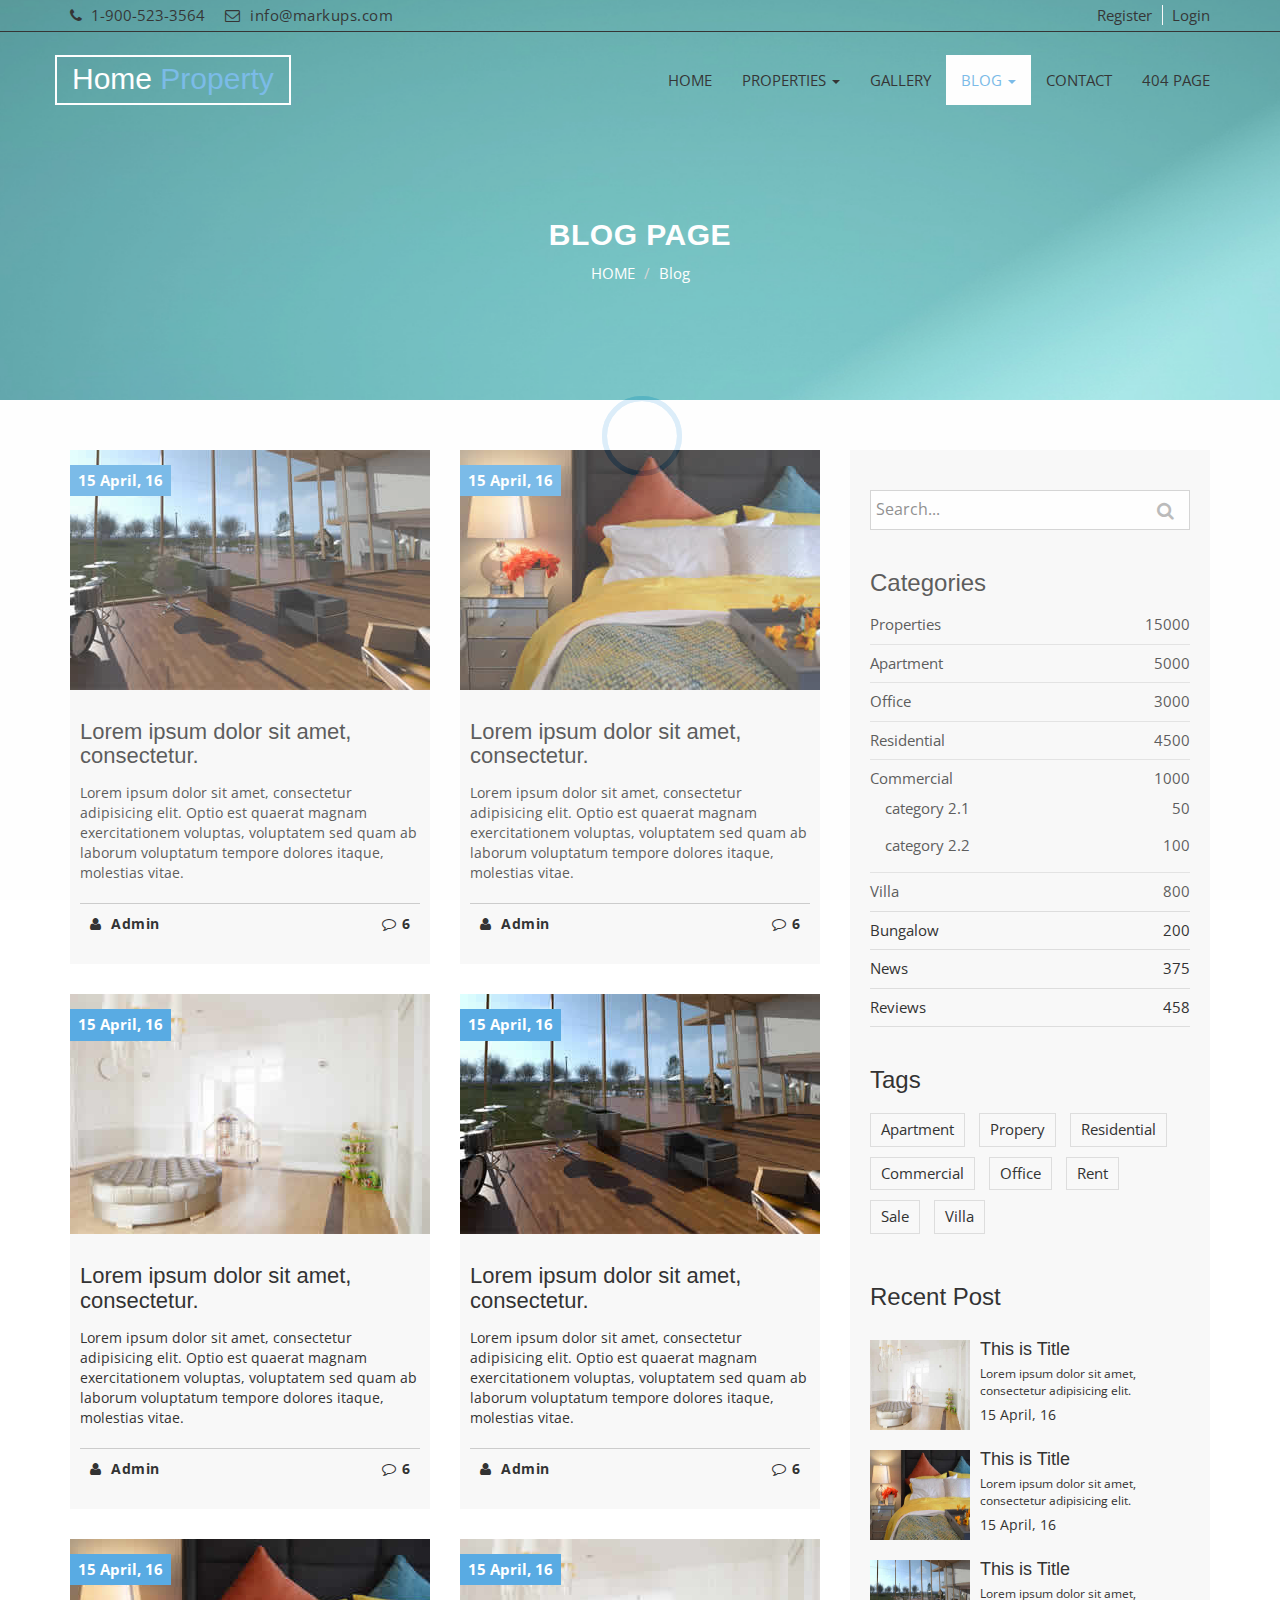
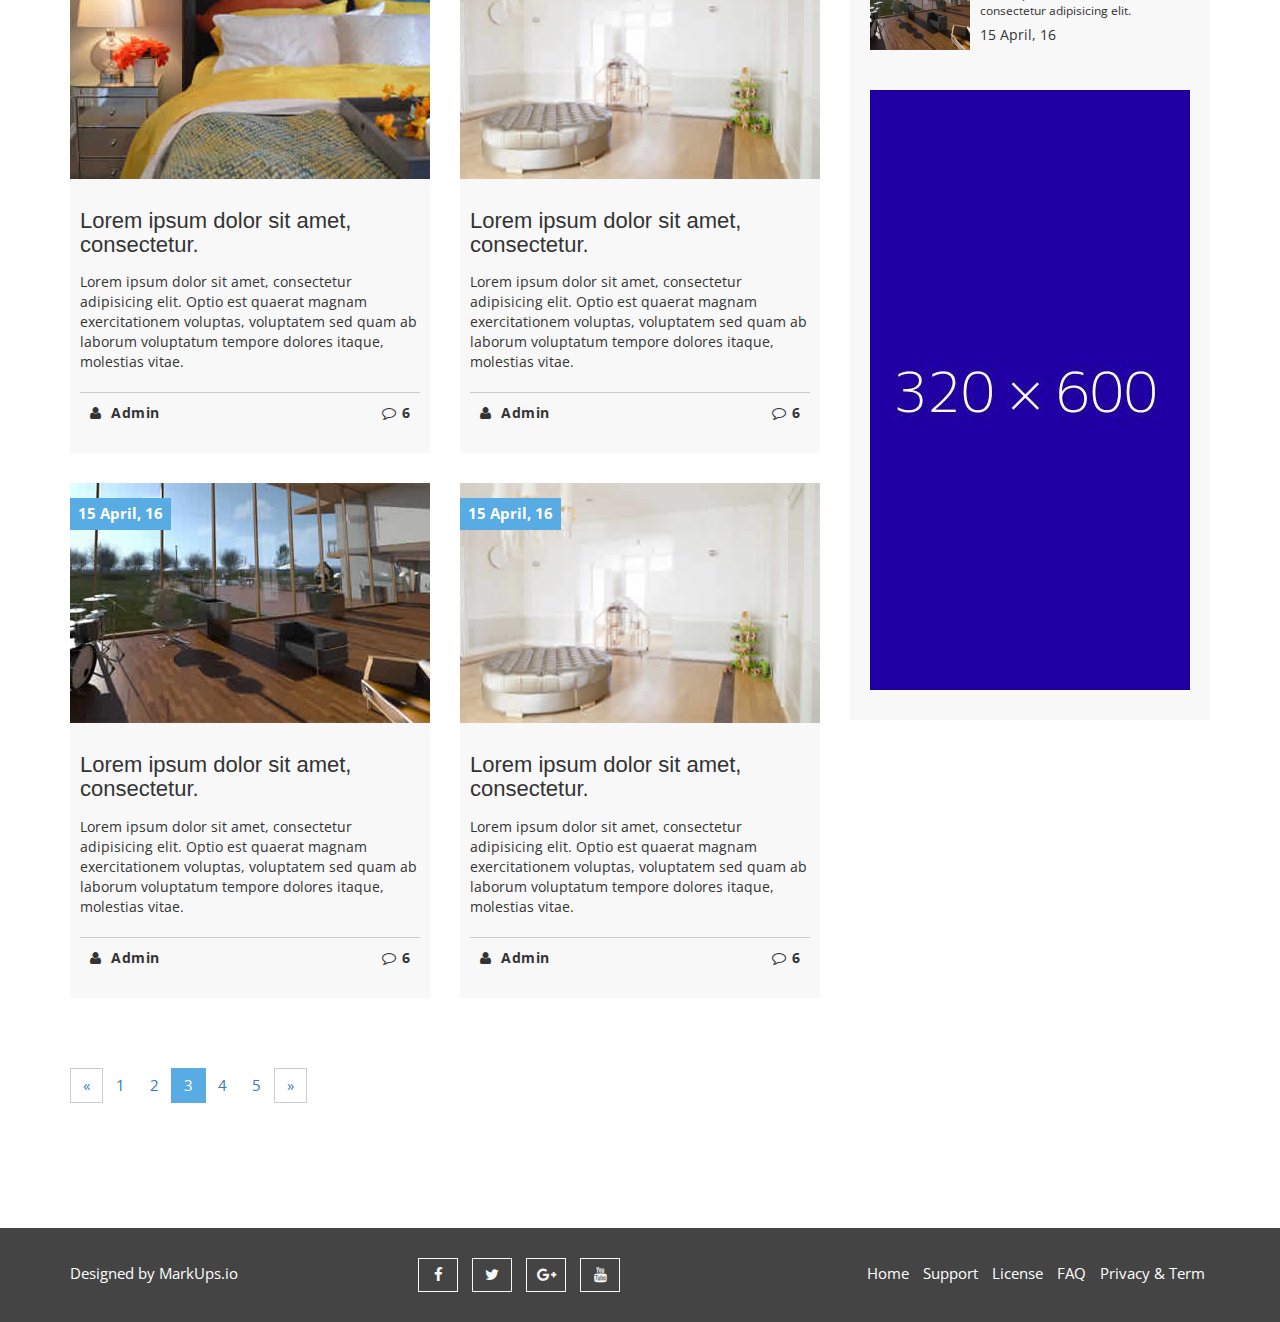
<file: blog-archive.html>
<!DOCTYPE html>
<html lang="en">
  <head>
    <meta charset="utf-8">
    <meta http-equiv="X-UA-Compatible" content="IE=edge">
    <meta name="viewport" content="width=device-width, initial-scale=1">    
    <title>Home Property | Blog Archive</title>

    <!-- Favicon -->
    <link rel="shortcut icon" href="img/favicon.ico" type="image/x-icon">
    
   
    <!-- Font awesome -->
    <link href="css/font-awesome.css" rel="stylesheet">
    <!-- Bootstrap -->
    <link href="css/bootstrap.css" rel="stylesheet">   
    <!-- slick slider -->
    <link rel="stylesheet" type="text/css" href="css/slick.css">
    <!-- price picker slider -->
    <link rel="stylesheet" type="text/css" href="css/nouislider.css">
    <!-- Fancybox slider -->
    <link rel="stylesheet" href="css/jquery.fancybox.css" type="text/css" media="screen" /> 
    <!-- Theme color -->
    <link id="switcher" href="css/theme-color/default-theme.css" rel="stylesheet">     

    <!-- Main style sheet -->
    <link href="css/style.css" rel="stylesheet">    

   
    <!-- Google Font -->
    <link href='https://fonts.googleapis.com/css?family=Vollkorn' rel='stylesheet' type='text/css'>    
    <link href='https://fonts.googleapis.com/css?family=Open+Sans' rel='stylesheet' type='text/css'>
    

    <!-- HTML5 shim and Respond.js for IE8 support of HTML5 elements and media queries -->
    <!-- WARNING: Respond.js doesn't work if you view the page via file:// -->
    <!--[if lt IE 9]>
      <script src="https://oss.maxcdn.com/html5shiv/3.7.2/html5shiv.min.js"></script>
      <script src="https://oss.maxcdn.com/respond/1.4.2/respond.min.js"></script>
    <![endif]-->
  

  </head>
  <body>
  <!-- Pre Loader -->
  <div id="aa-preloader-area">
    <div class="pulse"></div>
  </div>
  <!-- SCROLL TOP BUTTON -->
    <a class="scrollToTop" href="#"><i class="fa fa-angle-double-up"></i></a>
  <!-- END SCROLL TOP BUTTON -->


  <!-- Start header section -->
  <header id="aa-header">  
    <div class="container">
      <div class="row">
        <div class="col-md-12">
          <div class="aa-header-area">
            <div class="row">
              <div class="col-md-6 col-sm-6 col-xs-6">
                <div class="aa-header-left">
                  <div class="aa-telephone-no">
                    <span class="fa fa-phone"></span>
                    1-900-523-3564
                  </div>
                  <div class="aa-email hidden-xs">
                    <span class="fa fa-envelope-o"></span> info@markups.com
                  </div>
                </div>              
              </div>
              <div class="col-md-6 col-sm-6 col-xs-6">
                <div class="aa-header-right">
                  <a href="register.html" class="aa-register">Register</a>
                  <a href="signin.html" class="aa-login">Login</a>
                </div>
              </div>
            </div>
          </div>
        </div>
      </div>
    </div>
  </header>
  <!-- End header section -->
  <!-- Start menu section -->
  <section id="aa-menu-area">
    <nav class="navbar navbar-default main-navbar" role="navigation">  
      <div class="container">
        <div class="navbar-header">
          <!-- FOR MOBILE VIEW COLLAPSED BUTTON -->
          <button type="button" class="navbar-toggle collapsed" data-toggle="collapse" data-target="#navbar" aria-expanded="false" aria-controls="navbar">
            <span class="sr-only">Toggle navigation</span>
            <span class="icon-bar"></span>
            <span class="icon-bar"></span>
            <span class="icon-bar"></span>
          </button>
          <!-- LOGO -->                                               
          <!-- Text based logo -->
          <a class="navbar-brand aa-logo" href="index.html"> Home <span>Property</span></a>
          <!-- Image based logo -->
          <!-- <a class="navbar-brand aa-logo-img" href="index.html"><img src="img/logo.png" alt="logo"></a> -->
        </div>
        <div id="navbar" class="navbar-collapse collapse">
          <ul id="top-menu" class="nav navbar-nav navbar-right aa-main-nav">
            <li><a href="index.html">HOME</a></li>
             <li class="dropdown">
              <a class="dropdown-toggle" data-toggle="dropdown" href="properties.html">PROPERTIES <span class="caret"></span></a>
              <ul class="dropdown-menu" role="menu">                
                <li><a href="properties.html">PROPERTIES</a></li>
                <li><a href="properties-detail.html">PROPERTIES DETAIL</a></li>                                            
              </ul>
            </li>
            <li><a href="gallery.html">GALLERY</a></li>                                         
            <li class="dropdown active">
              <a class="dropdown-toggle" data-toggle="dropdown" href="blog-archive.html">BLOG <span class="caret"></span></a>
              <ul class="dropdown-menu" role="menu">                
                <li><a href="blog-archive.html">BLOG</a></li>
                <li><a href="blog-single.html">BLOG DETAILS</a></li>                                            
              </ul>
            </li>
            <li><a href="contact.html">CONTACT</a></li>
            <li><a href="404.html">404 PAGE</a></li>
          </ul>                            
        </div><!--/.nav-collapse -->       
      </div>          
    </nav> 
  </section>
  <!-- End menu section -->

  <!-- Start Proerty header  -->
  <section id="aa-property-header">
    <div class="container">
      <div class="row">
        <div class="col-md-12">
          <div class="aa-property-header-inner">
            <h2>Blog Page</h2>
            <ol class="breadcrumb">
            <li><a href="#">HOME</a></li>            
            <li class="active">Blog</li>
          </ol>
          </div>
        </div>
      </div>
    </div>
  </section> 
  <!-- End Proerty header  -->

  <!-- Start Blog  -->
  <section id="aa-blog">
    <div class="container">
      <div class="row">
        <div class="col-md-12">
          <div class="aa-blog-area">
            <div class="row">
              <div class="col-md-8">
                <div class="aa-blog-content">
                  <div class="row">
                    <div class="col-md-6 col-sm-6">
                      <article class="aa-blog-single">
                        <figure class="aa-blog-img">
                          <a href="#"><img alt="img" src="img/blog-img-1.jpg"></a>
                          <span class="aa-date-tag">15 April, 16</span>
                        </figure>
                        <div class="aa-blog-single-content">
                          <h3><a href="#">Lorem ipsum dolor sit amet, consectetur.</a></h3>
                          <p>Lorem ipsum dolor sit amet, consectetur adipisicing elit. Optio est quaerat magnam exercitationem voluptas, voluptatem sed quam ab laborum voluptatum tempore dolores itaque, molestias vitae.</p>
                          <div class="aa-blog-single-bottom">
                            <a class="aa-blog-author" href="#"><i class="fa fa-user"></i> Admin</a>
                            <a class="aa-blog-comments" href="#"><i class="fa fa-comment-o"></i>6</a>
                          </div>
                        </div>                   
                      </article>
                    </div>
                    <div class="col-md-6 col-sm-6">
                      <article class="aa-blog-single">
                        <figure class="aa-blog-img">
                          <a href="#"><img alt="img" src="img/blog-img-2.jpg"></a>
                          <span class="aa-date-tag">15 April, 16</span>
                        </figure>
                        <div class="aa-blog-single-content">
                          <h3><a href="#">Lorem ipsum dolor sit amet, consectetur.</a></h3>
                          <p>Lorem ipsum dolor sit amet, consectetur adipisicing elit. Optio est quaerat magnam exercitationem voluptas, voluptatem sed quam ab laborum voluptatum tempore dolores itaque, molestias vitae.</p>
                          <div class="aa-blog-single-bottom">
                            <a class="aa-blog-author" href="#"><i class="fa fa-user"></i> Admin</a>
                            <a class="aa-blog-comments" href="#"><i class="fa fa-comment-o"></i>6</a>
                          </div>
                        </div>                   
                      </article>
                    </div>
                    <div class="col-md-6 col-sm-6">
                      <article class="aa-blog-single">
                        <figure class="aa-blog-img">
                          <a href="#"><img alt="img" src="img/blog-img-3.jpg"></a>
                          <span class="aa-date-tag">15 April, 16</span>
                        </figure>
                        <div class="aa-blog-single-content">
                          <h3><a href="#">Lorem ipsum dolor sit amet, consectetur.</a></h3>
                          <p>Lorem ipsum dolor sit amet, consectetur adipisicing elit. Optio est quaerat magnam exercitationem voluptas, voluptatem sed quam ab laborum voluptatum tempore dolores itaque, molestias vitae.</p>
                          <div class="aa-blog-single-bottom">
                            <a class="aa-blog-author" href="#"><i class="fa fa-user"></i> Admin</a>
                            <a class="aa-blog-comments" href="#"><i class="fa fa-comment-o"></i>6</a>
                          </div>
                        </div>                   
                      </article>
                    </div>
                    <div class="col-md-6 col-sm-6">
                      <article class="aa-blog-single">
                        <figure class="aa-blog-img">
                          <a href="#"><img alt="img" src="img/blog-img-1.jpg"></a>
                          <span class="aa-date-tag">15 April, 16</span>
                        </figure>
                        <div class="aa-blog-single-content">
                          <h3><a href="#">Lorem ipsum dolor sit amet, consectetur.</a></h3>
                          <p>Lorem ipsum dolor sit amet, consectetur adipisicing elit. Optio est quaerat magnam exercitationem voluptas, voluptatem sed quam ab laborum voluptatum tempore dolores itaque, molestias vitae.</p>
                          <div class="aa-blog-single-bottom">
                            <a class="aa-blog-author" href="#"><i class="fa fa-user"></i> Admin</a>
                            <a class="aa-blog-comments" href="#"><i class="fa fa-comment-o"></i>6</a>
                          </div>
                        </div>                   
                      </article>
                    </div>
                    <div class="col-md-6 col-sm-6">
                      <article class="aa-blog-single">
                        <figure class="aa-blog-img">
                          <a href="#"><img alt="img" src="img/blog-img-2.jpg"></a>
                          <span class="aa-date-tag">15 April, 16</span>
                        </figure>
                        <div class="aa-blog-single-content">
                          <h3><a href="#">Lorem ipsum dolor sit amet, consectetur.</a></h3>
                          <p>Lorem ipsum dolor sit amet, consectetur adipisicing elit. Optio est quaerat magnam exercitationem voluptas, voluptatem sed quam ab laborum voluptatum tempore dolores itaque, molestias vitae.</p>
                          <div class="aa-blog-single-bottom">
                            <a class="aa-blog-author" href="#"><i class="fa fa-user"></i> Admin</a>
                            <a class="aa-blog-comments" href="#"><i class="fa fa-comment-o"></i>6</a>
                          </div>
                        </div>                   
                      </article>
                    </div>
                    <div class="col-md-6 col-sm-6">
                      <article class="aa-blog-single">
                        <figure class="aa-blog-img">
                          <a href="#"><img alt="img" src="img/blog-img-3.jpg"></a>
                          <span class="aa-date-tag">15 April, 16</span>
                        </figure>
                        <div class="aa-blog-single-content">
                          <h3><a href="#">Lorem ipsum dolor sit amet, consectetur.</a></h3>
                          <p>Lorem ipsum dolor sit amet, consectetur adipisicing elit. Optio est quaerat magnam exercitationem voluptas, voluptatem sed quam ab laborum voluptatum tempore dolores itaque, molestias vitae.</p>
                          <div class="aa-blog-single-bottom">
                            <a class="aa-blog-author" href="#"><i class="fa fa-user"></i> Admin</a>
                            <a class="aa-blog-comments" href="#"><i class="fa fa-comment-o"></i>6</a>
                          </div>
                        </div>                   
                      </article>
                    </div>
                     <div class="col-md-6 col-sm-6">
                      <article class="aa-blog-single">
                        <figure class="aa-blog-img">
                          <a href="#"><img alt="img" src="img/blog-img-1.jpg"></a>
                          <span class="aa-date-tag">15 April, 16</span>
                        </figure>
                        <div class="aa-blog-single-content">
                          <h3><a href="#">Lorem ipsum dolor sit amet, consectetur.</a></h3>
                          <p>Lorem ipsum dolor sit amet, consectetur adipisicing elit. Optio est quaerat magnam exercitationem voluptas, voluptatem sed quam ab laborum voluptatum tempore dolores itaque, molestias vitae.</p>
                          <div class="aa-blog-single-bottom">
                            <a class="aa-blog-author" href="#"><i class="fa fa-user"></i> Admin</a>
                            <a class="aa-blog-comments" href="#"><i class="fa fa-comment-o"></i>6</a>
                          </div>
                        </div>                   
                      </article>
                    </div>
                     <div class="col-md-6 col-sm-6">
                      <article class="aa-blog-single">
                        <figure class="aa-blog-img">
                          <a href="#"><img alt="img" src="img/blog-img-3.jpg"></a>
                          <span class="aa-date-tag">15 April, 16</span>
                        </figure>
                        <div class="aa-blog-single-content">
                          <h3><a href="#">Lorem ipsum dolor sit amet, consectetur.</a></h3>
                          <p>Lorem ipsum dolor sit amet, consectetur adipisicing elit. Optio est quaerat magnam exercitationem voluptas, voluptatem sed quam ab laborum voluptatum tempore dolores itaque, molestias vitae.</p>
                          <div class="aa-blog-single-bottom">
                            <a class="aa-blog-author" href="#"><i class="fa fa-user"></i> Admin</a>
                            <a class="aa-blog-comments" href="#"><i class="fa fa-comment-o"></i>6</a>
                          </div>
                        </div>                   
                      </article>
                    </div>
                  </div>
                  <div class="row">
                    <div class="col-md-12">
                      <div class="aa-properties-content-bottom">
                        <nav>
                          <ul class="pagination">
                            <li>
                              <a aria-label="Previous" href="#">
                                <span aria-hidden="true">«</span>
                              </a>
                            </li>
                            <li><a href="#">1</a></li>
                            <li><a href="#">2</a></li>
                            <li class="active"><a href="#">3</a></li>
                            <li><a href="#">4</a></li>
                            <li><a href="#">5</a></li>
                            <li>
                              <a aria-label="Next" href="#">
                                <span aria-hidden="true">»</span>
                              </a>
                            </li>
                          </ul>
                        </nav>
                      </div>
                    </div>
                  </div>
                </div>
              </div>
              <!-- Start blog sidebar -->
              <div class="col-md-4">
                <aside class="aa-blog-sidebar">
                  <!-- Start single sidebar -->
                  <div class="aa-blog-sidebar-single">
                    <form action="">
                      <div class="aa-blog-search">
                        <input class="aa-search-text" type="text" placeholder="Search...">
                        <button class="aa-search-submit" type="submit">
                          <i class="fa fa-search"></i>
                        </button>
                      </div>
                    </form>
                  </div>
                  <!-- Start single sidebar -->
                  <div class="aa-blog-sidebar-single">
                    <h3>Categories</h3>
                    <ul class="aa-blog-catg">
                      <li>Properties <span>15000</span></li>
                      <li>Apartment <span>5000</span></li>
                      <li>Office  <span>3000</span></li>
                      <li>Residential <span>4500</span></li>
                      <li>Commercial <span>1000</span>
                          <ul>
                            <li>category 2.1 <span>50</span></li>
                            <li>category 2.2 <span>100</span></li>
                          </ul>
                      </li>
                      <li>Villa <span>800</span></li>
                      <li>Bungalow  <span>200</span></li>
                      <li>News <span>375</span></li>
                      <li>Reviews <span>458</span></li>
                    </ul>
                  </div>
                  <!-- Start single sidebar -->
                  <div class="aa-blog-sidebar-single">
                    <h3>Tags</h3>
                    <div class="tag-cloud">
                      <a href="#">Apartment</a>
                      <a href="#">Propery</a>
                      <a href="#">Residential</a>
                      <a href="#">Commercial</a>
                      <a href="#">Office</a>
                      <a href="#">Rent</a>
                      <a href="#">Sale</a>
                      <a href="#">Villa</a>
                    </div>                    
                  </div>
                  <!-- Start single sidebar -->
                  <div class="aa-blog-sidebar-single">
                    <h3>Recent Post</h3>
                    <div class="aa-blog-recent-post">
                      <div class="media">
                        <div class="media-left">
                          <a href="#">
                            <img alt="img" src="img/blog-img-3.jpg" class="media-object">
                          </a>
                        </div>
                        <div class="media-body">
                          <h4 class="media-heading"><a href="#">This is Title</a></h4>
                          <p>Lorem ipsum dolor sit amet, consectetur adipisicing elit.</p>                
                          <span>15 April, 16</span>
                        </div>              
                      </div>
                      <div class="media">
                        <div class="media-left">
                          <a href="#">
                            <img alt="img" src="img/blog-img-2.jpg" class="media-object">
                          </a>
                        </div>
                        <div class="media-body">
                          <h4 class="media-heading"><a href="#">This is Title</a></h4>
                          <p>Lorem ipsum dolor sit amet, consectetur adipisicing elit.</p>                
                          <span>15 April, 16</span>
                        </div>              
                      </div>
                      <div class="media">
                        <div class="media-left">
                          <a href="#">
                            <img alt="img" src="img/blog-img-1.jpg" class="media-object">
                          </a>
                        </div>
                        <div class="media-body">
                          <h4 class="media-heading"><a href="#">This is Title</a></h4>
                          <p>Lorem ipsum dolor sit amet, consectetur adipisicing elit.</p>                
                          <span>15 April, 16</span>
                        </div>              
                      </div>
                    </div>                    
                  </div>
                  <!-- Start single sidebar -->
                  <div class="aa-blog-sidebar-single">                    
                    <div class="aa-banner-ads">
                      <a href="#">
                        <img src="img/banner-ads.jpg" alt="banner img">
                      </a>
                    </div>                    
                  </div>
                </aside>
              </div>
            </div>
          </div>
        </div>
      </div>
    </div>
  </section>
  <!-- / Blog  -->

  <!-- Footer -->
  <footer id="aa-footer">
    <div class="container">
      <div class="row">
        <div class="col-md-12">
        <div class="aa-footer-area">
          <div class="row">
            <div class="col-md-3 col-sm-6 col-xs-12">
              <div class="aa-footer-left">
               <p>Designed by <a rel="nofollow" href="http://www.markups.io/">MarkUps.io</a></p>
              </div>
            </div>
            <div class="col-md-3 col-sm-6 col-xs-12">
              <div class="aa-footer-middle">
                <a href="#"><i class="fa fa-facebook"></i></a>
                <a href="#"><i class="fa fa-twitter"></i></a>
                <a href="#"><i class="fa fa-google-plus"></i></a>
                <a href="#"><i class="fa fa-youtube"></i></a>
              </div>
            </div>
            <div class="col-md-6 col-sm-12 col-xs-12">
              <div class="aa-footer-right">
                <a href="#">Home</a>
                <a href="#">Support</a>
                <a href="#">License</a>
                <a href="#">FAQ</a>
                <a href="#">Privacy & Term</a>
              </div>
            </div>            
          </div>
        </div>
      </div>
      </div>
    </div>
  </footer>
  <!-- / Footer -->

  <!-- jQuery library -->
  <!--<script src="https://ajax.googleapis.com/ajax/libs/jquery/1.11.3/jquery.min.js"></script> -->
  <script src="js/jquery.min.js"></script>   
  <!-- Include all compiled plugins (below), or include individual files as needed -->
  <script src="js/bootstrap.js"></script>   
  <!-- slick slider -->
  <script type="text/javascript" src="js/slick.js"></script>
  <!-- Price picker slider -->
  <script type="text/javascript" src="js/nouislider.js"></script>
   <!-- mixit slider -->
  <script type="text/javascript" src="js/jquery.mixitup.js"></script>
  <!-- Add fancyBox -->        
  <script type="text/javascript" src="js/jquery.fancybox.pack.js"></script>
  <!-- Custom js -->
  <script src="js/custom.js"></script> 

  </body>
</html>
</file>
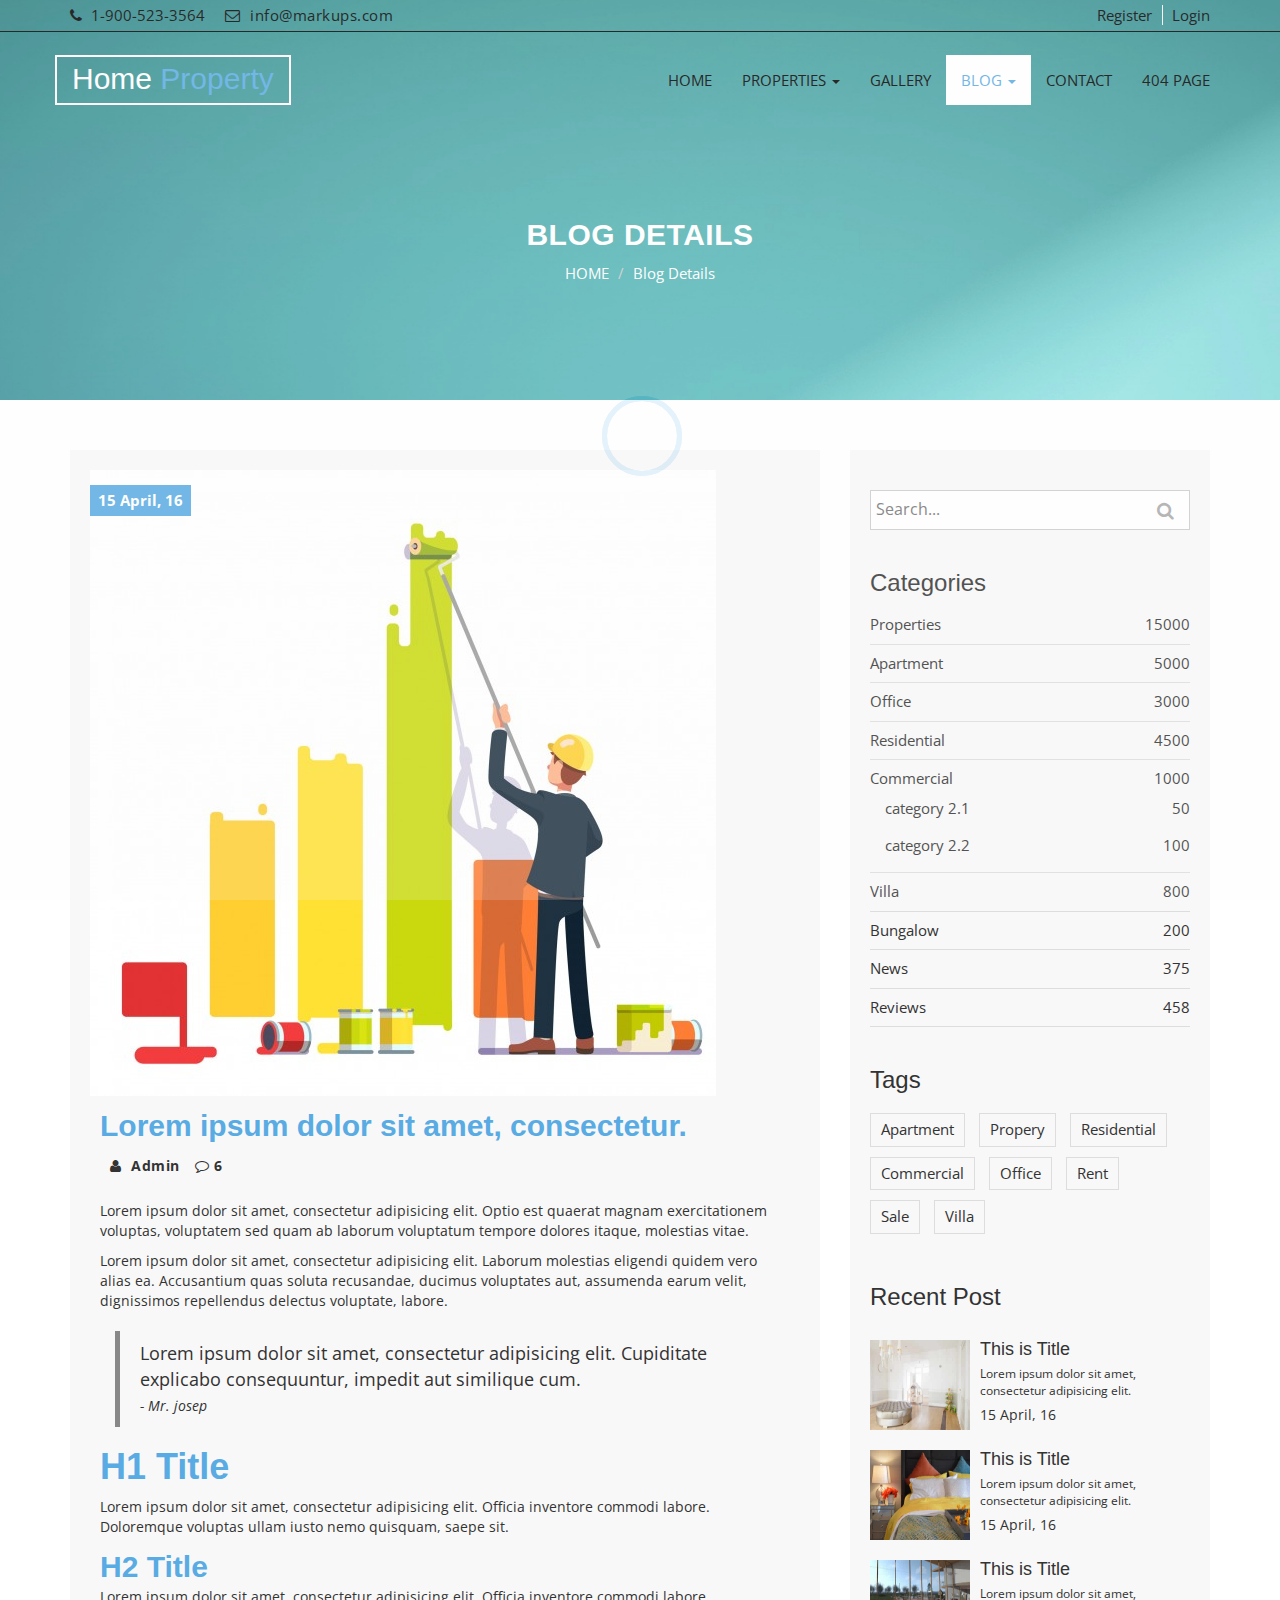
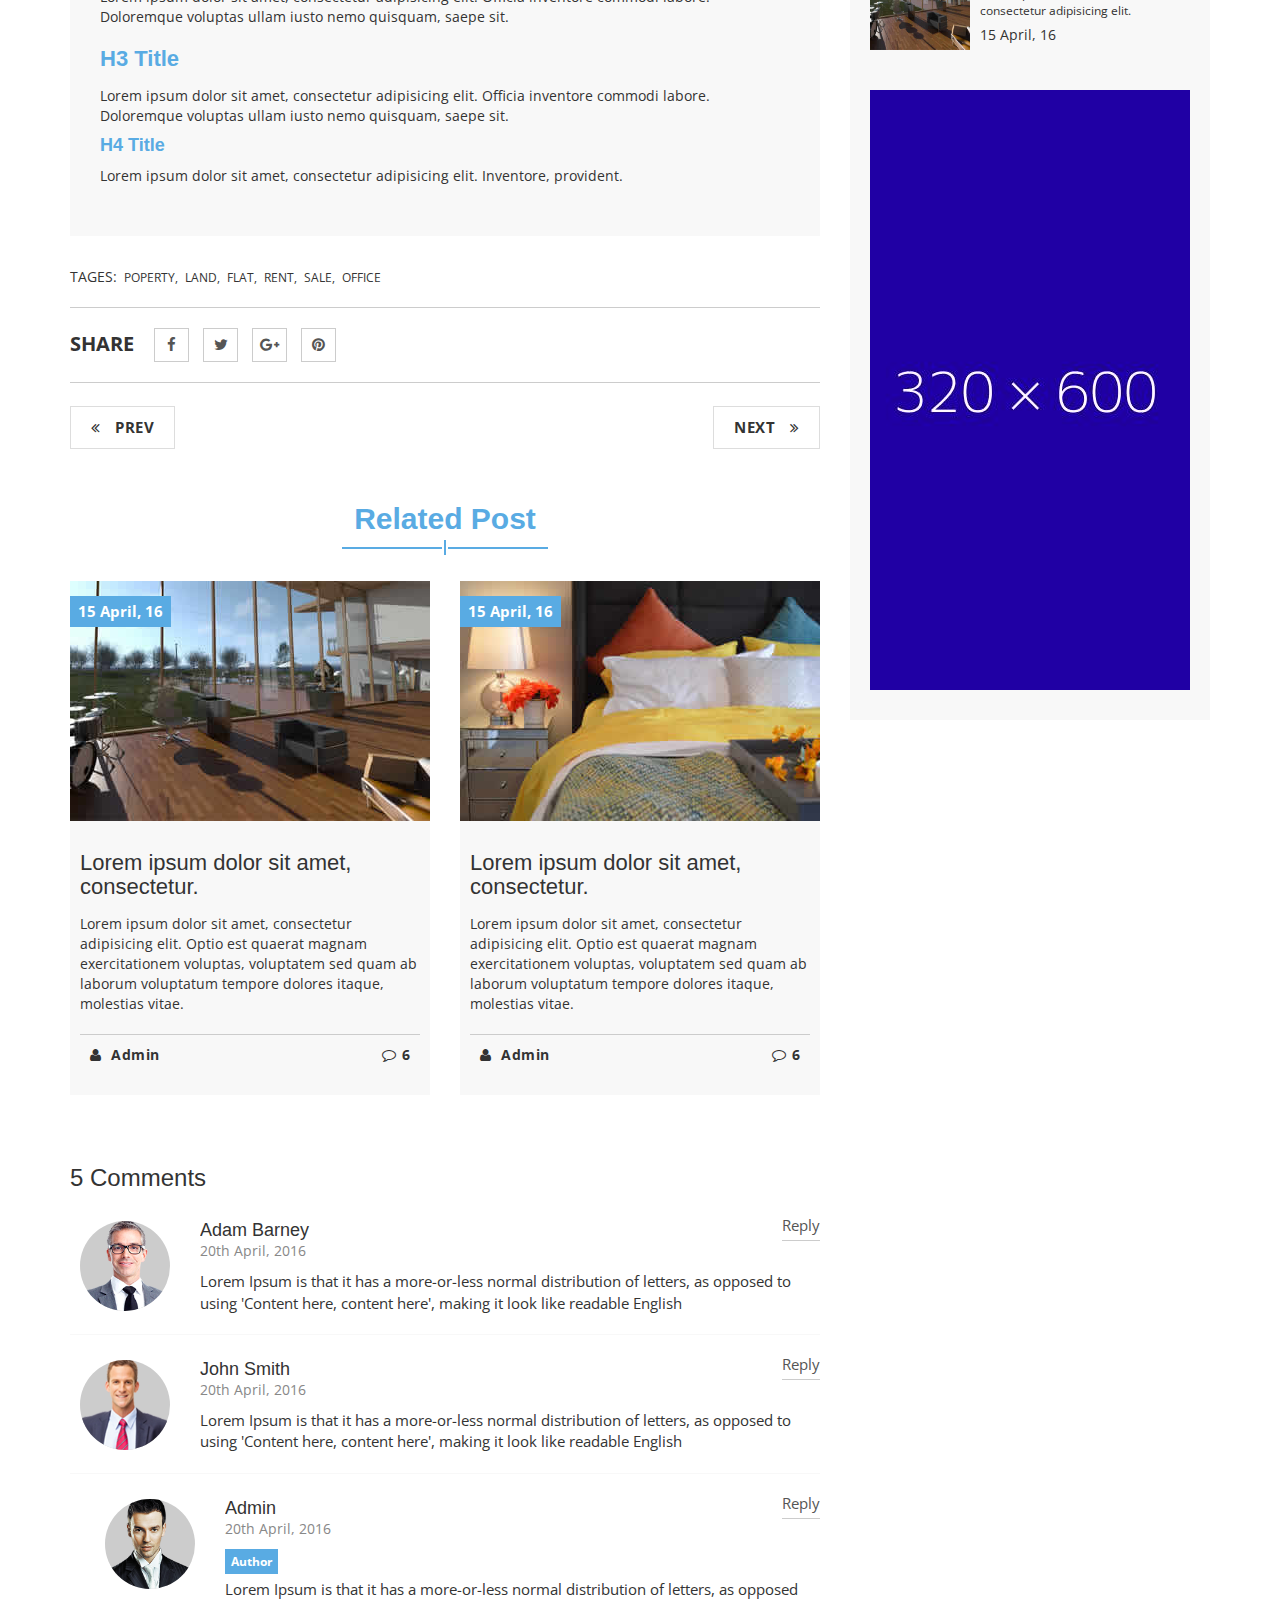
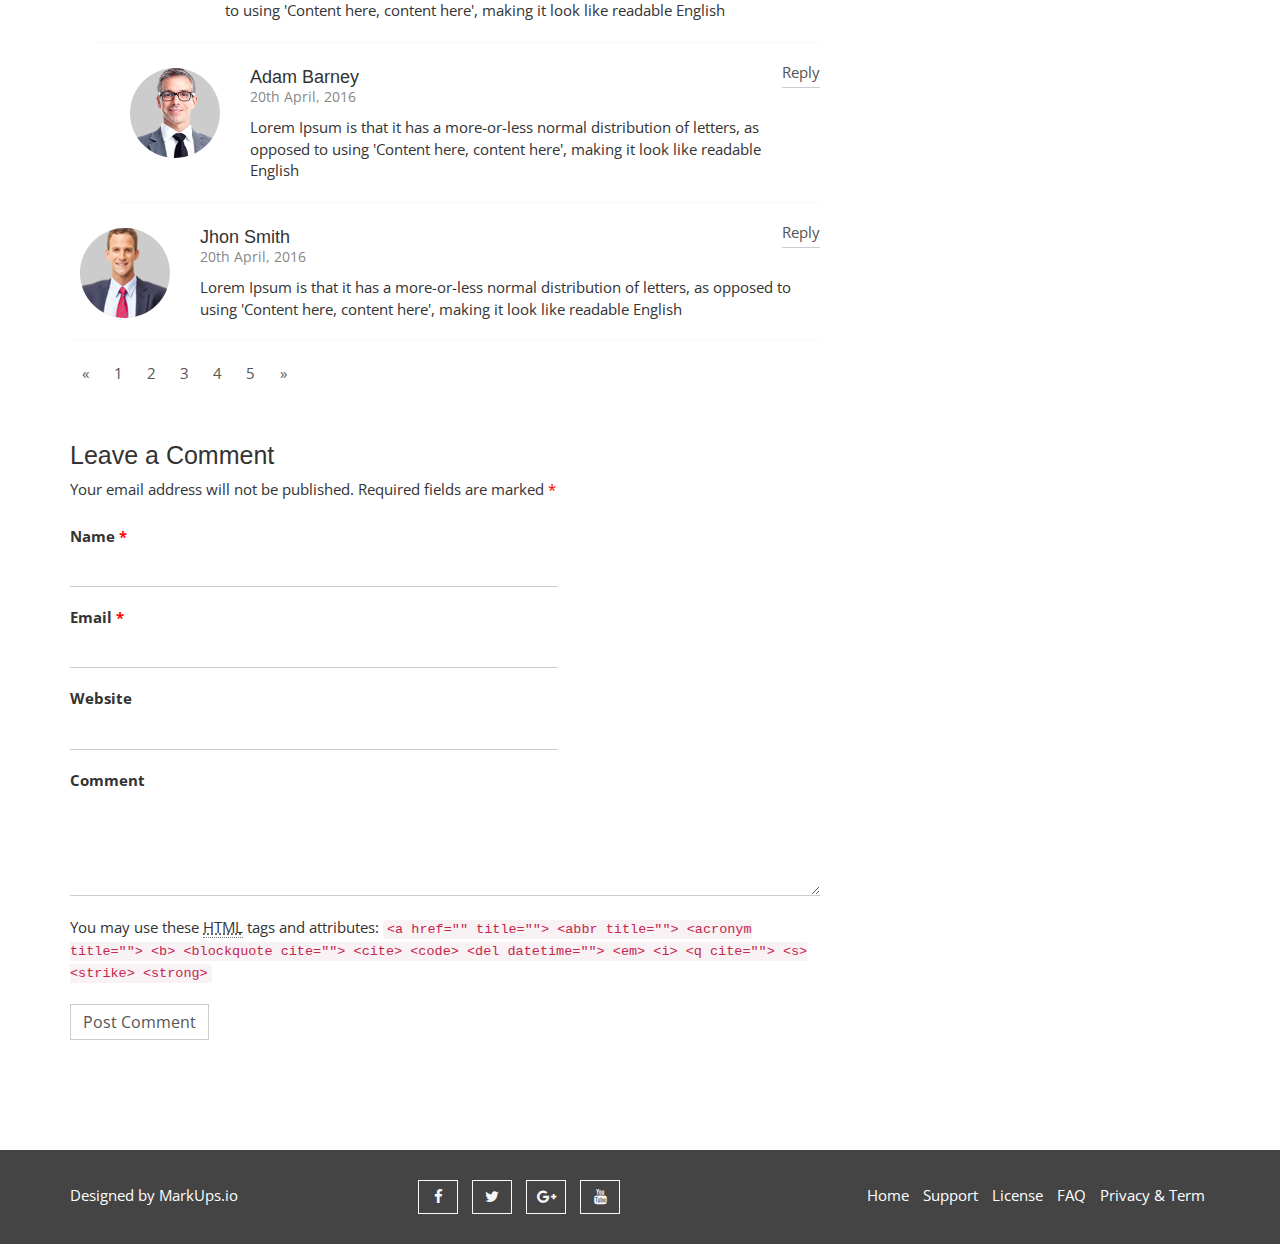
<file: blog-single.html>
<!DOCTYPE html>
<html lang="en">
  <head>
    <meta charset="utf-8">
    <meta http-equiv="X-UA-Compatible" content="IE=edge">
    <meta name="viewport" content="width=device-width, initial-scale=1">    
    <title>Home Property | Blog Single</title>

    <!-- Favicon -->
    <link rel="shortcut icon" href="img/favicon.ico" type="image/x-icon">
    
    <!-- Font awesome -->
    <link href="css/font-awesome.css" rel="stylesheet">
    <!-- Bootstrap -->
    <link href="css/bootstrap.css" rel="stylesheet">   
    <!-- slick slider -->
    <link rel="stylesheet" type="text/css" href="css/slick.css">
    <!-- price picker slider -->
    <link rel="stylesheet" type="text/css" href="css/nouislider.css">
    <!-- Fancybox slider -->
    <link rel="stylesheet" href="css/jquery.fancybox.css" type="text/css" media="screen" /> 
    <!-- Theme color -->
    <link id="switcher" href="css/theme-color/default-theme.css" rel="stylesheet">     

    <!-- Main style sheet -->
    <link href="css/style.css" rel="stylesheet">    

   
    <!-- Google Font -->
    <link href='https://fonts.googleapis.com/css?family=Vollkorn' rel='stylesheet' type='text/css'>    
    <link href='https://fonts.googleapis.com/css?family=Open+Sans' rel='stylesheet' type='text/css'>
    

    <!-- HTML5 shim and Respond.js for IE8 support of HTML5 elements and media queries -->
    <!-- WARNING: Respond.js doesn't work if you view the page via file:// -->
    <!--[if lt IE 9]>
      <script src="https://oss.maxcdn.com/html5shiv/3.7.2/html5shiv.min.js"></script>
      <script src="https://oss.maxcdn.com/respond/1.4.2/respond.min.js"></script>
    <![endif]-->
  

  </head>
  <body>
   
  <!-- Pre Loader -->
  <div id="aa-preloader-area">
    <div class="pulse"></div>
  </div>
  <!-- SCROLL TOP BUTTON -->
    <a class="scrollToTop" href="#"><i class="fa fa-angle-double-up"></i></a>
  <!-- END SCROLL TOP BUTTON -->


  <!-- Start header section -->
  <header id="aa-header">  
    <div class="container">
      <div class="row">
        <div class="col-md-12">
          <div class="aa-header-area">
            <div class="row">
              <div class="col-md-6 col-sm-6 col-xs-6">
                <div class="aa-header-left">
                  <div class="aa-telephone-no">
                    <span class="fa fa-phone"></span>
                    1-900-523-3564
                  </div>
                  <div class="aa-email hidden-xs">
                    <span class="fa fa-envelope-o"></span> info@markups.com
                  </div>
                </div>              
              </div>
              <div class="col-md-6 col-sm-6 col-xs-6">
                <div class="aa-header-right">
                  <a href="register.html" class="aa-register">Register</a>
                  <a href="signin.html" class="aa-login">Login</a>
                </div>
              </div>
            </div>
          </div>
        </div>
      </div>
    </div>
  </header>
  <!-- End header section -->
  <!-- Start menu section -->
  <section id="aa-menu-area">
    <nav class="navbar navbar-default main-navbar" role="navigation">  
      <div class="container">
        <div class="navbar-header">
          <!-- FOR MOBILE VIEW COLLAPSED BUTTON -->
          <button type="button" class="navbar-toggle collapsed" data-toggle="collapse" data-target="#navbar" aria-expanded="false" aria-controls="navbar">
            <span class="sr-only">Toggle navigation</span>
            <span class="icon-bar"></span>
            <span class="icon-bar"></span>
            <span class="icon-bar"></span>
          </button>
          <!-- LOGO -->                                               
          <!-- Text based logo -->
          <a class="navbar-brand aa-logo" href="index.html"> Home <span>Property</span></a>
          <!-- Image based logo -->
          <!-- <a class="navbar-brand aa-logo-img" href="index.html"><img src="img/logo.png" alt="logo"></a> -->                     
        </div>
        <div id="navbar" class="navbar-collapse collapse">
          <ul id="top-menu" class="nav navbar-nav navbar-right aa-main-nav">
            <li><a href="index.html">HOME</a></li>
             <li class="dropdown">
              <a class="dropdown-toggle" data-toggle="dropdown" href="properties.html">PROPERTIES <span class="caret"></span></a>
              <ul class="dropdown-menu" role="menu">                
                <li><a href="properties.html">PROPERTIES</a></li>
                <li><a href="properties-detail.html">PROPERTIES DETAIL</a></li>                                            
              </ul>
            </li>
            <li><a href="gallery.html">GALLERY</a></li>                                         
            <li class="dropdown active">
              <a class="dropdown-toggle" data-toggle="dropdown" href="blog-archive.html">BLOG <span class="caret"></span></a>
              <ul class="dropdown-menu" role="menu">                
                <li><a href="blog-archive.html">BLOG</a></li>
                <li><a href="blog-single.html">BLOG DETAILS</a></li>                                            
              </ul>
            </li>
            <li><a href="contact.html">CONTACT</a></li>
           <li><a href="404.html">404 PAGE</a></li>
          </ul>                          
        </div><!--/.nav-collapse -->       
      </div>          
    </nav> 
  </section>
  <!-- End menu section -->

  <!-- Start Proerty header  -->
  <section id="aa-property-header">
    <div class="container">
      <div class="row">
        <div class="col-md-12">
          <div class="aa-property-header-inner">
            <h2>Blog Details</h2>
            <ol class="breadcrumb">
            <li><a href="#">HOME</a></li>            
            <li class="active">Blog Details</li>
          </ol>
          </div>
        </div>
      </div>
    </div>
  </section> 
  <!-- End Proerty header  -->

  <!-- Start Blog  -->
  <section id="aa-blog">
    <div class="container">
      <div class="row">
        <div class="col-md-12">
          <div class="aa-blog-area">
            <div class="row">
              <div class="col-md-8">
                <div class="aa-blog-content">
                  <div class="row">
                    <div class="col-md-12">
                      <article class="aa-blog-single aa-blog-details">
                        <figure class="aa-blog-img">
                          <a href="#"><img alt="img" src="img/slider/1.jpg"></a>
                          <span class="aa-date-tag">15 April, 16</span>
                        </figure>
                        <div class="aa-blog-single-content">
                          <h2>Lorem ipsum dolor sit amet, consectetur.</h2>
                          <div class="aa-blog-single-bottom">
                            <a class="aa-blog-author" href="#"><i class="fa fa-user"></i> Admin</a>
                            <a class="aa-blog-comments" href="#"><i class="fa fa-comment-o"></i>6</a>
                          </div>
                          <p>Lorem ipsum dolor sit amet, consectetur adipisicing elit. Optio est quaerat magnam exercitationem voluptas, voluptatem sed quam ab laborum voluptatum tempore dolores itaque, molestias vitae.</p>
                          <p>Lorem ipsum dolor sit amet, consectetur adipisicing elit. Laborum molestias eligendi quidem vero alias ea. Accusantium quas soluta recusandae, ducimus voluptates aut, assumenda earum velit, dignissimos repellendus delectus voluptate, labore.</p>
                          <blockquote>
                            <p>Lorem ipsum dolor sit amet, consectetur adipisicing elit. Cupiditate explicabo consequuntur, impedit aut similique cum.</p>
                            <cite>- Mr. josep</cite>
                          </blockquote>
                          <h1>H1 Title</h1>
                          <p>Lorem ipsum dolor sit amet, consectetur adipisicing elit. Officia inventore commodi labore. Doloremque voluptas ullam iusto nemo quisquam, saepe sit.</p>
                          <h2>H2 Title</h2>
                          <p>Lorem ipsum dolor sit amet, consectetur adipisicing elit. Officia inventore commodi labore. Doloremque voluptas ullam iusto nemo quisquam, saepe sit.</p>
                          <h3>H3 Title</h3>
                          <p>Lorem ipsum dolor sit amet, consectetur adipisicing elit. Officia inventore commodi labore. Doloremque voluptas ullam iusto nemo quisquam, saepe sit.</p>
                          <h4>H4 Title</h4>
                          <p>Lorem ipsum dolor sit amet, consectetur adipisicing elit. Inventore, provident.</p>
                          
                        </div>                   
                      </article>
                    </div>
                    <!-- Post tags -->
                    <div class="col-md-12">
                      <div class="aa-blog-post-tag">
                        <ul>
                          <li>TAGES:</li>
                          <li><a href="#">POPERTY,</a></li>
                          <li><a href="#">LAND,</a></li>
                          <li><a href="#">FLAT,</a></li>
                          <li><a href="#">RENT,</a></li>
                          <li><a href="#">SALE,</a></li>
                          <li><a href="#">OFFICE</a></li>                          
                        </ul>
                      </div>
                    </div>
                    <!-- Social Share -->
                    <div class="col-md-12">
                      <div class="aa-properties-social">
                       <ul>
                         <li>Share</li>
                         <li><a href="#"><i class="fa fa-facebook"></i></a></li>
                         <li><a href="#"><i class="fa fa-twitter"></i></a></li>
                         <li><a href="#"><i class="fa fa-google-plus"></i></a></li>
                         <li><a href="#"><i class="fa fa-pinterest"></i></a></li>
                       </ul>
                     </div>
                    </div>
                    <!-- post navigation -->
                    <div class="col-md-12">
                      <div class="aa-blog-navigation">
                        <div class="aa-blog-pagination-left">
                          <a href="#" class="aa-prev">
                            <span class="fa fa-angle-double-left">                            
                            </span>
                            PREV
                          </a>
                        </div>
                        <div class="aa-blog-pagination-right">
                          <a href="#" class="aa-next">
                            NEXT
                            <span class="fa fa-angle-double-right">                            
                            </span>
                          </a>                          
                        </div>
                      </div>
                    </div>
                    <!-- Related blog post -->
                    <div class="col-md-12">
                      <div class="aa-blog-related-post">
                        <div class="aa-title">
                          <h2>Related Post</h2>
                          <span></span>
                        </div>
                        <div class="aa-blog-related-post-area">
                          <div class="row">
                            <div class="col-md-6 col-sm-6">
                              <article class="aa-blog-single">
                                <figure class="aa-blog-img">
                                  <a href="#"><img src="img/blog-img-1.jpg" alt="img"></a>
                                  <span class="aa-date-tag">15 April, 16</span>
                                </figure>
                                <div class="aa-blog-single-content">
                                  <h3><a href="#">Lorem ipsum dolor sit amet, consectetur.</a></h3>
                                  <p>Lorem ipsum dolor sit amet, consectetur adipisicing elit. Optio est quaerat magnam exercitationem voluptas, voluptatem sed quam ab laborum voluptatum tempore dolores itaque, molestias vitae.</p>
                                  <div class="aa-blog-single-bottom">
                                    <a href="#" class="aa-blog-author"><i class="fa fa-user"></i> Admin</a>
                                    <a href="#" class="aa-blog-comments"><i class="fa fa-comment-o"></i>6</a>
                                  </div>
                                </div>                   
                              </article>
                            </div>
                            <div class="col-md-6 col-sm-6">
                              <article class="aa-blog-single">
                                <figure class="aa-blog-img">
                                  <a href="#"><img src="img/blog-img-2.jpg" alt="img"></a>
                                  <span class="aa-date-tag">15 April, 16</span>
                                </figure>
                                <div class="aa-blog-single-content">
                                  <h3><a href="#">Lorem ipsum dolor sit amet, consectetur.</a></h3>
                                  <p>Lorem ipsum dolor sit amet, consectetur adipisicing elit. Optio est quaerat magnam exercitationem voluptas, voluptatem sed quam ab laborum voluptatum tempore dolores itaque, molestias vitae.</p>
                                  <div class="aa-blog-single-bottom">
                                    <a href="#" class="aa-blog-author"><i class="fa fa-user"></i> Admin</a>
                                    <a href="#" class="aa-blog-comments"><i class="fa fa-comment-o"></i>6</a>
                                  </div>
                                </div>                   
                              </article>
                            </div>
                          </div>
                        </div>
                      </div>
                    </div>  
                    <!-- comment threats -->
                    <div class="col-md-12">
                      <div class="aa-comments-area">
                        <h3>5 Comments</h3>
                        <div class="comments">
                          <ul class="commentlist">
                            <li>
                              <div class="media">
                                <div class="media-left">    
                                    <img alt="img" src="img/testimonial-1.png" class="media-object news-img">      
                                </div>
                                <div class="media-body">
                                 <h4 class="author-name">Adam Barney</h4>
                                 <span class="comments-date"> 20th April, 2016</span>
                                 <p>Lorem Ipsum is that it has a more-or-less normal distribution of letters, as opposed to using 'Content here, content here', making it look like readable English</p>
                                 <a class="reply-btn" href="#">Reply</a>
                                </div>
                              </div>
                            </li>
                            <li>
                              <div class="media">
                                <div class="media-left">    
                                    <img alt="img" src="img/testimonial-2.png" class="media-object news-img">      
                                </div>
                                <div class="media-body">
                                 <h4 class="author-name">John Smith</h4>
                                 <span class="comments-date"> 20th April, 2016</span>
                                 <p>Lorem Ipsum is that it has a more-or-less normal distribution of letters, as opposed to using 'Content here, content here', making it look like readable English</p>
                                 <a class="reply-btn" href="#">Reply</a>
                                </div>
                              </div>
                            </li>
                            <ul class="children">
                              <li class="author-comments">
                                <div class="media">
                                  <div class="media-left">    
                                      <img alt="img" src="img/testimonial-3.png" class="media-object news-img">      
                                  </div>
                                  <div class="media-body">
                                   <h4 class="author-name">Admin</h4>
                                   <span class="comments-date"> 20th April, 2016</span>
                                   <span class="author-tag">Author</span>
                                   <p>Lorem Ipsum is that it has a more-or-less normal distribution of letters, as opposed to using 'Content here, content here', making it look like readable English</p>
                                   <a class="reply-btn" href="#">Reply</a>
                                  </div>
                                </div>
                              </li>
                              <ul class="children">
                                <li>
                                  <div class="media">
                                    <div class="media-left">    
                                        <img alt="img" src="img/testimonial-1.png" class="media-object news-img">      
                                    </div>
                                    <div class="media-body">
                                     <h4 class="author-name">Adam Barney</h4>
                                     <span class="comments-date"> 20th April, 2016</span>
                                     <p>Lorem Ipsum is that it has a more-or-less normal distribution of letters, as opposed to using 'Content here, content here', making it look like readable English</p>
                                     <a class="reply-btn" href="#">Reply</a>
                                    </div>
                                  </div>
                                </li>
                              </ul>
                            </ul>
                            <li>
                              <div class="media">
                                <div class="media-left">    
                                    <img alt="img" src="img/testimonial-2.png" class="media-object news-img">      
                                </div>
                                <div class="media-body">
                                 <h4 class="author-name">Jhon Smith</h4>
                                 <span class="comments-date"> 20th April, 2016</span>
                                 <p>Lorem Ipsum is that it has a more-or-less normal distribution of letters, as opposed to using 'Content here, content here', making it look like readable English</p>
                                 <a class="reply-btn" href="#">Reply</a>
                                </div>
                              </div>
                            </li>
                          </ul>
                          <!-- comments pagination -->
                          <nav>
                            <ul class="pagination comments-pagination">
                              <li>
                                <a aria-label="Previous" href="#">
                                  <span aria-hidden="true">«</span>
                                </a>
                              </li>
                              <li><a href="#">1</a></li>
                              <li><a href="#">2</a></li>
                              <li><a href="#">3</a></li>
                              <li><a href="#">4</a></li>
                              <li><a href="#">5</a></li>
                              <li>
                                <a aria-label="Next" href="#">
                                  <span aria-hidden="true">»</span>
                                </a>
                              </li>
                            </ul>
                          </nav>
                        </div>
                      </div>
                    </div>   
                    <!-- Respond box -->
                    <div class="col-md-12">
                      <div id="respond">
                        <h3 class="reply-title">Leave a Comment</h3>
                        <form id="commentform">
                          <p class="comment-notes">
                            Your email address will not be published. Required fields are marked <span class="required">*</span>
                          </p>
                          <p class="comment-form-author">
                            <label for="author">Name <span class="required">*</span></label>
                            <input type="text" required="required" size="30" value="" name="author">
                          </p>
                          <p class="comment-form-email">
                            <label for="email">Email <span class="required">*</span></label>
                            <input type="email" required="required" aria-required="true" value="" name="email">
                          </p>
                          <p class="comment-form-url">
                            <label for="url">Website</label>
                            <input type="url" value="" name="url">
                          </p>
                          <p class="comment-form-comment">
                            <label for="comment">Comment</label>
                            <textarea required="required" aria-required="true" rows="8" cols="45" name="comment"></textarea>
                          </p>
                          <p class="form-allowed-tags">
                            You may use these <abbr title="HyperText Markup Language">HTML</abbr> tags and attributes:  <code>&lt;a href="" title=""&gt; &lt;abbr title=""&gt; &lt;acronym title=""&gt; &lt;b&gt; &lt;blockquote cite=""&gt; &lt;cite&gt; &lt;code&gt; &lt;del datetime=""&gt; &lt;em&gt; &lt;i&gt; &lt;q cite=""&gt; &lt;s&gt; &lt;strike&gt; &lt;strong&gt; </code>
                          </p>
                          <p class="form-submit">
                            <input type="submit" value="Post Comment" class="aa-browse-btn" name="submit">
                          </p>        
                        </form>
                      </div>
                    </div>
                  </div>                                   
                </div>
              </div>
              <!-- Start blog sidebar -->
              <div class="col-md-4">
                <aside class="aa-blog-sidebar">
                  <!-- Start single sidebar -->
                  <div class="aa-blog-sidebar-single">
                    <form action="">
                      <div class="aa-blog-search">
                        <input class="aa-search-text" type="text" placeholder="Search...">
                        <button class="aa-search-submit" type="submit">
                          <i class="fa fa-search"></i>
                        </button>
                      </div>
                    </form>
                  </div>
                  <!-- Start single sidebar -->
                  <div class="aa-blog-sidebar-single">
                    <h3>Categories</h3>
                    <ul class="aa-blog-catg">
                      <li>Properties <span>15000</span></li>
                      <li>Apartment <span>5000</span></li>
                      <li>Office  <span>3000</span></li>
                      <li>Residential <span>4500</span></li>
                      <li>Commercial <span>1000</span>
                          <ul>
                            <li>category 2.1 <span>50</span></li>
                            <li>category 2.2 <span>100</span></li>
                          </ul>
                      </li>
                      <li>Villa <span>800</span></li>
                      <li>Bungalow  <span>200</span></li>
                      <li>News <span>375</span></li>
                      <li>Reviews <span>458</span></li>
                    </ul>
                  </div>
                  <!-- Start single sidebar -->
                  <div class="aa-blog-sidebar-single">
                    <h3>Tags</h3>
                    <div class="tag-cloud">
                      <a href="#">Apartment</a>
                      <a href="#">Propery</a>
                      <a href="#">Residential</a>
                      <a href="#">Commercial</a>
                      <a href="#">Office</a>
                      <a href="#">Rent</a>
                      <a href="#">Sale</a>
                      <a href="#">Villa</a>
                    </div>                    
                  </div>
                  <!-- Start single sidebar -->
                  <div class="aa-blog-sidebar-single">
                    <h3>Recent Post</h3>
                    <div class="aa-blog-recent-post">
                      <div class="media">
                        <div class="media-left">
                          <a href="#">
                            <img alt="img" src="img/blog-img-3.jpg" class="media-object">
                          </a>
                        </div>
                        <div class="media-body">
                          <h4 class="media-heading"><a href="#">This is Title</a></h4>
                          <p>Lorem ipsum dolor sit amet, consectetur adipisicing elit.</p>                
                          <span>15 April, 16</span>
                        </div>              
                      </div>
                      <div class="media">
                        <div class="media-left">
                          <a href="#">
                            <img alt="img" src="img/blog-img-2.jpg" class="media-object">
                          </a>
                        </div>
                        <div class="media-body">
                          <h4 class="media-heading"><a href="#">This is Title</a></h4>
                          <p>Lorem ipsum dolor sit amet, consectetur adipisicing elit.</p>                
                          <span>15 April, 16</span>
                        </div>              
                      </div>
                      <div class="media">
                        <div class="media-left">
                          <a href="#">
                            <img alt="img" src="img/blog-img-1.jpg" class="media-object">
                          </a>
                        </div>
                        <div class="media-body">
                          <h4 class="media-heading"><a href="#">This is Title</a></h4>
                          <p>Lorem ipsum dolor sit amet, consectetur adipisicing elit.</p>                
                          <span>15 April, 16</span>
                        </div>              
                      </div>
                    </div>                    
                  </div>
                  <!-- Start single sidebar -->
                  <div class="aa-blog-sidebar-single">                    
                    <div class="aa-banner-ads">
                      <a href="#">
                        <img src="img/banner-ads.jpg" alt="banner img">
                      </a>
                    </div>                    
                  </div>
                </aside>
              </div>
            </div>
          </div>
        </div>
      </div>
    </div>
  </section>
  <!-- / Blog  -->

  <!-- Footer -->
  <footer id="aa-footer">
    <div class="container">
      <div class="row">
        <div class="col-md-12">
        <div class="aa-footer-area">
          <div class="row">
            <div class="col-md-3 col-sm-6 col-xs-12">
              <div class="aa-footer-left">
               <p>Designed by <a rel="nofollow" href="http://www.markups.io/">MarkUps.io</a></p>
              </div>
            </div>
            <div class="col-md-3 col-sm-6 col-xs-12">
              <div class="aa-footer-middle">
                <a href="#"><i class="fa fa-facebook"></i></a>
                <a href="#"><i class="fa fa-twitter"></i></a>
                <a href="#"><i class="fa fa-google-plus"></i></a>
                <a href="#"><i class="fa fa-youtube"></i></a>
              </div>
            </div>
            <div class="col-md-6 col-sm-12 col-xs-12">
              <div class="aa-footer-right">
                <a href="#">Home</a>
                <a href="#">Support</a>
                <a href="#">License</a>
                <a href="#">FAQ</a>
                <a href="#">Privacy & Term</a>
              </div>
            </div>            
          </div>
        </div>
      </div>
      </div>
    </div>
  </footer>
  <!-- / Footer -->

  <!-- jQuery library -->
  <!--<script src="https://ajax.googleapis.com/ajax/libs/jquery/1.11.3/jquery.min.js"></script> -->
  <script src="js/jquery.min.js"></script>   
  <!-- Include all compiled plugins (below), or include individual files as needed -->
  <script src="js/bootstrap.js"></script>   
  <!-- slick slider -->
  <script type="text/javascript" src="js/slick.js"></script>
  <!-- Price picker slider -->
  <script type="text/javascript" src="js/nouislider.js"></script>
   <!-- mixit slider -->
  <script type="text/javascript" src="js/jquery.mixitup.js"></script>
  <!-- Add fancyBox -->        
  <script type="text/javascript" src="js/jquery.fancybox.pack.js"></script>
  <!-- Custom js -->
  <script src="js/custom.js"></script> 
  
  </body>
</html>
</file>
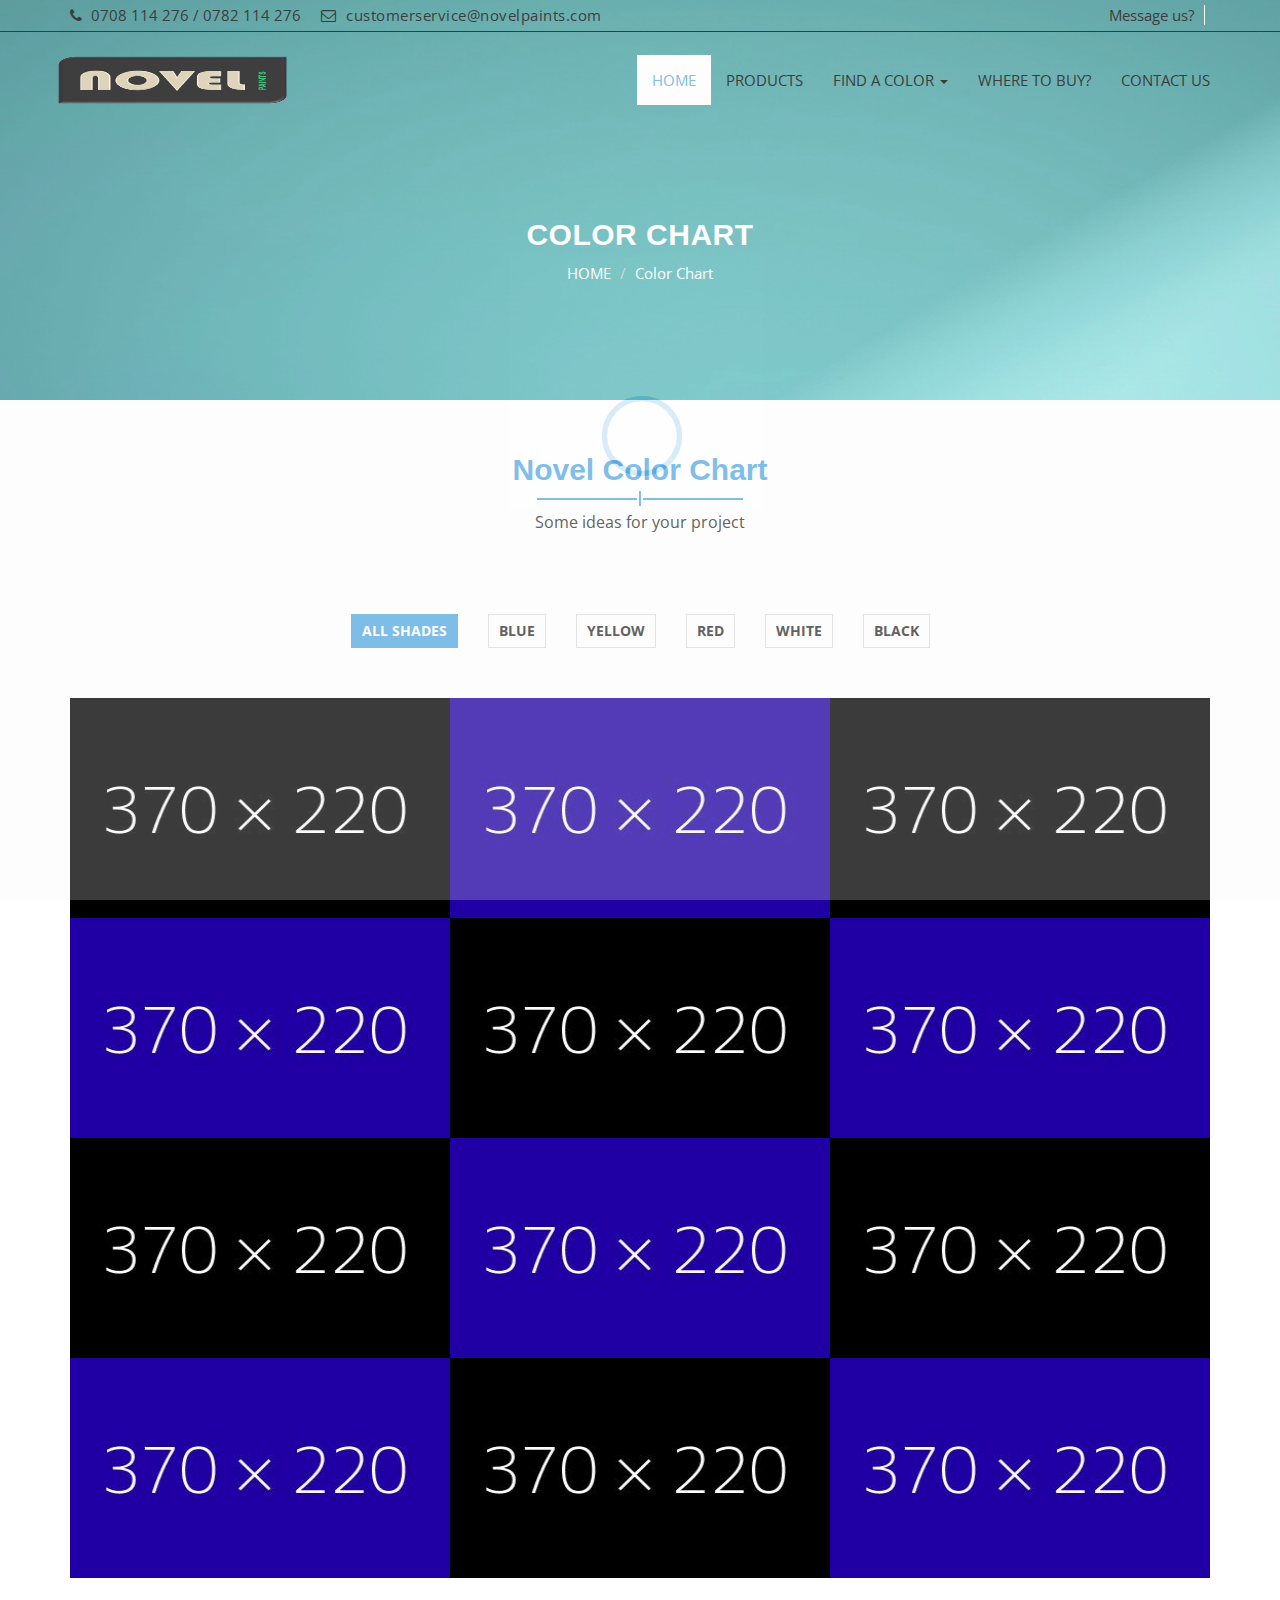
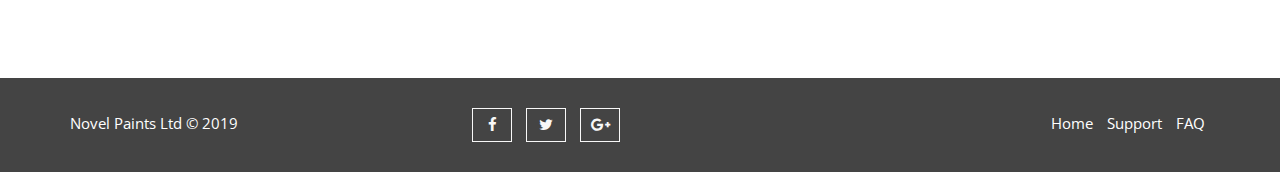
<file: color_chart.html>
<!DOCTYPE html>
<html lang="en">
  <head>
    <meta charset="utf-8">
    <meta http-equiv="X-UA-Compatible" content="IE=edge">
    <meta name="viewport" content="width=device-width, initial-scale=1">    
    <title>Novel Paints | Color Chart</title>

    <!-- Favicon -->
    <link rel="shortcut icon" href="img/favicon.ico" type="image/x-icon">   
    
    <!-- Font awesome -->
    <link href="css/font-awesome.css" rel="stylesheet">
    <!-- Bootstrap -->
    <link href="css/bootstrap.css" rel="stylesheet">   
    <!-- slick slider -->
    <link rel="stylesheet" type="text/css" href="css/slick.css">
    <!-- price picker slider -->
    <link rel="stylesheet" type="text/css" href="css/nouislider.css">
    <!-- Fancybox slider -->
    <link rel="stylesheet" href="css/jquery.fancybox.css" type="text/css" media="screen" /> 
    <!-- Theme color -->
    <link id="switcher" href="css/theme-color/default-theme.css" rel="stylesheet">     

    <!-- Main style sheet -->
    <link href="css/style.css" rel="stylesheet">    

   
    <!-- Google Font -->
    <link href='https://fonts.googleapis.com/css?family=Vollkorn' rel='stylesheet' type='text/css'>    
    <link href='https://fonts.googleapis.com/css?family=Open+Sans' rel='stylesheet' type='text/css'>
    

    <!-- HTML5 shim and Respond.js for IE8 support of HTML5 elements and media queries -->
    <!-- WARNING: Respond.js doesn't work if you view the page via file:// -->
    <!--[if lt IE 9]>
      <script src="https://oss.maxcdn.com/html5shiv/3.7.2/html5shiv.min.js"></script>
      <script src="https://oss.maxcdn.com/respond/1.4.2/respond.min.js"></script>
    <![endif]-->
  

  </head>
  
  <!--Start of Tawk.to Script-->
<script type="text/javascript">
var Tawk_API=Tawk_API||{}, Tawk_LoadStart=new Date();
(function(){
var s1=document.createElement("script"),s0=document.getElementsByTagName("script")[0];
s1.async=true;
s1.src='https://embed.tawk.to/5d6cd619eb1a6b0be60a7cae/default';
s1.charset='UTF-8';
s1.setAttribute('crossorigin','*');
s0.parentNode.insertBefore(s1,s0);
})();
</script>
<!--End of Tawk.to Script-->
  
  <body>
 
  <!-- Pre Loader -->
  <div id="aa-preloader-area">
    <!-- <div class="item item-1"></div>
    <div class="item item-2"></div>
    <div class="item item-3"></div>
    <div class="item item-4"></div> -->
    <div class="pulse"></div>
  </div>
  <!-- SCROLL TOP BUTTON -->
    <a class="scrollToTop" href="#"><i class="fa fa-angle-double-up"></i></a>
  <!-- END SCROLL TOP BUTTON -->


  <!-- Start header section -->
  <header id="aa-header">  
    <div class="container">
      <div class="row">
        <div class="col-md-12">
          <div class="aa-header-area">
            <div class="row">
              <div class="col-md-6 col-sm-6 col-xs-6">
                <div class="aa-header-left">
                  <div class="aa-telephone-no">
                    <span class="fa fa-phone"></span>
		     0708 114 276 / 0782 114 276
                  </div>
                  <div class="aa-email hidden-xs">
                    <span class="fa fa-envelope-o"></span> customerservice@novelpaints.com
                  </div>
                </div>              
              </div>
              <div class="col-md-6 col-sm-6 col-xs-6">
                <div class="aa-header-right">
                  <a href="https://www.facebook.com/novelpaintsKe" class="aa-register">Message us?</a>
                </div>
              </div>
            </div>
          </div>
        </div>
      </div>
    </div>
  </header>
  <!-- End header section -->
  <!-- Start menu section -->
  <section id="aa-menu-area">
    <nav class="navbar navbar-default main-navbar" role="navigation">  
      <div class="container">
        <div class="navbar-header">
          <!-- FOR MOBILE VIEW COLLAPSED BUTTON -->
          <button type="button" class="navbar-toggle collapsed" data-toggle="collapse" data-target="#navbar" aria-expanded="false" aria-controls="navbar">
            <span class="sr-only">Toggle navigation</span>
            <span class="icon-bar"></span>
            <span class="icon-bar"></span>
            <span class="icon-bar"></span>
          </button>
          <!-- LOGO -->                                               
          <!-- Text based logo -->
          <!-- <a class="navbar-brand aa-logo" href="index.html"> Home <span>Property</span></a> -->  
          <!-- Image based logo -->
          <a class="navbar-brand aa-logo-img" href="index.html"><img src="img/logo.png" alt="logo"></a>                 
        </div>
        <div id="navbar" class="navbar-collapse collapse">
          <ul id="top-menu" class="nav navbar-nav navbar-right aa-main-nav">
            <li class="active"><a href="index.html">HOME</a></li>
            <li><a href="products.html">PRODUCTS</a></li>
             <li class="dropdown">
              <a class="dropdown-toggle" data-toggle="dropdown" href="color_palette.html">FIND A COLOR <span class="caret"></span></a>
              <ul class="dropdown-menu" role="menu">                
                <li><a href="color_palette.html">COLOR PALETTE</a></li>
                <li><a href="color_chart.html">COLOR CHART</a></li>                                            
              </ul>
            </li>
            <!-- <li><a href="our_works.html">OUR WORKS</a></li> -->
          <li><a href="our_outlets.html">WHERE TO BUY?</a></li>                                                                                  
            <li><a href="contact.html">CONTACT US</a></li>
          </ul>                            
        </div><!--/.nav-collapse -->        
      </div>          
    </nav> 
  </section>
  <!-- End menu section -->

  <!-- Start Proerty header  -->

  <section id="aa-property-header">
    <div class="container">
      <div class="row">
        <div class="col-md-12">
          <div class="aa-property-header-inner">
            <h2>Color Chart</h2>
            <ol class="breadcrumb">
            <li><a href="#">HOME</a></li>            
            <li class="active">Color Chart</li>
          </ol>
          </div>
        </div>
      </div>
    </div>
  </section> 
  <!-- End Proerty header  -->

  <section id="aa-gallery">
    <div class="container">
      <div class="row">
        <div class="col-md-12">
          <div class="aa-gallery-area">
            <div class="aa-title">
              <h2>Novel Color Chart</h2>
              <span></span>
               <p>Some ideas for your project</p>
            </div>
            <!-- Start gallery -->
            <div class="aa-gallery-content">
              <div class="aa-gallery-top">
                <!-- Start gallery menu -->
                <ul>
                  <li data-filter="all" class="filter active">All Shades</li>
                  <li data-filter=".apartment" class="filter">Blue</li>
                  <li data-filter=".livingroom" class="filter">Yellow</li>
                  <li data-filter=".bedroom" class="filter">Red</li>
                  <li data-filter=".kitchen" class="filter">White</li>
                  <li data-filter=".garage" class="filter">Black</li>
                </ul>
              </div>
              <!-- Start gallery image -->
              <div id="mixit-container" class="aa-gallery-body">
                <!-- start single gallery image -->
                <div class="aa-single-gallery mix apartment">                  
                  <div class="aa-single-gallery-item">
                    <div class="aa-single-gallery-img">
                      <a href="#"><img src="img/gallery/small/1.jpg" alt="img"></a>
                    </div>
                    <div class="aa-single-gallery-info">
                      <a class="fancybox" data-fancybox-group="gallery" href="img/gallery/big/1.jpg"><span class="fa fa-eye">
                      <a class="aa-link" href="#"><span class="fa fa-link"></span></a>
                    </div>                  
                  </div>
                </div>
                <!-- start single gallery image -->
                <div class="aa-single-gallery mix garage">                  
                  <div class="aa-single-gallery-item">
                    <div class="aa-single-gallery-img">
                      <a href="#"><img src="img/gallery/small/2.jpg" alt="img"></a>
                    </div>
                    <div class="aa-single-gallery-info">
                      <a class="fancybox" data-fancybox-group="gallery" href="img/gallery/big/2.jpg"><span class="fa fa-eye"></span></a>
                      <a class="aa-link" href="#"><span class="fa fa-link"></span></a>
                    </div>                  

                  </div>
                </div>
                <!-- start single gallery image -->
                <div class="aa-single-gallery mix livingroom">                  
                  <div class="aa-single-gallery-item">
                    <div class="aa-single-gallery-img">
                      <a href="#"><img src="img/gallery/small/3.jpg" alt="img"></a>
                    </div>
                    <div class="aa-single-gallery-info">
                      <a class="fancybox" data-fancybox-group="gallery" href="img/gallery/big/3.jpg"><span class="fa fa-eye">
                      <a class="aa-link" href="#"><span class="fa fa-link"></span></a>
                    </div>
                  </div>
                </div>
                <!-- start single gallery image -->
                <div class="aa-single-gallery mix bedroom">                  
                  <div class="aa-single-gallery-item">
                    <div class="aa-single-gallery-img">
                      <a href="#"><img src="img/gallery/small/4.jpg" alt="img"></a>
                    </div>
                    <div class="aa-single-gallery-info">
                      <a class="fancybox" data-fancybox-group="gallery" href="img/gallery/big/4.jpg"><span class="fa fa-eye">
                      <a class="aa-link" href="#"><span class="fa fa-link"></span></a>
                    </div>
                  </div>
                </div>
                <!-- start single gallery image -->
                <div class="aa-single-gallery mix apartment">                  
                  <div class="aa-single-gallery-item">
                    <div class="aa-single-gallery-img">
                      <a href="#"><img src="img/gallery/small/5.jpg" alt="img"></a>
                    </div>
                    <div class="aa-single-gallery-info">
                      <a class="fancybox" data-fancybox-group="gallery" href="img/gallery/big/5.jpg"><span class="fa fa-eye">
                      <a class="aa-link" href="#"><span class="fa fa-link"></span></a>
                    </div>
                  </div>
                </div>
                <!-- start single gallery image -->
                <div class="aa-single-gallery mix livingroom">                  
                  <div class="aa-single-gallery-item">
                    <div class="aa-single-gallery-img">
                      <a href="#"><img src="img/gallery/small/6.jpg" alt="img"></a>
                    </div>
                    <div class="aa-single-gallery-info">
                      <a class="fancybox" data-fancybox-group="gallery" href="img/gallery/big/6.jpg"><span class="fa fa-eye">
                      <a class="aa-link" href="#"><span class="fa fa-link"></span></a>
                    </div>
                  </div>
                </div>
                <!-- start single gallery image -->
                <div class="aa-single-gallery mix apartment">                  
                  <div class="aa-single-gallery-item">
                    <div class="aa-single-gallery-img">
                      <a href="#"><img src="img/gallery/small/7.jpg" alt="img"></a>
                    </div>
                    <div class="aa-single-gallery-info">
                      <a class="fancybox" data-fancybox-group="gallery" href="img/gallery/big/7.jpg"><span class="fa fa-eye">
                      <a class="aa-link" href="#"><span class="fa fa-link"></span></a>
                    </div>                  
                  </div>
                </div>
                <!-- start single gallery image -->
                <div class="aa-single-gallery mix garage">                  
                  <div class="aa-single-gallery-item">
                    <div class="aa-single-gallery-img">
                      <a href="#"><img src="img/gallery/small/8.jpg" alt="img"></a>
                    </div>
                    <div class="aa-single-gallery-info">
                      <a class="fancybox" data-fancybox-group="gallery" href="img/gallery/big/8.jpg"><span class="fa fa-eye"></span></a>
                      <a class="aa-link" href="#"><span class="fa fa-link"></span></a>
                    </div>                  

                  </div>
                </div>
                <!-- start single gallery image -->
                <div class="aa-single-gallery mix livingroom">                  
                  <div class="aa-single-gallery-item">
                    <div class="aa-single-gallery-img">
                      <a href="#"><img src="img/gallery/small/9.jpg" alt="img"></a>
                    </div>
                    <div class="aa-single-gallery-info">
                      <a class="fancybox" data-fancybox-group="gallery" href="img/gallery/big/9.jpg"><span class="fa fa-eye">
                      <a class="aa-link" href="#"><span class="fa fa-link"></span></a>
                    </div>
                  </div>
                </div>
                <!-- start single gallery image -->
                <div class="aa-single-gallery mix bedroom">                  
                  <div class="aa-single-gallery-item">
                    <div class="aa-single-gallery-img">
                      <a href="#"><img src="img/gallery/small/10.jpg" alt="img"></a>
                    </div>
                    <div class="aa-single-gallery-info">
                      <a class="fancybox" data-fancybox-group="gallery" href="img/gallery/big/10.jpg"><span class="fa fa-eye">
                      <a class="aa-link" href="#"><span class="fa fa-link"></span></a>
                    </div>
                  </div>
                </div>
                <!-- start single gallery image -->
                <div class="aa-single-gallery mix kitchen">                  
                  <div class="aa-single-gallery-item">
                    <div class="aa-single-gallery-img">
                      <a href="#"><img src="img/gallery/small/11.jpg" alt="img"></a>
                    </div>
                    <div class="aa-single-gallery-info">
                      <a class="fancybox" data-fancybox-group="gallery" href="img/gallery/big/11.jpg"><span class="fa fa-eye">
                      <a class="aa-link" href="#"><span class="fa fa-link"></span></a>
                    </div>
                  </div>
                </div>
                <!-- start single gallery image -->
                <div class="aa-single-gallery mix livingroom">                  
                  <div class="aa-single-gallery-item">
                    <div class="aa-single-gallery-img">
                      <a href="#"><img src="img/gallery/small/12.jpg" alt="img"></a>
                    </div>
                    <div class="aa-single-gallery-info">
                      <a class="fancybox" data-fancybox-group="gallery" href="img/gallery/big/12.jpg"><span class="fa fa-eye">
                      <a class="aa-link" href="#"><span class="fa fa-link"></span></a>
                    </div>
                  </div>
                </div>
              </div>
            </div>
          </div>
        </div>
      </div>
    </div>
  </section>


  <!-- Footer -->
  <footer id="aa-footer">
    <div class="container">
      <div class="row">
        <div class="col-md-12">
        <div class="aa-footer-area">
          <div class="row">
            <div class="col-md-3 col-sm-6 col-xs-12">
              <div class="aa-footer-left">
               <p><a rel="nofollow" href="http://www.novelpaints.com/">Novel Paints Ltd</a>   &copy 2019</p>
              </div>
            </div>
            <div class="col-md-3 col-sm-6 col-xs-12">
              <div class="aa-footer-middle">
                <a href="https://www.facebook.com/novelpaintsKe/"><i class="fa fa-facebook"></i></a>
                <a href="#"><i class="fa fa-twitter"></i></a>
                <a href="#"><i class="fa fa-google-plus"></i></a>
              </div>
            </div>
            <div class="col-md-6 col-sm-12 col-xs-12">
              <div class="aa-footer-right">
                <a href="index.html">Home</a>
                <a href="https://www.facebook.com/novelpaintsKe">Support</a>
                <a href="https://www.facebook.com/novelpaintsKe">FAQ</a>
              </div>
            </div>            
          </div>
        </div>
      </div>
      </div>
    </div>
  </footer>
  <!-- / Footer -->

  <!-- jQuery library -->
  <!--<script src="https://ajax.googleapis.com/ajax/libs/jquery/1.11.3/jquery.min.js"></script> -->
  <script src="js/jquery.min.js"></script>   
  <!-- Include all compiled plugins (below), or include individual files as needed -->
  <script src="js/bootstrap.js"></script>   
  <!-- slick slider -->
  <script type="text/javascript" src="js/slick.js"></script>
  <!-- Price picker slider -->
  <script type="text/javascript" src="js/nouislider.js"></script>
   <!-- mixit slider -->
  <script type="text/javascript" src="js/jquery.mixitup.js"></script>
  <!-- Add fancyBox -->        
  <script type="text/javascript" src="js/jquery.fancybox.pack.js"></script>
  <!-- Custom js -->
  <script src="js/custom.js"></script> 
  
  </body>
</html>
</file>
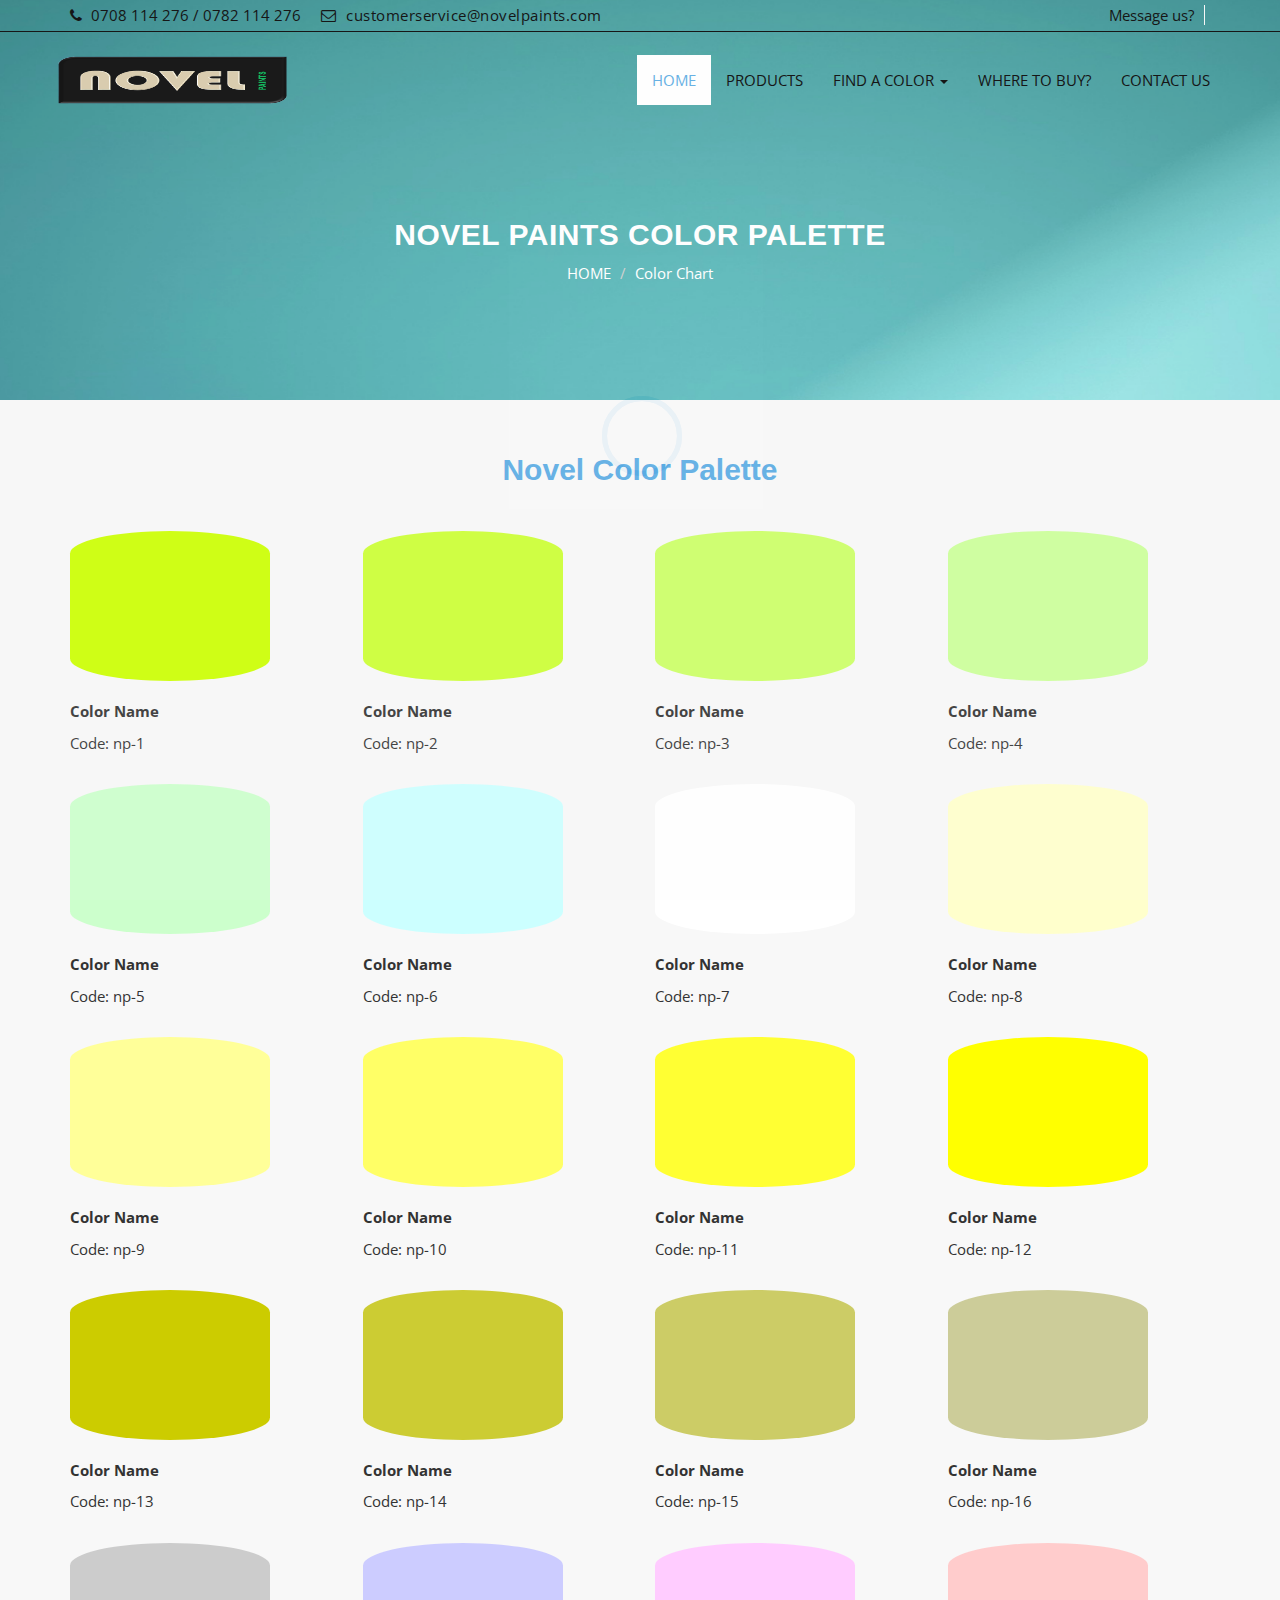
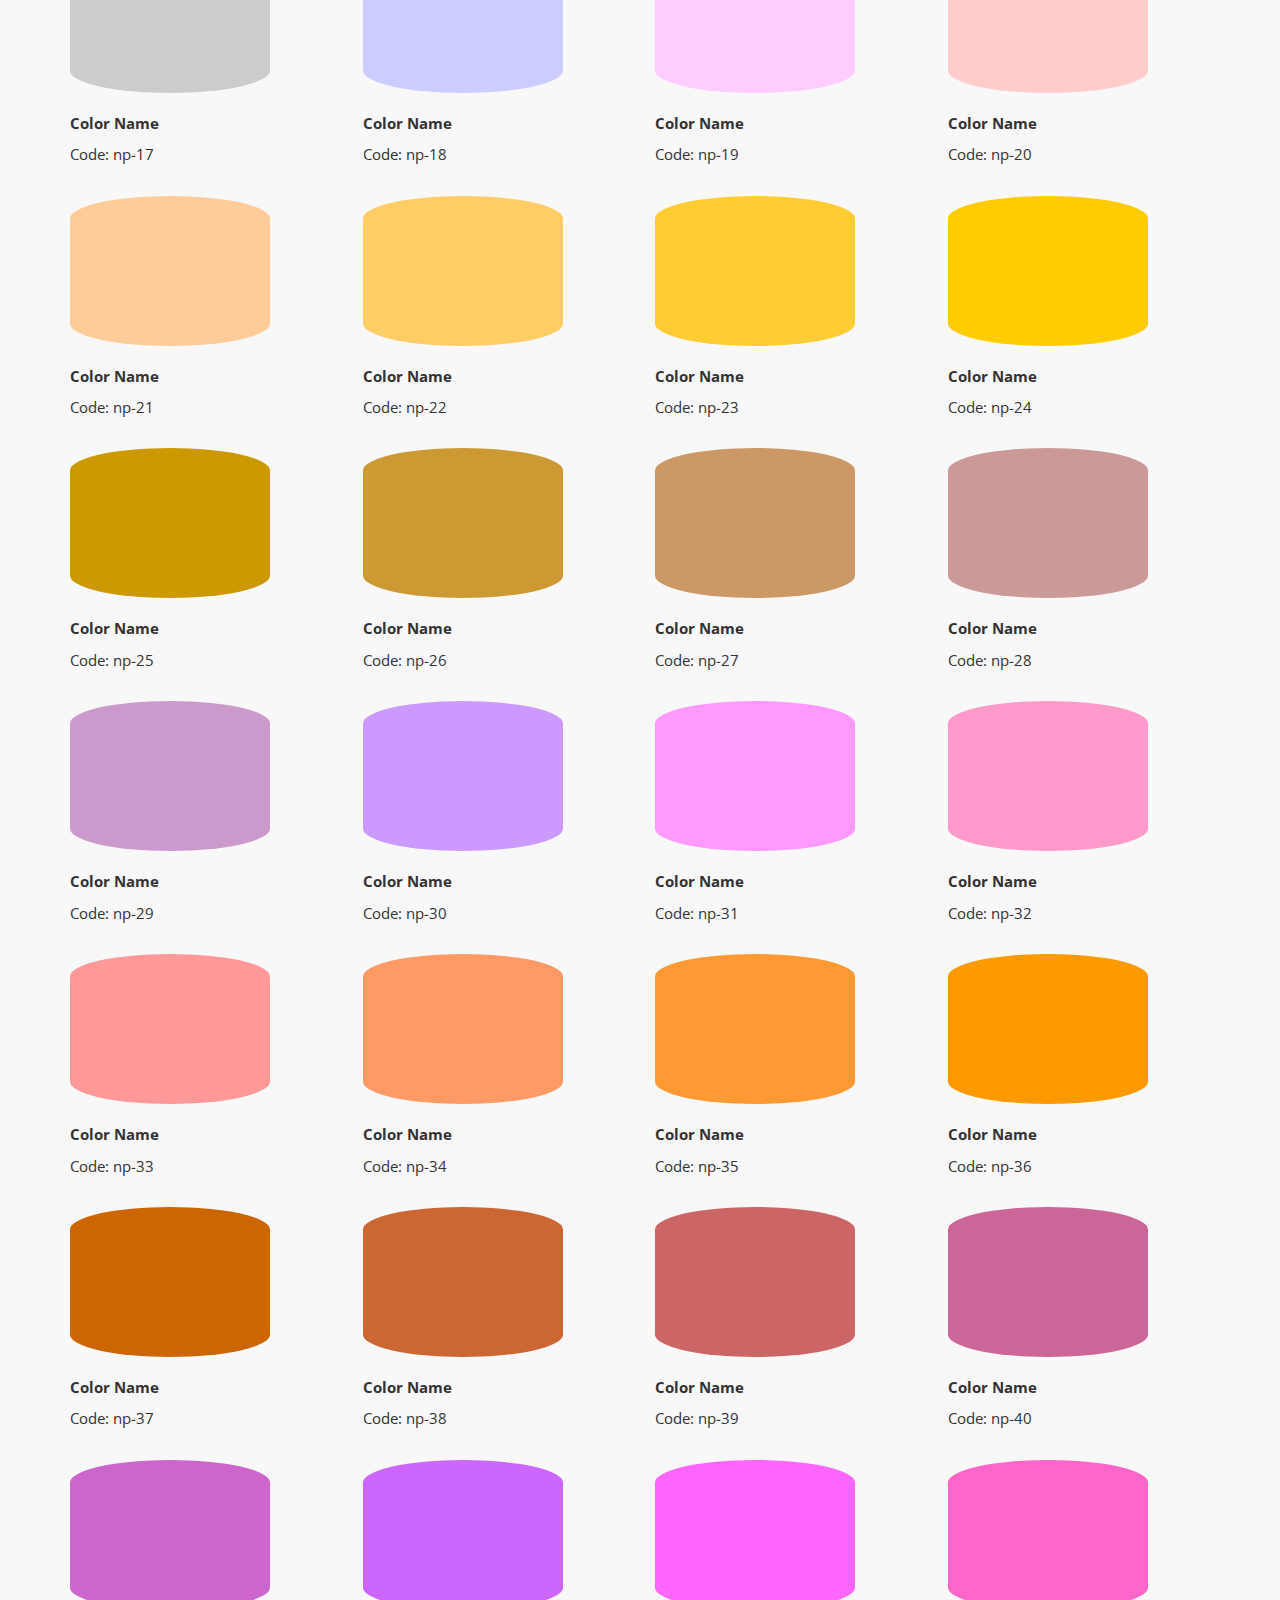
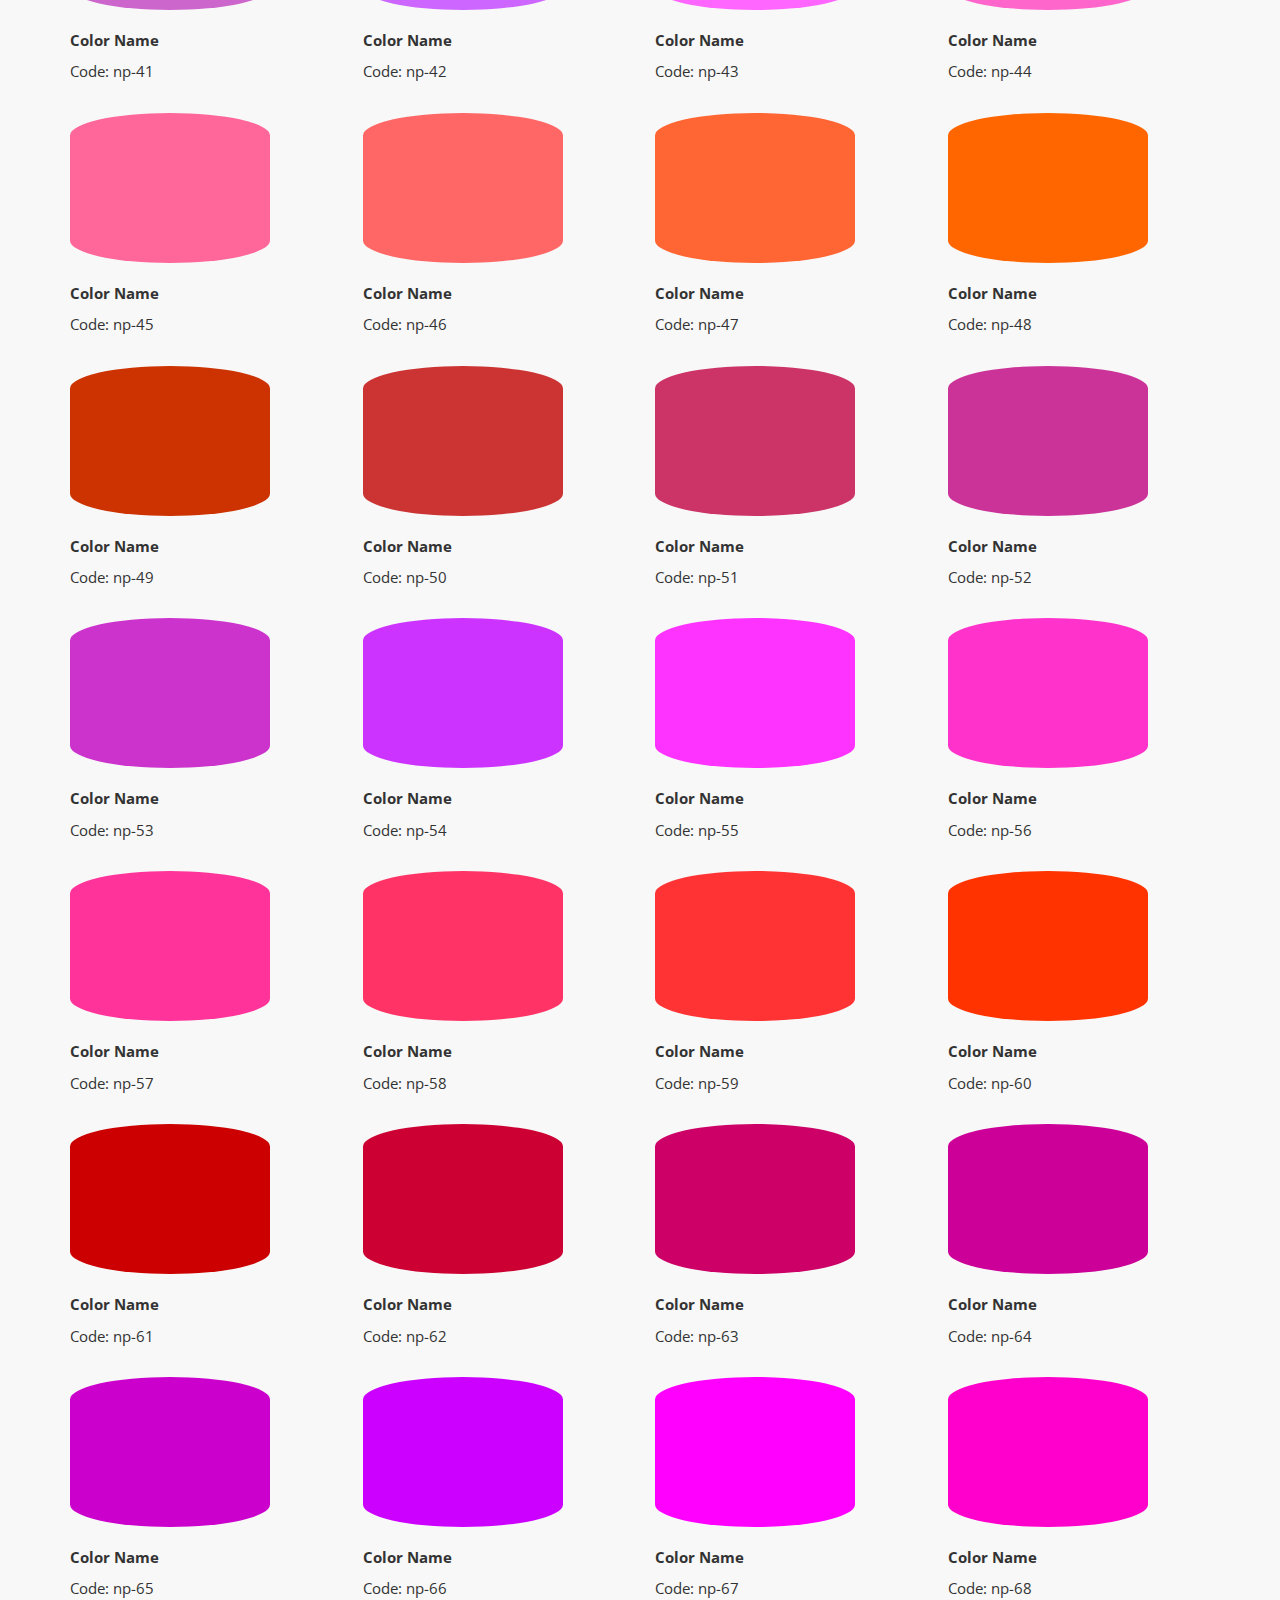
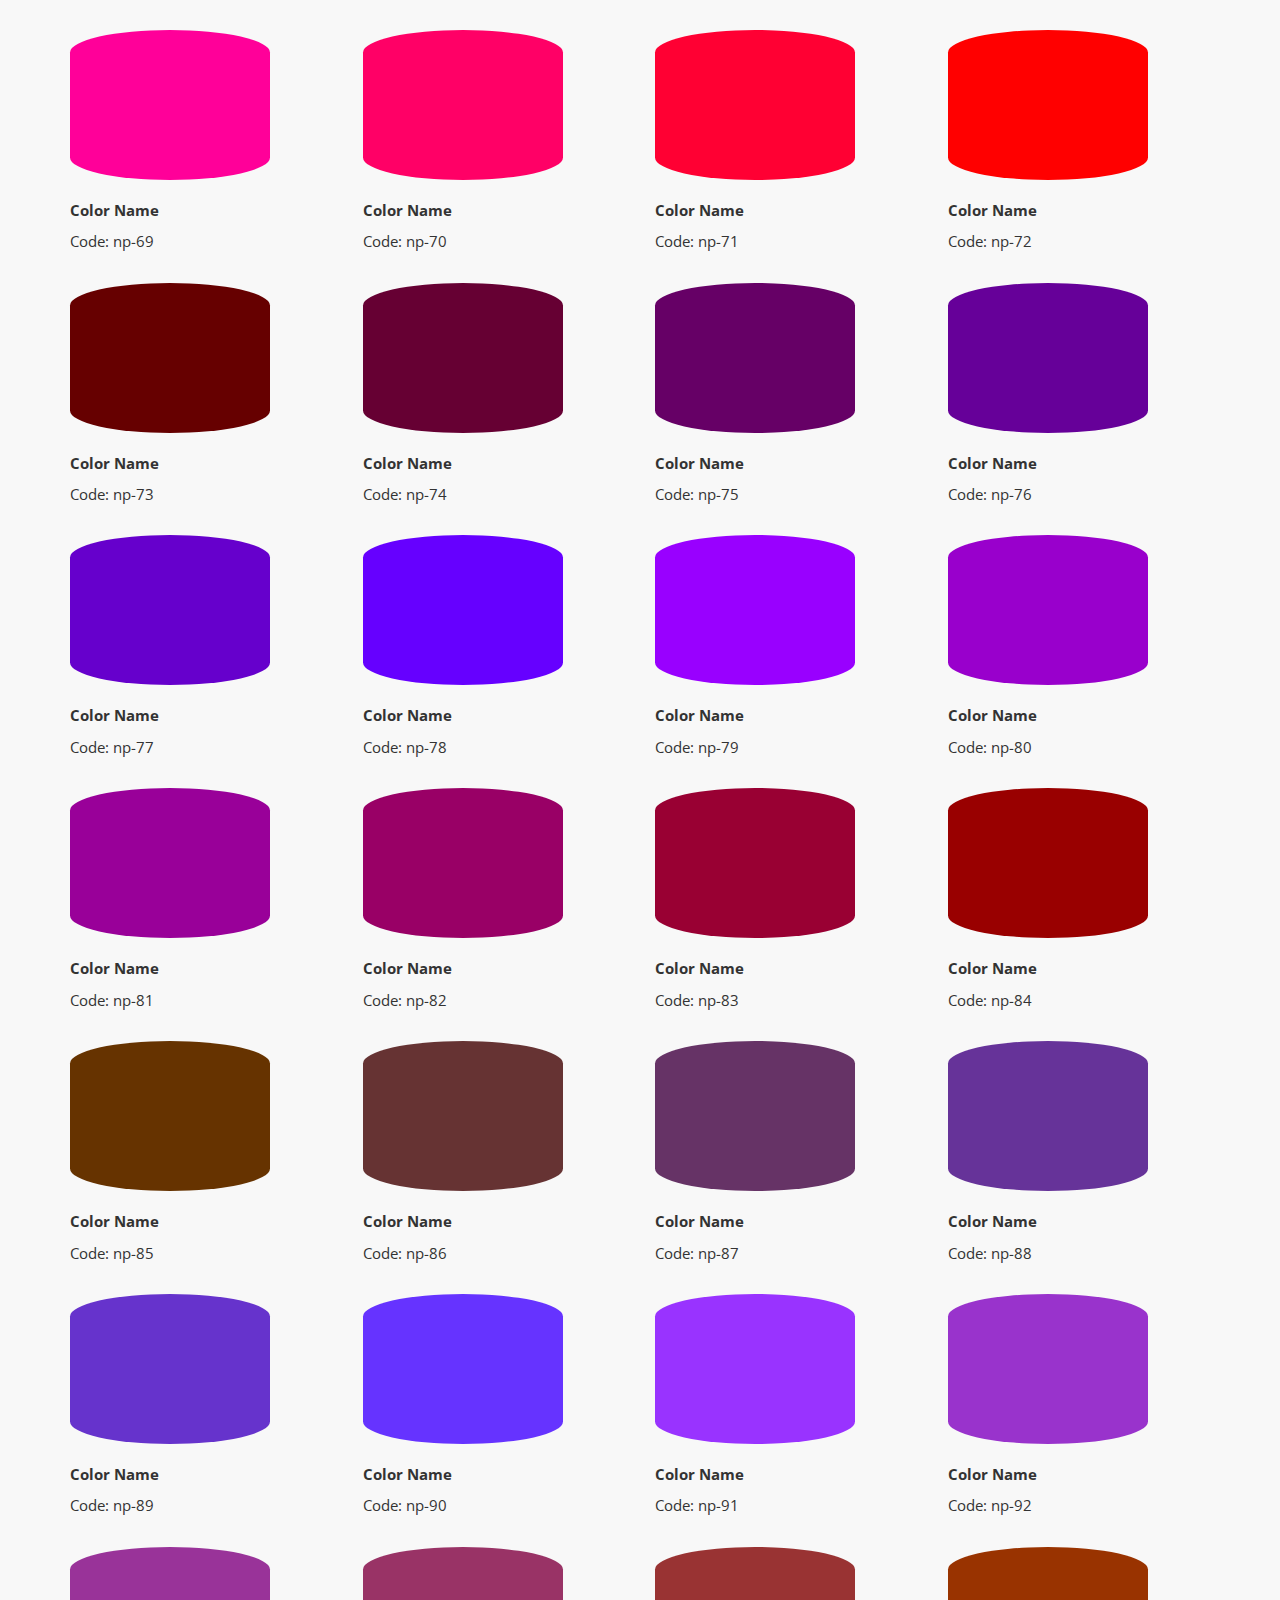
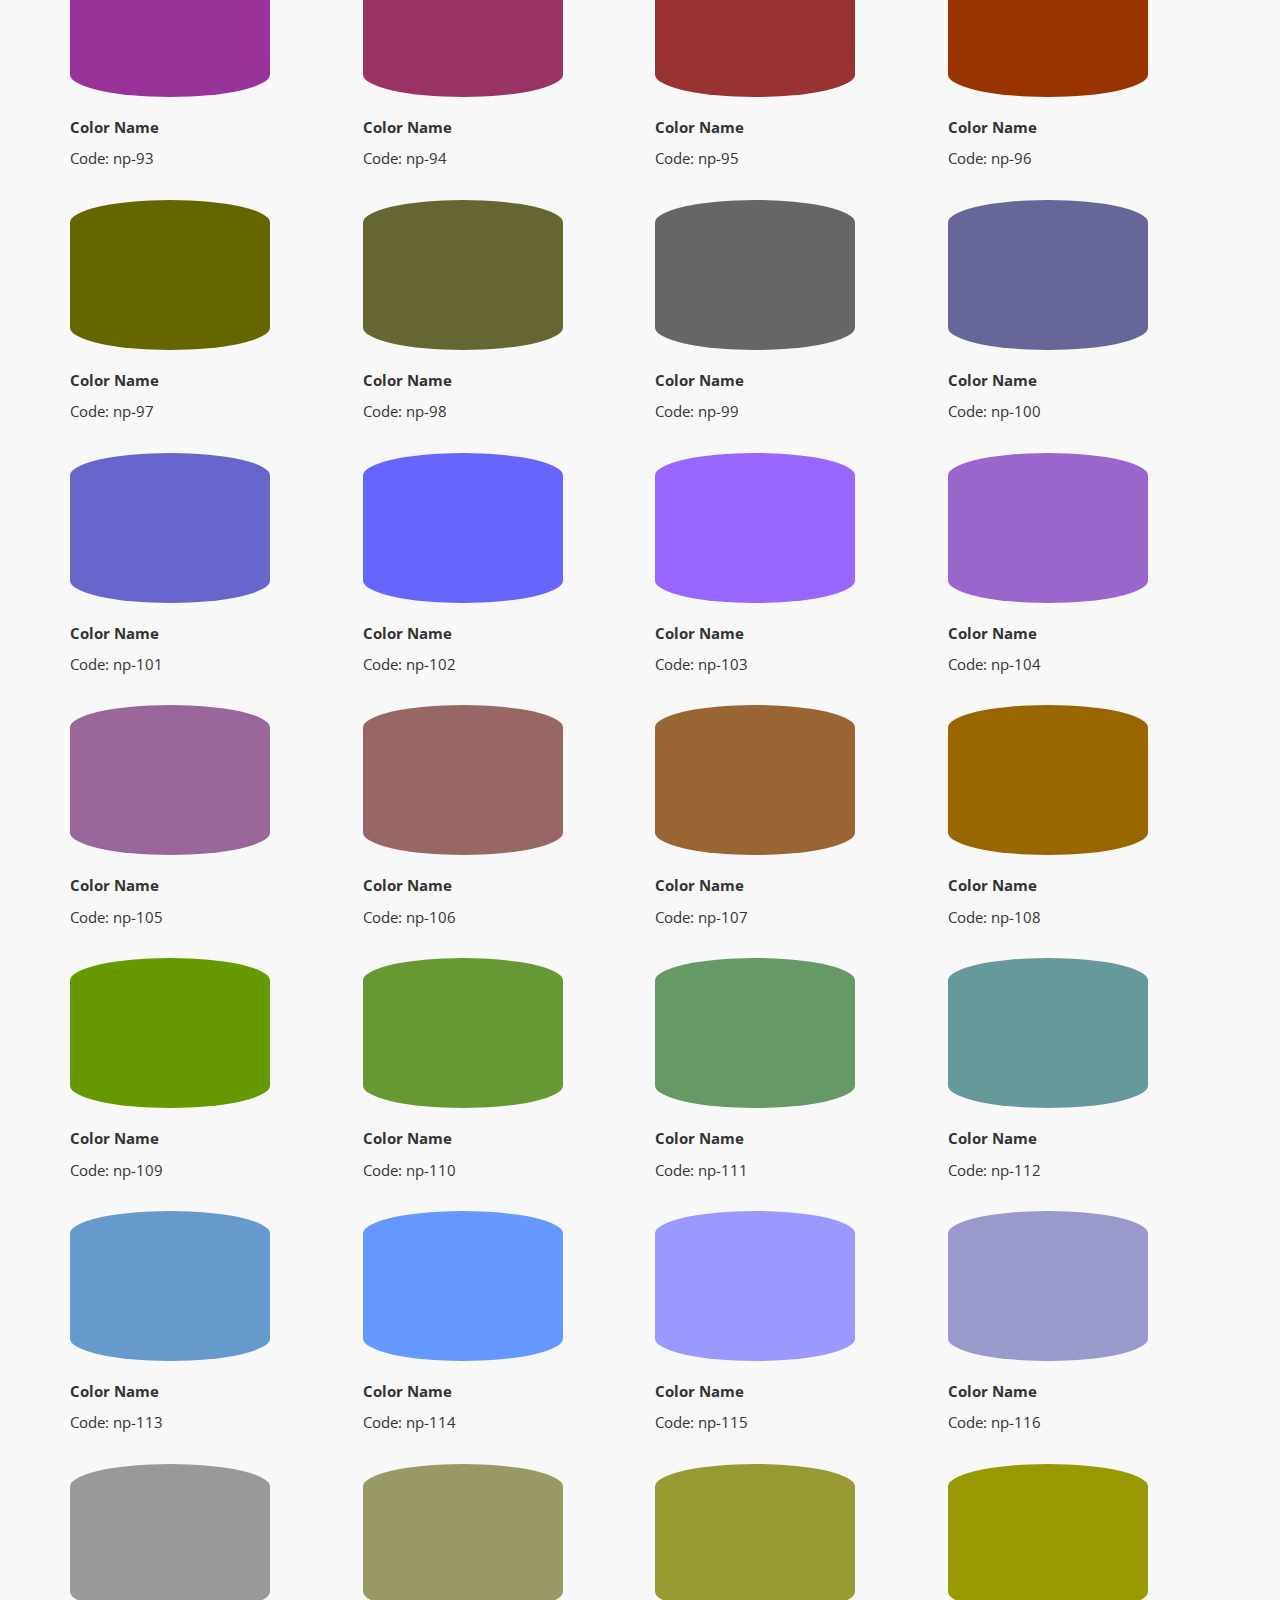
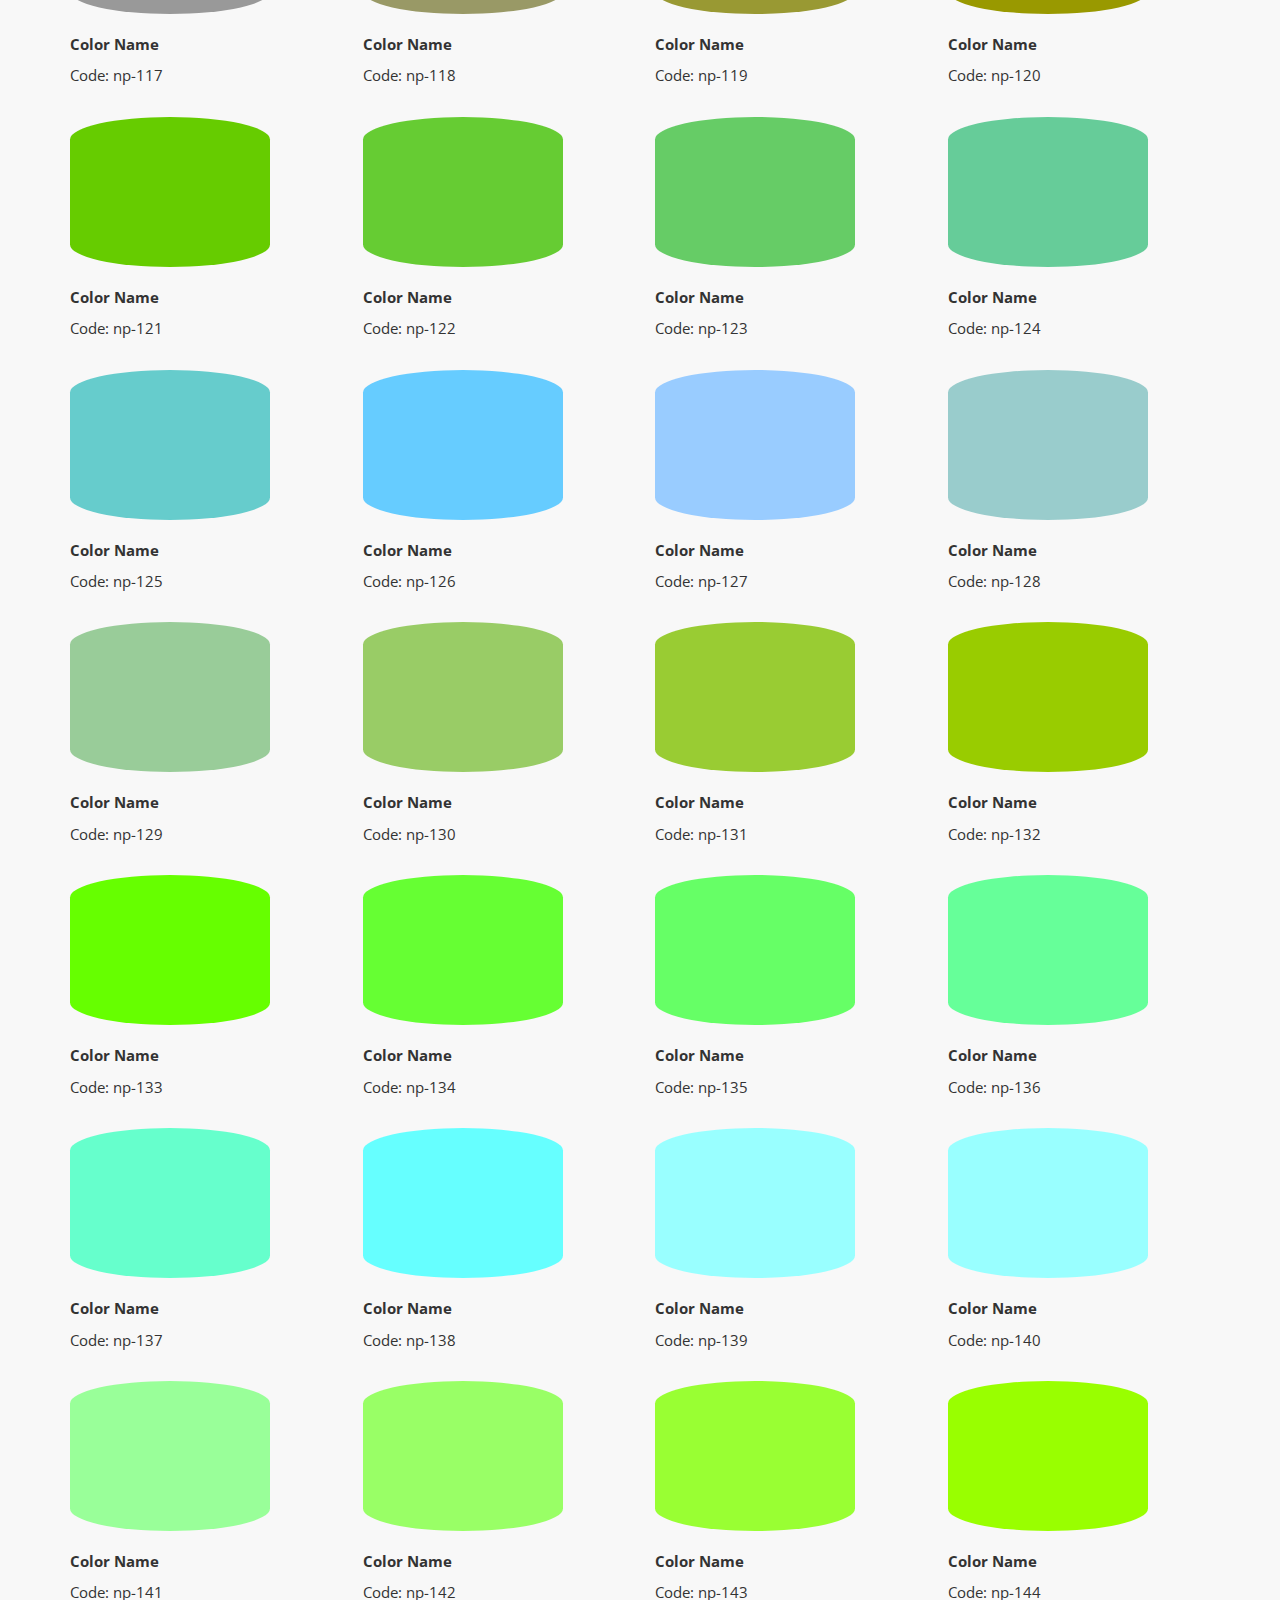
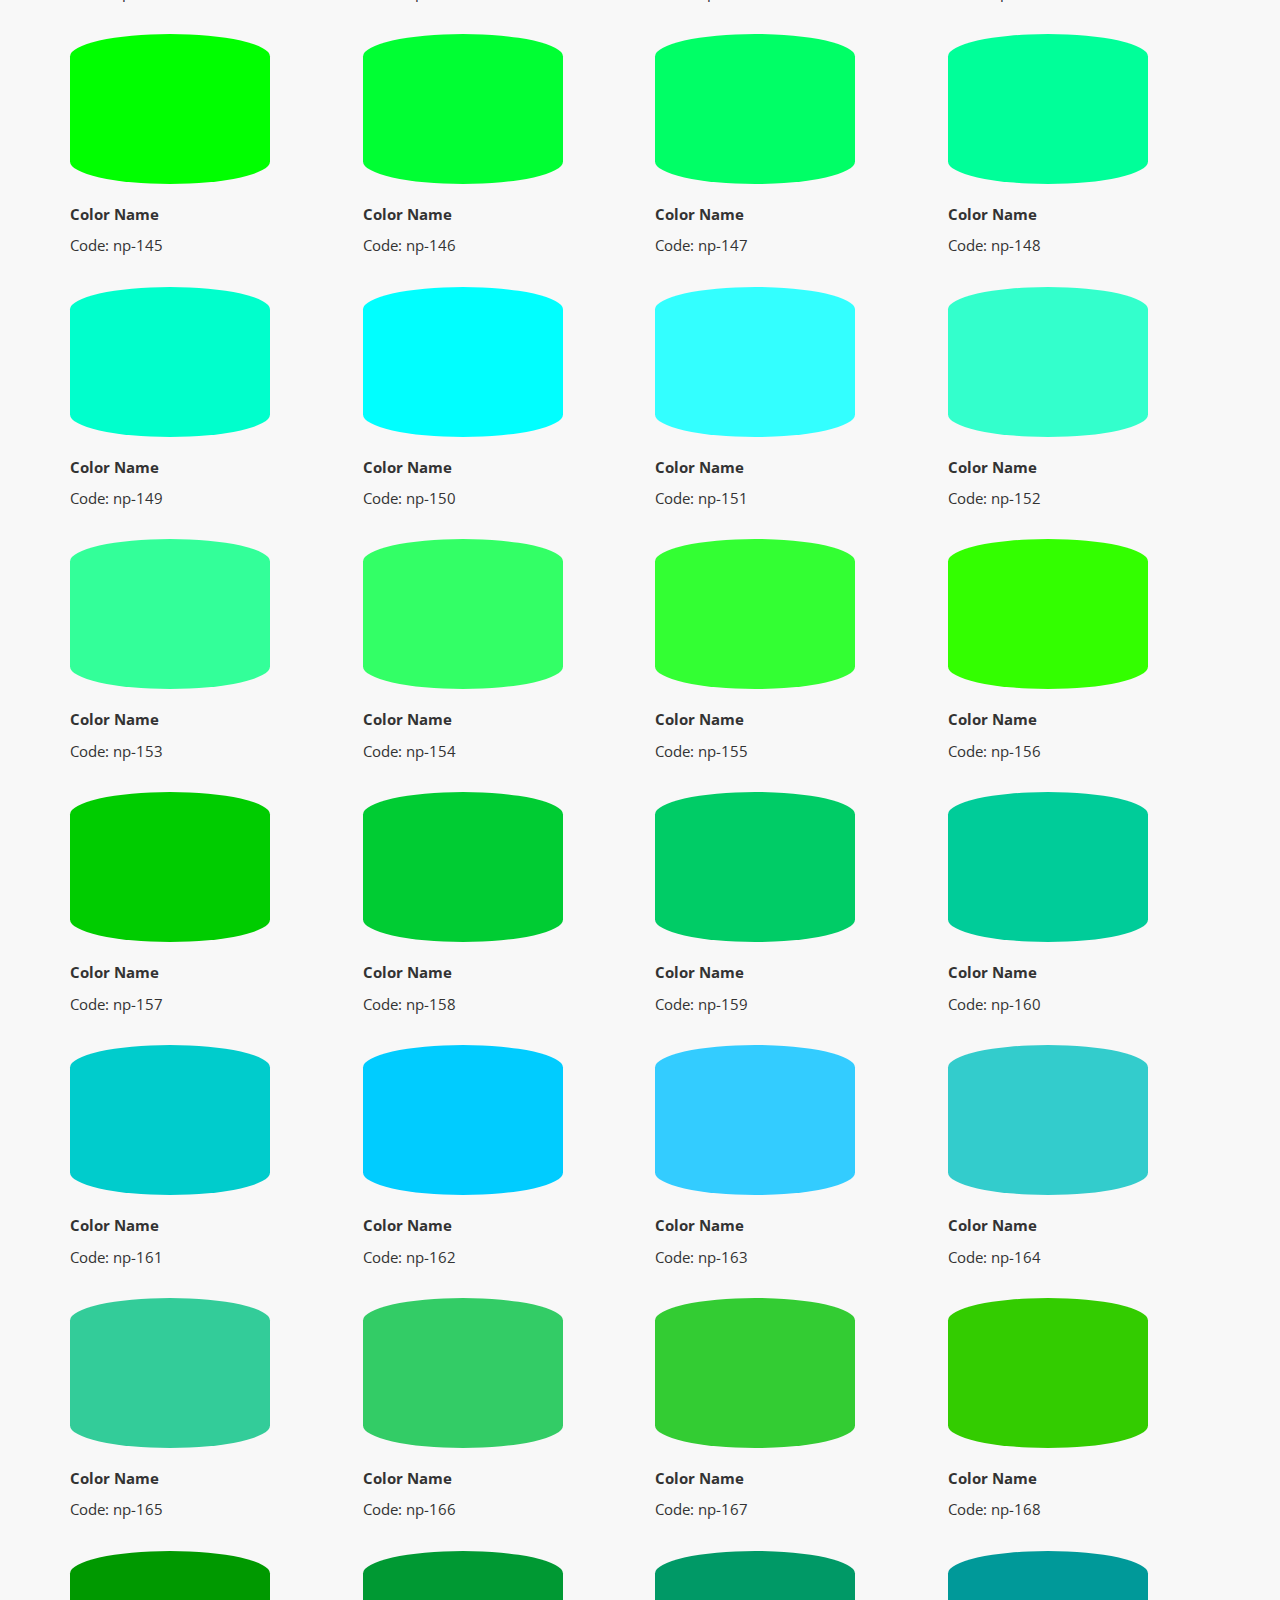
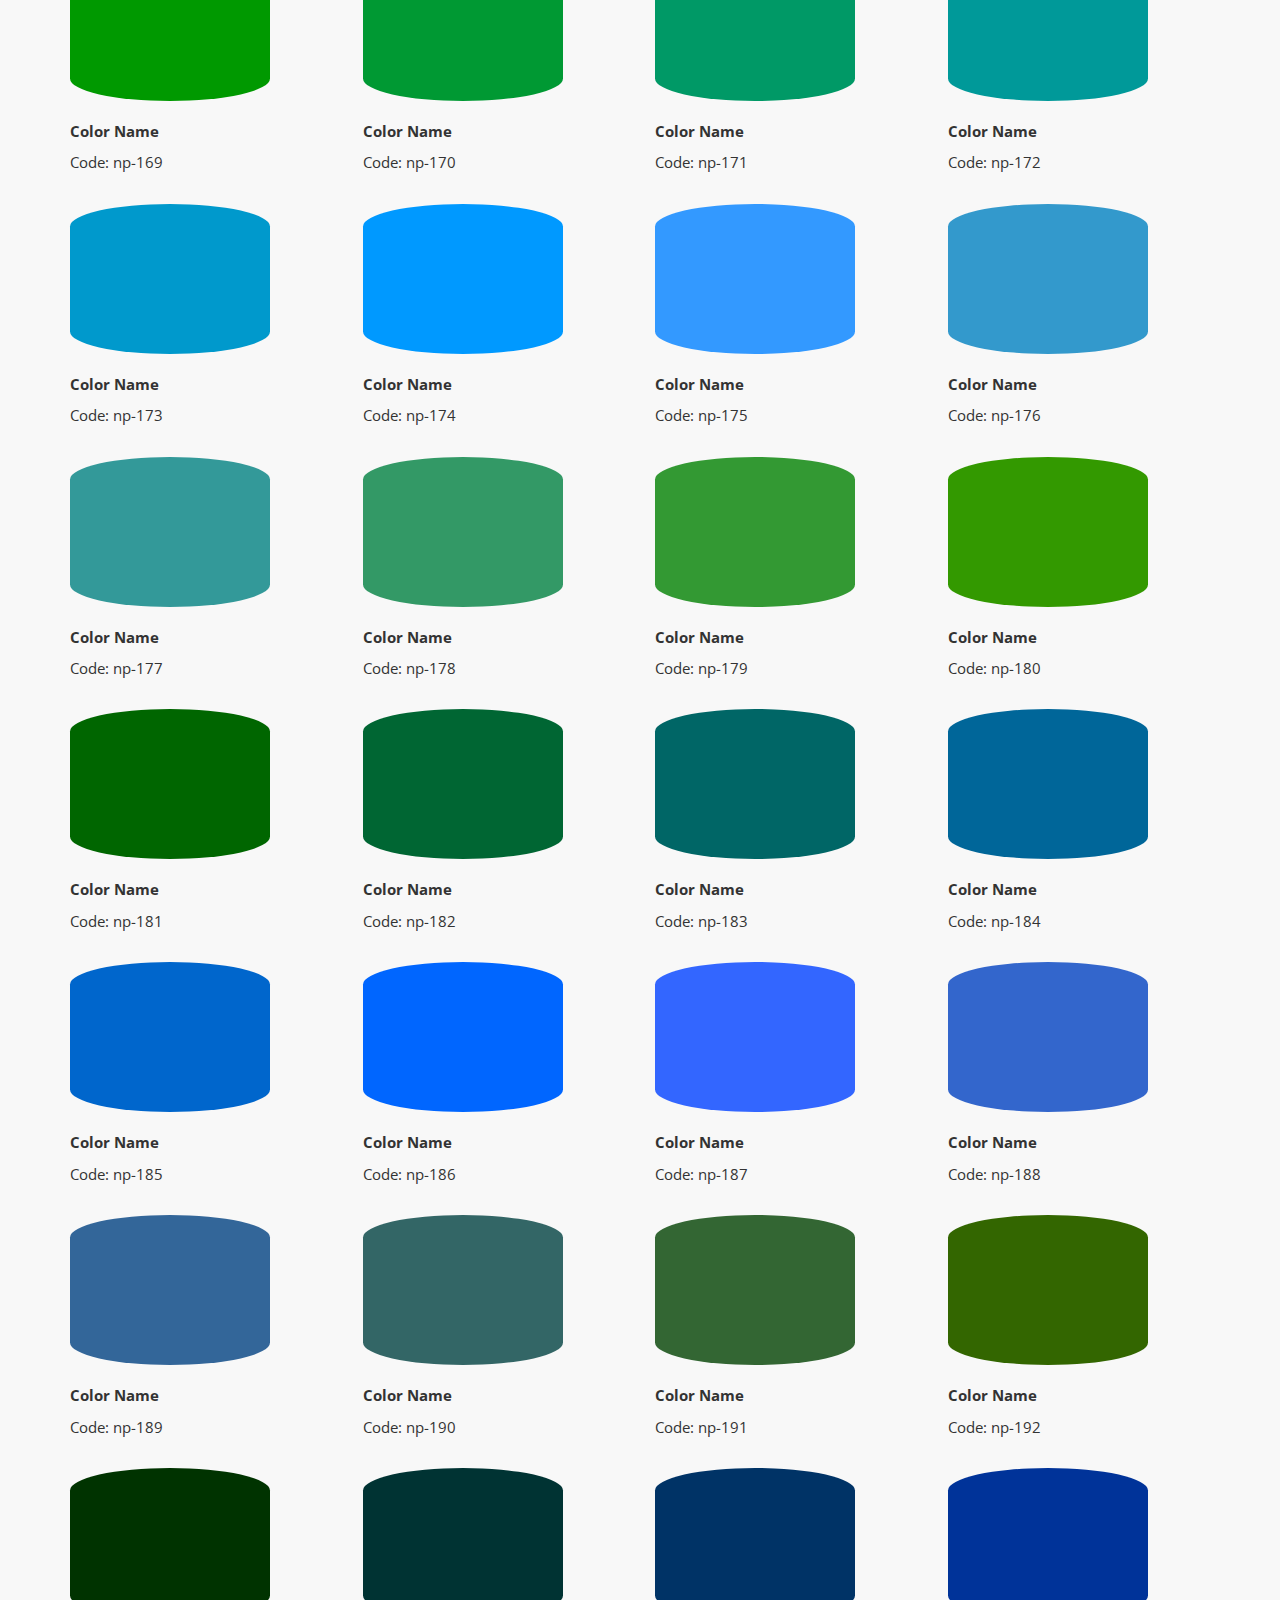
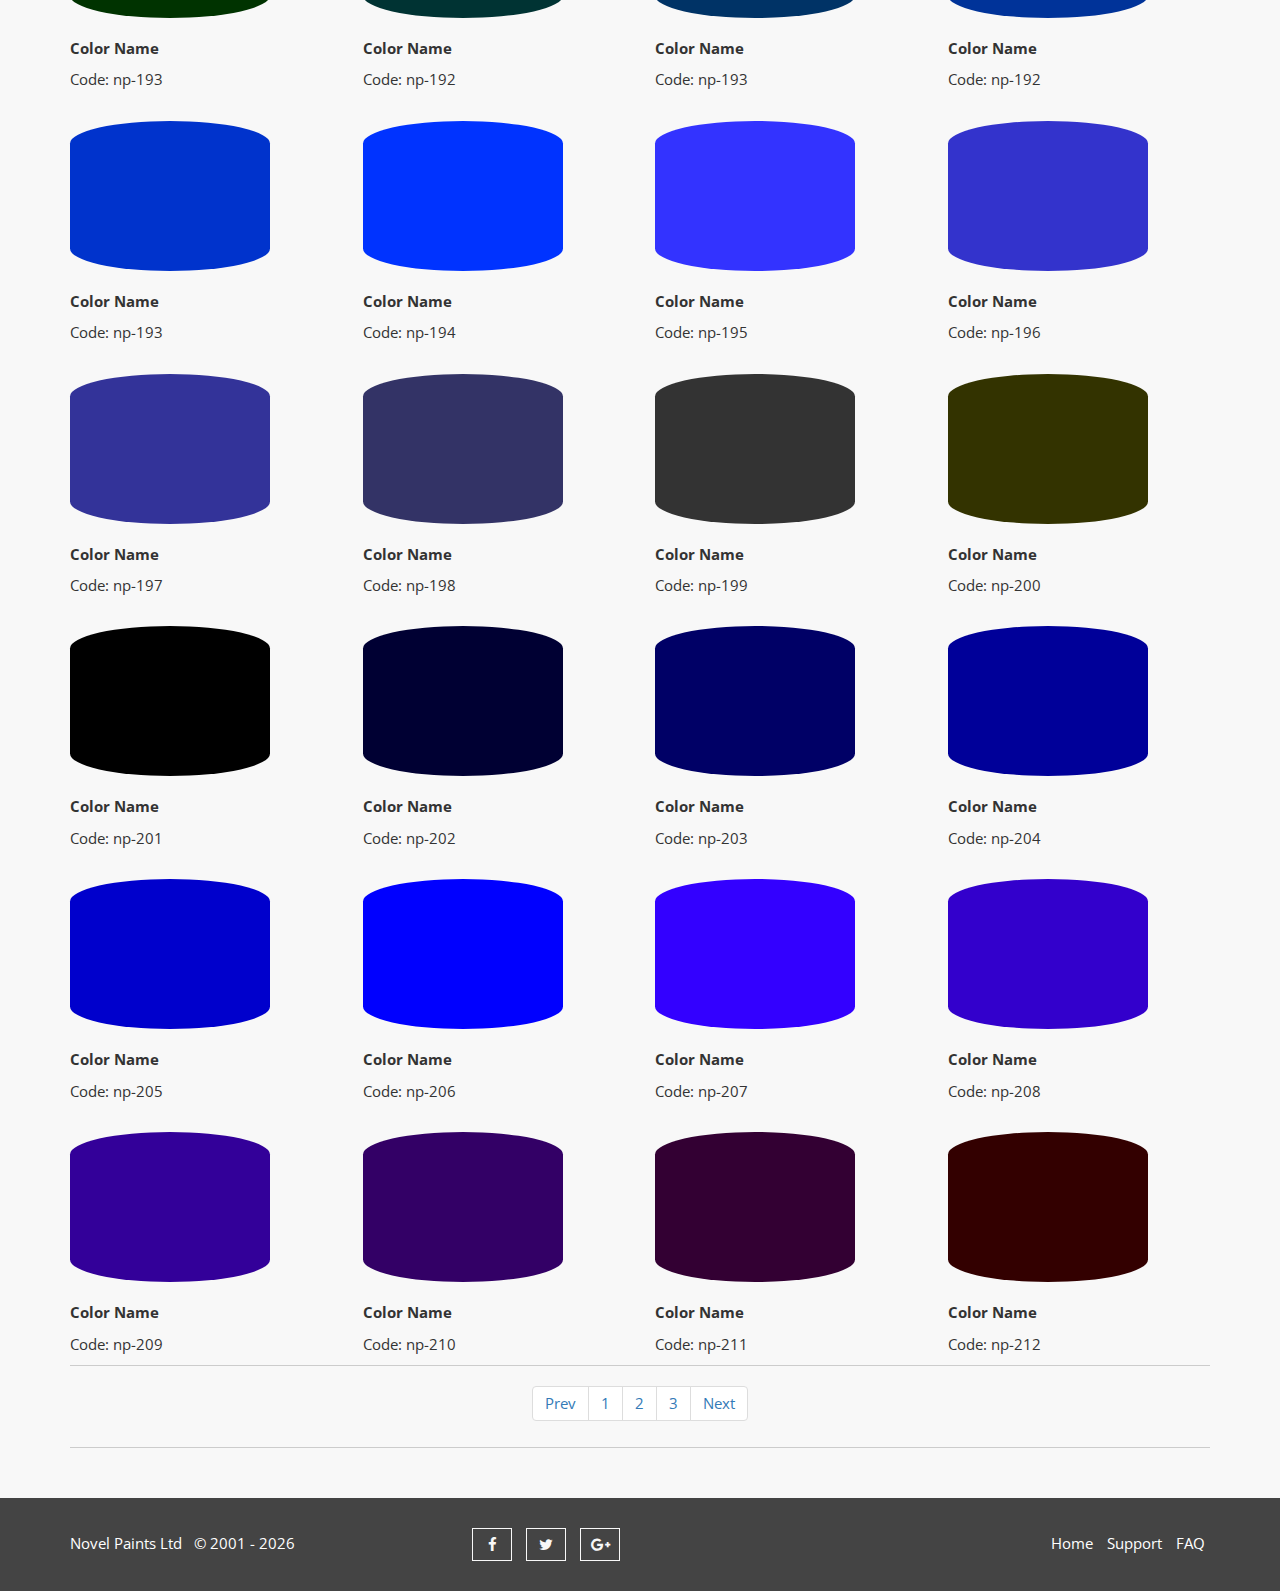
<file: color_palette.html>
<!DOCTYPE html>
<html lang="en">
<style>
.w3-half {height:280px;padding-top:16px}


.tv { position: relative; width: 200px; height: 150px; margin: 20px 0; background: red; border-radius: 50% / 15%; color: white; text-align: center; text-indent: .1em; } #tv:before { content: ''; position: absolute; top: 10%; bottom: 10%; right: -5%; left: -5%; background: inherit; border-radius: 5% / 50%; }


.nav_color_chart{
    border:1px solid #ccc;
    border-width:1px 0;
    list-style:none;
    margin:0;
    padding:0;
    text-align:center;
}
.nav_color_chart li{
    display:inline;
}
.nav_color_chart a{
    display:inline-block;
    padding:10px;
}

</style>
  <head>
    <meta charset="utf-8">
    <meta http-equiv="X-UA-Compatible" content="IE=edge">
    <meta name="viewport" content="width=device-width, initial-scale=1">    
    <title>Novel Paints Ltd | Color Palette</title>

    <!-- Favicon -->
    <link rel="shortcut icon" href="img/favicon.ico" type="image/x-icon">
    
    <!-- Font awesome -->
    <link href="css/font-awesome.css" rel="stylesheet">
    <!-- Bootstrap -->
    <link href="css/bootstrap.css" rel="stylesheet">   
    <!-- slick slider -->
    <link rel="stylesheet" type="text/css" href="css/slick.css">
    <!-- price picker slider -->
    <link rel="stylesheet" type="text/css" href="css/nouislider.css">
    <!-- Fancybox slider -->
    <link rel="stylesheet" href="css/jquery.fancybox.css" type="text/css" media="screen" /> 
    <!-- Theme color -->
    <link id="switcher" href="css/theme-color/default-theme.css" rel="stylesheet">     

    <!-- Main style sheet -->
    <link href="css/style.css" rel="stylesheet">    

   
    <!-- Google Font -->
    <link href='https://fonts.googleapis.com/css?family=Vollkorn' rel='stylesheet' type='text/css'>    
    <link href='https://fonts.googleapis.com/css?family=Open+Sans' rel='stylesheet' type='text/css'>
    

    <!-- HTML5 shim and Respond.js for IE8 support of HTML5 elements and media queries -->
    <!-- WARNING: Respond.js doesn't work if you view the page via file:// -->
    <!--[if lt IE 9]>
      <script src="https://oss.maxcdn.com/html5shiv/3.7.2/html5shiv.min.js"></script>
      <script src="https://oss.maxcdn.com/respond/1.4.2/respond.min.js"></script>
    <![endif]-->
  

  </head>
  
  <!--Start of Tawk.to Script-->
<script type="text/javascript">
var Tawk_API=Tawk_API||{}, Tawk_LoadStart=new Date();
(function(){
var s1=document.createElement("script"),s0=document.getElementsByTagName("script")[0];
s1.async=true;
s1.src='https://embed.tawk.to/5d6cd619eb1a6b0be60a7cae/default';
s1.charset='UTF-8';
s1.setAttribute('crossorigin','*');
s0.parentNode.insertBefore(s1,s0);
})();
</script>
<!--End of Tawk.to Script-->
  
  <body>
  <!-- Pre Loader -->
  <div id="aa-preloader-area">
    <!-- <div class="item item-1"></div>
    <div class="item item-2"></div>
    <div class="item item-3"></div>
    <div class="item item-4"></div> -->
    <div class="pulse"></div>
  </div>
  <!-- SCROLL TOP BUTTON -->
    <a class="scrollToTop" href="#"><i class="fa fa-angle-double-up"></i></a>
  <!-- END SCROLL TOP BUTTON -->


  <!-- Start header section -->
  <header id="aa-header">  
    <div class="container">
      <div class="row">
        <div class="col-md-12">
          <div class="aa-header-area">
            <div class="row">
              <div class="col-md-6 col-sm-6 col-xs-6">
                <div class="aa-header-left">
                  <div class="aa-telephone-no">
                    <span class="fa fa-phone"></span>
                    0708 114 276 / 0782 114 276
                  </div>
                  <div class="aa-email hidden-xs">
                    <span class="fa fa-envelope-o"></span> customerservice@novelpaints.com
                  </div>
                </div>              
              </div>
              <div class="col-md-6 col-sm-6 col-xs-6">
                <div class="aa-header-right">
                  <a href="https://www.facebook.com/novelpaintsKe" class="aa-register">Message us?</a>
                </div>
              </div>
            </div>
          </div>
        </div>
      </div>
    </div>
  </header>
  <!-- End header section -->
  <!-- Start menu section -->
  <section id="aa-menu-area">
    <nav class="navbar navbar-default main-navbar" role="navigation">  
      <div class="container">
        <div class="navbar-header">
          <!-- FOR MOBILE VIEW COLLAPSED BUTTON -->
          <button type="button" class="navbar-toggle collapsed" data-toggle="collapse" data-target="#navbar" aria-expanded="false" aria-controls="navbar">
            <span class="sr-only">Toggle navigation</span>
            <span class="icon-bar"></span>
            <span class="icon-bar"></span>
            <span class="icon-bar"></span>
          </button>
          <!-- LOGO -->                                               
          <!-- Text based logo -->
          <!-- <a class="navbar-brand aa-logo" href="index.html"> Novel <span>Paints</span></a> -->
           <!-- Image based logo -->
           <a class="navbar-brand aa-logo-img" href="index.html"><img src="img/logo.png" alt="logo"></a>                     
        </div>
        <div id="navbar" class="navbar-collapse collapse">
          <ul id="top-menu" class="nav navbar-nav navbar-right aa-main-nav">
            <li class="active"><a href="index.html">HOME</a></li>
            <li><a href="products.html">PRODUCTS</a></li>
             <li class="dropdown">
              <a class="dropdown-toggle" data-toggle="dropdown" href="color_palette.html">FIND A COLOR <span class="caret"></span></a>
              <ul class="dropdown-menu" role="menu">                
                <li><a href="color_palette.html">COLOR PALETTE</a></li>
                <!--<li><a href="color_chart.html">COLOR CHART</a></li>-->                                            
              </ul>
            </li>
            <!-- <li><a href="our_works.html">OUR WORKS</a></li> -->
            <li><a href="our_outlets.html">WHERE TO BUY?</a></li>                                          
            <li><a href="contact.html">CONTACT US</a></li>
          </ul>                            
        </div><!--/.nav-collapse -->        
      </div>          
    </nav> 
  </section>
  <!-- End menu section -->

  <!-- Start Color Chart header  -->
  <section id="aa-property-header">
    <div class="container">
      <div class="row">
        <div class="col-md-12">
          <div class="aa-property-header-inner">
            <h2>Novel Paints Color Palette</h2>
            <ol class="breadcrumb">
            <li><a href="index.html">HOME</a></li>            
            <li class="active">Color Chart</li>
          </ol>
          </div>
        </div>
      </div>
    </div>
  </section> 
  <!-- End Color Chart header  -->
  <section id="aa-error">
    <div class="container">
  <div class="row">
              <h2 align="center">Novel Color Palette</h2></br>
  <div class="col-sm-3">
  <div class="tv" style="background:#CCFF00"></div>
  <p><b>Color Name</b></p>
  <p>Code: np-1</p>
  </div>
  
  <div class="col-sm-3">
  <div class="tv" style="background:#CCFF33"></div>
  <p><b>Color Name</b></p>
  <p>Code: np-2</p>
  </div>
  
  <div class="col-sm-3">
  <div class="tv" style="background:#CCFF66"></div>
  <p><b>Color Name</b></p>
  <p>Code: np-3</p>
  </div>
  
  <div class="col-sm-3">
  <div class="tv" style="background:#CCFF99"></div>
  <p><b>Color Name</b></p>
  <p>Code: np-4</p>
  </div> 
  
  <div class="col-sm-3">
  <div class="tv" style="background:#CCFFCC"></div>
  <p><b>Color Name</b></p>
  <p>Code: np-5</p>
  </div>
  
  <div class="col-sm-3">
  <div class="tv" style="background:#CCFFFF"></div>
  <p><b>Color Name</b></p>
  <p>Code: np-6</p>
  </div>
  
  <div class="col-sm-3">
  <div class="tv" style="background:#FFFFFF"></div>
  <p><b>Color Name</b></p>
  <p>Code: np-7</p>
  </div>
  
  <div class="col-sm-3">
  <div class="tv" style="background:#FFFFCC"></div>
  <p><b>Color Name</b></p>
  <p>Code: np-8</p>
  </div>
  
  <div class="col-sm-3">
  <div class="tv" style="background:#FFFF99"></div>
  <p><b>Color Name</b></p>
  <p>Code: np-9</p>
  </div>
  
  <div class="col-sm-3">
  <div class="tv" style="background:#FFFF66"></div>
  <p><b>Color Name</b></p>
  <p>Code: np-10</p>
  </div>
  
  <div class="col-sm-3">
  <div class="tv" style="background:#FFFF33"></div>
  <p><b>Color Name</b></p>
  <p>Code: np-11</p>
  </div>
  
  <div class="col-sm-3">
  <div class="tv" style="background:#FFFF00"></div>
  <p><b>Color Name</b></p>
  <p>Code: np-12</p>
  </div>
  
  <div class="col-sm-3">
  <div class="tv" style="background:#CCCC00"></div>
  <p><b>Color Name</b></p>
  <p>Code: np-13</p>
  </div>
  
  <div class="col-sm-3">
  <div class="tv" style="background:#CCCC33"></div>
  <p><b>Color Name</b></p>
  <p>Code: np-14</p>
  </div>
  
  <div class="col-sm-3">
  <div class="tv" style="background:#CCCC66"></div>
  <p><b>Color Name</b></p>
  <p>Code: np-15</p>
  </div>
  
  <div class="col-sm-3">
  <div class="tv" style="background:#CCCC99"></div>
  <p><b>Color Name</b></p>
  <p>Code: np-16</p>
  </div>
  
  <div class="col-sm-3">
  <div class="tv" style="background:#CCCCCC"></div>
  <p><b>Color Name</b></p>
  <p>Code: np-17</p>
  </div>
  
  <div class="col-sm-3">
  <div class="tv" style="background:#CCCCFF"></div>
  <p><b>Color Name</b></p>
  <p>Code: np-18</p>
  </div>
  
  <div class="col-sm-3">
  <div class="tv" style="background:#FFCCFF"></div>
  <p><b>Color Name</b></p>
  <p>Code: np-19</p>
  </div>
  
  <div class="col-sm-3">
  <div class="tv" style="background:#FFCCCC"></div>
  <p><b>Color Name</b></p>
  <p>Code: np-20</p>
  </div>
  
  <div class="col-sm-3">
  <div class="tv" style="background:#FFCC99"></div>
  <p><b>Color Name</b></p>
  <p>Code: np-21</p>
  </div>
  
  <div class="col-sm-3">
  <div class="tv" style="background:#FFCC66"></div>
  <p><b>Color Name</b></p>
  <p>Code: np-22</p>
  </div>
  
  <div class="col-sm-3">
  <div class="tv" style="background:#FFCC33"></div>
  <p><b>Color Name</b></p>
  <p>Code: np-23</p>
  </div>
  
  <div class="col-sm-3">
  <div class="tv" style="background:#FFCC00"></div>
  <p><b>Color Name</b></p>
  <p>Code: np-24</p>
  </div> 
  
  <div class="col-sm-3">
  <div class="tv" style="background:#CC9900"></div>
  <p><b>Color Name</b></p>
  <p>Code: np-25</p>
  </div>
  
  <div class="col-sm-3">
  <div class="tv" style="background:#CC9933"></div>
  <p><b>Color Name</b></p>
  <p>Code: np-26</p>
  </div>
  
  <div class="col-sm-3">
  <div class="tv" style="background:#CC9966"></div>
  <p><b>Color Name</b></p>
  <p>Code: np-27</p>
  </div>
  
  <div class="col-sm-3">
  <div class="tv" style="background:#CC9999"></div>
  <p><b>Color Name</b></p>
  <p>Code: np-28</p>
  </div>
  
  <div class="col-sm-3">
  <div class="tv" style="background:#CC99CC"></div>
  <p><b>Color Name</b></p>
  <p>Code: np-29</p>
  </div>
  
  <div class="col-sm-3">
  <div class="tv" style="background:#CC99FF"></div>
  <p><b>Color Name</b></p>
  <p>Code: np-30</p>
  </div>
  
  <div class="col-sm-3">
  <div class="tv" style="background:#FF99FF"></div>
  <p><b>Color Name</b></p>
  <p>Code: np-31</p>
  </div>
  
  <div class="col-sm-3">
  <div class="tv" style="background:#FF99CC"></div>
  <p><b>Color Name</b></p>
  <p>Code: np-32</p>
  </div>
  
  <div class="col-sm-3">
  <div class="tv" style="background:#FF9999"></div>
  <p><b>Color Name</b></p>
  <p>Code: np-33</p>
  </div>
  
  <div class="col-sm-3">
  <div class="tv" style="background:#FF9966"></div>
  <p><b>Color Name</b></p>
  <p>Code: np-34</p>
  </div>
  
  <div class="col-sm-3">
  <div class="tv" style="background:#FF9933"></div>
  <p><b>Color Name</b></p>
  <p>Code: np-35</p>
  </div>
  
  <div class="col-sm-3">
  <div class="tv" style="background:#FF9900"></div>
  <p><b>Color Name</b></p>
  <p>Code: np-36</p>
  </div>
  
  <div class="col-sm-3">
  <div class="tv" style="background:#CC6600"></div>
  <p><b>Color Name</b></p>
  <p>Code: np-37</p>
  </div>
  
  <div class="col-sm-3">
  <div class="tv" style="background:#CC6633"></div>
  <p><b>Color Name</b></p>
  <p>Code: np-38</p>
  </div>
  
  <div class="col-sm-3">
  <div class="tv" style="background:#CC6666"></div>
  <p><b>Color Name</b></p>
  <p>Code: np-39</p>
  </div>
  
  <div class="col-sm-3">
  <div class="tv" style="background:#CC6699"></div>
  <p><b>Color Name</b></p>
  <p>Code: np-40</p>
  </div>
  
  <div class="col-sm-3">
  <div class="tv" style="background:#CC66CC"></div>
  <p><b>Color Name</b></p>
  <p>Code: np-41</p>
  </div>
  
  <div class="col-sm-3">
  <div class="tv" style="background:#CC66FF"></div>
  <p><b>Color Name</b></p>
  <p>Code: np-42</p>
  </div>
  
  <div class="col-sm-3">
  <div class="tv" style="background:#FF66FF"></div>
  <p><b>Color Name</b></p>
  <p>Code: np-43</p>
  </div>
  
  <div class="col-sm-3">
  <div class="tv" style="background:#FF66CC"></div>
  <p><b>Color Name</b></p>
  <p>Code: np-44</p>
  </div> 
  
  <div class="col-sm-3">
  <div class="tv" style="background:#FF6699"></div>
  <p><b>Color Name</b></p>
  <p>Code: np-45</p>
  </div>
  
  <div class="col-sm-3">
  <div class="tv" style="background:#FF6666"></div>
  <p><b>Color Name</b></p>
  <p>Code: np-46</p>
  </div>
  
  <div class="col-sm-3">
  <div class="tv" style="background:#FF6633"></div>
  <p><b>Color Name</b></p>
  <p>Code: np-47</p>
  </div>
  
  <div class="col-sm-3">
  <div class="tv" style="background:#FF6600"></div>
  <p><b>Color Name</b></p>
  <p>Code: np-48</p>
  </div>
  
  <div class="col-sm-3">
  <div class="tv" style="background:#CC3300"></div>
  <p><b>Color Name</b></p>
  <p>Code: np-49</p>
  </div>
  
  <div class="col-sm-3">
  <div class="tv" style="background:#CC3333"></div>
  <p><b>Color Name</b></p>
  <p>Code: np-50</p>
  </div>
  
  <div class="col-sm-3">
  <div class="tv" style="background:#CC3366"></div>
  <p><b>Color Name</b></p>
  <p>Code: np-51</p>
  </div>
  
  <div class="col-sm-3">
  <div class="tv" style="background:#CC3399"></div>
  <p><b>Color Name</b></p>
  <p>Code: np-52</p>
  </div>
  
  <div class="col-sm-3">
  <div class="tv" style="background:#CC33CC"></div>
  <p><b>Color Name</b></p>
  <p>Code: np-53</p>
  </div>
  
  <div class="col-sm-3">
  <div class="tv" style="background:#CC33FF"></div>
  <p><b>Color Name</b></p>
  <p>Code: np-54</p>
  </div>
  
  <div class="col-sm-3">
  <div class="tv" style="background:#FF33FF"></div>
  <p><b>Color Name</b></p>
  <p>Code: np-55</p>
  </div>
  
  <div class="col-sm-3">
  <div class="tv" style="background:#FF33CC"></div>
  <p><b>Color Name</b></p>
  <p>Code: np-56</p>
  </div>
  
  <div class="col-sm-3">
  <div class="tv" style="background:#FF3399"></div>
  <p><b>Color Name</b></p>
  <p>Code: np-57</p>
  </div>
  
  <div class="col-sm-3">
  <div class="tv" style="background:#FF3366"></div>
  <p><b>Color Name</b></p>
  <p>Code: np-58</p>
  </div>
  
  <div class="col-sm-3">
  <div class="tv" style="background:#FF3333"></div>
  <p><b>Color Name</b></p>
  <p>Code: np-59</p>
  </div>
  
  <div class="col-sm-3">
  <div class="tv" style="background:#FF3300"></div>
  <p><b>Color Name</b></p>
  <p>Code: np-60</p>
  </div>
  
  <div class="col-sm-3">
  <div class="tv" style="background:#CC0000"></div>
  <p><b>Color Name</b></p>
  <p>Code: np-61</p>
  </div>
  
  <div class="col-sm-3">
  <div class="tv" style="background:#CC0033"></div>
  <p><b>Color Name</b></p>
  <p>Code: np-62</p>
  </div>
  
  <div class="col-sm-3">
  <div class="tv" style="background:#CC0066"></div>
  <p><b>Color Name</b></p>
  <p>Code: np-63</p>
  </div>
  
  <div class="col-sm-3">
  <div class="tv" style="background:#CC0099"></div>
  <p><b>Color Name</b></p>
  <p>Code: np-64</p>
  </div> 
  
  <div class="col-sm-3">
  <div class="tv" style="background:#CC00CC"></div>
  <p><b>Color Name</b></p>
  <p>Code: np-65</p>
  </div>
  
  <div class="col-sm-3">
  <div class="tv" style="background:#CC00FF"></div>
  <p><b>Color Name</b></p>
  <p>Code: np-66</p>
  </div>
  
  <div class="col-sm-3">
  <div class="tv" style="background:#FF00FF"></div>
  <p><b>Color Name</b></p>
  <p>Code: np-67</p>
  </div>
  
  <div class="col-sm-3">
  <div class="tv" style="background:#FF00CC"></div>
  <p><b>Color Name</b></p>
  <p>Code: np-68</p>
  </div>
  
  <div class="col-sm-3">
  <div class="tv" style="background:#FF0099"></div>
  <p><b>Color Name</b></p>
  <p>Code: np-69</p>
  </div>
  
  <div class="col-sm-3">
  <div class="tv" style="background:#FF0066"></div>
  <p><b>Color Name</b></p>
  <p>Code: np-70</p>
  </div>
  
  <div class="col-sm-3">
  <div class="tv" style="background:#FF0033"></div>
  <p><b>Color Name</b></p>
  <p>Code: np-71</p>
  </div>
  
  <div class="col-sm-3">
  <div class="tv" style="background:#FF0000"></div>
  <p><b>Color Name</b></p>
  <p>Code: np-72</p>
  </div>
  
  <div class="col-sm-3">
  <div class="tv" style="background:#660000"></div>
  <p><b>Color Name</b></p>
  <p>Code: np-73</p>
  </div>
  
  <div class="col-sm-3">
  <div class="tv" style="background:#660033"></div>
  <p><b>Color Name</b></p>
  <p>Code: np-74</p>
  </div>
  
  <div class="col-sm-3">
  <div class="tv" style="background:#660066"></div>
  <p><b>Color Name</b></p>
  <p>Code: np-75</p>
  </div>
  
  <div class="col-sm-3">
  <div class="tv" style="background:#660099"></div>
  <p><b>Color Name</b></p>
  <p>Code: np-76</p>
  </div>
  
  <div class="col-sm-3">
  <div class="tv" style="background:#6600CC"></div>
  <p><b>Color Name</b></p>
  <p>Code: np-77</p>
  </div>
  
  <div class="col-sm-3">
  <div class="tv" style="background:#6600FF"></div>
  <p><b>Color Name</b></p>
  <p>Code: np-78</p>
  </div>
  
  <div class="col-sm-3">
  <div class="tv" style="background:#9900FF"></div>
  <p><b>Color Name</b></p>
  <p>Code: np-79</p>
  </div>
  
  <div class="col-sm-3">
  <div class="tv" style="background:#9900CC"></div>
  <p><b>Color Name</b></p>
  <p>Code: np-80</p>
  </div>
  
  <div class="col-sm-3">
  <div class="tv" style="background:#990099"></div>
  <p><b>Color Name</b></p>
  <p>Code: np-81</p>
  </div>
  
  <div class="col-sm-3">
  <div class="tv" style="background:#990066"></div>
  <p><b>Color Name</b></p>
  <p>Code: np-82</p>
  </div>
  
  <div class="col-sm-3">
  <div class="tv" style="background:#990033"></div>
  <p><b>Color Name</b></p>
  <p>Code: np-83</p>
  </div>
  
  <div class="col-sm-3">
  <div class="tv" style="background:#990000"></div>
  <p><b>Color Name</b></p>
  <p>Code: np-84</p>
  </div>
  
  <div class="col-sm-3">
  <div class="tv" style="background:#663300"></div>
  <p><b>Color Name</b></p>
  <p>Code: np-85</p>
  </div>
  
  <div class="col-sm-3">
  <div class="tv" style="background:#663333"></div>
  <p><b>Color Name</b></p>
  <p>Code: np-86</p>
  </div>
  
  <div class="col-sm-3">
  <div class="tv" style="background:#663366"></div>
  <p><b>Color Name</b></p>
  <p>Code: np-87</p>
  </div>
  
  <div class="col-sm-3">
  <div class="tv" style="background:#663399"></div>
  <p><b>Color Name</b></p>
  <p>Code: np-88</p>
  </div>
  
  <div class="col-sm-3">
  <div class="tv" style="background:#6633CC"></div>
  <p><b>Color Name</b></p>
  <p>Code: np-89</p>
  </div>
  
  <div class="col-sm-3">
  <div class="tv" style="background:#6633FF"></div>
  <p><b>Color Name</b></p>
  <p>Code: np-90</p>
  </div>
  
  <div class="col-sm-3">
  <div class="tv" style="background:#9933FF"></div>
  <p><b>Color Name</b></p>
  <p>Code: np-91</p>
  </div>
  
  <div class="col-sm-3">
  <div class="tv" style="background:#9933CC"></div>
  <p><b>Color Name</b></p>
  <p>Code: np-92</p>
  </div>
  
  <div class="col-sm-3">
  <div class="tv" style="background:#993399"></div>
  <p><b>Color Name</b></p>
  <p>Code: np-93</p>
  </div>
  
  <div class="col-sm-3">
  <div class="tv" style="background:#993366"></div>
  <p><b>Color Name</b></p>
  <p>Code: np-94</p>
  </div>
  
  <div class="col-sm-3">
  <div class="tv" style="background:#993333"></div>
  <p><b>Color Name</b></p>
  <p>Code: np-95</p>
  </div>
  
  <div class="col-sm-3">
  <div class="tv" style="background:#993300"></div>
  <p><b>Color Name</b></p>
  <p>Code: np-96</p>
  </div>
  
  <div class="col-sm-3">
  <div class="tv" style="background:#666600"></div>
  <p><b>Color Name</b></p>
  <p>Code: np-97</p>
  </div>
  
  <div class="col-sm-3">
  <div class="tv" style="background:#666633"></div>
  <p><b>Color Name</b></p>
  <p>Code: np-98</p>
  </div>
  
  <div class="col-sm-3">
  <div class="tv" style="background:#666666"></div>
  <p><b>Color Name</b></p>
  <p>Code: np-99</p>
  </div>
  
  <div class="col-sm-3">
  <div class="tv" style="background:#666699"></div>
  <p><b>Color Name</b></p>
  <p>Code: np-100</p>
  </div>
  
  <div class="col-sm-3">
  <div class="tv" style="background:#6666CC"></div>
  <p><b>Color Name</b></p>
  <p>Code: np-101</p>
  </div>
  
  <div class="col-sm-3">
  <div class="tv" style="background:#6666FF"></div>
  <p><b>Color Name</b></p>
  <p>Code: np-102</p>
  </div>
  
  <div class="col-sm-3">
  <div class="tv" style="background:#9966FF"></div>
  <p><b>Color Name</b></p>
  <p>Code: np-103</p>
  </div>
  
  <div class="col-sm-3">
  <div class="tv" style="background:#9966CC"></div>
  <p><b>Color Name</b></p>
  <p>Code: np-104</p>
  </div>
  
  <div class="col-sm-3">
  <div class="tv" style="background:#996699"></div>
  <p><b>Color Name</b></p>
  <p>Code: np-105</p>
  </div>
  
  <div class="col-sm-3">
  <div class="tv" style="background:#996666"></div>
  <p><b>Color Name</b></p>
  <p>Code: np-106</p>
  </div>
  
  <div class="col-sm-3">
  <div class="tv" style="background:#996633"></div>
  <p><b>Color Name</b></p>
  <p>Code: np-107</p>
  </div>
  
  <div class="col-sm-3">
  <div class="tv" style="background:#996600"></div>
  <p><b>Color Name</b></p>
  <p>Code: np-108</p>
  </div>
  
  <div class="col-sm-3">
  <div class="tv" style="background:#669900"></div>
  <p><b>Color Name</b></p>
  <p>Code: np-109</p>
  </div>
  
  <div class="col-sm-3">
  <div class="tv" style="background:#669933"></div>
  <p><b>Color Name</b></p>
  <p>Code: np-110</p>
  </div>
  
  <div class="col-sm-3">
  <div class="tv" style="background:#669966"></div>
  <p><b>Color Name</b></p>
  <p>Code: np-111</p>
  </div>
  
  <div class="col-sm-3">
  <div class="tv" style="background:#669999"></div>
  <p><b>Color Name</b></p>
  <p>Code: np-112</p>
  </div>
  
  <div class="col-sm-3">
  <div class="tv" style="background:#6699CC"></div>
  <p><b>Color Name</b></p>
  <p>Code: np-113</p>
  </div>
  
  <div class="col-sm-3">
  <div class="tv" style="background:#6699FF"></div>
  <p><b>Color Name</b></p>
  <p>Code: np-114</p>
  </div>
  
  <div class="col-sm-3">
  <div class="tv" style="background:#9999FF"></div>
  <p><b>Color Name</b></p>
  <p>Code: np-115</p>
  </div>
  
  <div class="col-sm-3">
  <div class="tv" style="background:#9999CC"></div>
  <p><b>Color Name</b></p>
  <p>Code: np-116</p>
  </div>
  
  <div class="col-sm-3">
  <div class="tv" style="background:#999999"></div>
  <p><b>Color Name</b></p>
  <p>Code: np-117</p>
  </div>
  
  <div class="col-sm-3">
  <div class="tv" style="background:#999966"></div>
  <p><b>Color Name</b></p>
  <p>Code: np-118</p>
  </div>
  
  <div class="col-sm-3">
  <div class="tv" style="background:#999933"></div>
  <p><b>Color Name</b></p>
  <p>Code: np-119</p>
  </div>
  
  <div class="col-sm-3">
  <div class="tv" style="background:#999900"></div>
  <p><b>Color Name</b></p>
  <p>Code: np-120</p>
  </div>
  
  <div class="col-sm-3">
  <div class="tv" style="background:#66CC00"></div>
  <p><b>Color Name</b></p>
  <p>Code: np-121</p>
  </div>
  
  <div class="col-sm-3">
  <div class="tv" style="background:#66CC33"></div>
  <p><b>Color Name</b></p>
  <p>Code: np-122</p>
  </div>
  
  <div class="col-sm-3">
  <div class="tv" style="background:#66CC66"></div>
  <p><b>Color Name</b></p>
  <p>Code: np-123</p>
  </div>
  
  <div class="col-sm-3">
  <div class="tv" style="background:#66CC99"></div>
  <p><b>Color Name</b></p>
  <p>Code: np-124</p>
  </div>
  
  <div class="col-sm-3">
  <div class="tv" style="background:#66CCCC"></div>
  <p><b>Color Name</b></p>
  <p>Code: np-125</p>
  </div>
  
  <div class="col-sm-3">
  <div class="tv" style="background:#66CCFF"></div>
  <p><b>Color Name</b></p>
  <p>Code: np-126</p>
  </div>
  
  <div class="col-sm-3">
  <div class="tv" style="background:#99CCFF"></div>
  <p><b>Color Name</b></p>
  <p>Code: np-127</p>
  </div>
  
  <div class="col-sm-3">
  <div class="tv" style="background:#99CCCC"></div>
  <p><b>Color Name</b></p>
  <p>Code: np-128</p>
  </div>
  
  <div class="col-sm-3">
  <div class="tv" style="background:#99CC99"></div>
  <p><b>Color Name</b></p>
  <p>Code: np-129</p>
  </div>
  
  <div class="col-sm-3">
  <div class="tv" style="background:#99CC66"></div>
  <p><b>Color Name</b></p>
  <p>Code: np-130</p>
  </div>
  
  <div class="col-sm-3">
  <div class="tv" style="background:#99CC33"></div>
  <p><b>Color Name</b></p>
  <p>Code: np-131</p>
  </div>
  
  <div class="col-sm-3">
  <div class="tv" style="background:#99CC00"></div>
  <p><b>Color Name</b></p>
  <p>Code: np-132</p>
  </div>
  
  <div class="col-sm-3">
  <div class="tv" style="background:#66FF00"></div>
  <p><b>Color Name</b></p>
  <p>Code: np-133</p>
  </div>
  
  <div class="col-sm-3">
  <div class="tv" style="background:#66FF33"></div>
  <p><b>Color Name</b></p>
  <p>Code: np-134</p>
  </div>
  
  <div class="col-sm-3">
  <div class="tv" style="background:#66FF66"></div>
  <p><b>Color Name</b></p>
  <p>Code: np-135</p>
  </div>
  
  <div class="col-sm-3">
  <div class="tv" style="background:#66FF99"></div>
  <p><b>Color Name</b></p>
  <p>Code: np-136</p>
  </div>
  
  <div class="col-sm-3">
  <div class="tv" style="background:#66FFCC"></div>
  <p><b>Color Name</b></p>
  <p>Code: np-137</p>
  </div>
  
  <div class="col-sm-3">
  <div class="tv" style="background:#66FFFF"></div>
  <p><b>Color Name</b></p>
  <p>Code: np-138</p>
  </div>
  
  <div class="col-sm-3">
  <div class="tv" style="background:#99FFFF"></div>
  <p><b>Color Name</b></p>
  <p>Code: np-139</p>
  </div>
  
  <div class="col-sm-3">
  <div class="tv" style="background:#99FFFF"></div>
  <p><b>Color Name</b></p>
  <p>Code: np-140</p>
  </div>
  
  <div class="col-sm-3">
  <div class="tv" style="background:#99FF99"></div>
  <p><b>Color Name</b></p>
  <p>Code: np-141</p>
  </div>
  
  <div class="col-sm-3">
  <div class="tv" style="background:#99FF66"></div>
  <p><b>Color Name</b></p>
  <p>Code: np-142</p>
  </div>
  
  <div class="col-sm-3">
  <div class="tv" style="background:#99FF33"></div>
  <p><b>Color Name</b></p>
  <p>Code: np-143</p>
  </div>
  
  <div class="col-sm-3">
  <div class="tv" style="background:#99FF00"></div>
  <p><b>Color Name</b></p>
  <p>Code: np-144</p>
  </div>
  
  <div class="col-sm-3">
  <div class="tv" style="background:#00FF00"></div>
  <p><b>Color Name</b></p>
  <p>Code: np-145</p>
  </div>
  
  <div class="col-sm-3">
  <div class="tv" style="background:#00FF33"></div>
  <p><b>Color Name</b></p>
  <p>Code: np-146</p>
  </div>
  
  <div class="col-sm-3">
  <div class="tv" style="background:#00FF66"></div>
  <p><b>Color Name</b></p>
  <p>Code: np-147</p>
  </div>
  
  <div class="col-sm-3">
  <div class="tv" style="background:#00FF99"></div>
  <p><b>Color Name</b></p>
  <p>Code: np-148</p>
  </div>
  
  <div class="col-sm-3">
  <div class="tv" style="background:#00FFCC"></div>
  <p><b>Color Name</b></p>
  <p>Code: np-149</p>
  </div>
  
  <div class="col-sm-3">
  <div class="tv" style="background:#00FFFF"></div>
  <p><b>Color Name</b></p>
  <p>Code: np-150</p>
  </div>
  
  <div class="col-sm-3">
  <div class="tv" style="background:#33FFFF"></div>
  <p><b>Color Name</b></p>
  <p>Code: np-151</p>
  </div>
  
  <div class="col-sm-3">
  <div class="tv" style="background:#33FFCC"></div>
  <p><b>Color Name</b></p>
  <p>Code: np-152</p>
  </div>
  
  <div class="col-sm-3">
  <div class="tv" style="background:#33FF99"></div>
  <p><b>Color Name</b></p>
  <p>Code: np-153</p>
  </div>
  
  <div class="col-sm-3">
  <div class="tv" style="background:#33FF66"></div>
  <p><b>Color Name</b></p>
  <p>Code: np-154</p>
  </div>
  
  <div class="col-sm-3">
  <div class="tv" style="background:#33FF33"></div>
  <p><b>Color Name</b></p>
  <p>Code: np-155</p>
  </div>
  
  <div class="col-sm-3">
  <div class="tv" style="background:#33FF00"></div>
  <p><b>Color Name</b></p>
  <p>Code: np-156</p>
  </div>
  
  <div class="col-sm-3">
  <div class="tv" style="background:#00CC00"></div>
  <p><b>Color Name</b></p>
  <p>Code: np-157</p>
  </div>
  
  <div class="col-sm-3">
  <div class="tv" style="background:#00CC33"></div>
  <p><b>Color Name</b></p>
  <p>Code: np-158</p>
  </div>
  
  <div class="col-sm-3">
  <div class="tv" style="background:#00CC66"></div>
  <p><b>Color Name</b></p>
  <p>Code: np-159</p>
  </div>
  
  <div class="col-sm-3">
  <div class="tv" style="background:#00CC99"></div>
  <p><b>Color Name</b></p>
  <p>Code: np-160</p>
  </div>
  
  <div class="col-sm-3">
  <div class="tv" style="background:#00CCCC"></div>
  <p><b>Color Name</b></p>
  <p>Code: np-161</p>
  </div>
  
  <div class="col-sm-3">
  <div class="tv" style="background:#00CCFF"></div>
  <p><b>Color Name</b></p>
  <p>Code: np-162</p>
  </div>
  
  <div class="col-sm-3">
  <div class="tv" style="background:#33CCFF"></div>
  <p><b>Color Name</b></p>
  <p>Code: np-163</p>
  </div>
  
  <div class="col-sm-3">
  <div class="tv" style="background:#33CCCC"></div>
  <p><b>Color Name</b></p>
  <p>Code: np-164</p>
  </div>
  
  <div class="col-sm-3">
  <div class="tv" style="background:#33CC99"></div>
  <p><b>Color Name</b></p>
  <p>Code: np-165</p>
  </div>
  
  <div class="col-sm-3">
  <div class="tv" style="background:#33CC66"></div>
  <p><b>Color Name</b></p>
  <p>Code: np-166</p>
  </div>
  
  <div class="col-sm-3">
  <div class="tv" style="background:#33CC33"></div>
  <p><b>Color Name</b></p>
  <p>Code: np-167</p>
  </div>
  
  <div class="col-sm-3">
  <div class="tv" style="background:#33CC00"></div>
  <p><b>Color Name</b></p>
  <p>Code: np-168</p>
  </div>
  
  <div class="col-sm-3">
  <div class="tv" style="background:#009900"></div>
  <p><b>Color Name</b></p>
  <p>Code: np-169</p>
  </div>
  
  <div class="col-sm-3">
  <div class="tv" style="background:#009933"></div>
  <p><b>Color Name</b></p>
  <p>Code: np-170</p>
  </div>
  
  <div class="col-sm-3">
  <div class="tv" style="background:#009966"></div>
  <p><b>Color Name</b></p>
  <p>Code: np-171</p>
  </div>
  
  <div class="col-sm-3">
  <div class="tv" style="background:#009999"></div>
  <p><b>Color Name</b></p>
  <p>Code: np-172</p>
  </div>
  
  <div class="col-sm-3">
  <div class="tv" style="background:#0099CC"></div>
  <p><b>Color Name</b></p>
  <p>Code: np-173</p>
  </div>
  
  <div class="col-sm-3">
  <div class="tv" style="background:#0099FF"></div>
  <p><b>Color Name</b></p>
  <p>Code: np-174</p>
  </div>
  
  <div class="col-sm-3">
  <div class="tv" style="background:#3399FF"></div>
  <p><b>Color Name</b></p>
  <p>Code: np-175</p>
  </div>
  
  <div class="col-sm-3">
  <div class="tv" style="background:#3399CC"></div>
  <p><b>Color Name</b></p>
  <p>Code: np-176</p>
  </div>
  
  <div class="col-sm-3">
  <div class="tv" style="background:#339999"></div>
  <p><b>Color Name</b></p>
  <p>Code: np-177</p>
  </div>
  
  <div class="col-sm-3">
  <div class="tv" style="background:#339966"></div>
  <p><b>Color Name</b></p>
  <p>Code: np-178</p>
  </div>
  
  <div class="col-sm-3">
  <div class="tv" style="background:#339933"></div>
  <p><b>Color Name</b></p>
  <p>Code: np-179</p>
  </div>
  
  <div class="col-sm-3">
  <div class="tv" style="background:#339900"></div>
  <p><b>Color Name</b></p>
  <p>Code: np-180</p>
  </div>
  
  <div class="col-sm-3">
  <div class="tv" style="background:#006600"></div>
  <p><b>Color Name</b></p>
  <p>Code: np-181</p>
  </div>
  
  <div class="col-sm-3">
  <div class="tv" style="background:#006633"></div>
  <p><b>Color Name</b></p>
  <p>Code: np-182</p>
  </div>
  
  <div class="col-sm-3">
  <div class="tv" style="background:#006666"></div>
  <p><b>Color Name</b></p>
  <p>Code: np-183</p>
  </div>
  
  <div class="col-sm-3">
  <div class="tv" style="background:#006699"></div>
  <p><b>Color Name</b></p>
  <p>Code: np-184</p>
  </div>
  
  <div class="col-sm-3">
  <div class="tv" style="background:#0066CC"></div>
  <p><b>Color Name</b></p>
  <p>Code: np-185</p>
  </div>
  
  <div class="col-sm-3">
  <div class="tv" style="background:#0066FF"></div>
  <p><b>Color Name</b></p>
  <p>Code: np-186</p>
  </div>
  
  <div class="col-sm-3">
  <div class="tv" style="background:#3366FF"></div>
  <p><b>Color Name</b></p>
  <p>Code: np-187</p>
  </div>
  
  <div class="col-sm-3">
  <div class="tv" style="background:#3366CC"></div>
  <p><b>Color Name</b></p>
  <p>Code: np-188</p>
  </div>
  
  <div class="col-sm-3">
  <div class="tv" style="background:#336699"></div>
  <p><b>Color Name</b></p>
  <p>Code: np-189</p>
  </div>
  
  <div class="col-sm-3">
  <div class="tv" style="background:#336666"></div>
  <p><b>Color Name</b></p>
  <p>Code: np-190</p>
  </div>
  
  <div class="col-sm-3">
  <div class="tv" style="background:#336633"></div>
  <p><b>Color Name</b></p>
  <p>Code: np-191</p>
  </div>
  
  <div class="col-sm-3">
  <div class="tv" style="background:#336600"></div>
  <p><b>Color Name</b></p>
  <p>Code: np-192</p>
  </div>
  
  <div class="col-sm-3">
  <div class="tv" style="background:#003300"></div>
  <p><b>Color Name</b></p>
  <p>Code: np-193</p>
  </div>
  
  <div class="col-sm-3">
  <div class="tv" style="background:#003333"></div>
  <p><b>Color Name</b></p>
  <p>Code: np-192</p>
  </div>
  
  <div class="col-sm-3">
  <div class="tv" style="background:#003366"></div>
  <p><b>Color Name</b></p>
  <p>Code: np-193</p>
  </div>
  
  <div class="col-sm-3">
  <div class="tv" style="background:#003399"></div>
  <p><b>Color Name</b></p>
  <p>Code: np-192</p>
  </div>
  
  <div class="col-sm-3">
  <div class="tv" style="background:#0033CC"></div>
  <p><b>Color Name</b></p>
  <p>Code: np-193</p>
  </div>
  
  <div class="col-sm-3">
  <div class="tv" style="background:#0033FF"></div>
  <p><b>Color Name</b></p>
  <p>Code: np-194</p>
  </div>
  
  <div class="col-sm-3">
  <div class="tv" style="background:#3333FF"></div>
  <p><b>Color Name</b></p>
  <p>Code: np-195</p>
  </div>
  
  <div class="col-sm-3">
  <div class="tv" style="background:#3333CC"></div>
  <p><b>Color Name</b></p>
  <p>Code: np-196</p>
  </div>
  
  <div class="col-sm-3">
  <div class="tv" style="background:#333399"></div>
  <p><b>Color Name</b></p>
  <p>Code: np-197</p>
  </div>
  
  <div class="col-sm-3">
  <div class="tv" style="background:#333366"></div>
  <p><b>Color Name</b></p>
  <p>Code: np-198</p>
  </div>
  
  <div class="col-sm-3">
  <div class="tv" style="background:#333333"></div>
  <p><b>Color Name</b></p>
  <p>Code: np-199</p>
  </div>
  
  <div class="col-sm-3">
  <div class="tv" style="background:#333300"></div>
  <p><b>Color Name</b></p>
  <p>Code: np-200</p>
  </div>
  
  <div class="col-sm-3">
  <div class="tv" style="background:#000000"></div>
  <p><b>Color Name</b></p>
  <p>Code: np-201</p>
  </div>
  
  <div class="col-sm-3">
  <div class="tv" style="background:#000033"></div>
  <p><b>Color Name</b></p>
  <p>Code: np-202</p>
  </div>
  
  <div class="col-sm-3">
  <div class="tv" style="background:#000066"></div>
  <p><b>Color Name</b></p>
  <p>Code: np-203</p>
  </div>
  
  <div class="col-sm-3">
  <div class="tv" style="background:#000099"></div>
  <p><b>Color Name</b></p>
  <p>Code: np-204</p>
  </div>
  
  <div class="col-sm-3">
  <div class="tv" style="background:#0000CC"></div>
  <p><b>Color Name</b></p>
  <p>Code: np-205</p>
  </div>
  
  <div class="col-sm-3">
  <div class="tv" style="background:#0000FF"></div>
  <p><b>Color Name</b></p>
  <p>Code: np-206</p>
  </div>
  
  <div class="col-sm-3">
  <div class="tv" style="background:#3300FF"></div>
  <p><b>Color Name</b></p>
  <p>Code: np-207</p>
  </div>
  
  <div class="col-sm-3">
  <div class="tv" style="background:#3300CC"></div>
  <p><b>Color Name</b></p>
  <p>Code: np-208</p>
  </div>
  
  <div class="col-sm-3">
  <div class="tv" style="background:#330099"></div>
  <p><b>Color Name</b></p>
  <p>Code: np-209</p>
  </div>
  
  <div class="col-sm-3">
  <div class="tv" style="background:#330066"></div>
  <p><b>Color Name</b></p>
  <p>Code: np-210</p>
  </div>
  
  <div class="col-sm-3">
  <div class="tv" style="background:#330033"></div>
  <p><b>Color Name</b></p>
  <p>Code: np-211</p>
  </div>
  
  <div class="col-sm-3">
  <div class="tv" style="background:#330000"></div>
  <p><b>Color Name</b></p>
  <p>Code: np-212</p>
  </div>
  
  
  </div>
  

  <nav aria-label="Page navigation example" class="nav_color_chart">
  <ul class="pagination">
    <li class="page-item"><a class="page-link" href="#">Prev</a></li>
    <li class="page-item"><a class="page-link" href="#">1</a></li>
    <li class="page-item"><a class="page-link" href="#">2</a></li>
    <li class="page-item"><a class="page-link" href="#">3</a></li>
    <li class="page-item"><a class="page-link" href="#">Next</a></li>
  </ul>
  </nav>

  
  </div> 
  </section>


  <!-- Footer -->
  <footer id="aa-footer">
    <div class="container">
      <div class="row">
        <div class="col-md-12">
        <div class="aa-footer-area">
          <div class="row">
            <div class="col-md-3 col-sm-6 col-xs-12">
             <div class="aa-footer-left">
               <p><a rel="nofollow" href="http://www.novelpaints.com/">Novel Paints Ltd &nbsp;</a>   
               &copy; 2001<script>new Date().getFullYear()>2001&&document.write(" - "+new Date().getFullYear());</script>
               </p>
              </div>
            </div>
            <div class="col-md-3 col-sm-6 col-xs-12">
              <div class="aa-footer-middle">
                <a href="https://www.facebook.com/novelpaintsKe/"><i class="fa fa-facebook"></i></a>
                <a href="#"><i class="fa fa-twitter"></i></a>
                <a href="#"><i class="fa fa-google-plus"></i></a>
              </div>
            </div>
            <div class="col-md-6 col-sm-12 col-xs-12">
              <div class="aa-footer-right">
                <a href="index.html">Home</a>
                <a href="https://www.facebook.com/novelpaintsKe">Support</a>
                <a href="https://www.facebook.com/novelpaintsKe">FAQ</a>
              </div>
            </div>            
          </div>
        </div>
      </div>
      </div>
    </div>
  </footer>
  <!-- / Footer -->

  <!-- jQuery library -->
  <!--<script src="https://ajax.googleapis.com/ajax/libs/jquery/1.11.3/jquery.min.js"></script> -->
  <script src="js/jquery.min.js"></script>   
  <!-- Include all compiled plugins (below), or include individual files as needed -->
  <script src="js/bootstrap.js"></script>   
  <!-- slick slider -->
  <script type="text/javascript" src="js/slick.js"></script>
  <!-- Price picker slider -->
  <script type="text/javascript" src="js/nouislider.js"></script>
   <!-- mixit slider -->
  <script type="text/javascript" src="js/jquery.mixitup.js"></script>
  <!-- Add fancyBox -->        
  <script type="text/javascript" src="js/jquery.fancybox.pack.js"></script>
  <!-- Custom js -->
  <script src="js/custom.js"></script> 
  
  </body>
</html>
</file>
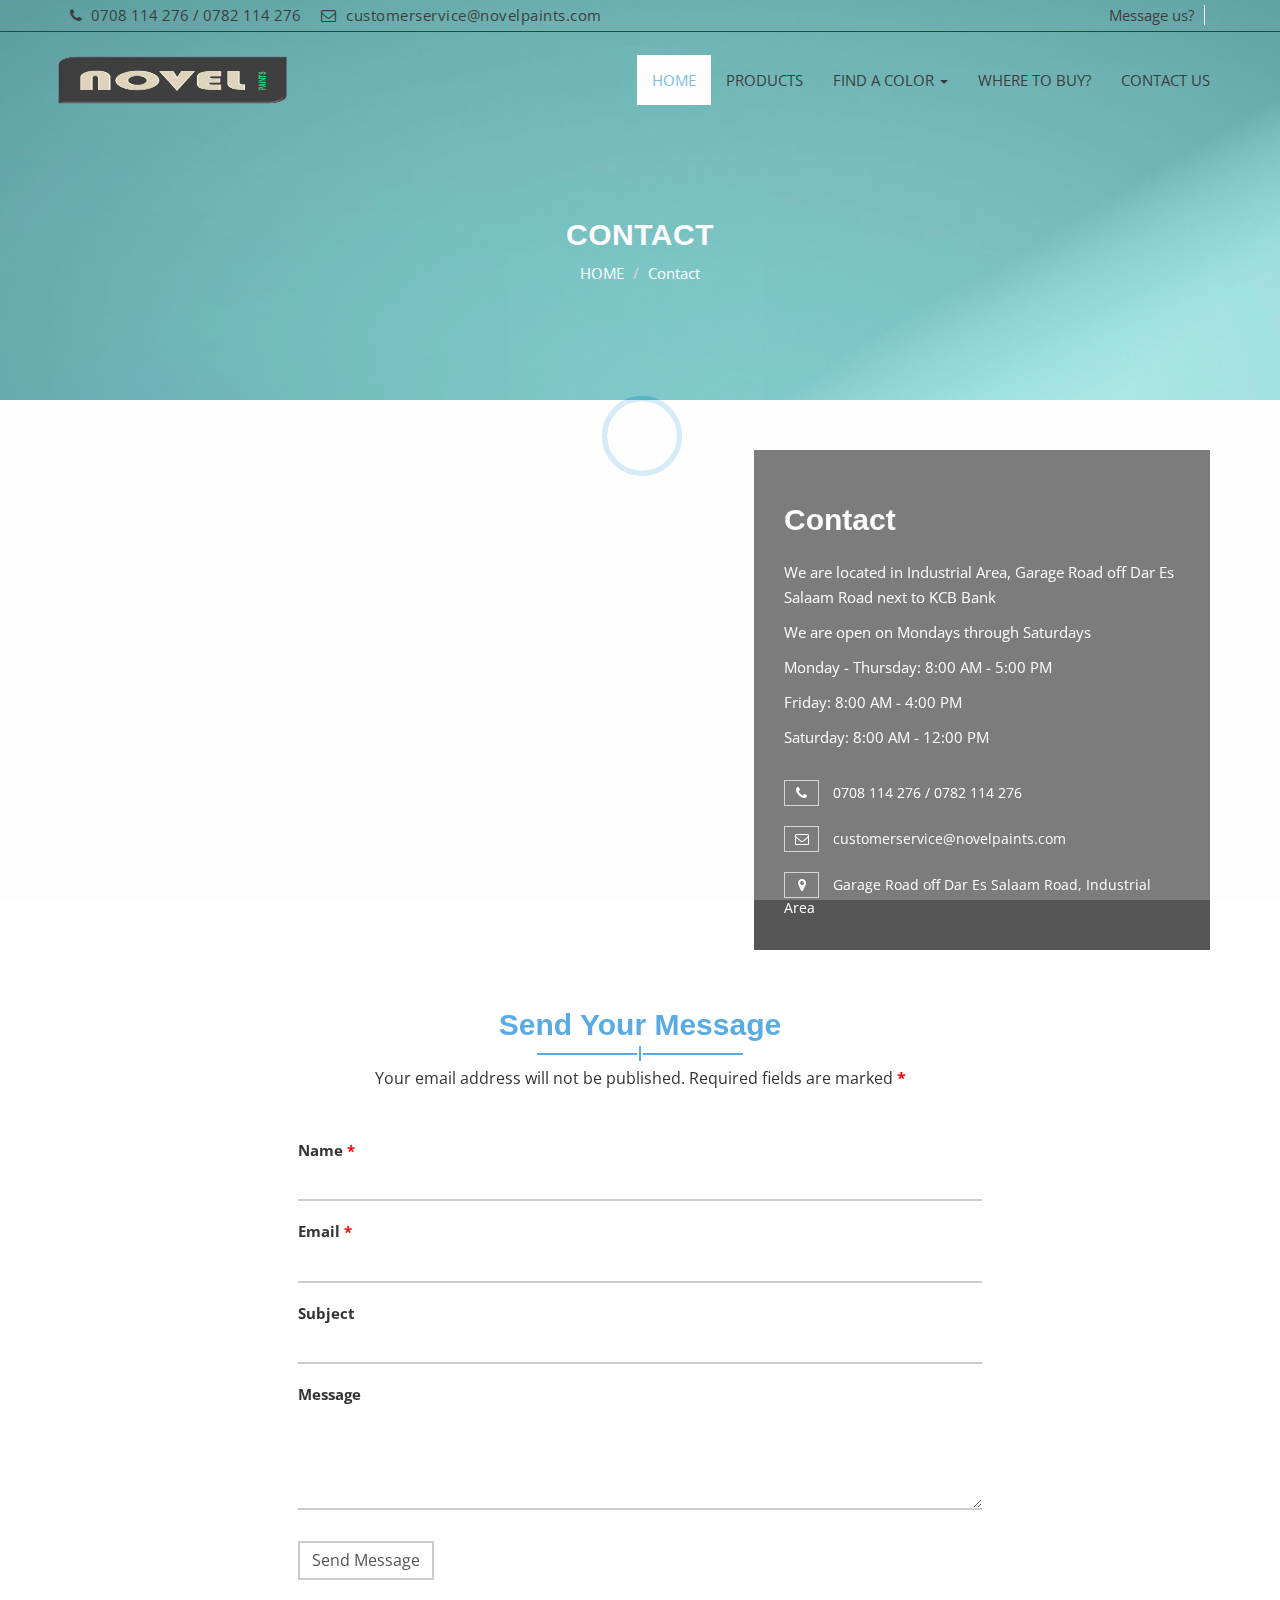
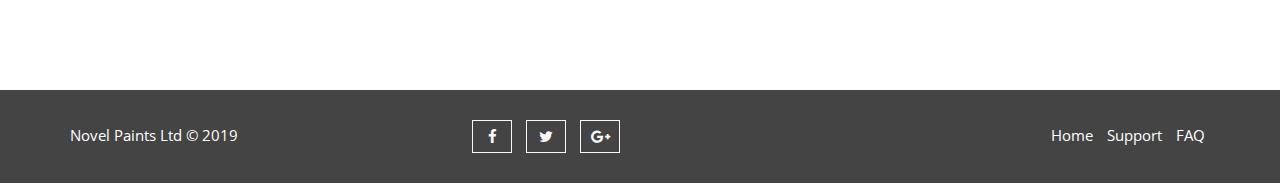
<file: contact.html>
<!DOCTYPE html>
<html lang="en">
  <head>
    <meta charset="utf-8">
    <meta http-equiv="X-UA-Compatible" content="IE=edge">
    <meta name="viewport" content="width=device-width, initial-scale=1">    
    <title>Novel Paints Ltd | Contact</title>

    <!-- Favicon -->
    <link rel="shortcut icon" href="img/favicon.ico" type="image/x-icon">
   
    
    <!-- Font awesome -->
    <link href="css/font-awesome.css" rel="stylesheet">
    <!-- Bootstrap -->
    <link href="css/bootstrap.css" rel="stylesheet">   
    <!-- slick slider -->
    <link rel="stylesheet" type="text/css" href="css/slick.css">
    <!-- price picker slider -->
    <link rel="stylesheet" type="text/css" href="css/nouislider.css">
    <!-- Fancybox slider -->
    <link rel="stylesheet" href="css/jquery.fancybox.css" type="text/css" media="screen" /> 
    <!-- Theme color -->
    <link id="switcher" href="css/theme-color/default-theme.css" rel="stylesheet">     

    <!-- Main style sheet -->
    <link href="css/style.css" rel="stylesheet">    

   
    <!-- Google Font -->
    <link href='https://fonts.googleapis.com/css?family=Vollkorn' rel='stylesheet' type='text/css'>    
    <link href='https://fonts.googleapis.com/css?family=Open+Sans' rel='stylesheet' type='text/css'>
    

    <!-- HTML5 shim and Respond.js for IE8 support of HTML5 elements and media queries -->
    <!-- WARNING: Respond.js doesn't work if you view the page via file:// -->
    <!--[if lt IE 9]>
      <script src="https://oss.maxcdn.com/html5shiv/3.7.2/html5shiv.min.js"></script>
      <script src="https://oss.maxcdn.com/respond/1.4.2/respond.min.js"></script>
    <![endif]-->
  

  </head>
  
  <!--Start of Tawk.to Script-->
<script type="text/javascript">
var Tawk_API=Tawk_API||{}, Tawk_LoadStart=new Date();
(function(){
var s1=document.createElement("script"),s0=document.getElementsByTagName("script")[0];
s1.async=true;
s1.src='https://embed.tawk.to/5d6cd619eb1a6b0be60a7cae/default';
s1.charset='UTF-8';
s1.setAttribute('crossorigin','*');
s0.parentNode.insertBefore(s1,s0);
})();
</script>
<!--End of Tawk.to Script-->
  
  <body>
  
  <!-- Pre Loader -->
  <div id="aa-preloader-area">
    <!-- <div class="item item-1"></div>
    <div class="item item-2"></div>
    <div class="item item-3"></div>
    <div class="item item-4"></div> -->
    <div class="pulse"></div>
  </div>
  <!-- SCROLL TOP BUTTON -->
    <a class="scrollToTop" href="#"><i class="fa fa-angle-double-up"></i></a>
  <!-- END SCROLL TOP BUTTON -->


  <!-- Start header section -->
  <header id="aa-header">  
    <div class="container">
      <div class="row">
        <div class="col-md-12">
          <div class="aa-header-area">
            <div class="row">
              <div class="col-md-6 col-sm-6 col-xs-6">
                <div class="aa-header-left">
                  <div class="aa-telephone-no">
                    <span class="fa fa-phone"></span>
                     0708 114 276 / 0782 114 276
                  </div>
                  <div class="aa-email hidden-xs">
                    <span class="fa fa-envelope-o"></span>  customerservice@novelpaints.com
                  </div>
                </div>              
              </div>
              <div class="col-md-6 col-sm-6 col-xs-6">
                <div class="aa-header-right">
                  <a href="https://www.facebook.com/novelpaintsKe" class="aa-register">Message us?</a>
                </div>
              </div>
            </div>
          </div>
        </div>
      </div>
    </div>
  </header>
  <!-- End header section -->
  <!-- Start menu section -->
  <section id="aa-menu-area">
    <nav class="navbar navbar-default main-navbar" role="navigation">  
      <div class="container">
        <div class="navbar-header">
          <!-- FOR MOBILE VIEW COLLAPSED BUTTON -->
          <button type="button" class="navbar-toggle collapsed" data-toggle="collapse" data-target="#navbar" aria-expanded="false" aria-controls="navbar">
            <span class="sr-only">Toggle navigation</span>
            <span class="icon-bar"></span>
            <span class="icon-bar"></span>
            <span class="icon-bar"></span>
          </button>
          <!-- LOGO -->                                               
          <!-- Text based logo -->
          <!--<a class="navbar-brand aa-logo" href="index.html"> Novel <span>Paints</span></a>-->
          <!-- Image based logo -->
          <a class="navbar-brand aa-logo-img" href="index.html"><img src="img/logo.png" alt="logo"></a>                 
        </div>
        <div id="navbar" class="navbar-collapse collapse">
          <ul id="top-menu" class="nav navbar-nav navbar-right aa-main-nav">
            <li class="active"><a href="index.html">HOME</a></li>
            <li><a href="products.html">PRODUCTS</a></li>
             <li class="dropdown">
              <a class="dropdown-toggle" data-toggle="dropdown" href="color_palette.html">FIND A COLOR <span class="caret"></span></a>
              <ul class="dropdown-menu" role="menu">                
                <li><a href="color_palette.html">COLOR PALETTE</a></li>
                <!--<li><a href="color_chart.html">COLOR CHART</a></li>-->                                            
              </ul>
            </li>
            <!-- <li><a href="our_works.html">OUR WORKS</a></li> -->
            <li><a href="our_outlets.html">WHERE TO BUY?</a></li>                                          
            <li><a href="contact.html">CONTACT US</a></li>
          </ul>                            
        </div><!--/.nav-collapse -->      
      </div>          
    </nav> 
  </section>
  <!-- End menu section -->

  <!-- Start Property header  -->

  <section id="aa-property-header">
    <div class="container">
      <div class="row">
        <div class="col-md-12">
          <div class="aa-property-header-inner">
            <h2>Contact</h2>
            <ol class="breadcrumb">
            <li><a href="index.html">HOME</a></li>            
            <li class="active">Contact</li>
          </ol>
          </div>
        </div>
      </div>
    </div>
  </section> 
  <!-- End Property header  -->

 <section id="aa-contact">
   <div class="container">
     <div class="row">
       <div class="col-md-12">
          <div class="aa-contact-area">
            <div class="aa-contact-top">
              <div class="aa-contact-top-left">
                <iframe src="https://www.google.com/maps/embed?pb=!1m18!1m12!1m3!1d4743.489614157473!2d36.83314795715163!3d-1.3050325117877681!2m3!1f0!2f0!3f0!3m2!1i1024!2i768!4f13.1!3m3!1m2!1s0x182f110eb76ec017%3A0xa5b1b969d3e8c523!2sNovel+Paints+Ltd!5e0!3m2!1sen!2ske!4v1555073999184!5m2!1sen!2ske" width="100%" height="500" frameborder="0" style="border:0" allowfullscreen></iframe>
              </div>
              <div class="aa-contact-top-right">
                <h2>Contact</h2>
                <p>We are located in Industrial Area, Garage Road off Dar Es Salaam Road next to KCB Bank</p>
                <p>We are open on Mondays through Saturdays</p>
                <p>Monday - Thursday: 8:00 AM - 5:00 PM</p>
                <p>Friday: 8:00 AM - 4:00 PM</p>
                <p>Saturday: 8:00 AM - 12:00 PM</p>
                <ul class="contact-info-list">
                  <li> <i class="fa fa-phone"></i> 0708 114 276 / 0782 114 276</li>
                  <li> <i class="fa fa-envelope-o"></i> customerservice@novelpaints.com</li>
                  <li> <i class="fa fa-map-marker"></i> Garage Road off Dar Es Salaam Road, Industrial Area</li>
                </ul>
              </div>
            </div>
            <div class="aa-contact-bottom">
              <div class="aa-title">
                <h2>Send Your Message</h2>
                <span></span>
                <p>Your email address will not be published. Required fields are marked <strong class="required">*</strong></p>
              </div>
              <div class="aa-contact-form">
                <form class="contactform">                  
                  <p class="comment-form-author">
                    <label for="author">Name <span class="required">*</span></label>
                    <input type="text" name="author" value="" size="30" required="required">
                  </p>
                  <p class="comment-form-email">
                    <label for="email">Email <span class="required">*</span></label>
                    <input type="email" name="email" value="" aria-required="true" required="required">
                  </p>
                  <p class="comment-form-url">
                    <label for="subject">Subject</label>
                    <input type="text" name="subject">  
                  </p>
                  <p class="comment-form-comment">
                    <label for="comment">Message</label>
                    <textarea name="comment" cols="45" rows="8" aria-required="true" required="required"></textarea>
                  </p>                
                  <p class="form-submit">
                    <input type="submit" name="submit" class="aa-browse-btn" value="Send Message">
                  </p>        
                </form>
              </div>
            </div>
          </div>
       </div>
     </div>
   </div>
 </section>


  <!-- Footer -->
  <footer id="aa-footer">
    <div class="container">
      <div class="row">
        <div class="col-md-12">
        <div class="aa-footer-area">
          <div class="row">
            <div class="col-md-3 col-sm-6 col-xs-12">
              <div class="aa-footer-left">
               <p><a rel="nofollow" href="http://www.novelpaints.com/">Novel Paints Ltd</a>   &copy 2019</p>
              </div>
            </div>
            <div class="col-md-3 col-sm-6 col-xs-12">
              <div class="aa-footer-middle">
                <a href="https://www.facebook.com/novelpaintsKe/"><i class="fa fa-facebook"></i></a>
                <a href="#"><i class="fa fa-twitter"></i></a>
                <a href="#"><i class="fa fa-google-plus"></i></a>
              </div>
            </div>
            <div class="col-md-6 col-sm-12 col-xs-12">
              <div class="aa-footer-right">
                <a href="index.html">Home</a>
                <a href="https://www.facebook.com/novelpaintsKe">Support</a>
                <a href="https://www.facebook.com/novelpaintsKe">FAQ</a>
              </div>
            </div>            
          </div>
        </div>
      </div>
      </div>
    </div>
  </footer>
  <!-- / Footer -->

  <!-- jQuery library -->
  <!--<script src="https://ajax.googleapis.com/ajax/libs/jquery/1.11.3/jquery.min.js"></script> -->
  <script src="js/jquery.min.js"></script>   
  <!-- Include all compiled plugins (below), or include individual files as needed -->
  <script src="js/bootstrap.js"></script>   
  <!-- slick slider -->
  <script type="text/javascript" src="js/slick.js"></script>
  <!-- Price picker slider -->
  <script type="text/javascript" src="js/nouislider.js"></script>
   <!-- mixit slider -->
  <script type="text/javascript" src="js/jquery.mixitup.js"></script>
  <!-- Add fancyBox -->        
  <script type="text/javascript" src="js/jquery.fancybox.pack.js"></script>
  <!-- Custom js -->
  <script src="js/custom.js"></script> 

  </body>
</html>
</file>
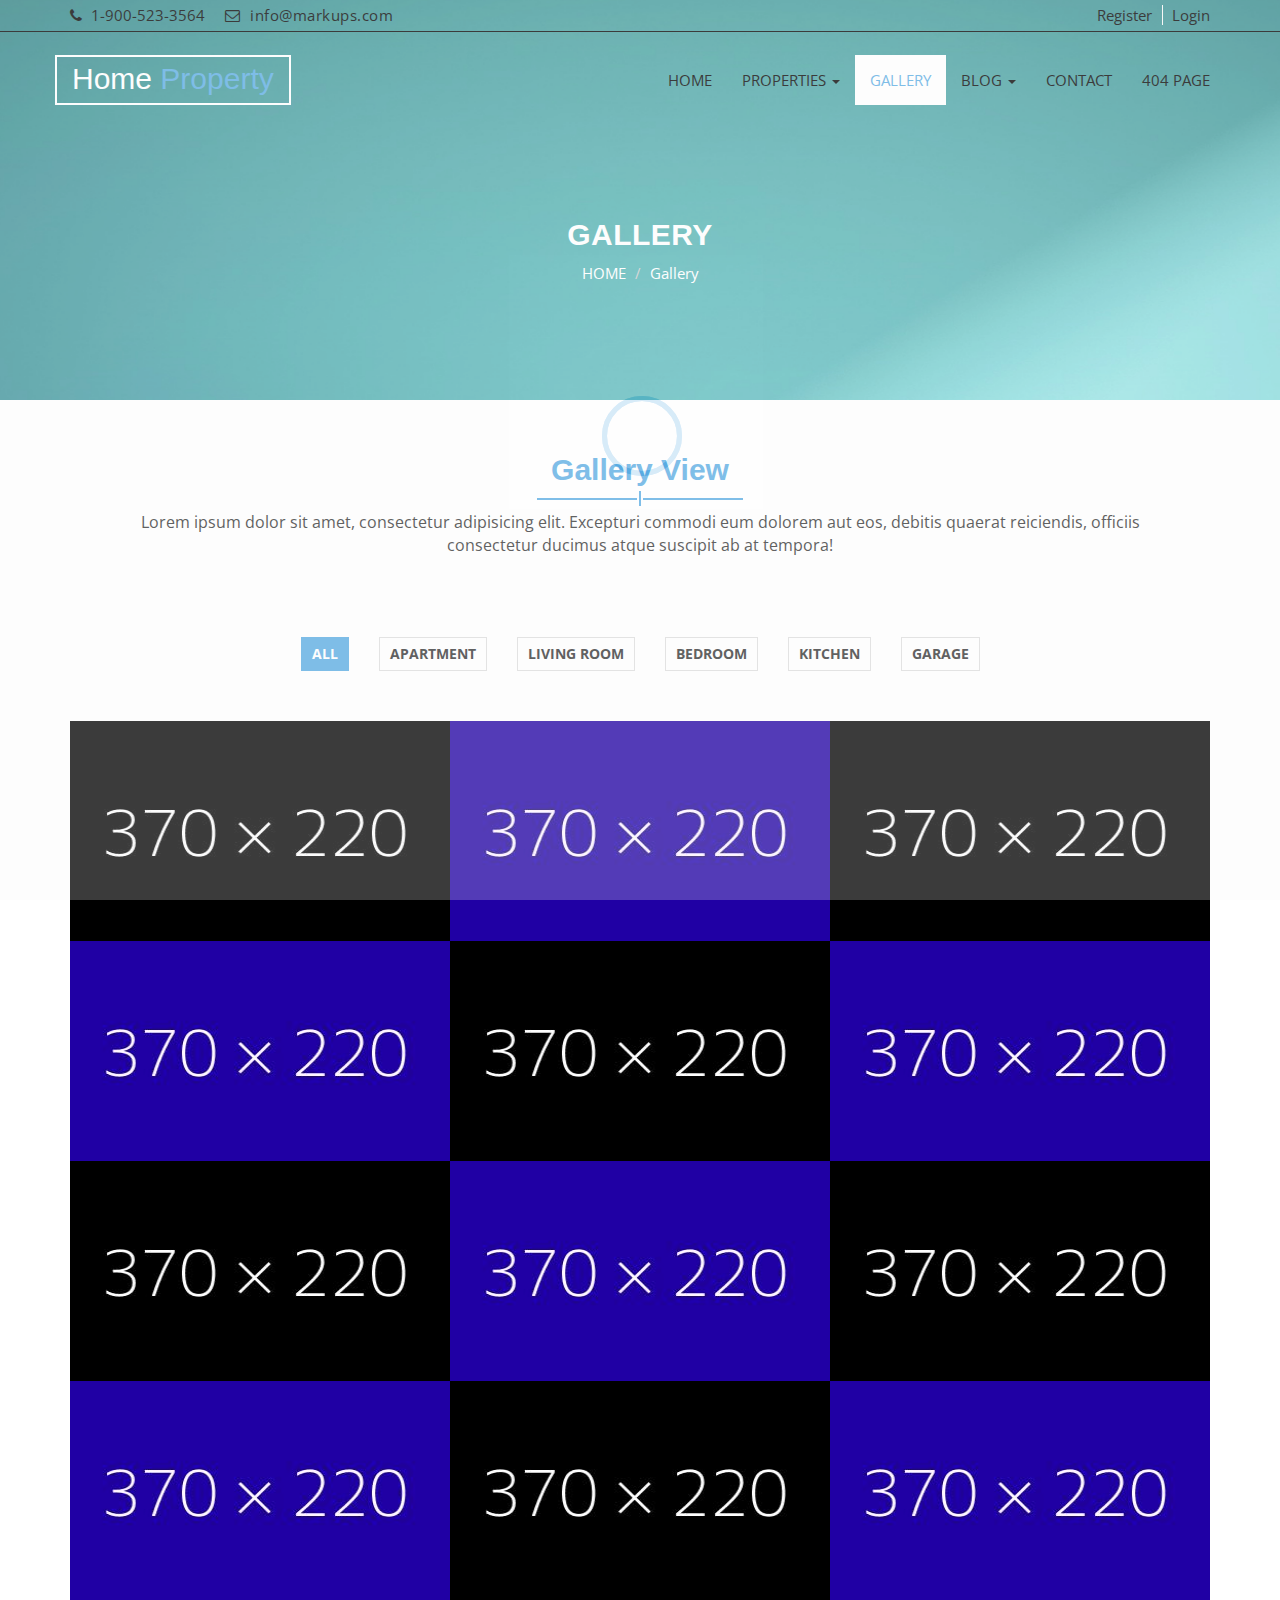
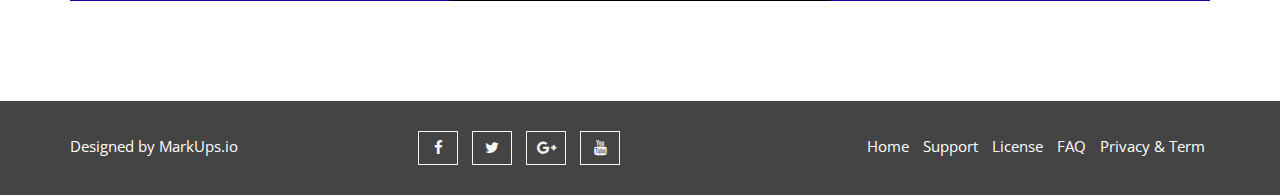
<file: gallery.html>
<!DOCTYPE html>
<html lang="en">
  <head>
    <meta charset="utf-8">
    <meta http-equiv="X-UA-Compatible" content="IE=edge">
    <meta name="viewport" content="width=device-width, initial-scale=1">    
    <title>Home Property | Gallery</title>

    <!-- Favicon -->
    <link rel="shortcut icon" href="img/favicon.ico" type="image/x-icon">   
    
    <!-- Font awesome -->
    <link href="css/font-awesome.css" rel="stylesheet">
    <!-- Bootstrap -->
    <link href="css/bootstrap.css" rel="stylesheet">   
    <!-- slick slider -->
    <link rel="stylesheet" type="text/css" href="css/slick.css">
    <!-- price picker slider -->
    <link rel="stylesheet" type="text/css" href="css/nouislider.css">
    <!-- Fancybox slider -->
    <link rel="stylesheet" href="css/jquery.fancybox.css" type="text/css" media="screen" /> 
    <!-- Theme color -->
    <link id="switcher" href="css/theme-color/default-theme.css" rel="stylesheet">     

    <!-- Main style sheet -->
    <link href="css/style.css" rel="stylesheet">    

   
    <!-- Google Font -->
    <link href='https://fonts.googleapis.com/css?family=Vollkorn' rel='stylesheet' type='text/css'>    
    <link href='https://fonts.googleapis.com/css?family=Open+Sans' rel='stylesheet' type='text/css'>
    

    <!-- HTML5 shim and Respond.js for IE8 support of HTML5 elements and media queries -->
    <!-- WARNING: Respond.js doesn't work if you view the page via file:// -->
    <!--[if lt IE 9]>
      <script src="https://oss.maxcdn.com/html5shiv/3.7.2/html5shiv.min.js"></script>
      <script src="https://oss.maxcdn.com/respond/1.4.2/respond.min.js"></script>
    <![endif]-->
  

  </head>
  <body>
 
  <!-- Pre Loader -->
  <div id="aa-preloader-area">
    <div class="pulse"></div>
  </div>
  <!-- SCROLL TOP BUTTON -->
    <a class="scrollToTop" href="#"><i class="fa fa-angle-double-up"></i></a>
  <!-- END SCROLL TOP BUTTON -->


  <!-- Start header section -->
  <header id="aa-header">  
    <div class="container">
      <div class="row">
        <div class="col-md-12">
          <div class="aa-header-area">
            <div class="row">
              <div class="col-md-6 col-sm-6 col-xs-6">
                <div class="aa-header-left">
                  <div class="aa-telephone-no">
                    <span class="fa fa-phone"></span>
                    1-900-523-3564
                  </div>
                  <div class="aa-email hidden-xs">
                    <span class="fa fa-envelope-o"></span> info@markups.com
                  </div>
                </div>              
              </div>
              <div class="col-md-6 col-sm-6 col-xs-6">
                <div class="aa-header-right">
                  <a href="register.html" class="aa-register">Register</a>
                  <a href="signin.html" class="aa-login">Login</a>
                </div>
              </div>
            </div>
          </div>
        </div>
      </div>
    </div>
  </header>
  <!-- End header section -->
  <!-- Start menu section -->
  <section id="aa-menu-area">
    <nav class="navbar navbar-default main-navbar" role="navigation">  
      <div class="container">
        <div class="navbar-header">
          <!-- FOR MOBILE VIEW COLLAPSED BUTTON -->
          <button type="button" class="navbar-toggle collapsed" data-toggle="collapse" data-target="#navbar" aria-expanded="false" aria-controls="navbar">
            <span class="sr-only">Toggle navigation</span>
            <span class="icon-bar"></span>
            <span class="icon-bar"></span>
            <span class="icon-bar"></span>
          </button>
          <!-- LOGO -->                                               
          <!-- Text based logo -->
          <a class="navbar-brand aa-logo" href="index.html"> Home <span>Property</span></a>
          <!-- Image based logo -->
          <!-- <a class="navbar-brand aa-logo-img" href="index.html"><img src="img/logo.png" alt="logo"></a> -->                   
        </div>
        <div id="navbar" class="navbar-collapse collapse">
          <ul id="top-menu" class="nav navbar-nav navbar-right aa-main-nav">
            <li><a href="index.html">HOME</a></li>
             <li class="dropdown">
              <a class="dropdown-toggle" data-toggle="dropdown" href="properties.html">PROPERTIES <span class="caret"></span></a>
              <ul class="dropdown-menu" role="menu">                
                <li><a href="properties.html">PROPERTIES</a></li>
                <li><a href="properties-detail.html">PROPERTIES DETAIL</a></li>                                            
              </ul>
            </li>
            <li class="active"><a href="gallery.html">GALLERY</a></li>                                         
            <li class="dropdown">
              <a class="dropdown-toggle" data-toggle="dropdown" href="blog-archive.html">BLOG <span class="caret"></span></a>
              <ul class="dropdown-menu" role="menu">                
                <li><a href="blog-archive.html">BLOG</a></li>
                <li><a href="blog-single.html">BLOG DETAILS</a></li>                                            
              </ul>
            </li>
            <li><a href="contact.html">CONTACT</a></li>
            <li><a href="404.html">404 PAGE</a></li>            
          </ul>                          
        </div><!--/.nav-collapse -->       
      </div>          
    </nav> 
  </section>
  <!-- End menu section -->

  <!-- Start Proerty header  -->

  <section id="aa-property-header">
    <div class="container">
      <div class="row">
        <div class="col-md-12">
          <div class="aa-property-header-inner">
            <h2>Gallery</h2>
            <ol class="breadcrumb">
            <li><a href="#">HOME</a></li>            
            <li class="active">Gallery</li>
          </ol>
          </div>
        </div>
      </div>
    </div>
  </section> 
  <!-- End Proerty header  -->

  <section id="aa-gallery">
    <div class="container">
      <div class="row">
        <div class="col-md-12">
          <div class="aa-gallery-area">
            <div class="aa-title">
              <h2>Gallery View</h2>
              <span></span>
               <p>Lorem ipsum dolor sit amet, consectetur adipisicing elit. Excepturi commodi eum dolorem aut eos, debitis quaerat reiciendis, officiis consectetur ducimus atque suscipit ab at tempora!</p>
            </div>
            <!-- Start gallery -->
            <div class="aa-gallery-content">
              <div class="aa-gallery-top">
                <!-- Start gallery menu -->
                <ul>
                  <li data-filter="all" class="filter active">All</li>
                  <li data-filter=".apartment" class="filter">Apartment</li>
                  <li data-filter=".livingroom" class="filter">Living Room</li>
                  <li data-filter=".bedroom" class="filter">Bedroom</li>
                  <li data-filter=".kitchen" class="filter">Kitchen</li>
                  <li data-filter=".garage" class="filter">Garage</li>
                </ul>
              </div>
              <!-- Start gallery image -->
              <div id="mixit-container" class="aa-gallery-body">
                <!-- start single gallery image -->
                <div class="aa-single-gallery mix apartment">                  
                  <div class="aa-single-gallery-item">
                    <div class="aa-single-gallery-img">
                      <a href="#"><img src="img/gallery/small/1.jpg" alt="img"></a>
                    </div>
                    <div class="aa-single-gallery-info">
                      <a class="fancybox" data-fancybox-group="gallery" href="img/gallery/big/1.jpg"><span class="fa fa-eye">
                      <a class="aa-link" href="#"><span class="fa fa-link"></span></a>
                    </div>                  
                  </div>
                </div>
                <!-- start single gallery image -->
                <div class="aa-single-gallery mix garage">                  
                  <div class="aa-single-gallery-item">
                    <div class="aa-single-gallery-img">
                      <a href="#"><img src="img/gallery/small/2.jpg" alt="img"></a>
                    </div>
                    <div class="aa-single-gallery-info">
                      <a class="fancybox" data-fancybox-group="gallery" href="img/gallery/big/2.jpg"><span class="fa fa-eye"></span></a>
                      <a class="aa-link" href="#"><span class="fa fa-link"></span></a>
                    </div>                  

                  </div>
                </div>
                <!-- start single gallery image -->
                <div class="aa-single-gallery mix livingroom">                  
                  <div class="aa-single-gallery-item">
                    <div class="aa-single-gallery-img">
                      <a href="#"><img src="img/gallery/small/3.jpg" alt="img"></a>
                    </div>
                    <div class="aa-single-gallery-info">
                      <a class="fancybox" data-fancybox-group="gallery" href="img/gallery/big/3.jpg"><span class="fa fa-eye">
                      <a class="aa-link" href="#"><span class="fa fa-link"></span></a>
                    </div>
                  </div>
                </div>
                <!-- start single gallery image -->
                <div class="aa-single-gallery mix bedroom">                  
                  <div class="aa-single-gallery-item">
                    <div class="aa-single-gallery-img">
                      <a href="#"><img src="img/gallery/small/4.jpg" alt="img"></a>
                    </div>
                    <div class="aa-single-gallery-info">
                      <a class="fancybox" data-fancybox-group="gallery" href="img/gallery/big/4.jpg"><span class="fa fa-eye">
                      <a class="aa-link" href="#"><span class="fa fa-link"></span></a>
                    </div>
                  </div>
                </div>
                <!-- start single gallery image -->
                <div class="aa-single-gallery mix apartment">                  
                  <div class="aa-single-gallery-item">
                    <div class="aa-single-gallery-img">
                      <a href="#"><img src="img/gallery/small/5.jpg" alt="img"></a>
                    </div>
                    <div class="aa-single-gallery-info">
                      <a class="fancybox" data-fancybox-group="gallery" href="img/gallery/big/5.jpg"><span class="fa fa-eye">
                      <a class="aa-link" href="#"><span class="fa fa-link"></span></a>
                    </div>
                  </div>
                </div>
                <!-- start single gallery image -->
                <div class="aa-single-gallery mix livingroom">                  
                  <div class="aa-single-gallery-item">
                    <div class="aa-single-gallery-img">
                      <a href="#"><img src="img/gallery/small/6.jpg" alt="img"></a>
                    </div>
                    <div class="aa-single-gallery-info">
                      <a class="fancybox" data-fancybox-group="gallery" href="img/gallery/big/6.jpg"><span class="fa fa-eye">
                      <a class="aa-link" href="#"><span class="fa fa-link"></span></a>
                    </div>
                  </div>
                </div>
                <!-- start single gallery image -->
                <div class="aa-single-gallery mix apartment">                  
                  <div class="aa-single-gallery-item">
                    <div class="aa-single-gallery-img">
                      <a href="#"><img src="img/gallery/small/7.jpg" alt="img"></a>
                    </div>
                    <div class="aa-single-gallery-info">
                      <a class="fancybox" data-fancybox-group="gallery" href="img/gallery/big/7.jpg"><span class="fa fa-eye">
                      <a class="aa-link" href="#"><span class="fa fa-link"></span></a>
                    </div>                  
                  </div>
                </div>
                <!-- start single gallery image -->
                <div class="aa-single-gallery mix garage">                  
                  <div class="aa-single-gallery-item">
                    <div class="aa-single-gallery-img">
                      <a href="#"><img src="img/gallery/small/8.jpg" alt="img"></a>
                    </div>
                    <div class="aa-single-gallery-info">
                      <a class="fancybox" data-fancybox-group="gallery" href="img/gallery/big/8.jpg"><span class="fa fa-eye"></span></a>
                      <a class="aa-link" href="#"><span class="fa fa-link"></span></a>
                    </div>                  

                  </div>
                </div>
                <!-- start single gallery image -->
                <div class="aa-single-gallery mix livingroom">                  
                  <div class="aa-single-gallery-item">
                    <div class="aa-single-gallery-img">
                      <a href="#"><img src="img/gallery/small/9.jpg" alt="img"></a>
                    </div>
                    <div class="aa-single-gallery-info">
                      <a class="fancybox" data-fancybox-group="gallery" href="img/gallery/big/9.jpg"><span class="fa fa-eye">
                      <a class="aa-link" href="#"><span class="fa fa-link"></span></a>
                    </div>
                  </div>
                </div>
                <!-- start single gallery image -->
                <div class="aa-single-gallery mix bedroom">                  
                  <div class="aa-single-gallery-item">
                    <div class="aa-single-gallery-img">
                      <a href="#"><img src="img/gallery/small/10.jpg" alt="img"></a>
                    </div>
                    <div class="aa-single-gallery-info">
                      <a class="fancybox" data-fancybox-group="gallery" href="img/gallery/big/10.jpg"><span class="fa fa-eye">
                      <a class="aa-link" href="#"><span class="fa fa-link"></span></a>
                    </div>
                  </div>
                </div>
                <!-- start single gallery image -->
                <div class="aa-single-gallery mix kitchen">                  
                  <div class="aa-single-gallery-item">
                    <div class="aa-single-gallery-img">
                      <a href="#"><img src="img/gallery/small/11.jpg" alt="img"></a>
                    </div>
                    <div class="aa-single-gallery-info">
                      <a class="fancybox" data-fancybox-group="gallery" href="img/gallery/big/11.jpg"><span class="fa fa-eye">
                      <a class="aa-link" href="#"><span class="fa fa-link"></span></a>
                    </div>
                  </div>
                </div>
                <!-- start single gallery image -->
                <div class="aa-single-gallery mix livingroom">                  
                  <div class="aa-single-gallery-item">
                    <div class="aa-single-gallery-img">
                      <a href="#"><img src="img/gallery/small/12.jpg" alt="img"></a>
                    </div>
                    <div class="aa-single-gallery-info">
                      <a class="fancybox" data-fancybox-group="gallery" href="img/gallery/big/12.jpg"><span class="fa fa-eye">
                      <a class="aa-link" href="#"><span class="fa fa-link"></span></a>
                    </div>
                  </div>
                </div>
              </div>
            </div>
          </div>
        </div>
      </div>
    </div>
  </section>


  <!-- Footer -->
  <footer id="aa-footer">
    <div class="container">
      <div class="row">
        <div class="col-md-12">
        <div class="aa-footer-area">
          <div class="row">
            <div class="col-md-3 col-sm-6 col-xs-12">
              <div class="aa-footer-left">
               <p>Designed by <a rel="nofollow" href="http://www.markups.io/">MarkUps.io</a></p>
              </div>
            </div>
            <div class="col-md-3 col-sm-6 col-xs-12">
              <div class="aa-footer-middle">
                <a href="#"><i class="fa fa-facebook"></i></a>
                <a href="#"><i class="fa fa-twitter"></i></a>
                <a href="#"><i class="fa fa-google-plus"></i></a>
                <a href="#"><i class="fa fa-youtube"></i></a>
              </div>
            </div>
            <div class="col-md-6 col-sm-12 col-xs-12">
              <div class="aa-footer-right">
                <a href="#">Home</a>
                <a href="#">Support</a>
                <a href="#">License</a>
                <a href="#">FAQ</a>
                <a href="#">Privacy & Term</a>
              </div>
            </div>            
          </div>
        </div>
      </div>
      </div>
    </div>
  </footer>
  <!-- / Footer -->

  <!-- jQuery library -->
  <!--<script src="https://ajax.googleapis.com/ajax/libs/jquery/1.11.3/jquery.min.js"></script> -->
  <script src="js/jquery.min.js"></script>   
  <!-- Include all compiled plugins (below), or include individual files as needed -->
  <script src="js/bootstrap.js"></script>   
  <!-- slick slider -->
  <script type="text/javascript" src="js/slick.js"></script>
  <!-- Price picker slider -->
  <script type="text/javascript" src="js/nouislider.js"></script>
   <!-- mixit slider -->
  <script type="text/javascript" src="js/jquery.mixitup.js"></script>
  <!-- Add fancyBox -->        
  <script type="text/javascript" src="js/jquery.fancybox.pack.js"></script>
  <!-- Custom js -->
  <script src="js/custom.js"></script> 
  
  </body>
</html>
</file>
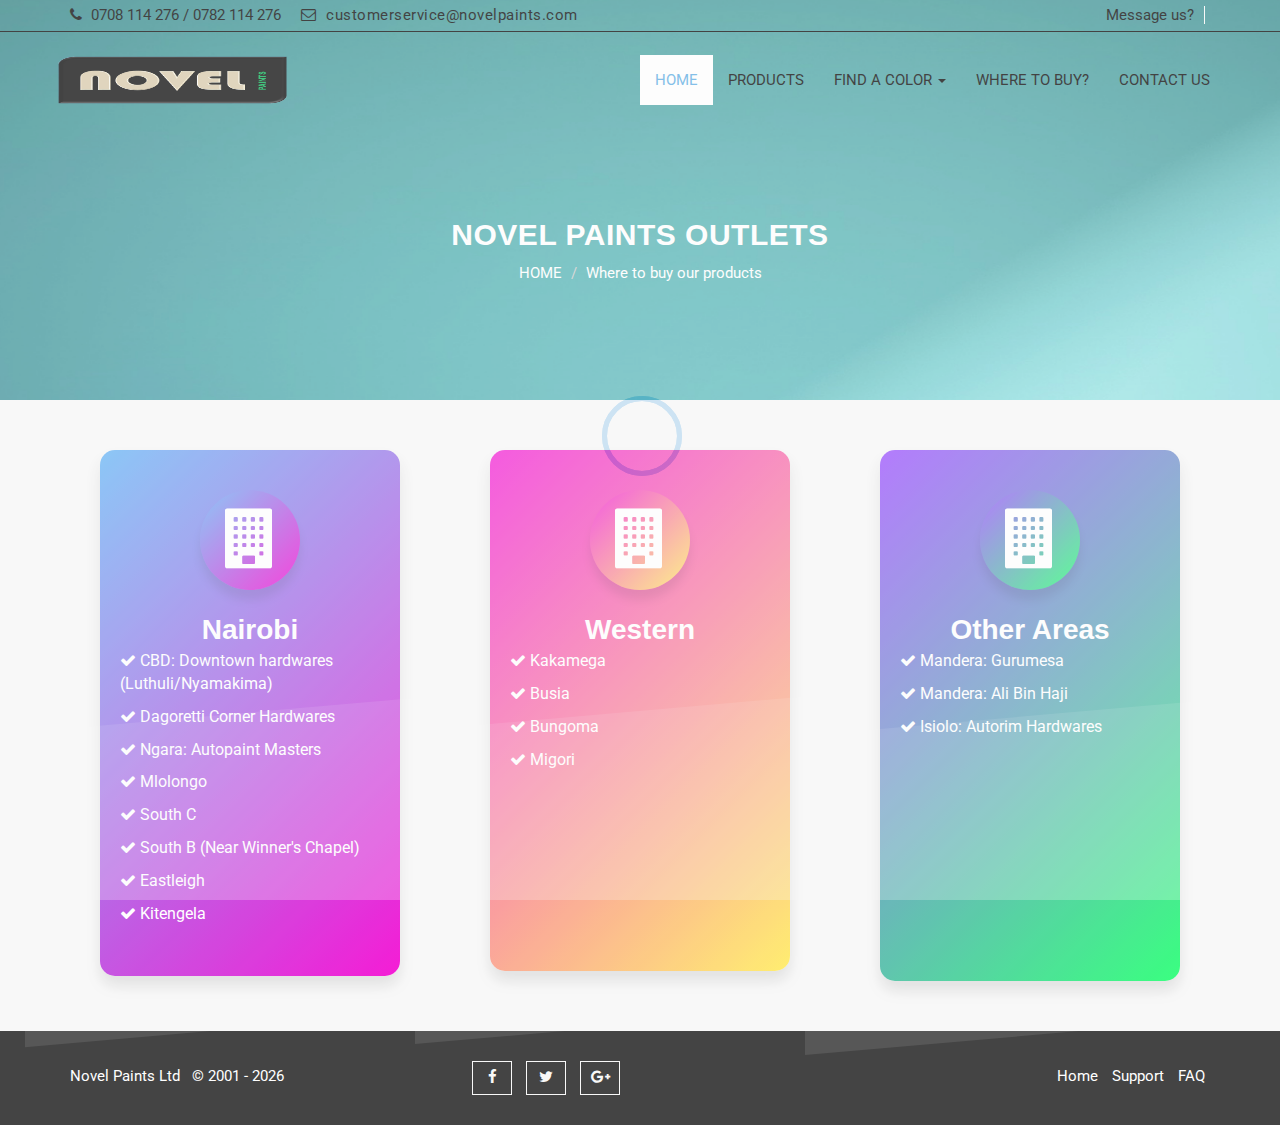
<file: our_outlets.html>
<!DOCTYPE html>
<html lang="en">
<style>
/* by Jamal Hassouni*/
@import url('https://fonts.googleapis.com/css?family=Roboto:300');
body{
  margin: 0;
  padding: 0;
 font-family: 'Roboto', sans-serif !important;
}

.card{
  position: relative;
  max-width: 300px;
  height: auto;
  background: linear-gradient(-45deg,#fe0847,#feae3f);
  border-radius: 15px;
  margin: 0 auto;
  padding: 40px 20px;
  -webkit-box-shadow: 0 10px 15px rgba(0,0,0,.1) ;
          box-shadow: 0 10px 15px rgba(0,0,0,.1) ;
-webkit-transition: .5s;
transition: .5s;
}
.card:hover{
  -webkit-transform: scale(1.1);
          transform: scale(1.1);
}
.col-sm-4:nth-child(1) .card ,
.col-sm-4:nth-child(1) .card .title .fa{
  background: linear-gradient(-45deg,#f403d1,#64b5f6);

}
.col-sm-4:nth-child(2) .card,
.col-sm-4:nth-child(2) .card .title .fa{
  background: linear-gradient(-45deg,#ffec61,#f321d7);

}
.col-sm-4:nth-child(3) .card,
.col-sm-4:nth-child(3) .card .title .fa{
  background: linear-gradient(-45deg,#24ff72,#9a4eff);

}
.card::before{
  content: '';
  position: absolute;
  bottom: 0;
  left: 0;
  width: 100%;
  height: 40%;
  background: rgba(255, 255, 255, .1);
z-index: 1;
-webkit-transform: skewY(-5deg) scale(1.5);
        transform: skewY(-5deg) scale(1.5);
}
.title .fa{
  color:#fff;
  font-size: 60px;
  width: 100px;
  height: 100px;
  border-radius:  50%;
  text-align: center;
  line-height: 100px;
  -webkit-box-shadow: 0 10px 10px rgba(0,0,0,.1) ;
          box-shadow: 0 10px 10px rgba(0,0,0,.1) ;

}
.title h2 {
  position: relative;
  margin: 20px  0 0;
  padding: 0;
  color: #fff;
  font-size: 28px;
 z-index: 2;
}
.price,.option{
  position: relative;
  z-index: 2;
}
.price h4 {
margin: 0;
padding: 20px 0 ;
color: #fff;
font-size: 60px;
}
.option ul {
  margin: 0;
  padding: 0;

}
.option ul li {
margin: 0 0 10px;
padding: 0;
list-style: none;
color: #fff;
font-size: 16px;
}
.card a {
  position: relative;
  z-index: 2;
  background: #fff;
  color : black;
  width: 150px;
  height: 40px;
  line-height: 40px;
  border-radius: 40px;
  display: block;
  text-align: center;
  margin: 20px auto 0 ;
  font-size: 16px;
  cursor: pointer;
  -webkit-box-shadow: 0 5px 10px rgba(0, 0, 0, .1);
          box-shadow: 0 5px 10px rgba(0, 0, 0, .1);

}
.card a:hover{
    text-decoration: none;
}

  ul{
	text-align: left;
    }

</style>
  <head>
    <meta charset="utf-8">
    <meta http-equiv="X-UA-Compatible" content="IE=edge">
    <meta name="viewport" content="width=device-width, initial-scale=1">    
    <title>Novel Paints Ltd | Outlets</title>

    <!-- Favicon -->
    <link rel="shortcut icon" href="img/favicon.ico" type="image/x-icon">
    
    <!-- Font awesome -->
    <link href="css/font-awesome.css" rel="stylesheet">
    <!-- Bootstrap -->
    <link href="css/bootstrap.css" rel="stylesheet">   
    <!-- slick slider -->
    <link rel="stylesheet" type="text/css" href="css/slick.css">
    <!-- price picker slider -->
    <link rel="stylesheet" type="text/css" href="css/nouislider.css">
    <!-- Fancybox slider -->
    <link rel="stylesheet" href="css/jquery.fancybox.css" type="text/css" media="screen" /> 
    <!-- Theme color -->
    <link id="switcher" href="css/theme-color/default-theme.css" rel="stylesheet">     

    <!-- Main style sheet -->
    <link href="css/style.css" rel="stylesheet">    

   
    <!-- Google Font -->
    <link href='https://fonts.googleapis.com/css?family=Vollkorn' rel='stylesheet' type='text/css'>    
    <link href='https://fonts.googleapis.com/css?family=Open+Sans' rel='stylesheet' type='text/css'>
    

    <!-- HTML5 shim and Respond.js for IE8 support of HTML5 elements and media queries -->
    <!-- WARNING: Respond.js doesn't work if you view the page via file:// -->
    <!--[if lt IE 9]>
      <script src="https://oss.maxcdn.com/html5shiv/3.7.2/html5shiv.min.js"></script>
      <script src="https://oss.maxcdn.com/respond/1.4.2/respond.min.js"></script>
    <![endif]-->
  

  </head>
  
  <!--Start of Tawk.to Script-->
<script type="text/javascript">
var Tawk_API=Tawk_API||{}, Tawk_LoadStart=new Date();
(function(){
var s1=document.createElement("script"),s0=document.getElementsByTagName("script")[0];
s1.async=true;
s1.src='https://embed.tawk.to/5d6cd619eb1a6b0be60a7cae/default';
s1.charset='UTF-8';
s1.setAttribute('crossorigin','*');
s0.parentNode.insertBefore(s1,s0);
})();
</script>
<!--End of Tawk.to Script-->
  
  <body>
  <!-- Pre Loader -->
  <div id="aa-preloader-area">
    <!-- <div class="item item-1"></div>
    <div class="item item-2"></div>
    <div class="item item-3"></div>
    <div class="item item-4"></div> -->
    <div class="pulse"></div>
  </div>
  <!-- SCROLL TOP BUTTON -->
    <a class="scrollToTop" href="#"><i class="fa fa-angle-double-up"></i></a>
  <!-- END SCROLL TOP BUTTON -->


  <!-- Start header section -->
  <header id="aa-header">  
    <div class="container">
      <div class="row">
        <div class="col-md-12">
          <div class="aa-header-area">
            <div class="row">
              <div class="col-md-6 col-sm-6 col-xs-6">
                <div class="aa-header-left">
                  <div class="aa-telephone-no">
                    <span class="fa fa-phone"></span>
                    0708 114 276 / 0782 114 276
                  </div>
                  <div class="aa-email hidden-xs">
                    <span class="fa fa-envelope-o"></span> customerservice@novelpaints.com
                  </div>
                </div>              
              </div>
              <div class="col-md-6 col-sm-6 col-xs-6">
                <div class="aa-header-right">
                  <a href="https://www.facebook.com/novelpaintsKe" class="aa-register">Message us?</a>
                </div>
              </div>
            </div>
          </div>
        </div>
      </div>
    </div>
  </header>
  <!-- End header section -->
  <!-- Start menu section -->
  <section id="aa-menu-area">
    <nav class="navbar navbar-default main-navbar" role="navigation">  
      <div class="container">
        <div class="navbar-header">
          <!-- FOR MOBILE VIEW COLLAPSED BUTTON -->
          <button type="button" class="navbar-toggle collapsed" data-toggle="collapse" data-target="#navbar" aria-expanded="false" aria-controls="navbar">
            <span class="sr-only">Toggle navigation</span>
            <span class="icon-bar"></span>
            <span class="icon-bar"></span>
            <span class="icon-bar"></span>
          </button>
          <!-- LOGO -->                                               
          <!-- Text based logo -->
          <!-- <a class="navbar-brand aa-logo" href="index.html"> Novel <span>Paints</span></a> -->
           <!-- Image based logo -->
           <a class="navbar-brand aa-logo-img" href="index.html"><img src="img/logo.png" alt="logo"></a>                     
        </div>
        <div id="navbar" class="navbar-collapse collapse">
          <ul id="top-menu" class="nav navbar-nav navbar-right aa-main-nav">
            <li class="active"><a href="index.html">HOME</a></li>
            <li><a href="products.html">PRODUCTS</a></li>
             <li class="dropdown">
              <a class="dropdown-toggle" data-toggle="dropdown" href="color_palette.html">FIND A COLOR <span class="caret"></span></a>
              <ul class="dropdown-menu" role="menu">                
                <li><a href="color_palette.html">COLOR PALETTE</a></li>
                <!--<li><a href="color_chart.html">COLOR CHART</a></li>-->                                            
              </ul>
            </li>
            <!-- <li><a href="our_works.html">OUR WORKS</a></li> -->
        <li><a href="our_outlets.html">WHERE TO BUY?</a></li>                                                                                   
            <li><a href="contact.html">CONTACT US</a></li>
          </ul>                            
        </div><!--/.nav-collapse -->        
      </div>          
    </nav> 
  </section>
  <!-- End menu section -->

  <!-- Start Our Outlets header  -->
  <section id="aa-property-header">
    <div class="container">
      <div class="row">
        <div class="col-md-12">
          <div class="aa-property-header-inner">
            <h2>Novel Paints Outlets</h2>
            <ol class="breadcrumb">
            <li><a href="index.html">HOME</a></li>            
            <li class="active">Where to buy our products</li>
          </ol>
          </div>
        </div>
      </div>
    </div>
  </section> 
  <!-- End Our Outlets header  -->
  <section id="aa-error">
    <div class="container">
  <div class="row">
              <div class="col-sm-4">
          <div class="card text-center">
            <div class="title">
              <i class="fa fa-building" aria-hidden="true"></i>
              <h2>Nairobi</h2>
            </div>
            <div class="option">
              <ul>
              <li> <i class="fa fa-check" aria-hidden="true"></i> CBD: Downtown hardwares (Luthuli/Nyamakima) </li>
              <li> <i class="fa fa-check" aria-hidden="true"></i> Dagoretti Corner Hardwares</li>
              <li> <i class="fa fa-check" aria-hidden="true"></i> Ngara: Autopaint Masters </li>
              <li> <i class="fa fa-check" aria-hidden="true"></i> Mlolongo </li>
              <li> <i class="fa fa-check" aria-hidden="true"></i> South C </li>
              <li> <i class="fa fa-check" aria-hidden="true"></i> South B (Near Winner's Chapel) </li>
              <li> <i class="fa fa-check" aria-hidden="true"></i> Eastleigh </li>
              <li> <i class="fa fa-check" aria-hidden="true"></i> Kitengela </li>
              </ul>
            </div>
          </div>
        </div>
        <!-- END Col one -->
        <div class="col-sm-4">
          <div class="card text-center">
            <div class="title">
              <i class="fa fa-building" aria-hidden="true"></i>
              <h2>Western</h2>
            </div>
            <div class="option">
              <ul>
              <li> <i class="fa fa-check" aria-hidden="true"></i> Kakamega </li>
              <li> <i class="fa fa-check" aria-hidden="true"></i> Busia</li>
              <li> <i class="fa fa-check" aria-hidden="true"></i> Bungoma </li>
              <li> <i class="fa fa-check" aria-hidden="true"></i> Migori </li> </br></br></br></br></br></br></br>
              </ul>
            </div>
          </div>
        </div>
        <!-- END Col two -->
        <div class="col-sm-4">
          <div class="card text-center">
            <div class="title">
              <i class="fa fa-building" aria-hidden="true"></i>
              <h2>Other Areas</h2>
            </div>
            <div class="option">
              <ul>
              <li> <i class="fa fa-check" aria-hidden="true"></i> Mandera: Gurumesa </li>
              <li> <i class="fa fa-check" aria-hidden="true"></i> Mandera: Ali Bin Haji </li>
              <li> <i class="fa fa-check" aria-hidden="true"></i> Isiolo: Autorim Hardwares </li></br></br></br></br></br></br></br></br></br>
              </ul>
            </div>
          </div>
        </div>
        <!-- END Col three -->  
  </div> 
  </section>


  <!-- Footer -->
  <footer id="aa-footer">
    <div class="container">
      <div class="row">
        <div class="col-md-12">
        <div class="aa-footer-area">
          <div class="row">
            <div class="col-md-3 col-sm-6 col-xs-12">
             <div class="aa-footer-left">
               <p><a rel="nofollow" href="http://www.novelpaints.com/">Novel Paints Ltd &nbsp;</a>   
               &copy; 2001<script>new Date().getFullYear()>2001&&document.write(" - "+new Date().getFullYear());</script>
               </p>
              </div>
            </div>
            <div class="col-md-3 col-sm-6 col-xs-12">
              <div class="aa-footer-middle">
                <a href="https://www.facebook.com/novelpaintsKe/"><i class="fa fa-facebook"></i></a>
                <a href="#"><i class="fa fa-twitter"></i></a>
                <a href="#"><i class="fa fa-google-plus"></i></a>
              </div>
            </div>
            <div class="col-md-6 col-sm-12 col-xs-12">
              <div class="aa-footer-right">
                <a href="index.html">Home</a>
                <a href="https://www.facebook.com/novelpaintsKe">Support</a>
                <a href="https://www.facebook.com/novelpaintsKe">FAQ</a>
              </div>
            </div>            
          </div>
        </div>
      </div>
      </div>
    </div>
  </footer>
  <!-- / Footer -->

  <!-- jQuery library -->
  <!--<script src="https://ajax.googleapis.com/ajax/libs/jquery/1.11.3/jquery.min.js"></script> -->
  <script src="js/jquery.min.js"></script>   
  <!-- Include all compiled plugins (below), or include individual files as needed -->
  <script src="js/bootstrap.js"></script>   
  <!-- slick slider -->
  <script type="text/javascript" src="js/slick.js"></script>
  <!-- Price picker slider -->
  <script type="text/javascript" src="js/nouislider.js"></script>
   <!-- mixit slider -->
  <script type="text/javascript" src="js/jquery.mixitup.js"></script>
  <!-- Add fancyBox -->        
  <script type="text/javascript" src="js/jquery.fancybox.pack.js"></script>
  <!-- Custom js -->
  <script src="js/custom.js"></script> 
  
  </body>
</html>
</file>
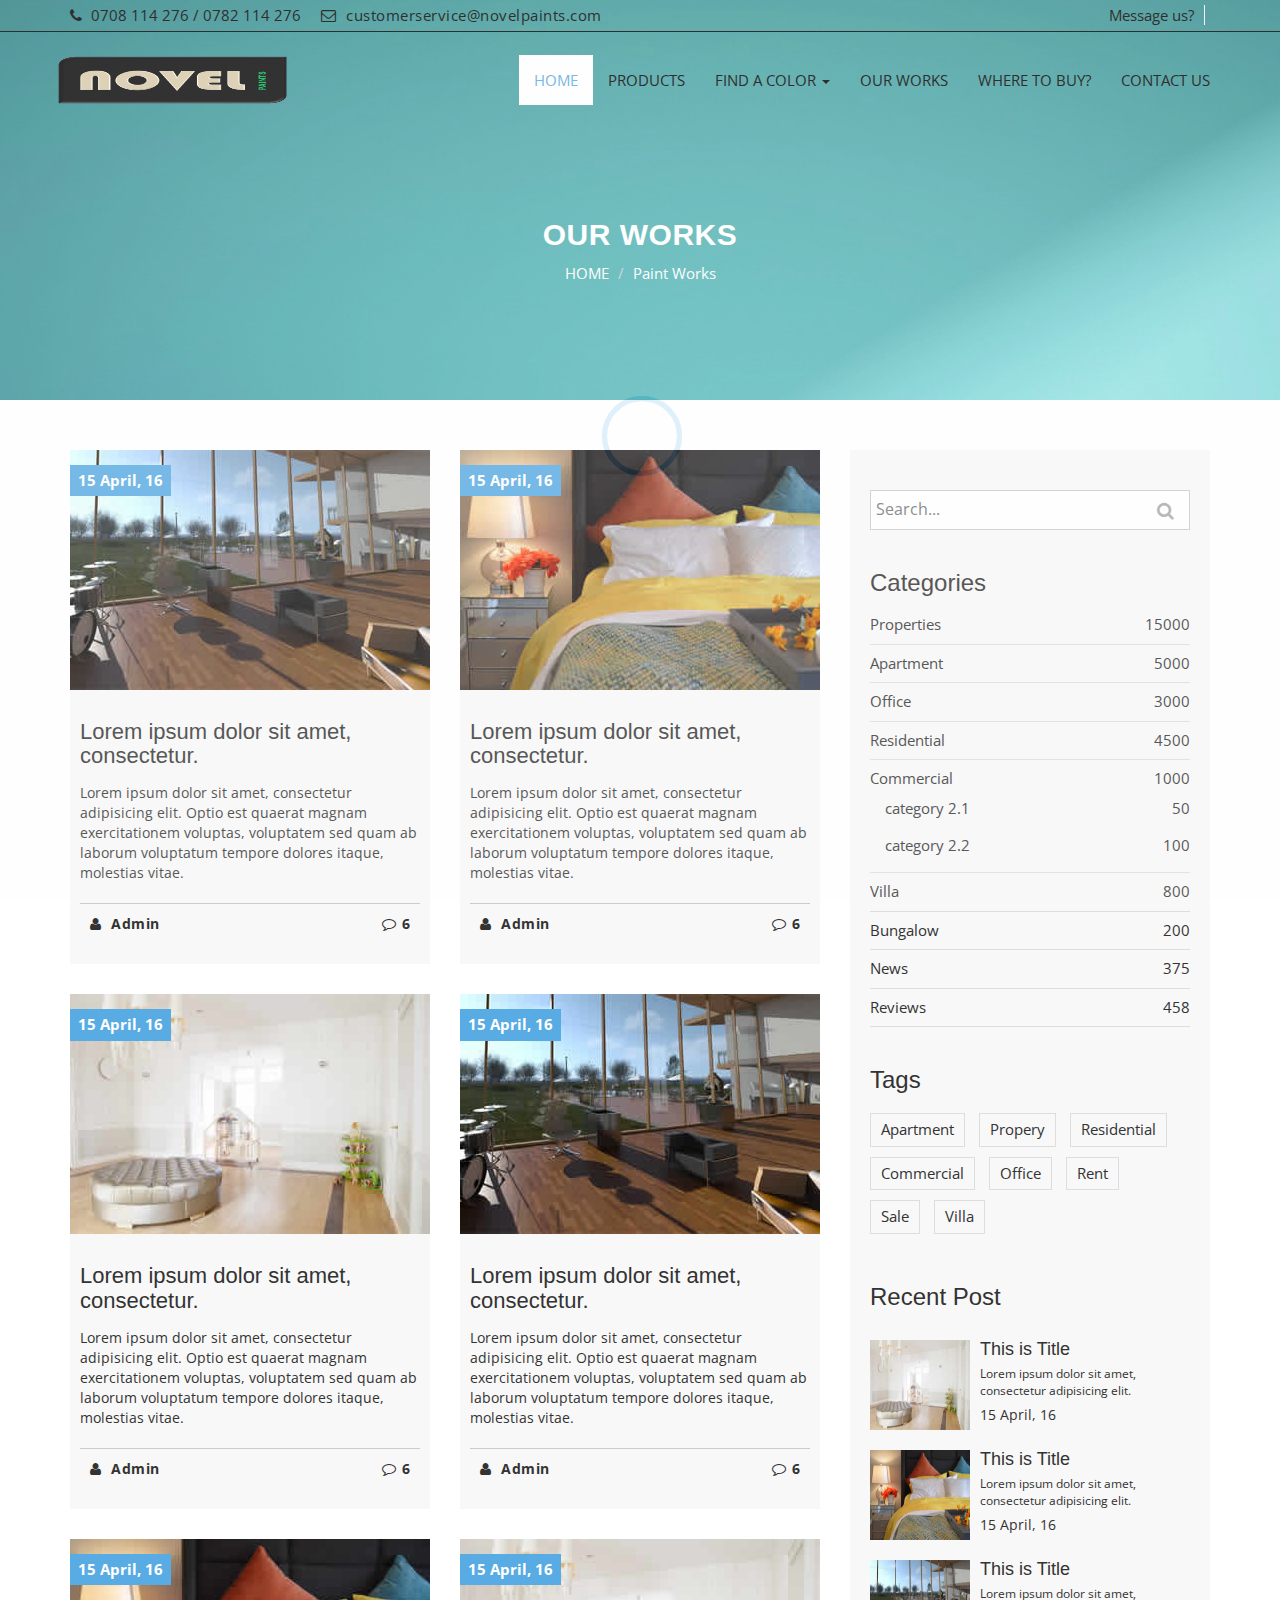
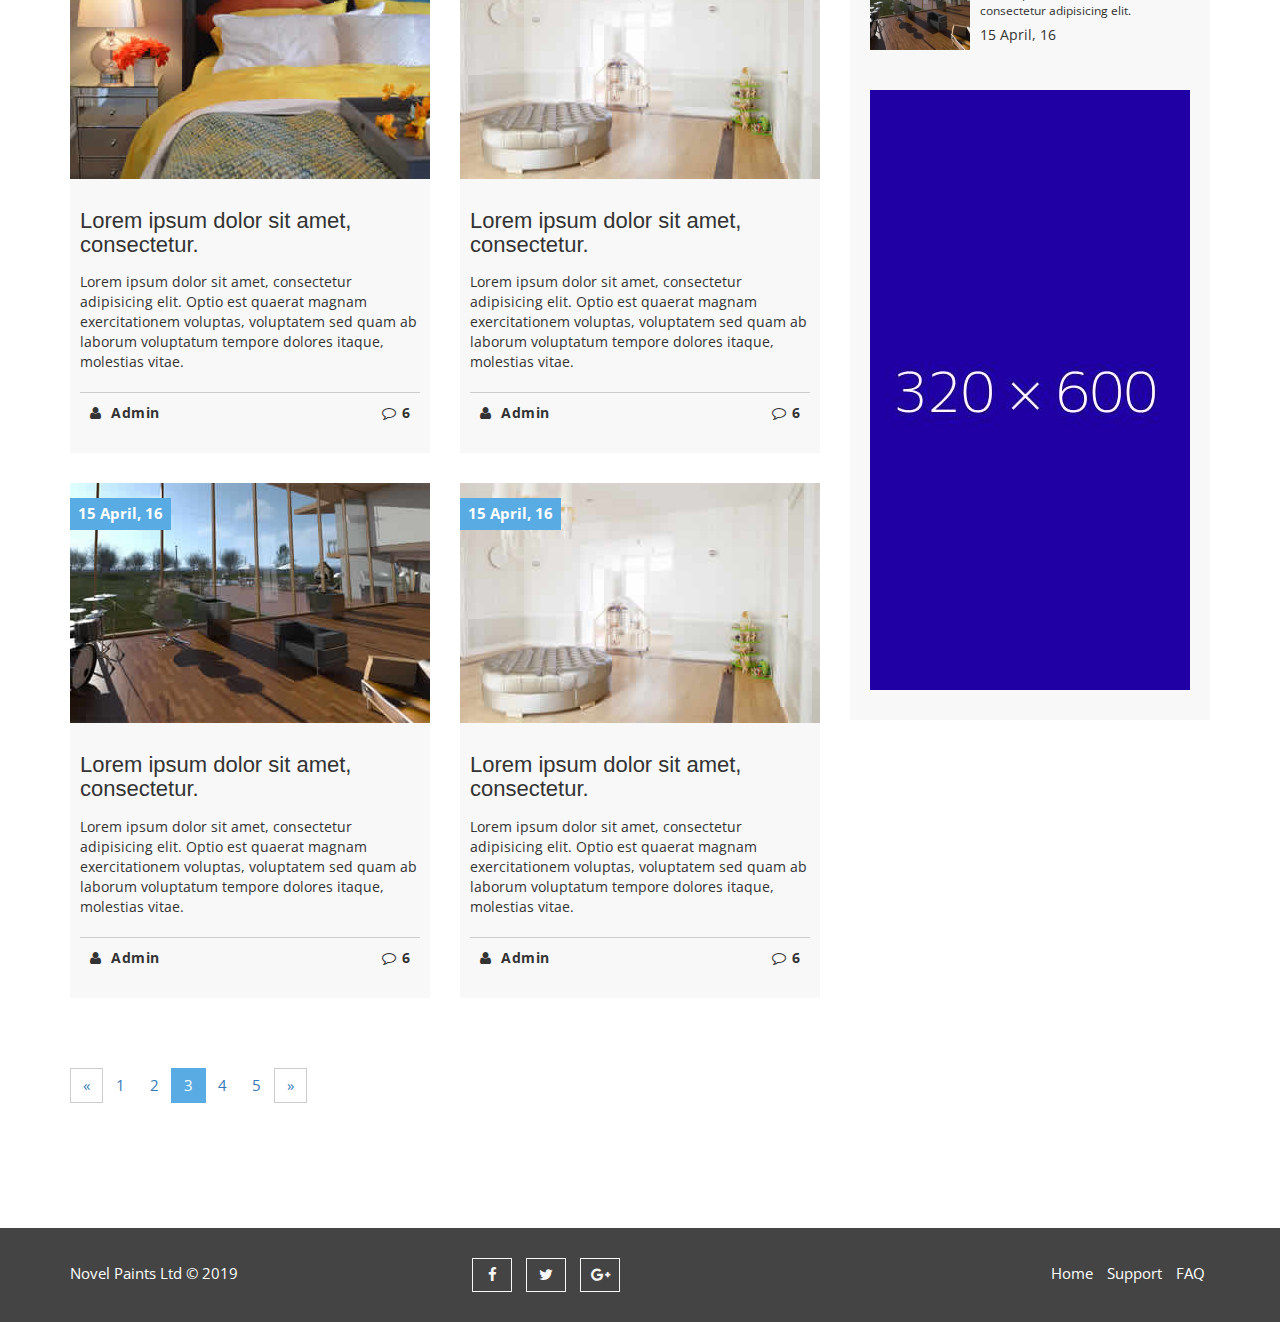
<file: our_works.html>
<!DOCTYPE html>
<html lang="en">
  <head>
    <meta charset="utf-8">
    <meta http-equiv="X-UA-Compatible" content="IE=edge">
    <meta name="viewport" content="width=device-width, initial-scale=1">    
    <title>Novel Paints Ltd | Our Works</title>

    <!-- Favicon -->
    <link rel="shortcut icon" href="img/favicon.ico" type="image/x-icon">
    
   
    <!-- Font awesome -->
    <link href="css/font-awesome.css" rel="stylesheet">
    <!-- Bootstrap -->
    <link href="css/bootstrap.css" rel="stylesheet">   
    <!-- slick slider -->
    <link rel="stylesheet" type="text/css" href="css/slick.css">
    <!-- price picker slider -->
    <link rel="stylesheet" type="text/css" href="css/nouislider.css">
    <!-- Fancybox slider -->
    <link rel="stylesheet" href="css/jquery.fancybox.css" type="text/css" media="screen" /> 
    <!-- Theme color -->
    <link id="switcher" href="css/theme-color/default-theme.css" rel="stylesheet">     

    <!-- Main style sheet -->
    <link href="css/style.css" rel="stylesheet">    

   
    <!-- Google Font -->
    <link href='https://fonts.googleapis.com/css?family=Vollkorn' rel='stylesheet' type='text/css'>    
    <link href='https://fonts.googleapis.com/css?family=Open+Sans' rel='stylesheet' type='text/css'>
    

    <!-- HTML5 shim and Respond.js for IE8 support of HTML5 elements and media queries -->
    <!-- WARNING: Respond.js doesn't work if you view the page via file:// -->
    <!--[if lt IE 9]>
      <script src="https://oss.maxcdn.com/html5shiv/3.7.2/html5shiv.min.js"></script>
      <script src="https://oss.maxcdn.com/respond/1.4.2/respond.min.js"></script>
    <![endif]-->
  

  </head>
  
  <!--Start of Tawk.to Script-->
<script type="text/javascript">
var Tawk_API=Tawk_API||{}, Tawk_LoadStart=new Date();
(function(){
var s1=document.createElement("script"),s0=document.getElementsByTagName("script")[0];
s1.async=true;
s1.src='https://embed.tawk.to/5d6cd619eb1a6b0be60a7cae/default';
s1.charset='UTF-8';
s1.setAttribute('crossorigin','*');
s0.parentNode.insertBefore(s1,s0);
})();
</script>
<!--End of Tawk.to Script-->
  
  <body>
  <!-- Pre Loader -->
  <div id="aa-preloader-area">
    <!-- <div class="item item-1"></div>
    <div class="item item-2"></div>
    <div class="item item-3"></div>
    <div class="item item-4"></div> -->
    <div class="pulse"></div>
  </div>
  <!-- SCROLL TOP BUTTON -->
    <a class="scrollToTop" href="#"><i class="fa fa-angle-double-up"></i></a>
  <!-- END SCROLL TOP BUTTON -->


  <!-- Start header section -->
  <header id="aa-header">  
    <div class="container">
      <div class="row">
        <div class="col-md-12">
          <div class="aa-header-area">
            <div class="row">
              <div class="col-md-6 col-sm-6 col-xs-6">
                <div class="aa-header-left">
                  <div class="aa-telephone-no">
                     <span class="fa fa-phone"></span>
                    0708 114 276 / 0782 114 276
                  </div>
                  <div class="aa-email hidden-xs">
                    <span class="fa fa-envelope-o"></span> customerservice@novelpaints.com
                  </div>
                </div>              
              </div>
              <div class="col-md-6 col-sm-6 col-xs-6">
                <div class="aa-header-right">
                  <a href="https://www.facebook.com/novelpaintsKe" class="aa-register">Message us?</a>
                </div>
              </div>
            </div>
          </div>
        </div>
      </div>
    </div>
  </header>
  <!-- End header section -->
  <!-- Start menu section -->
  <section id="aa-menu-area">
    <nav class="navbar navbar-default main-navbar" role="navigation">  
      <div class="container">
        <div class="navbar-header">
          <!-- FOR MOBILE VIEW COLLAPSED BUTTON -->
          <button type="button" class="navbar-toggle collapsed" data-toggle="collapse" data-target="#navbar" aria-expanded="false" aria-controls="navbar">
            <span class="sr-only">Toggle navigation</span>
            <span class="icon-bar"></span>
            <span class="icon-bar"></span>
            <span class="icon-bar"></span>
          </button>
          <!-- LOGO -->                                               
          <!-- Text based logo -->
          <!-- <a class="navbar-brand aa-logo" href="index.html"> Novel <span>Paints</span></a> -->
           <!-- Image based logo -->
           <a class="navbar-brand aa-logo-img" href="index.html"><img src="img/logo.png" alt="logo"></a>
        </div>
        <div id="navbar" class="navbar-collapse collapse">
          <ul id="top-menu" class="nav navbar-nav navbar-right aa-main-nav">
            <li class="active"><a href="index.html">HOME</a></li>
            <li><a href="products.html">PRODUCTS</a></li>
             <li class="dropdown">
              <a class="dropdown-toggle" data-toggle="dropdown" href="color_palette.html">FIND A COLOR <span class="caret"></span></a>
              <ul class="dropdown-menu" role="menu">                
                <li><a href="color_palette.html">COLOR PALETTE</a></li>
                <li><a href="color_chart.html">COLOR CHART</a></li>                                            
              </ul>
            </li>
            <li><a href="our_works.html">OUR WORKS</a></li>
            <li><a href="our_outlets.html">WHERE TO BUY?</a></li>                                          
            <li><a href="contact.html">CONTACT US</a></li>
          </ul>                            
        </div><!--/.nav-collapse -->        
      </div>          
    </nav> 
  </section>
  <!-- End menu section -->

  <!-- Start Proerty header  -->
  <section id="aa-property-header">
    <div class="container">
      <div class="row">
        <div class="col-md-12">
          <div class="aa-property-header-inner">
            <h2>Our Works</h2>
            <ol class="breadcrumb">
            <li><a href="#">HOME</a></li>            
            <li class="active">Paint Works</li>
          </ol>
          </div>
        </div>
      </div>
    </div>
  </section> 
  <!-- End Proerty header  -->

  <!-- Start Blog  -->
  <section id="aa-blog">
    <div class="container">
      <div class="row">
        <div class="col-md-12">
          <div class="aa-blog-area">
            <div class="row">
              <div class="col-md-8">
                <div class="aa-blog-content">
                  <div class="row">
                    <div class="col-md-6 col-sm-6">
                      <article class="aa-blog-single">
                        <figure class="aa-blog-img">
                          <a href="#"><img alt="img" src="img/blog-img-1.jpg"></a>
                          <span class="aa-date-tag">15 April, 16</span>
                        </figure>
                        <div class="aa-blog-single-content">
                          <h3><a href="#">Lorem ipsum dolor sit amet, consectetur.</a></h3>
                          <p>Lorem ipsum dolor sit amet, consectetur adipisicing elit. Optio est quaerat magnam exercitationem voluptas, voluptatem sed quam ab laborum voluptatum tempore dolores itaque, molestias vitae.</p>
                          <div class="aa-blog-single-bottom">
                            <a class="aa-blog-author" href="#"><i class="fa fa-user"></i> Admin</a>
                            <a class="aa-blog-comments" href="#"><i class="fa fa-comment-o"></i>6</a>
                          </div>
                        </div>                   
                      </article>
                    </div>
                    <div class="col-md-6 col-sm-6">
                      <article class="aa-blog-single">
                        <figure class="aa-blog-img">
                          <a href="#"><img alt="img" src="img/blog-img-2.jpg"></a>
                          <span class="aa-date-tag">15 April, 16</span>
                        </figure>
                        <div class="aa-blog-single-content">
                          <h3><a href="#">Lorem ipsum dolor sit amet, consectetur.</a></h3>
                          <p>Lorem ipsum dolor sit amet, consectetur adipisicing elit. Optio est quaerat magnam exercitationem voluptas, voluptatem sed quam ab laborum voluptatum tempore dolores itaque, molestias vitae.</p>
                          <div class="aa-blog-single-bottom">
                            <a class="aa-blog-author" href="#"><i class="fa fa-user"></i> Admin</a>
                            <a class="aa-blog-comments" href="#"><i class="fa fa-comment-o"></i>6</a>
                          </div>
                        </div>                   
                      </article>
                    </div>
                    <div class="col-md-6 col-sm-6">
                      <article class="aa-blog-single">
                        <figure class="aa-blog-img">
                          <a href="#"><img alt="img" src="img/blog-img-3.jpg"></a>
                          <span class="aa-date-tag">15 April, 16</span>
                        </figure>
                        <div class="aa-blog-single-content">
                          <h3><a href="#">Lorem ipsum dolor sit amet, consectetur.</a></h3>
                          <p>Lorem ipsum dolor sit amet, consectetur adipisicing elit. Optio est quaerat magnam exercitationem voluptas, voluptatem sed quam ab laborum voluptatum tempore dolores itaque, molestias vitae.</p>
                          <div class="aa-blog-single-bottom">
                            <a class="aa-blog-author" href="#"><i class="fa fa-user"></i> Admin</a>
                            <a class="aa-blog-comments" href="#"><i class="fa fa-comment-o"></i>6</a>
                          </div>
                        </div>                   
                      </article>
                    </div>
                    <div class="col-md-6 col-sm-6">
                      <article class="aa-blog-single">
                        <figure class="aa-blog-img">
                          <a href="#"><img alt="img" src="img/blog-img-1.jpg"></a>
                          <span class="aa-date-tag">15 April, 16</span>
                        </figure>
                        <div class="aa-blog-single-content">
                          <h3><a href="#">Lorem ipsum dolor sit amet, consectetur.</a></h3>
                          <p>Lorem ipsum dolor sit amet, consectetur adipisicing elit. Optio est quaerat magnam exercitationem voluptas, voluptatem sed quam ab laborum voluptatum tempore dolores itaque, molestias vitae.</p>
                          <div class="aa-blog-single-bottom">
                            <a class="aa-blog-author" href="#"><i class="fa fa-user"></i> Admin</a>
                            <a class="aa-blog-comments" href="#"><i class="fa fa-comment-o"></i>6</a>
                          </div>
                        </div>                   
                      </article>
                    </div>
                    <div class="col-md-6 col-sm-6">
                      <article class="aa-blog-single">
                        <figure class="aa-blog-img">
                          <a href="#"><img alt="img" src="img/blog-img-2.jpg"></a>
                          <span class="aa-date-tag">15 April, 16</span>
                        </figure>
                        <div class="aa-blog-single-content">
                          <h3><a href="#">Lorem ipsum dolor sit amet, consectetur.</a></h3>
                          <p>Lorem ipsum dolor sit amet, consectetur adipisicing elit. Optio est quaerat magnam exercitationem voluptas, voluptatem sed quam ab laborum voluptatum tempore dolores itaque, molestias vitae.</p>
                          <div class="aa-blog-single-bottom">
                            <a class="aa-blog-author" href="#"><i class="fa fa-user"></i> Admin</a>
                            <a class="aa-blog-comments" href="#"><i class="fa fa-comment-o"></i>6</a>
                          </div>
                        </div>                   
                      </article>
                    </div>
                    <div class="col-md-6 col-sm-6">
                      <article class="aa-blog-single">
                        <figure class="aa-blog-img">
                          <a href="#"><img alt="img" src="img/blog-img-3.jpg"></a>
                          <span class="aa-date-tag">15 April, 16</span>
                        </figure>
                        <div class="aa-blog-single-content">
                          <h3><a href="#">Lorem ipsum dolor sit amet, consectetur.</a></h3>
                          <p>Lorem ipsum dolor sit amet, consectetur adipisicing elit. Optio est quaerat magnam exercitationem voluptas, voluptatem sed quam ab laborum voluptatum tempore dolores itaque, molestias vitae.</p>
                          <div class="aa-blog-single-bottom">
                            <a class="aa-blog-author" href="#"><i class="fa fa-user"></i> Admin</a>
                            <a class="aa-blog-comments" href="#"><i class="fa fa-comment-o"></i>6</a>
                          </div>
                        </div>                   
                      </article>
                    </div>
                     <div class="col-md-6 col-sm-6">
                      <article class="aa-blog-single">
                        <figure class="aa-blog-img">
                          <a href="#"><img alt="img" src="img/blog-img-1.jpg"></a>
                          <span class="aa-date-tag">15 April, 16</span>
                        </figure>
                        <div class="aa-blog-single-content">
                          <h3><a href="#">Lorem ipsum dolor sit amet, consectetur.</a></h3>
                          <p>Lorem ipsum dolor sit amet, consectetur adipisicing elit. Optio est quaerat magnam exercitationem voluptas, voluptatem sed quam ab laborum voluptatum tempore dolores itaque, molestias vitae.</p>
                          <div class="aa-blog-single-bottom">
                            <a class="aa-blog-author" href="#"><i class="fa fa-user"></i> Admin</a>
                            <a class="aa-blog-comments" href="#"><i class="fa fa-comment-o"></i>6</a>
                          </div>
                        </div>                   
                      </article>
                    </div>
                     <div class="col-md-6 col-sm-6">
                      <article class="aa-blog-single">
                        <figure class="aa-blog-img">
                          <a href="#"><img alt="img" src="img/blog-img-3.jpg"></a>
                          <span class="aa-date-tag">15 April, 16</span>
                        </figure>
                        <div class="aa-blog-single-content">
                          <h3><a href="#">Lorem ipsum dolor sit amet, consectetur.</a></h3>
                          <p>Lorem ipsum dolor sit amet, consectetur adipisicing elit. Optio est quaerat magnam exercitationem voluptas, voluptatem sed quam ab laborum voluptatum tempore dolores itaque, molestias vitae.</p>
                          <div class="aa-blog-single-bottom">
                            <a class="aa-blog-author" href="#"><i class="fa fa-user"></i> Admin</a>
                            <a class="aa-blog-comments" href="#"><i class="fa fa-comment-o"></i>6</a>
                          </div>
                        </div>                   
                      </article>
                    </div>
                  </div>
                  <div class="row">
                    <div class="col-md-12">
                      <div class="aa-properties-content-bottom">
                        <nav>
                          <ul class="pagination">
                            <li>
                              <a aria-label="Previous" href="#">
                                <span aria-hidden="true">«</span>
                              </a>
                            </li>
                            <li><a href="#">1</a></li>
                            <li><a href="#">2</a></li>
                            <li class="active"><a href="#">3</a></li>
                            <li><a href="#">4</a></li>
                            <li><a href="#">5</a></li>
                            <li>
                              <a aria-label="Next" href="#">
                                <span aria-hidden="true">»</span>
                              </a>
                            </li>
                          </ul>
                        </nav>
                      </div>
                    </div>
                  </div>
                </div>
              </div>
              <!-- Start blog sidebar -->
              <div class="col-md-4">
                <aside class="aa-blog-sidebar">
                  <!-- Start single sidebar -->
                  <div class="aa-blog-sidebar-single">
                    <form action="">
                      <div class="aa-blog-search">
                        <input class="aa-search-text" type="text" placeholder="Search...">
                        <button class="aa-search-submit" type="submit">
                          <i class="fa fa-search"></i>
                        </button>
                      </div>
                    </form>
                  </div>
                  <!-- Start single sidebar -->
                  <div class="aa-blog-sidebar-single">
                    <h3>Categories</h3>
                    <ul class="aa-blog-catg">
                      <li>Properties <span>15000</span></li>
                      <li>Apartment <span>5000</span></li>
                      <li>Office  <span>3000</span></li>
                      <li>Residential <span>4500</span></li>
                      <li>Commercial <span>1000</span>
                          <ul>
                            <li>category 2.1 <span>50</span></li>
                            <li>category 2.2 <span>100</span></li>
                          </ul>
                      </li>
                      <li>Villa <span>800</span></li>
                      <li>Bungalow  <span>200</span></li>
                      <li>News <span>375</span></li>
                      <li>Reviews <span>458</span></li>
                    </ul>
                  </div>
                  <!-- Start single sidebar -->
                  <div class="aa-blog-sidebar-single">
                    <h3>Tags</h3>
                    <div class="tag-cloud">
                      <a href="#">Apartment</a>
                      <a href="#">Propery</a>
                      <a href="#">Residential</a>
                      <a href="#">Commercial</a>
                      <a href="#">Office</a>
                      <a href="#">Rent</a>
                      <a href="#">Sale</a>
                      <a href="#">Villa</a>
                    </div>                    
                  </div>
                  <!-- Start single sidebar -->
                  <div class="aa-blog-sidebar-single">
                    <h3>Recent Post</h3>
                    <div class="aa-blog-recent-post">
                      <div class="media">
                        <div class="media-left">
                          <a href="#">
                            <img alt="img" src="img/blog-img-3.jpg" class="media-object">
                          </a>
                        </div>
                        <div class="media-body">
                          <h4 class="media-heading"><a href="#">This is Title</a></h4>
                          <p>Lorem ipsum dolor sit amet, consectetur adipisicing elit.</p>                
                          <span>15 April, 16</span>
                        </div>              
                      </div>
                      <div class="media">
                        <div class="media-left">
                          <a href="#">
                            <img alt="img" src="img/blog-img-2.jpg" class="media-object">
                          </a>
                        </div>
                        <div class="media-body">
                          <h4 class="media-heading"><a href="#">This is Title</a></h4>
                          <p>Lorem ipsum dolor sit amet, consectetur adipisicing elit.</p>                
                          <span>15 April, 16</span>
                        </div>              
                      </div>
                      <div class="media">
                        <div class="media-left">
                          <a href="#">
                            <img alt="img" src="img/blog-img-1.jpg" class="media-object">
                          </a>
                        </div>
                        <div class="media-body">
                          <h4 class="media-heading"><a href="#">This is Title</a></h4>
                          <p>Lorem ipsum dolor sit amet, consectetur adipisicing elit.</p>                
                          <span>15 April, 16</span>
                        </div>              
                      </div>
                    </div>                    
                  </div>
                  <!-- Start single sidebar -->
                  <div class="aa-blog-sidebar-single">                    
                    <div class="aa-banner-ads">
                      <a href="#">
                        <img src="img/banner-ads.jpg" alt="banner img">
                      </a>
                    </div>                    
                  </div>
                </aside>
              </div>
            </div>
          </div>
        </div>
      </div>
    </div>
  </section>
  <!-- / Blog  -->

  <!-- Footer -->
  <footer id="aa-footer">
    <div class="container">
      <div class="row">
        <div class="col-md-12">
        <div class="aa-footer-area">
          <div class="row">
            <div class="col-md-3 col-sm-6 col-xs-12">
              <div class="aa-footer-left">
               <p><a rel="nofollow" href="http://www.novelpaints.com/">Novel Paints Ltd</a>   &copy 2019</p>
              </div>
            </div>
            <div class="col-md-3 col-sm-6 col-xs-12">
              <div class="aa-footer-middle">
                <a href="https://www.facebook.com/novelpaintsKe/"><i class="fa fa-facebook"></i></a>
                <a href="#"><i class="fa fa-twitter"></i></a>
                <a href="#"><i class="fa fa-google-plus"></i></a>
              </div>
            </div>
            <div class="col-md-6 col-sm-12 col-xs-12">
              <div class="aa-footer-right">
                <a href="index.html">Home</a>
                <a href="https://www.facebook.com/novelpaintsKe">Support</a>
                <a href="https://www.facebook.com/novelpaintsKe">FAQ</a>
              </div>
            </div>            
          </div>
        </div>
      </div>
      </div>
    </div>
  </footer>
  <!-- / Footer -->

  <!-- jQuery library -->
  <!--<script src="https://ajax.googleapis.com/ajax/libs/jquery/1.11.3/jquery.min.js"></script> -->
  <script src="js/jquery.min.js"></script>   
  <!-- Include all compiled plugins (below), or include individual files as needed -->
  <script src="js/bootstrap.js"></script>   
  <!-- slick slider -->
  <script type="text/javascript" src="js/slick.js"></script>
  <!-- Price picker slider -->
  <script type="text/javascript" src="js/nouislider.js"></script>
   <!-- mixit slider -->
  <script type="text/javascript" src="js/jquery.mixitup.js"></script>
  <!-- Add fancyBox -->        
  <script type="text/javascript" src="js/jquery.fancybox.pack.js"></script>
  <!-- Custom js -->
  <script src="js/custom.js"></script> 

  </body>
</html>
</file>
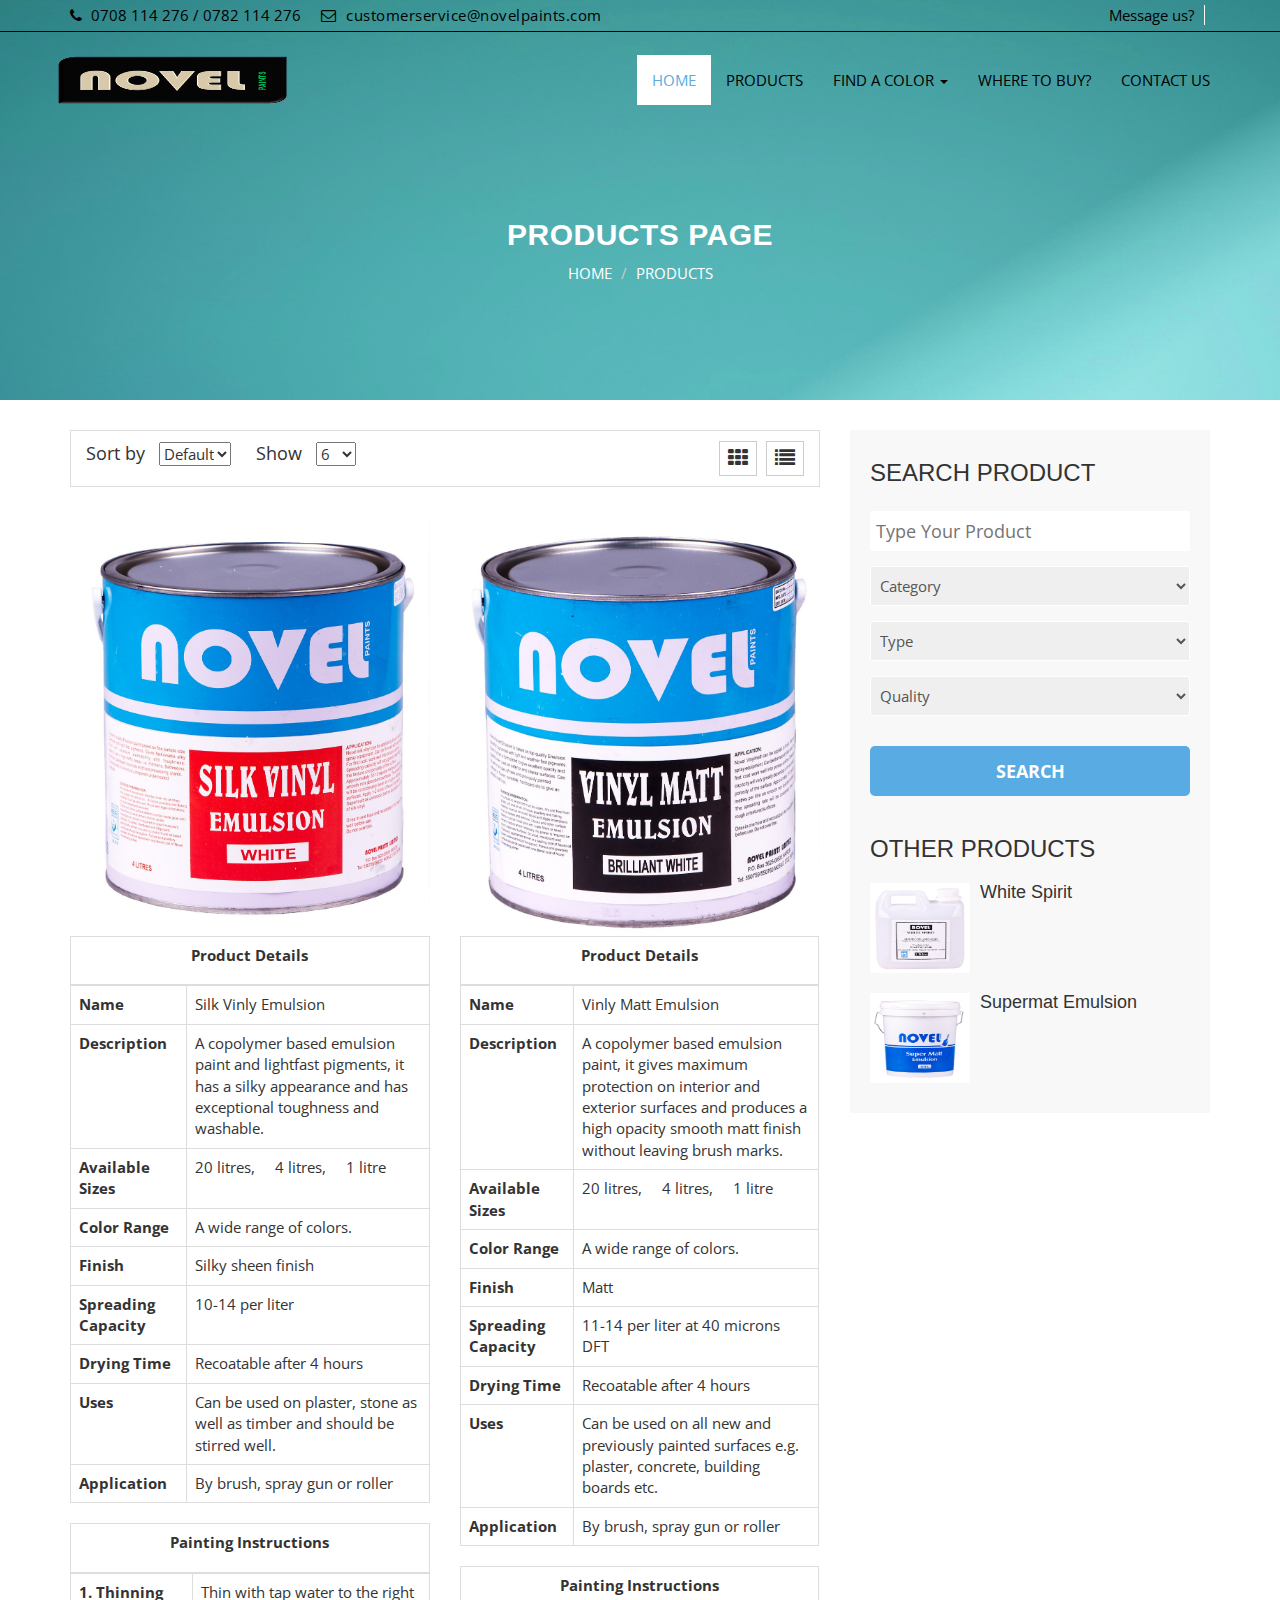
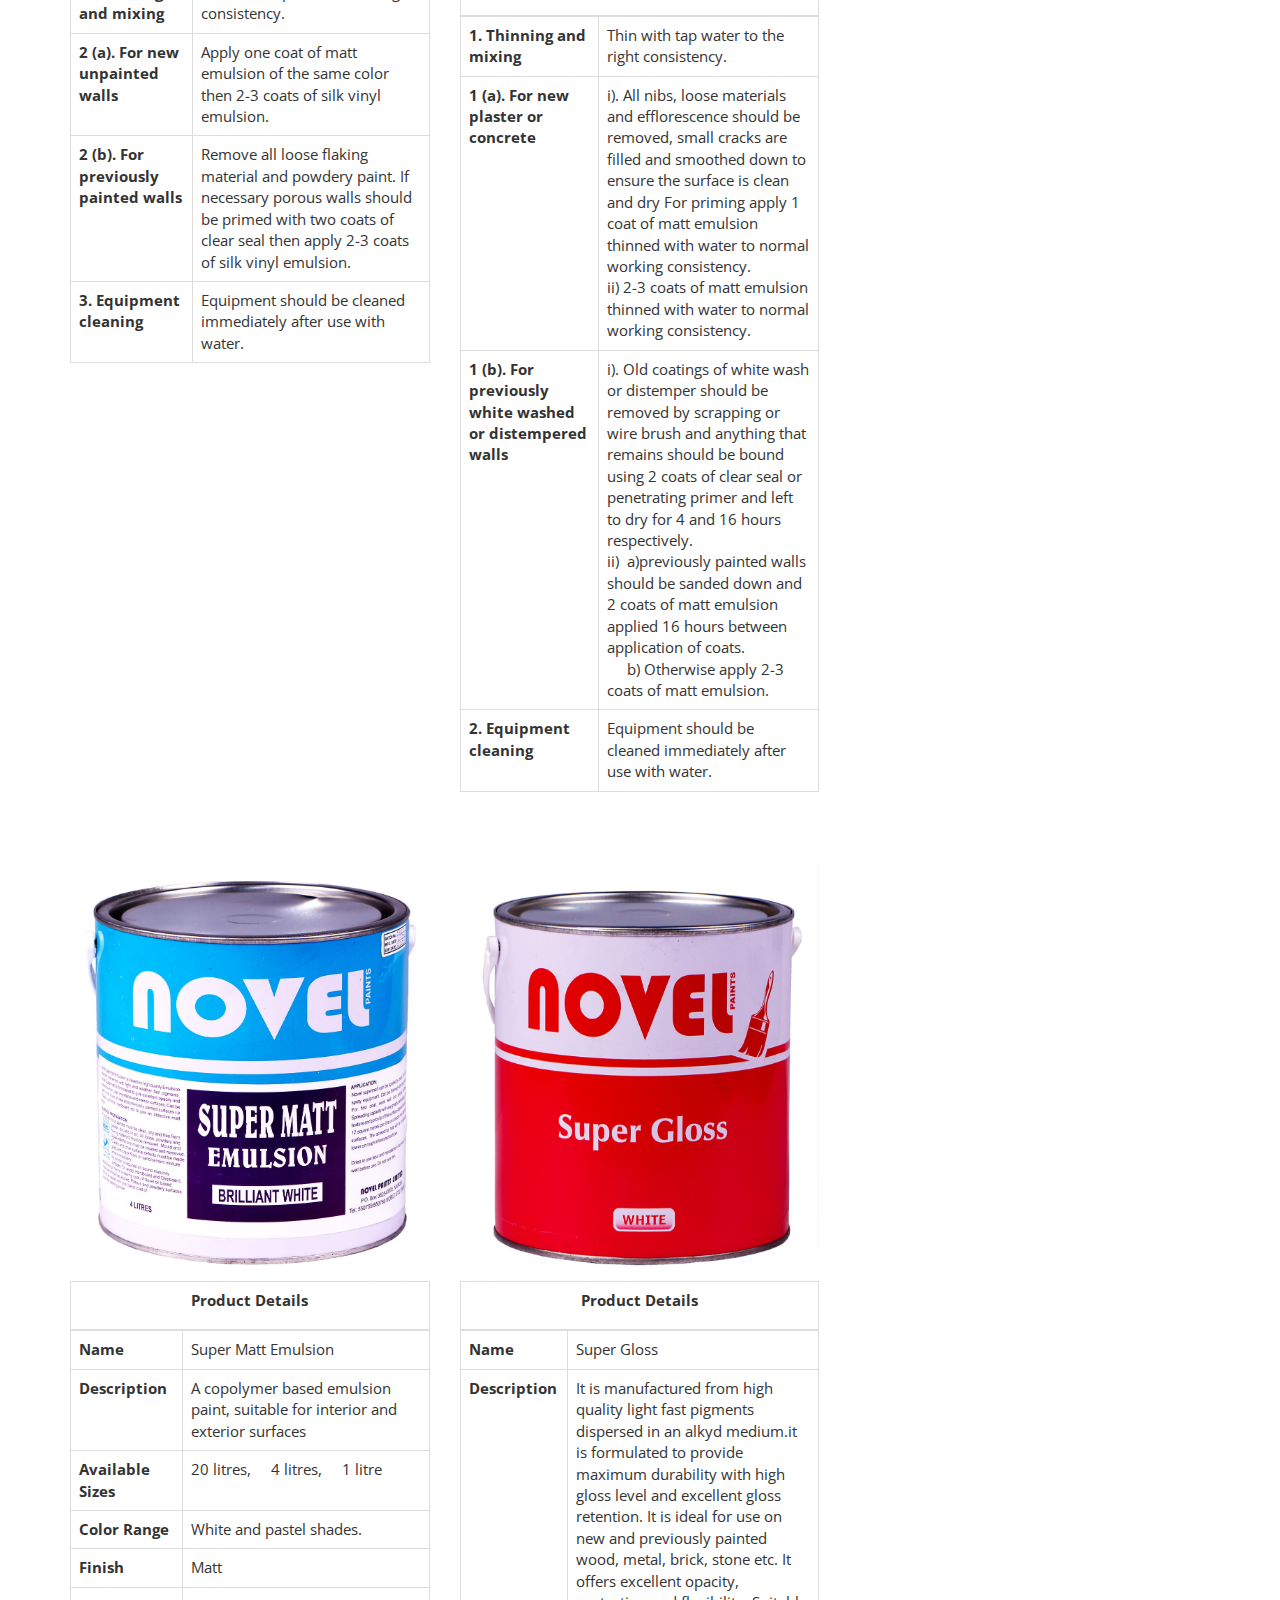
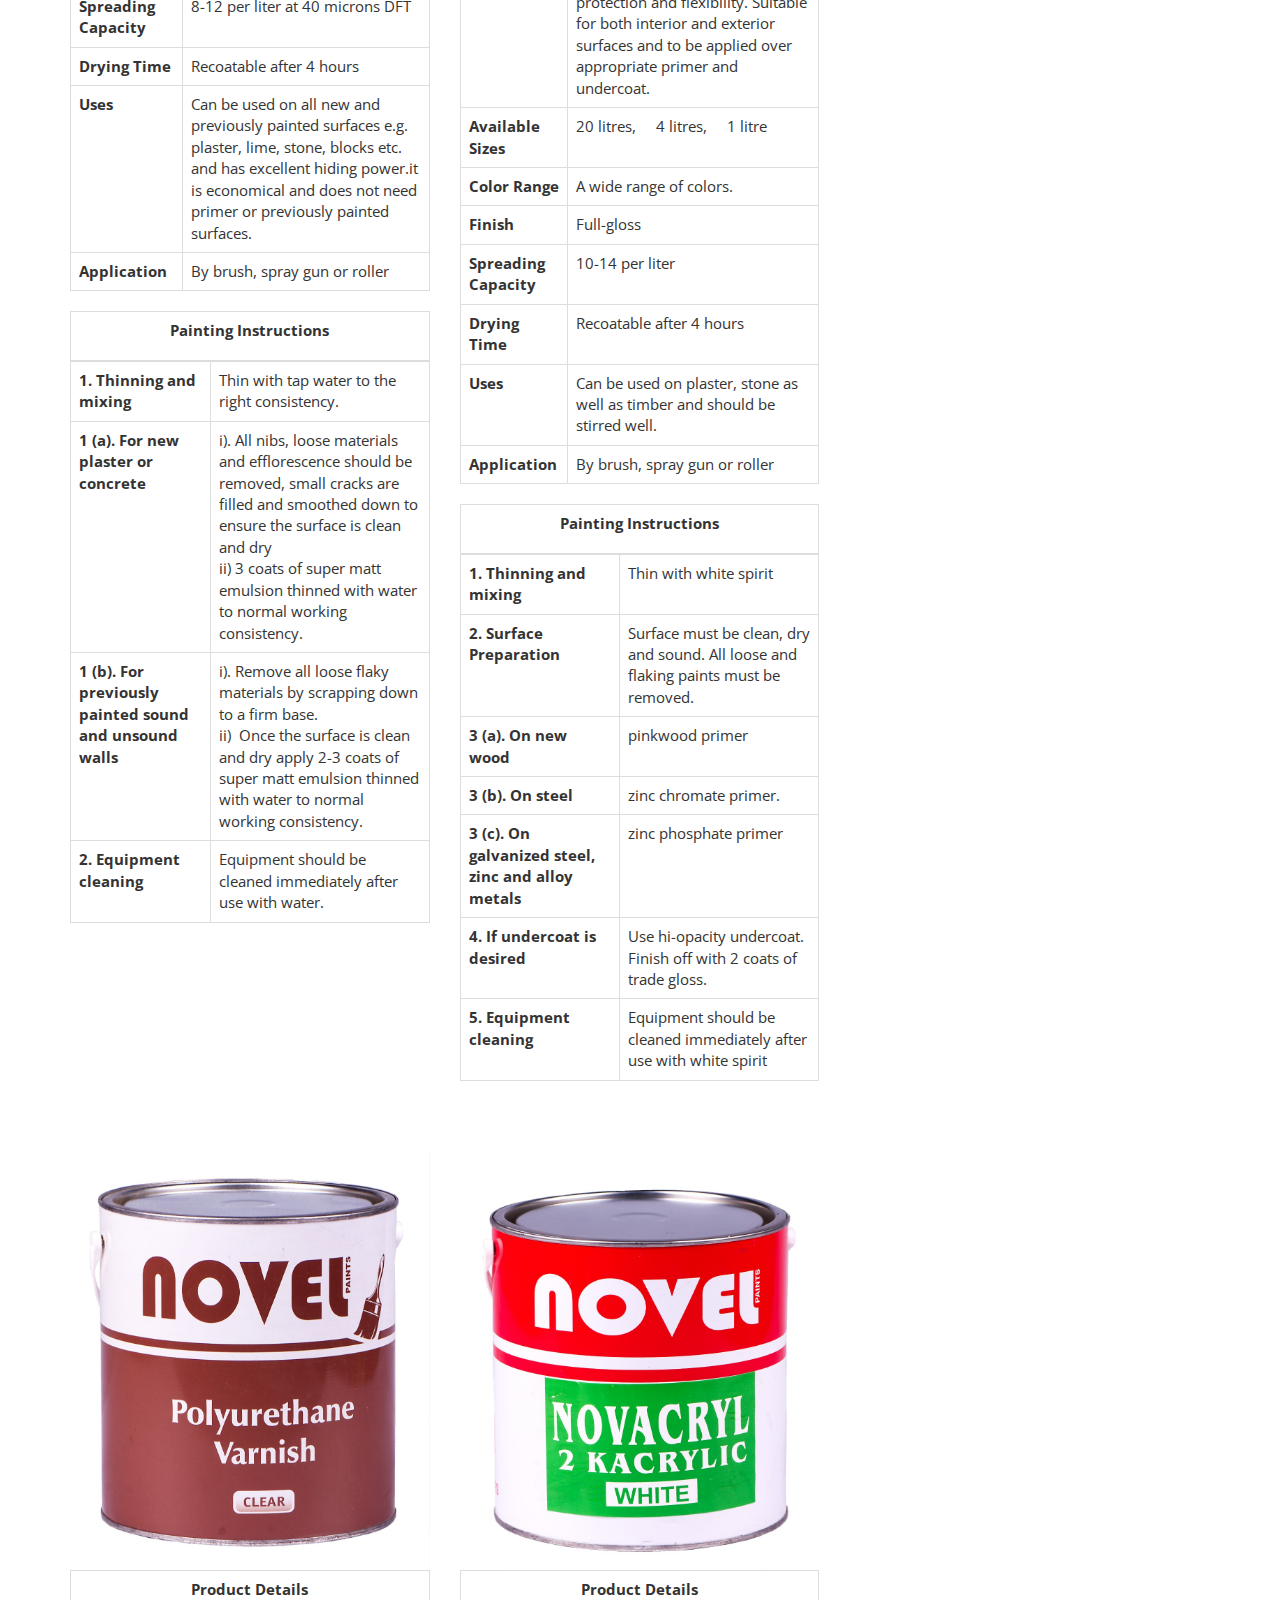
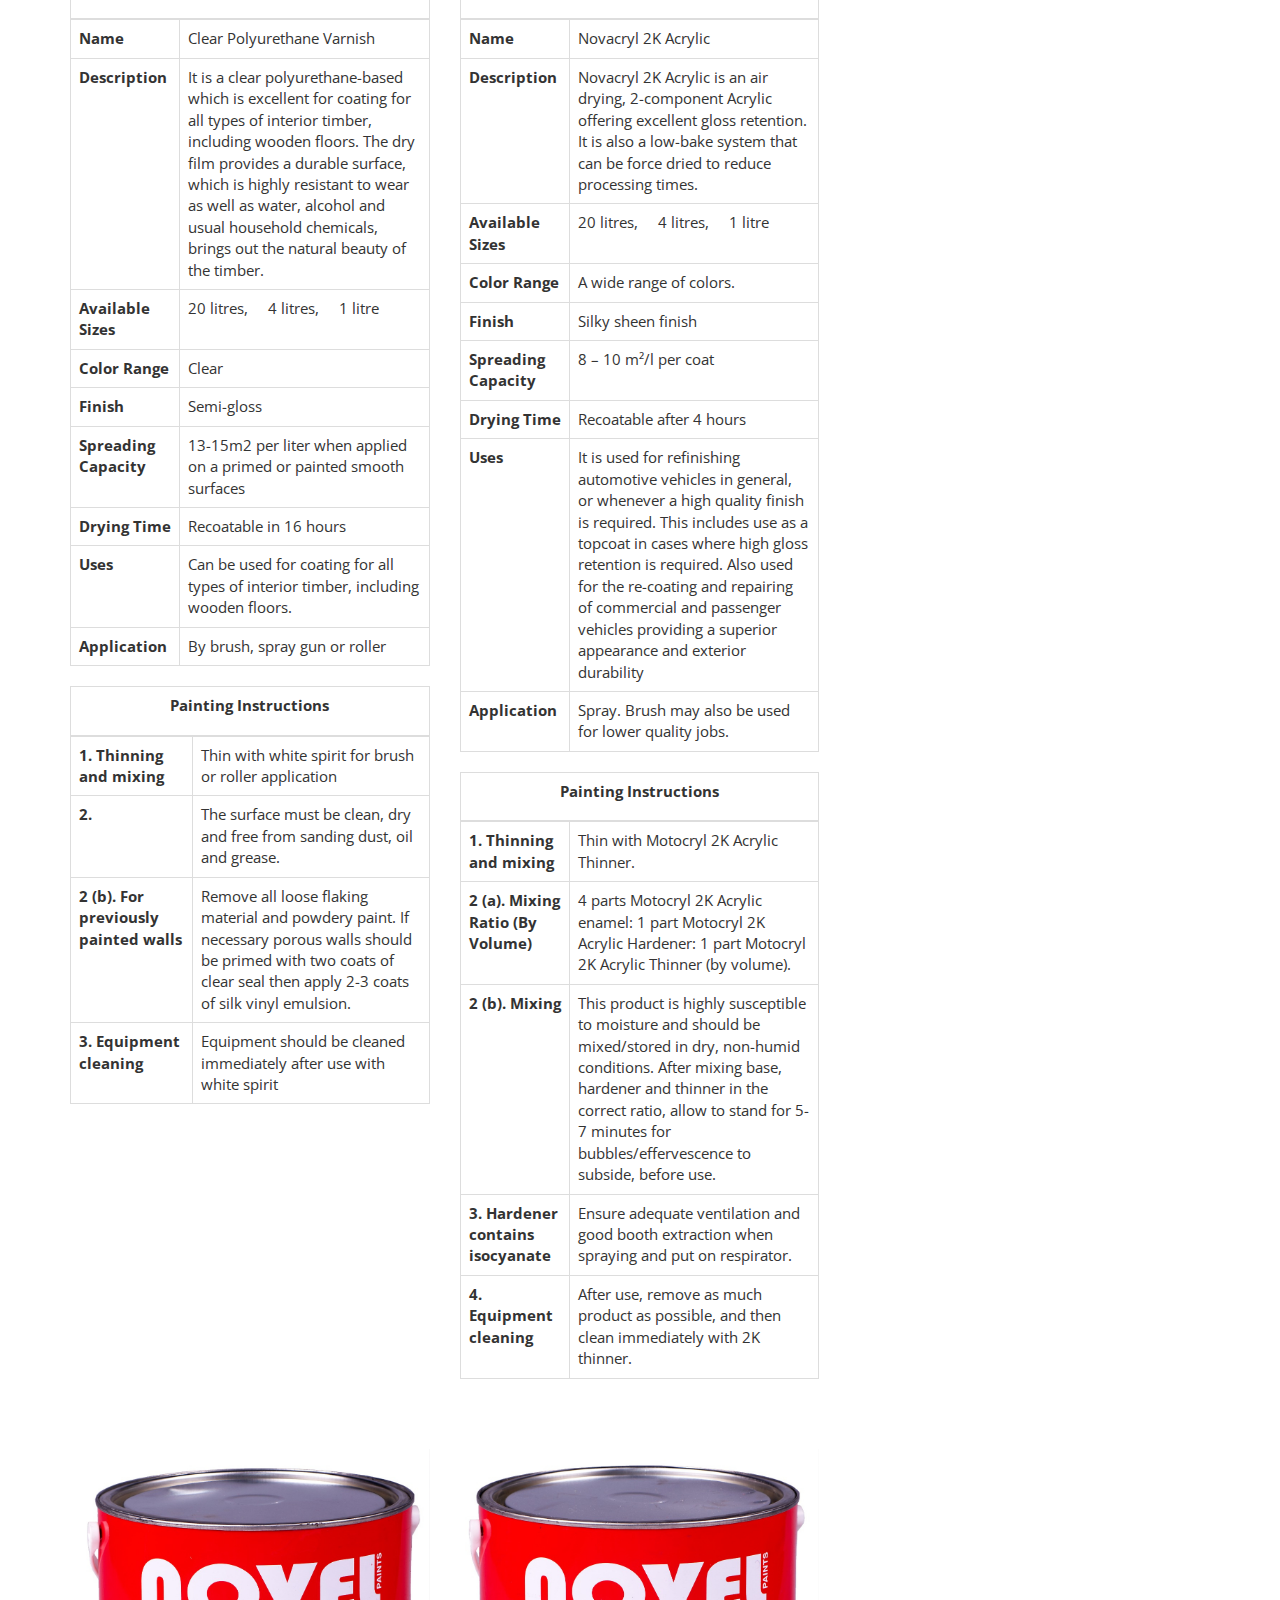
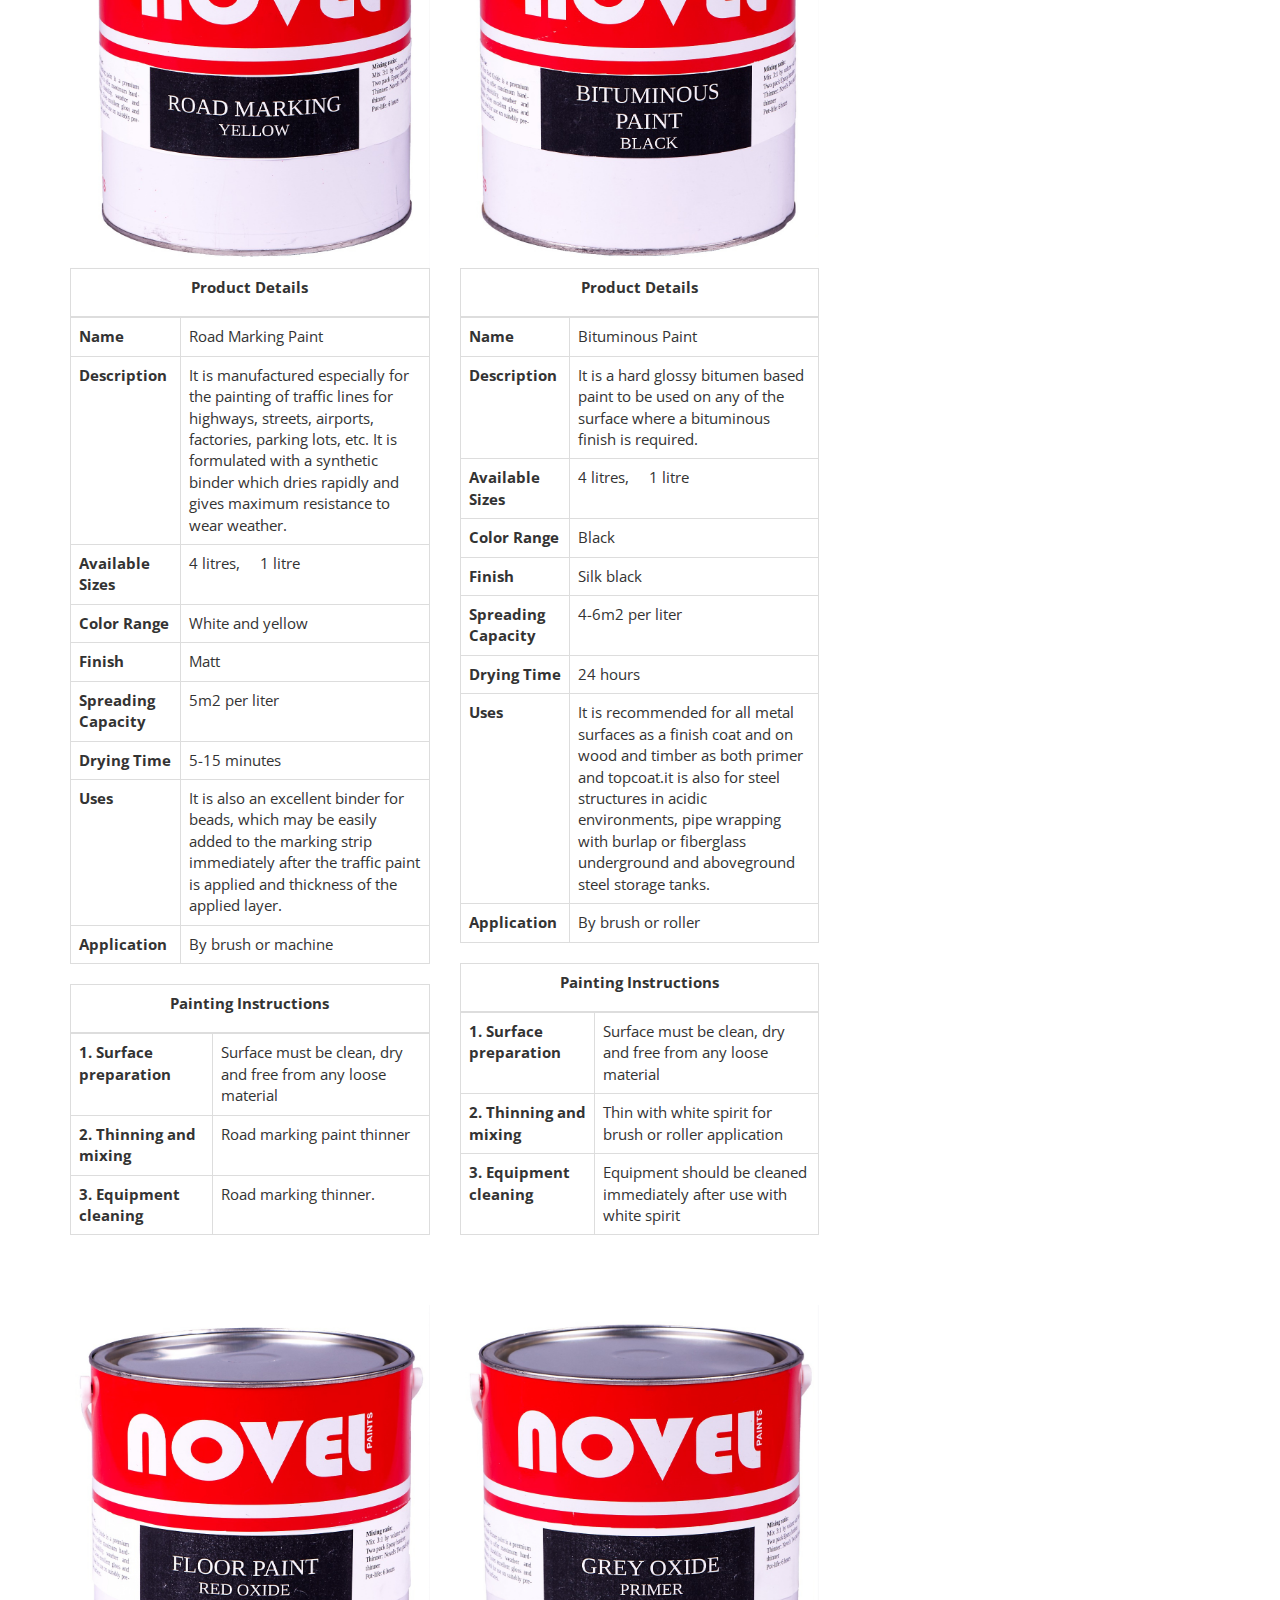
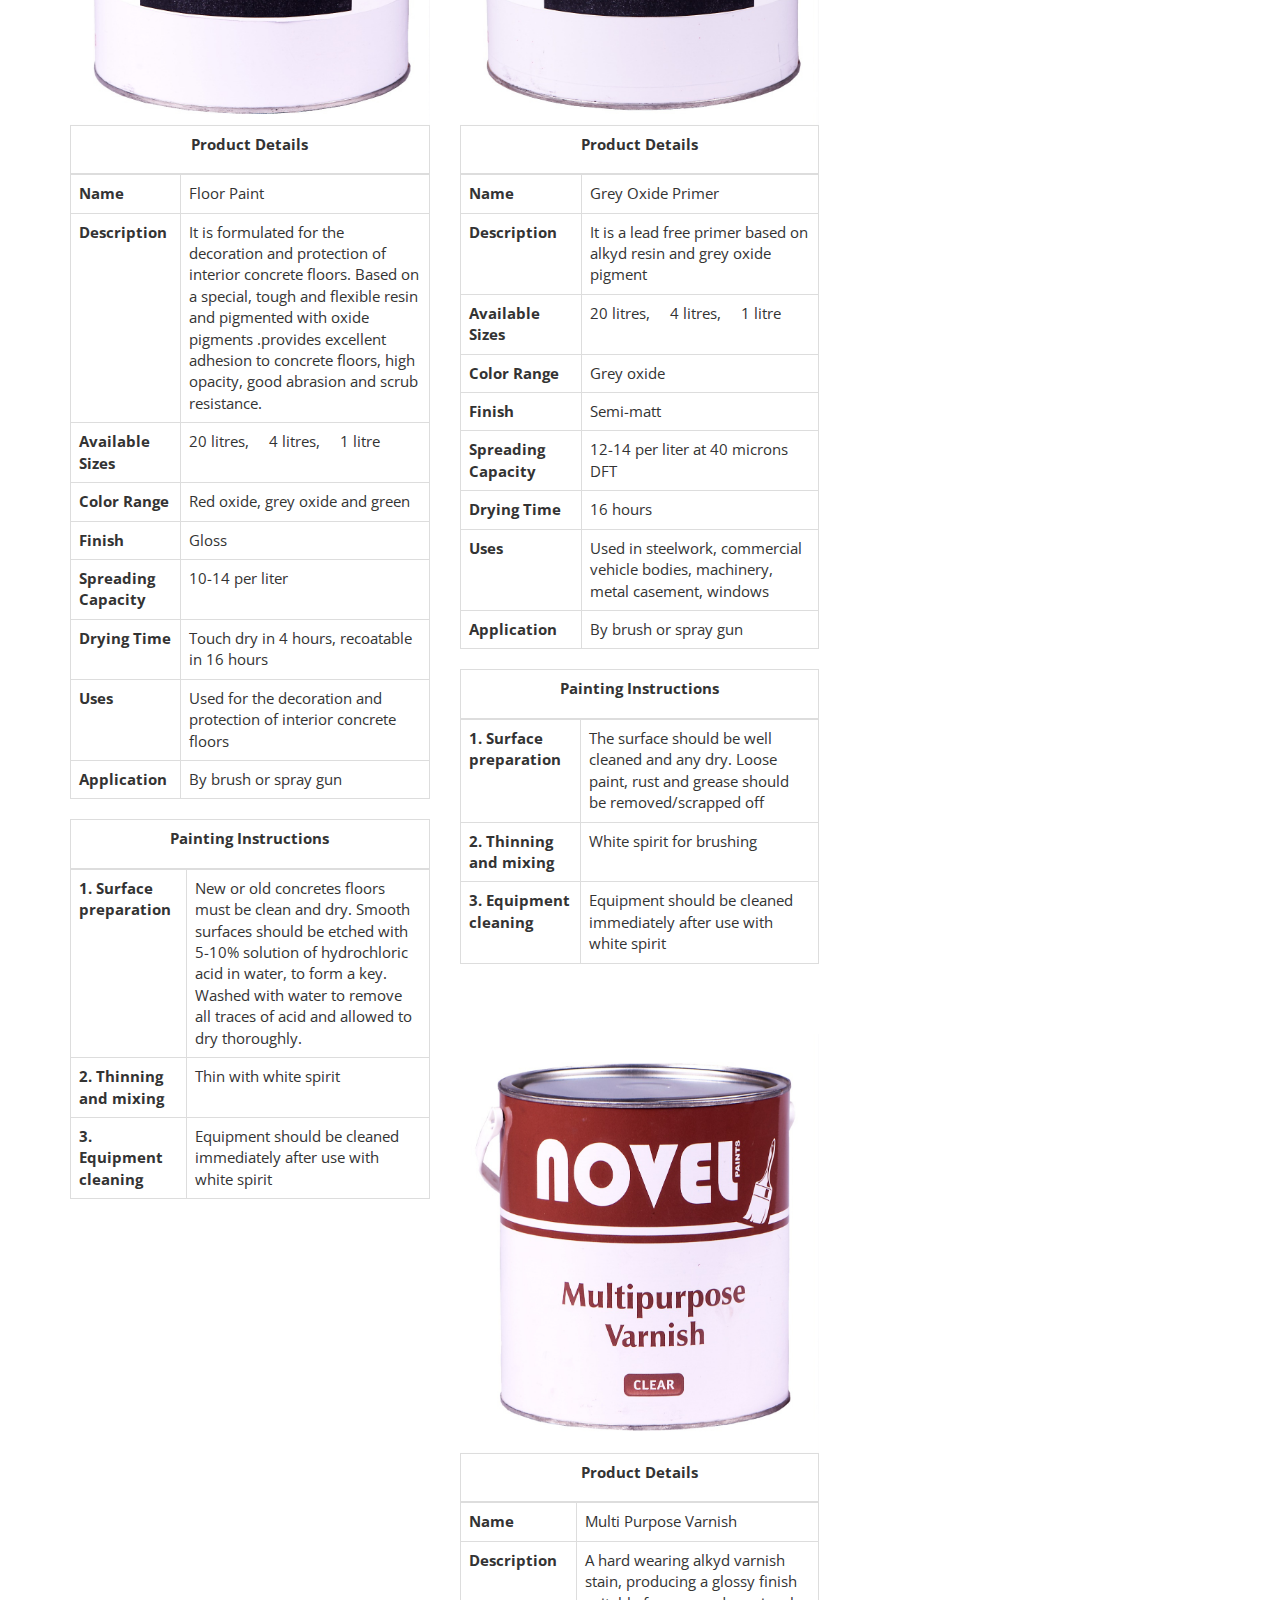
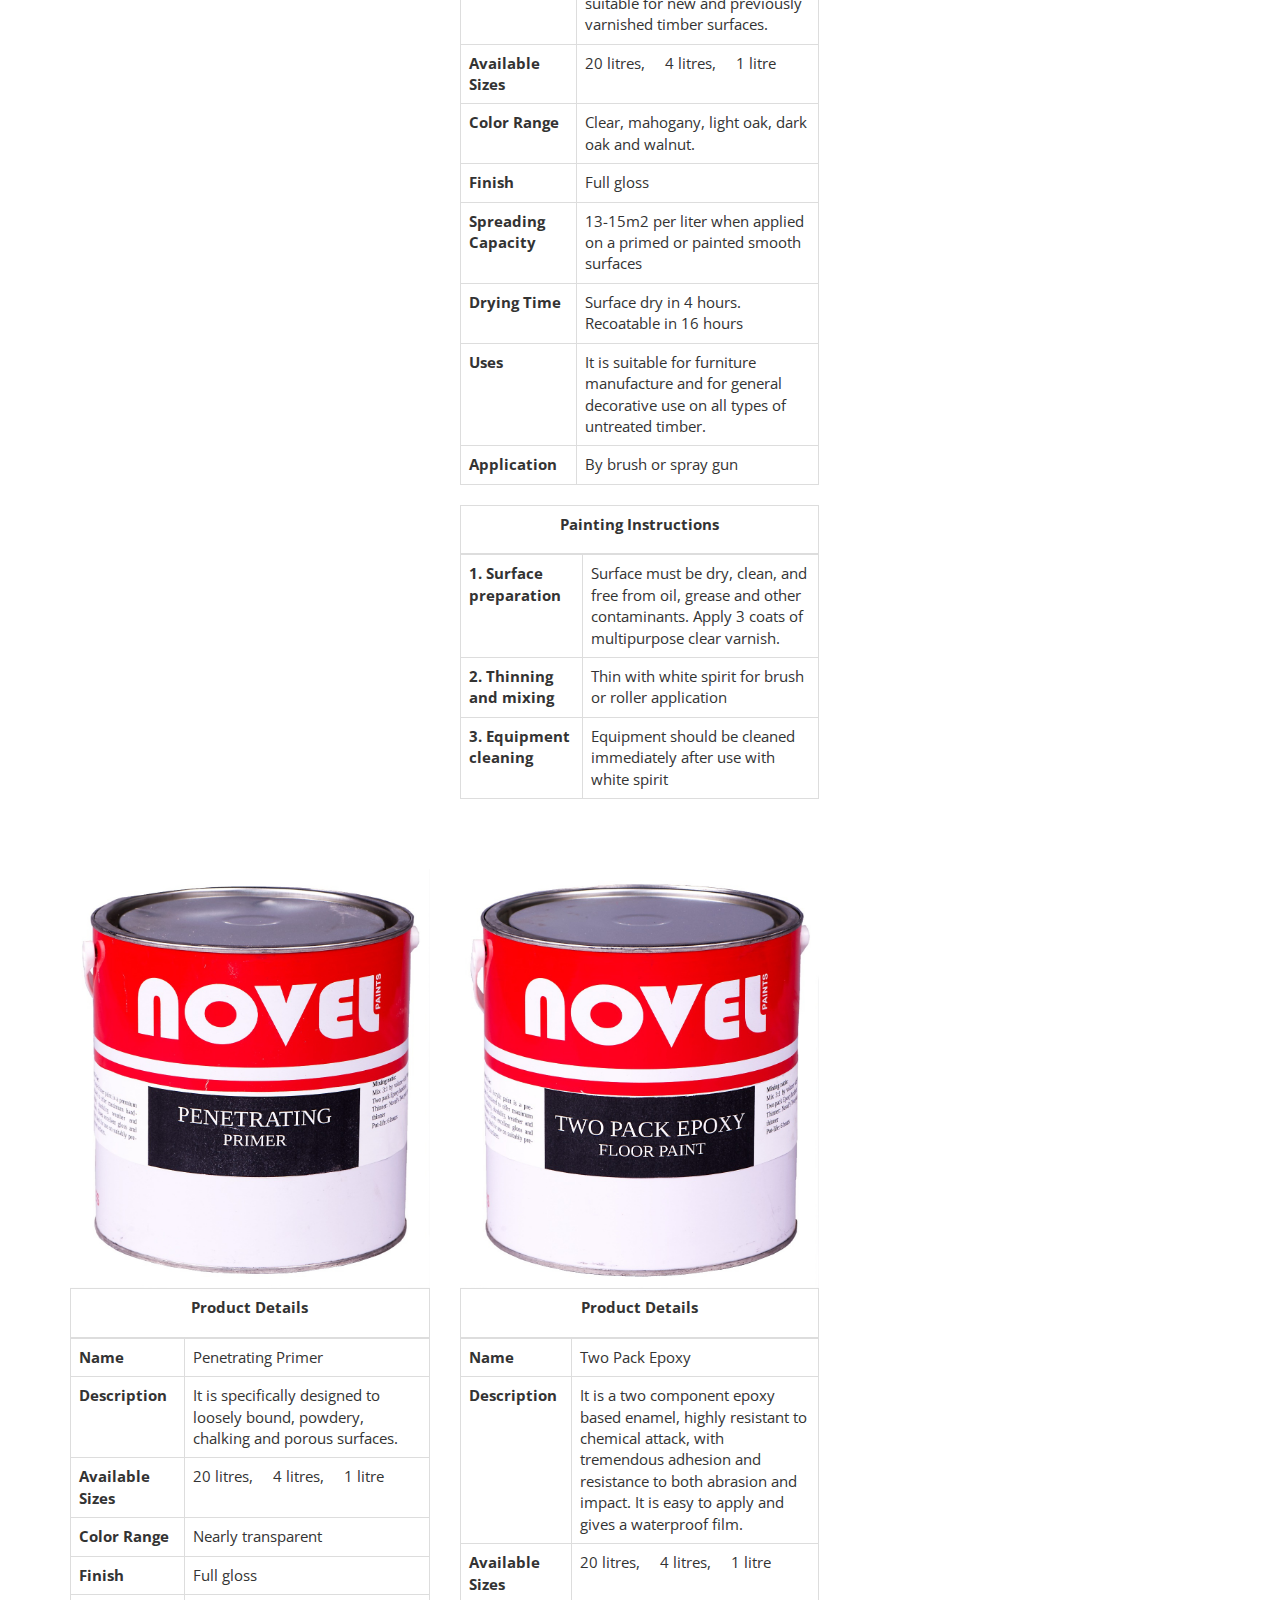
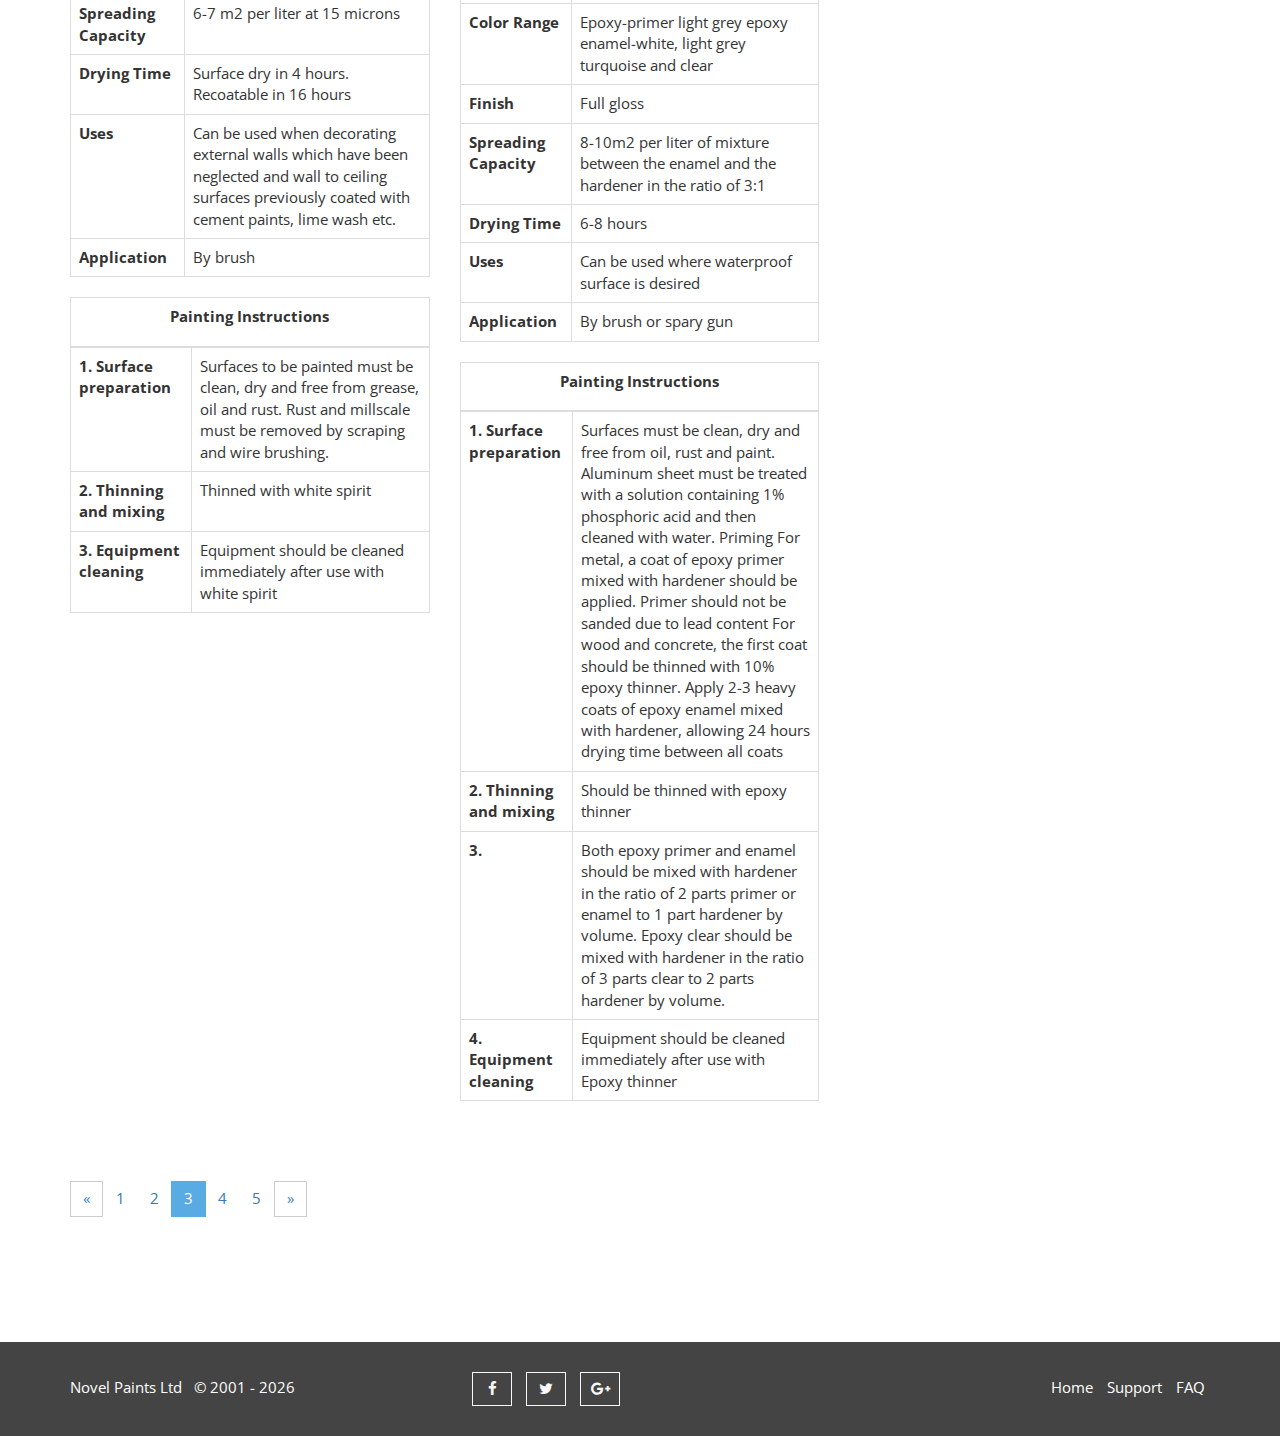
<file: products.html>
<!DOCTYPE html>
<html lang="en">
  <head>
    <meta charset="utf-8">
    <meta http-equiv="X-UA-Compatible" content="IE=edge">
    <meta name="viewport" content="width=device-width, initial-scale=1">    
    <title>Novel Paints | Products</title>

    <!-- Favicon -->
    <link rel="shortcut icon" href="img/favicon.ico" type="image/x-icon">
    
    
    <!-- Font awesome -->
    <link href="css/font-awesome.css" rel="stylesheet">
    <!-- Bootstrap -->
    <link href="css/bootstrap.css" rel="stylesheet">   
    <!-- slick slider -->
    <link rel="stylesheet" type="text/css" href="css/slick.css">
    <!-- price picker slider -->
    <link rel="stylesheet" type="text/css" href="css/nouislider.css">
    <!-- Fancybox slider -->
    <link rel="stylesheet" href="css/jquery.fancybox.css" type="text/css" media="screen" /> 
    <!-- Theme color -->
    <link id="switcher" href="css/theme-color/default-theme.css" rel="stylesheet">     

    <!-- Main style sheet -->
    <link href="css/style.css" rel="stylesheet">    

   
    <!-- Google Font -->
    <link href='https://fonts.googleapis.com/css?family=Vollkorn' rel='stylesheet' type='text/css'>    
    <link href='https://fonts.googleapis.com/css?family=Open+Sans' rel='stylesheet' type='text/css'>
    

    <!-- HTML5 shim and Respond.js for IE8 support of HTML5 elements and media queries -->
    <!-- WARNING: Respond.js doesn't work if you view the page via file:// -->
    <!--[if lt IE 9]>
      <script src="https://oss.maxcdn.com/html5shiv/3.7.2/html5shiv.min.js"></script>
      <script src="https://oss.maxcdn.com/respond/1.4.2/respond.min.js"></script>
    <![endif]-->
  

  </head>
  
  <!--Start of Tawk.to Script-->
<script type="text/javascript">
var Tawk_API=Tawk_API||{}, Tawk_LoadStart=new Date();
(function(){
var s1=document.createElement("script"),s0=document.getElementsByTagName("script")[0];
s1.async=true;
s1.src='https://embed.tawk.to/5d6cd619eb1a6b0be60a7cae/default';
s1.charset='UTF-8';
s1.setAttribute('crossorigin','*');
s0.parentNode.insertBefore(s1,s0);
})();
</script>
<!--End of Tawk.to Script-->
  
  <body class="aa-price-range">   
  <!-- Pre Loader -->
  <div id="aa-preloader-area">
    <!-- <div class="item item-1"></div>
    <div class="item item-2"></div>
    <div class="item item-3"></div>
    <div class="item item-4"></div> -->
    <div class="pulse"></div>
  </div>
  <!-- SCROLL TOP BUTTON -->
    <a class="scrollToTop" href="#"><i class="fa fa-angle-double-up"></i></a>
  <!-- END SCROLL TOP BUTTON -->


  <!-- Start header section -->
  <header id="aa-header">  
    <div class="container">
      <div class="row">
        <div class="col-md-12">
          <div class="aa-header-area">
            <div class="row">
              <div class="col-md-6 col-sm-6 col-xs-6">
                <div class="aa-header-left">
                  <div class="aa-telephone-no">
                    <span class="fa fa-phone"></span>
		    0708 114 276 / 0782 114 276
                  </div>
                  <div class="aa-email hidden-xs">
                    <span class="fa fa-envelope-o"></span> customerservice@novelpaints.com
                  </div>
                </div>              
              </div>
              <div class="col-md-6 col-sm-6 col-xs-6">
                <div class="aa-header-right">
                  <a href="https://www.facebook.com/novelpaintsKe" class="aa-register">Message us?</a>
                </div>
              </div>
            </div>
          </div>
        </div>
      </div>
    </div>
  </header>
  <!-- End header section -->
  <!-- Start menu section -->
  <section id="aa-menu-area">
    <nav class="navbar navbar-default main-navbar" role="navigation">  
      <div class="container">
        <div class="navbar-header">
          <!-- FOR MOBILE VIEW COLLAPSED BUTTON -->
          <button type="button" class="navbar-toggle collapsed" data-toggle="collapse" data-target="#navbar" aria-expanded="false" aria-controls="navbar">
            <span class="sr-only">Toggle navigation</span>
            <span class="icon-bar"></span>
            <span class="icon-bar"></span>
            <span class="icon-bar"></span>
          </button>
          <!-- LOGO -->                                               
          <!-- Text based logo -->
          <!-- <a class="navbar-brand aa-logo" href="index.html"> Home <span>Products</span></a> -->
          <!-- Image based logo -->
          <a class="navbar-brand aa-logo-img" href="index.html"><img src="img/logo.png" alt="logo"></a>                    
        </div>
        <div id="navbar" class="navbar-collapse collapse">
          <ul id="top-menu" class="nav navbar-nav navbar-right aa-main-nav">
            <li class="active"><a href="index.html">HOME</a></li>
            <li><a href="products.html">PRODUCTS</a></li>
             <li class="dropdown">
              <a class="dropdown-toggle" data-toggle="dropdown" href="color_palette.html">FIND A COLOR <span class="caret"></span></a>
              <ul class="dropdown-menu" role="menu">                
                <li><a href="color_palette.html">COLOR PALETTE</a></li>
                <!--<li><a href="color_chart.html">COLOR CHART</a></li>-->                                            
              </ul>
            </li>
            <!-- <li><a href="our_works.html">OUR WORKS</a></li> -->
            <li><a href="our_outlets.html">WHERE TO BUY?</a></li>                                          
            <li><a href="contact.html">CONTACT US</a></li>
          </ul>                            
        </div><!--/.nav-collapse -->      
      </div>          
    </nav> 
  </section>
  <!-- End menu section -->

  <!-- Start Proerty header  -->

  <section id="aa-property-header">
    <div class="container">
      <div class="row">
        <div class="col-md-12">
          <div class="aa-property-header-inner">
            <h2>Products Page</h2>
            <ol class="breadcrumb">
            <li><a href="index.html">HOME</a></li>            
            <li class="active">PRODUCTS</li>
          </ol>
          </div>
        </div>
      </div>
    </div>
  </section> 
  <!-- End Proerty header  -->

  <!-- Start Properties  -->
  <section id="aa-properties">
    <div class="container">
      <div class="row">
        <div class="col-md-8">
          <div class="aa-properties-content">
            <!-- start properties content head -->
            <div class="aa-properties-content-head">              
              <div class="aa-properties-content-head-left">
                <form action="" class="aa-sort-form">
                  <label for="">Sort by</label>
                  <select name="">
                    <option value="1" selected="Default">Default</option>
                    <option value="2">Name</option>
                    <option value="3">Price</option>
                    <option value="4">Date</option>
                  </select>
                </form>
                <form action="" class="aa-show-form">
                  <label for="">Show</label>
                  <select name="">
                    <option value="1" selected="12">6</option>
                    <option value="2">12</option>
                    <option value="3">24</option>
                  </select>
                </form>
              </div>
              <div class="aa-properties-content-head-right">
                <a id="aa-grid-properties" href="#"><span class="fa fa-th"></span></a>
                <a id="aa-list-properties" href="#"><span class="fa fa-list"></span></a>
              </div>            
            </div>
            <!-- Start properties content body -->
            <div class="aa-properties-content-body">
              <ul class="aa-properties-nav">
                <li>
                  <article class="aa-properties-item">
                  <div style="display: flex; justify-content: center;">
                    <a class="aa-properties-item-img" href="#">
                      <img alt="img" src="img/item/1.jpg">
                    </a>
                    </div>

                  <table class="table table-bordered">
		  <thead>
		    <tr>
		      <th scope="col" colspan="2"> <p align="center">Product Details</p> </th>
		    </tr>
		  </thead>
		  <tbody>
		    <tr>
		      <th scope="row">Name</th>
		      <td>Silk Vinly Emulsion</td>
		    </tr>
		    <tr>
		      <th scope="row">Description</th>
		      <td>A copolymer based emulsion paint and lightfast pigments, it has a silky appearance and has exceptional toughness and washable. </td>
		    </tr>
		    <tr>
		      <th scope="row">Available Sizes</th>
		      <td>20 litres, &nbsp; &nbsp; 4 litres, &nbsp; &nbsp; 1 litre</td>
		    </tr>
		    <tr>
		      <th scope="row">Color Range</th>
		      <td>A wide range of colors.</td>
		    </tr>
		    <tr>
		      <th scope="row">Finish</th>
		      <td colspan="2">Silky sheen finish</td>
		    </tr>
		    <tr>
		      <th scope="row">Spreading Capacity</th>
		      <td colspan="2">10-14 per liter </td>
		    </tr>
		    <tr>
		      <th scope="row">Drying Time</th>
		      <td colspan="2">Recoatable after 4 hours </td>
		    </tr>
		    <tr>
		      <th scope="row">Uses</th>
		      <td colspan="2">Can be used on plaster, stone as well as timber and should be stirred well.</td>
		    </tr>
		    <tr>
		      <th scope="row">Application</th>
		      <td colspan="2">By brush, spray gun or roller</td>
		    </tr>
		  </tbody>
		</table>
		<table class="table table-bordered">
		  <thead>
		    <tr>
		      <th scope="col" colspan="2"> <p align="center">Painting Instructions</p> </th>
		    </tr>
		  </thead>
		  <tbody>
		    <tr>
		      <th scope="row">1. Thinning and mixing</th>
		      <td>Thin with tap water to the right consistency.</td>
		    </tr>
		    <tr>
		      <th scope="row">2 (a). For new unpainted walls</th>
		      <td> Apply one coat of matt emulsion of the same color then 2-3 coats of silk vinyl emulsion.</td>
		    </tr>
		    <tr>
		      <th scope="row">2 (b). For previously painted walls</th>
		      <td>  Remove all loose flaking material and powdery paint. If necessary porous walls should be primed with two coats of clear seal then apply 2-3 coats of silk vinyl emulsion.</td>
		    </tr>
		    <tr>
		      <th scope="row">3. Equipment cleaning</th>
		      <td> Equipment should be cleaned immediately after use with water.</td>
		    </tr>
		   </tbody>
		   </table>
		   </article>
                </li>
                <li>
                  <article class="aa-properties-item">
                  <div style="display: flex; justify-content: center;">
                    <a class="aa-properties-item-img" href="#">
                      <img alt="img" src="img/item/2.jpg">
                    </a>
                    </div>

                  <table class="table table-bordered">
		  <thead>
		    <tr>
		      <th scope="col" colspan="2"> <p align="center">Product Details</p> </th>
		    </tr>
		  </thead>
		  <tbody>
		    <tr>
		      <th scope="row">Name</th>
		      <td>Vinly Matt Emulsion</td>
		    </tr>
		    <tr>
		      <th scope="row">Description</th>
		      <td>A copolymer based emulsion paint, it gives maximum protection on interior and exterior surfaces and produces a high opacity smooth matt finish without leaving brush marks.</td>
		    </tr>
		    <tr>
		      <th scope="row">Available Sizes</th>
		      <td>20 litres, &nbsp; &nbsp; 4 litres, &nbsp; &nbsp; 1 litre</td>
		    </tr>
		    <tr>
		      <th scope="row">Color Range</th>
		      <td>A wide range of colors.</td>
		    </tr>
		    <tr>
		      <th scope="row">Finish</th>
		      <td colspan="2">Matt</td>
		    </tr>
		    <tr>
		      <th scope="row">Spreading Capacity</th>
		      <td colspan="2">11-14 per liter at 40 microns DFT</td>
		    </tr>
		    <tr>
		      <th scope="row">Drying Time</th>
		      <td colspan="2">Recoatable after 4 hours </td>
		    </tr>
		    <tr>
		      <th scope="row">Uses</th>
		      <td colspan="2">Can be used on all new and previously painted surfaces e.g. plaster, concrete, building boards etc.</td>
		    </tr>
		    <tr>
		      <th scope="row">Application</th>
		      <td colspan="2">By brush, spray gun or roller</td>
		    </tr>
		  </tbody>
		</table>
		<table class="table table-bordered">
		  <thead>
		    <tr>
		      <th scope="col" colspan="2"> <p align="center">Painting Instructions</p> </th>
		    </tr>
		  </thead>
		  <tbody>
		    <tr>
		      <th scope="row">1. Thinning and mixing</th>
		      <td>Thin with tap water to the right consistency.</td>
		    </tr>
		    <tr>
		      <th scope="row">1 (a). For new plaster or concrete </th>
		      <td>i). All nibs, loose materials and efflorescence should be removed, small cracks are filled and smoothed down to ensure the surface is clean and dry
For priming apply 1 coat of matt emulsion thinned with water to normal working consistency. </br>
                        ii) 2-3 coats of matt emulsion thinned with water to normal working consistency.
                    </td>
		    </tr>
		    <tr>
		      <th scope="row">1 (b). For previously white washed or distempered walls </th>
		      <td>i). Old coatings of white wash or distemper should be removed by scrapping or wire brush and anything that remains should be bound using 2 coats of clear seal or penetrating primer and left to dry for  4 and 16 hours respectively. </br>
		      ii)&nbsp; a)previously painted walls should be sanded down and 2 coats of matt emulsion applied 16 hours between application of coats.</br>
                          &nbsp; &nbsp; &nbsp;b) Otherwise apply 2-3 coats of matt emulsion. 
                    </td>
		    </tr>
		    <tr>
		      <th scope="row">2. Equipment cleaning</th>
		      <td> Equipment should be cleaned immediately after use with water.</td>
		    </tr>
		   </tbody>
		   </table>
		   </article>
                </li>
                 <li>
                  <article class="aa-properties-item">
                  <div style="display: flex; justify-content: center;">
                    <a class="aa-properties-item-img" href="#">
                      <img alt="img" src="img/item/3.jpg">
                    </a>
                    </div>

                  <table class="table table-bordered">
		  <thead>
		    <tr>
		      <th scope="col" colspan="2"> <p align="center">Product Details</p> </th>
		    </tr>
		  </thead>
		  <tbody>
		    <tr>
		      <th scope="row">Name</th>
		      <td>Super Matt Emulsion</td>
		    </tr>
		    <tr>
		      <th scope="row">Description</th>
		      <td>A copolymer based emulsion paint, suitable for interior and exterior surfaces</td>
		    </tr>
		    <tr>
		      <th scope="row">Available Sizes</th>
		      <td>20 litres, &nbsp; &nbsp; 4 litres, &nbsp; &nbsp; 1 litre</td>
		    </tr>
		    <tr>
		      <th scope="row">Color Range</th>
		      <td>White and pastel shades.</td>
		    </tr>
		    <tr>
		      <th scope="row">Finish</th>
		      <td colspan="2">Matt</td>
		    </tr>
		    <tr>
		      <th scope="row">Spreading Capacity</th>
		      <td colspan="2">8-12 per liter at 40 microns DFT </td>
		    </tr>
		    <tr>
		      <th scope="row">Drying Time</th>
		      <td colspan="2">Recoatable after 4 hours </td>
		    </tr>
		    <tr>
		      <th scope="row">Uses</th>
		      <td colspan="2">Can be used on all new and previously painted surfaces e.g. plaster, lime, stone, blocks etc. and has excellent hiding power.it is economical and does not need primer or previously painted surfaces.</td>
		    </tr>
		    <tr>
		      <th scope="row">Application</th>
		      <td colspan="2">By brush, spray gun or roller</td>
		    </tr>
		  </tbody>
		</table>
		<table class="table table-bordered">
		  <thead>
		    <tr>
		      <th scope="col" colspan="2"> <p align="center">Painting Instructions</p> </th>
		    </tr>
		  </thead>
		  <tbody>
		    <tr>
		      <th scope="row">1. Thinning and mixing</th>
		      <td>Thin with tap water to the right consistency.</td>
		    </tr>
		    <tr>
		      <th scope="row">1 (a). For new plaster or concrete </th>
		      <td>i). All nibs, loose materials and efflorescence should be removed, small cracks are filled and smoothed down to ensure the surface is clean and dry </br>
                        ii) 3 coats of super matt emulsion thinned with water to normal working consistency.
                    </td>
		    </tr>
		    <tr>
		      <th scope="row">1 (b). For previously painted sound and unsound walls </th>
		      <td>i). Remove all loose flaky materials by scrapping down to a firm base.</br>
		      ii)&nbsp; Once the surface is clean and dry apply 2-3 coats of super matt emulsion thinned with water to normal working consistency.</br>
                    </td>
		    </tr>
		    <tr>
		      <th scope="row">2. Equipment cleaning</th>
		      <td> Equipment should be cleaned immediately after use with water.</td>
		    </tr>
		   </tbody>
		   </table>
		   </article>
                </li>
                 <li>
                  <article class="aa-properties-item">
                  <div style="display: flex; justify-content: center;">
                    <a class="aa-properties-item-img" href="#">
                      <img alt="img" src="img/item/4.jpg">
                    </a>
                    </div>

                  <table class="table table-bordered">
		  <thead>
		    <tr>
		      <th scope="col" colspan="2"> <p align="center">Product Details</p> </th>
		    </tr>
		  </thead>
		  <tbody>
		    <tr>
		      <th scope="row">Name</th>
		      <td>Super Gloss</td>
		    </tr>
		    <tr>
		      <th scope="row">Description</th>
		      <td>It is manufactured from high quality light fast pigments dispersed in an alkyd medium.it is formulated to provide maximum durability with high gloss level and excellent gloss retention. It is ideal for use on new and previously painted wood, metal, brick, stone etc. It offers excellent opacity, protection and flexibility. Suitable for both interior and exterior surfaces and to be applied over appropriate primer and undercoat.</td>
		    </tr>
		    <tr>
		      <th scope="row">Available Sizes</th>
		      <td>20 litres, &nbsp; &nbsp; 4 litres, &nbsp; &nbsp; 1 litre</td>
		    </tr>
		    <tr>
		      <th scope="row">Color Range</th>
		      <td>A wide range of colors.</td>
		    </tr>
		    <tr>
		      <th scope="row">Finish</th>
		      <td colspan="2">Full-gloss</td>
		    </tr>
		    <tr>
		      <th scope="row">Spreading Capacity</th>
		      <td colspan="2">10-14 per liter </td>
		    </tr>
		    <tr>
		      <th scope="row">Drying Time</th>
		      <td colspan="2">Recoatable after 4 hours </td>
		    </tr>
		    <tr>
		      <th scope="row">Uses</th>
		      <td colspan="2">Can be used on plaster, stone as well as timber and should be stirred well.</td>
		    </tr>
		    <tr>
		      <th scope="row">Application</th>
		      <td colspan="2">By brush, spray gun or roller</td>
		    </tr>
		  </tbody>
		</table>
		<table class="table table-bordered">
		  <thead>
		    <tr>
		      <th scope="col" colspan="2"> <p align="center">Painting Instructions</p> </th>
		    </tr>
		  </thead>
		  <tbody>
		    <tr>
		      <th scope="row">1. Thinning and mixing</th>
		      <td>Thin with white spirit</td>
		    </tr>
		    <tr>
		      <th scope="row">2. Surface Preparation</th>
		      <td> Surface must be clean, dry and sound. All loose and flaking paints must be removed.</td>
		    </tr>
		    <tr>
		      <th scope="row">3 (a). On new wood</th>
		      <td> pinkwood primer</td>
		    </tr>
		    <tr>
		      <th scope="row">3 (b). On steel</th>
		      <td> zinc chromate primer.</td>
		    </tr>
		    <tr>
		      <th scope="row">3 (c). On galvanized steel, zinc and alloy metals</th>
		      <td> zinc phosphate primer</td>
		    </tr>
		    <tr>
		      <th scope="row">4. If undercoat is desired</th>
		      <td>Use hi-opacity undercoat. Finish off with 2 coats of trade gloss.</td>
		    </tr>
		    <tr>
		      <th scope="row">5. Equipment cleaning</th>
		      <td> Equipment should be cleaned immediately after use with white spirit</td>
		    </tr>
		   </tbody>
		   </table>
		   </article>
                </li>
                 <li>
                  <article class="aa-properties-item">
                  <div style="display: flex; justify-content: center;">
                    <a class="aa-properties-item-img" href="#">
                      <img alt="img" src="img/item/5.jpg">
                    </a>
                    </div>

                  <table class="table table-bordered">
		  <thead>
		    <tr>
		      <th scope="col" colspan="2"> <p align="center">Product Details</p> </th>
		    </tr>
		  </thead>
		  <tbody>
		    <tr>
		      <th scope="row">Name</th>
		      <td>Clear Polyurethane Varnish</td>
		    </tr>
		    <tr>
		      <th scope="row">Description</th>
		      <td>It is a clear polyurethane-based which is excellent for coating for all types of interior timber, including wooden floors. The dry film provides a durable surface, which is highly resistant to wear as well as water, alcohol and usual household chemicals, brings out the natural beauty of the timber.</td>
		    </tr>
		    <tr>
		      <th scope="row">Available Sizes</th>
		      <td>20 litres, &nbsp; &nbsp; 4 litres, &nbsp; &nbsp; 1 litre</td>
		    </tr>
		    <tr>
		      <th scope="row">Color Range</th>
		      <td>Clear</td>
		    </tr>
		    <tr>
		      <th scope="row">Finish</th>
		      <td colspan="2">Semi-gloss</td>
		    </tr>
		    <tr>
		      <th scope="row">Spreading Capacity</th>
		      <td colspan="2">13-15m2 per liter when applied on a primed or painted smooth surfaces </td>
		    </tr>
		    <tr>
		      <th scope="row">Drying Time</th>
		      <td colspan="2">Recoatable in 16 hours </td>
		    </tr>
		    <tr>
		      <th scope="row">Uses</th>
		      <td colspan="2">Can be used for coating for all types of interior timber, including wooden floors.</td>
		    </tr>
		    <tr>
		      <th scope="row">Application</th>
		      <td colspan="2">By brush, spray gun or roller</td>
		    </tr>
		  </tbody>
		</table>
		<table class="table table-bordered">
		  <thead>
		    <tr>
		      <th scope="col" colspan="2"> <p align="center">Painting Instructions</p> </th>
		    </tr>
		  </thead>
		  <tbody>
		    <tr>
		      <th scope="row">1. Thinning and mixing</th>
		      <td>Thin with white spirit for brush or roller application</td>
		    </tr>
		    <tr>
		      <th scope="row">2.</th>
		      <td> The surface must be clean, dry and free from sanding dust, oil and grease.</td>
		    </tr>
		    <tr>
		      <th scope="row">2 (b). For previously painted walls</th>
		      <td>  Remove all loose flaking material and powdery paint. If necessary porous walls should be primed with two coats of clear seal then apply 2-3 coats of silk vinyl emulsion.</td>
		    </tr>
		    <tr>
		      <th scope="row">3. Equipment cleaning</th>
		      <td> Equipment should be cleaned immediately after use with white spirit</td>
		    </tr>
		   </tbody>
		   </table>
		   </article>
                </li>
                 <li>
                  <article class="aa-properties-item">
                  <div style="display: flex; justify-content: center;">
                    <a class="aa-properties-item-img" href="#">
                      <img alt="img" src="img/item/6.jpg">
                    </a>
                    </div>

                  <table class="table table-bordered">
		  <thead>
		    <tr>
		      <th scope="col" colspan="2"> <p align="center">Product Details</p> </th>
		    </tr>
		  </thead>
		  <tbody>
		    <tr>
		      <th scope="row">Name</th>
		      <td>Novacryl 2K Acrylic</td>
		    </tr>
		    <tr>
		      <th scope="row">Description</th>
		      <td>Novacryl 2K Acrylic is an air drying, 2-component Acrylic offering excellent gloss retention. It is also a low-bake system that can be force dried to reduce processing times.</td>
		    </tr>
		    <tr>
		      <th scope="row">Available Sizes</th>
		      <td>20 litres, &nbsp; &nbsp; 4 litres, &nbsp; &nbsp; 1 litre</td>
		    </tr>
		    <tr>
		      <th scope="row">Color Range</th>
		      <td>A wide range of colors.</td>
		    </tr>
		    <tr>
		      <th scope="row">Finish</th>
		      <td colspan="2">Silky sheen finish</td>
		    </tr>
		    <tr>
		      <th scope="row">Spreading Capacity</th>
		      <td colspan="2">8 – 10 m²/l per coat </td>
		    </tr>
		    <tr>
		      <th scope="row">Drying Time</th>
		      <td colspan="2">Recoatable after 4 hours </td>
		    </tr>
		    <tr>
		      <th scope="row">Uses</th>
		      <td colspan="2">It is used for refinishing automotive vehicles in general, or whenever a high quality finish is required. This includes use as a topcoat in cases where high gloss retention is required. Also used for the re-coating and repairing of commercial and passenger vehicles providing a superior appearance and exterior durability</td>
		    </tr>
		    <tr>
		      <th scope="row">Application</th>
		      <td colspan="2">Spray. Brush may also be used for lower quality jobs.</td>
		    </tr>
		  </tbody>
		</table>
		<table class="table table-bordered">
		  <thead>
		    <tr>
		      <th scope="col" colspan="2"> <p align="center">Painting Instructions</p> </th>
		    </tr>
		  </thead>
		  <tbody>
		    <tr>
		      <th scope="row">1. Thinning and mixing</th>
		      <td>Thin with Motocryl 2K Acrylic Thinner.</td>
		    </tr>
		    <tr>
		      <th scope="row">2 (a). Mixing Ratio (By Volume)</th>
		      <td> 4 parts Motocryl 2K Acrylic enamel: 1 part Motocryl 2K Acrylic Hardener: 1 part Motocryl 2K Acrylic Thinner (by volume).</td>
		    </tr>
		    <tr>
		      <th scope="row">2 (b). Mixing</th>
		      <td>  This product is highly susceptible to moisture and should be mixed/stored in dry, non-humid conditions. After mixing base, hardener and thinner in the correct ratio, allow to stand for 5-7 minutes for bubbles/effervescence to subside, before use.</td>
		    </tr>
		    <tr>
		    <tr>
		      <th scope="row">3. Hardener contains isocyanate</th>
		      <td>  Ensure adequate ventilation and good booth extraction when spraying and put on respirator.</td>
		    </tr>
		    <tr>
		      <th scope="row">4. Equipment cleaning</th>
		      <td> After use, remove as much product as possible, and then clean immediately with 2K thinner.</td>
		    </tr>
		   </tbody>
		   </table>
		   </article>
                </li>
                <li>
                  <article class="aa-properties-item">
                  <div style="display: flex; justify-content: center;">
                    <a class="aa-properties-item-img" href="#">
                      <img alt="img" src="img/item/7.jpg">
                    </a>
                    </div>

                  <table class="table table-bordered">
		  <thead>
		    <tr>
		      <th scope="col" colspan="2"> <p align="center">Product Details</p> </th>
		    </tr>
		  </thead>
		  <tbody>
		    <tr>
		      <th scope="row">Name</th>
		      <td>Road Marking Paint</td>
		    </tr>
		    <tr>
		      <th scope="row">Description</th>
		      <td>It is manufactured especially for the painting of traffic lines for highways, streets, airports, factories, parking lots, etc. It is formulated with a synthetic binder which dries rapidly and gives maximum resistance to wear weather.</td>
		    </tr>
		    <tr>
		      <th scope="row">Available Sizes</th>
		      <td>4 litres, &nbsp; &nbsp; 1 litre</td>
		    </tr>
		    <tr>
		      <th scope="row">Color Range</th>
		      <td>White and yellow</td>
		    </tr>
		    <tr>
		      <th scope="row">Finish</th>
		      <td colspan="2">Matt</td>
		    </tr>
		    <tr>
		      <th scope="row">Spreading Capacity</th>
		      <td colspan="2">5m2 per liter</td>
		    </tr>
		    <tr>
		      <th scope="row">Drying Time</th>
		      <td colspan="2">5-15 minutes </td>
		    </tr>
		    <tr>
		      <th scope="row">Uses</th>
		      <td colspan="2">It is also an excellent binder for beads, which may be easily added to the marking strip immediately after the traffic paint is applied and thickness of the applied layer.</td>
		    </tr>
		    <tr>
		      <th scope="row">Application</th>
		      <td colspan="2">By brush or machine</td>
		    </tr>
		  </tbody>
		</table>
		<table class="table table-bordered">
		  <thead>
		    <tr>
		      <th scope="col" colspan="2"> <p align="center">Painting Instructions</p> </th>
		    </tr>
		  </thead>
		  <tbody>
		    <tr>
		      <th scope="row">1. Surface preparation</th>
		      <td>Surface must be clean, dry and free from any loose material</td>
		    </tr>
		    <tr>
		      <th scope="row">2. Thinning and mixing</th>
		      <td>Road marking paint thinner</td>
		    </tr> 
		    <tr>
		      <th scope="row">3. Equipment cleaning</th>
		      <td> Road marking thinner.</td>
		    </tr>
		   </tbody>
		   </table>
		   </article>
                </li>
                <li>
                  <article class="aa-properties-item">
                  <div style="display: flex; justify-content: center;">
                    <a class="aa-properties-item-img" href="#">
                      <img alt="img" src="img/item/8.jpg">
                    </a>
                    </div>

                  <table class="table table-bordered">
		  <thead>
		    <tr>
		      <th scope="col" colspan="2"> <p align="center">Product Details</p> </th>
		    </tr>
		  </thead>
		  <tbody>
		    <tr>
		      <th scope="row">Name</th>
		      <td>Bituminous Paint</td>
		    </tr>
		    <tr>
		      <th scope="row">Description</th>
		      <td>It is a hard glossy bitumen based paint to be used on any of the surface where a bituminous finish is required.</td>
		    </tr>
		    <tr>
		      <th scope="row">Available Sizes</th>
		      <td>4 litres, &nbsp; &nbsp; 1 litre</td>
		    </tr>
		    <tr>
		      <th scope="row">Color Range</th>
		      <td>Black</td>
		    </tr>
		    <tr>
		      <th scope="row">Finish</th>
		      <td colspan="2">Silk black</td>
		    </tr>
		    <tr>
		      <th scope="row">Spreading Capacity</th>
		      <td colspan="2">4-6m2 per liter </td>
		    </tr>
		    <tr>
		      <th scope="row">Drying Time</th>
		      <td colspan="2">24 hours </td>
		    </tr>
		    <tr>
		      <th scope="row">Uses</th>
		      <td colspan="2">It is recommended for all metal surfaces as a finish coat and on wood and timber as both primer and topcoat.it is also for steel structures in acidic environments, pipe wrapping with burlap or fiberglass underground and aboveground steel storage tanks.</td>
		    </tr>
		    <tr>
		      <th scope="row">Application</th>
		      <td colspan="2">By brush or roller</td>
		    </tr>
		  </tbody>
		</table>
		<table class="table table-bordered">
		  <thead>
		    <tr>
		      <th scope="col" colspan="2"> <p align="center">Painting Instructions</p> </th>
		    </tr>
		  </thead>
		  <tbody>
		    <tr>
		      <th scope="row">1. Surface preparation</th>
		      <td>Surface must be clean, dry and free from any loose material</td>
		    </tr>
		    <tr>
		      <th scope="row">2. Thinning and mixing</th>
		      <td>Thin with white spirit for brush or roller application</td>
		    </tr> 
		    <tr>
		      <th scope="row">3. Equipment cleaning</th>
		      <td> Equipment should be cleaned immediately after use with white spirit</td>
		    </tr>
		   </tbody>
		   </table>
		   </article>
                </li>
                <li>
                  <article class="aa-properties-item">
                  <div style="display: flex; justify-content: center;">
                    <a class="aa-properties-item-img" href="#">
                      <img alt="img" src="img/item/9.jpg">
                    </a>
                    </div>

                  <table class="table table-bordered">
		  <thead>
		    <tr>
		      <th scope="col" colspan="2"> <p align="center">Product Details</p> </th>
		    </tr>
		  </thead>
		  <tbody>
		    <tr>
		      <th scope="row">Name</th>
		      <td>Floor Paint</td>
		    </tr>
		    <tr>
		      <th scope="row">Description</th>
		      <td>It is formulated for the decoration and protection of interior concrete floors. Based on a special, tough and flexible resin and pigmented with oxide pigments .provides excellent adhesion to concrete floors, high opacity, good abrasion and scrub resistance.</td>
		    </tr>
		    <tr>
		      <th scope="row">Available Sizes</th>
		      <td>20 litres, &nbsp; &nbsp; 4 litres, &nbsp; &nbsp; 1 litre</td>
		    </tr>
		    <tr>
		      <th scope="row">Color Range</th>
		      <td>Red oxide, grey oxide and green</td>
		    </tr>
		    <tr>
		      <th scope="row">Finish</th>
		      <td colspan="2">Gloss</td>
		    </tr>
		    <tr>
		      <th scope="row">Spreading Capacity</th>
		      <td colspan="2">10-14 per liter </td>
		    </tr>
		    <tr>
		      <th scope="row">Drying Time</th>
		      <td colspan="2">Touch dry in 4 hours, recoatable in 16 hours </td>
		    </tr>
		    <tr>
		      <th scope="row">Uses</th>
		      <td colspan="2">Used for the decoration and protection of interior concrete floors</td>
		    </tr>
		    <tr>
		      <th scope="row">Application</th>
		      <td colspan="2">By brush or spray gun</td>
		    </tr>
		  </tbody>
		</table>
		<table class="table table-bordered">
		  <thead>
		    <tr>
		      <th scope="col" colspan="2"> <p align="center">Painting Instructions</p> </th>
		    </tr>
		  </thead>
		  <tbody>
		    <tr>
		      <th scope="row">1. Surface preparation</th>
		      <td>New or old concretes floors must be clean and dry. Smooth surfaces should be etched with 5-10% solution of hydrochloric acid in water, to form a key. Washed with water to remove all traces of acid and allowed to dry thoroughly. </td>
		    </tr>
		    <tr>
		      <th scope="row">2. Thinning and mixing</th>
		      <td>Thin with white spirit</td>
		    </tr> 
		    <tr>
		      <th scope="row">3. Equipment cleaning</th>
		      <td> Equipment should be cleaned immediately after use with white spirit</td>
		    </tr>
		   </tbody>
		   </table>
		   </article>
                </li>
                <li>
                  <article class="aa-properties-item">
                  <div style="display: flex; justify-content: center;">
                    <a class="aa-properties-item-img" href="#">
                      <img alt="img" src="img/item/10.jpg">
                    </a>
                    </div>

                  <table class="table table-bordered">
		  <thead>
		    <tr>
		      <th scope="col" colspan="2"> <p align="center">Product Details</p> </th>
		    </tr>
		  </thead>
		  <tbody>
		    <tr>
		      <th scope="row">Name</th>
		      <td>Grey Oxide Primer</td>
		    </tr>
		    <tr>
		      <th scope="row">Description</th>
		      <td>It is a lead free primer based on alkyd resin and grey oxide pigment</td>
		    </tr>
		    <tr>
		      <th scope="row">Available Sizes</th>
		      <td>20 litres, &nbsp; &nbsp; 4 litres, &nbsp; &nbsp; 1 litre</td>
		    </tr>
		    <tr>
		      <th scope="row">Color Range</th>
		      <td>Grey oxide</td>
		    </tr>
		    <tr>
		      <th scope="row">Finish</th>
		      <td colspan="2">Semi-matt</td>
		    </tr>
		    <tr>
		      <th scope="row">Spreading Capacity</th>
		      <td colspan="2">12-14 per liter at 40 microns DFT </td>
		    </tr>
		    <tr>
		      <th scope="row">Drying Time</th>
		      <td colspan="2">16 hours </td>
		    </tr>
		    <tr>
		      <th scope="row">Uses</th>
		      <td colspan="2">Used in steelwork, commercial vehicle bodies, machinery, metal casement, windows</td>
		    </tr>
		    <tr>
		      <th scope="row">Application</th>
		      <td colspan="2">By brush or spray gun</td>
		    </tr>
		  </tbody>
		</table>
		<table class="table table-bordered">
		  <thead>
		    <tr>
		      <th scope="col" colspan="2"> <p align="center">Painting Instructions</p> </th>
		    </tr>
		  </thead>
		  <tbody>
		    <tr>
		      <th scope="row">1. Surface preparation</th>
		      <td>The surface should be well cleaned and any dry. Loose paint, rust and grease should be removed/scrapped off </td>
		    </tr>
		    <tr>
		      <th scope="row">2. Thinning and mixing</th>
		      <td>White spirit for brushing</td>
		    </tr> 
		    <tr>
		      <th scope="row">3. Equipment cleaning</th>
		      <td> Equipment should be cleaned immediately after use with white spirit</td>
		    </tr>
		   </tbody>
		   </table>
		   </article>
                </li>
                <li>
                  <article class="aa-properties-item">
                  <div style="display: flex; justify-content: center;">
                    <a class="aa-properties-item-img" href="#">
                      <img alt="img" src="img/item/11.jpg">
                    </a>
                    </div>

                  <table class="table table-bordered">
		  <thead>
		    <tr>
		      <th scope="col" colspan="2"> <p align="center">Product Details</p> </th>
		    </tr>
		  </thead>
		  <tbody>
		    <tr>
		      <th scope="row">Name</th>
		      <td>Multi Purpose Varnish</td>
		    </tr>
		    <tr>
		      <th scope="row">Description</th>
		      <td>A hard wearing alkyd varnish stain, producing a glossy finish suitable for new and previously varnished timber surfaces.</td>
		    </tr>
		    <tr>
		      <th scope="row">Available Sizes</th>
		      <td>20 litres, &nbsp; &nbsp; 4 litres, &nbsp; &nbsp; 1 litre</td>
		    </tr>
		    <tr>
		      <th scope="row">Color Range</th>
		      <td>Clear, mahogany, light oak, dark oak and walnut.</td>
		    </tr>
		    <tr>
		      <th scope="row">Finish</th>
		      <td colspan="2">Full gloss</td>
		    </tr>
		    <tr>
		      <th scope="row">Spreading Capacity</th>
		      <td colspan="2">13-15m2 per liter when applied on a primed or painted smooth surfaces</td>
		    </tr>
		    <tr>
		      <th scope="row">Drying Time</th>
		      <td colspan="2">Surface dry in 4 hours. Recoatable in 16 hours </td>
		    </tr>
		    <tr>
		      <th scope="row">Uses</th>
		      <td colspan="2">It is suitable for furniture manufacture and for general decorative use on all types of untreated timber.</td>
		    </tr>
		    <tr>
		      <th scope="row">Application</th>
		      <td colspan="2">By brush or spray gun</td>
		    </tr>
		  </tbody>
		</table>
		<table class="table table-bordered">
		  <thead>
		    <tr>
		      <th scope="col" colspan="2"> <p align="center">Painting Instructions</p> </th>
		    </tr>
		  </thead>
		  <tbody>
		    <tr>
		      <th scope="row">1. Surface preparation</th>
		      <td>Surface must be dry, clean, and free from oil, grease and other contaminants. Apply 3 coats of multipurpose clear varnish. </td>
		    </tr>
		    <tr>
		      <th scope="row">2. Thinning and mixing</th>
		      <td>Thin with white spirit for brush or roller application</td>
		    </tr> 
		    <tr>
		      <th scope="row">3. Equipment cleaning</th>
		      <td> Equipment should be cleaned immediately after use with white spirit</td>
		    </tr>
		   </tbody>
		   </table>
		   </article>
                </li>
                <li>
                  <article class="aa-properties-item">
                  <div style="display: flex; justify-content: center;">
                    <a class="aa-properties-item-img" href="#">
                      <img alt="img" src="img/item/12.jpg">
                    </a>
                    </div>

                  <table class="table table-bordered">
		  <thead>
		    <tr>
		      <th scope="col" colspan="2"> <p align="center">Product Details</p> </th>
		    </tr>
		  </thead>
		  <tbody>
		    <tr>
		      <th scope="row">Name</th>
		      <td>Penetrating Primer</td>
		    </tr>
		    <tr>
		      <th scope="row">Description</th>
		      <td>It is specifically designed to loosely bound, powdery, chalking and porous surfaces.</td>
		    </tr>
		    <tr>
		      <th scope="row">Available Sizes</th>
		      <td>20 litres, &nbsp; &nbsp; 4 litres, &nbsp; &nbsp; 1 litre</td>
		    </tr>
		    <tr>
		      <th scope="row">Color Range</th>
		      <td>Nearly transparent</td>
		    </tr>
		    <tr>
		      <th scope="row">Finish</th>
		      <td colspan="2">Full gloss</td>
		    </tr>
		    <tr>
		      <th scope="row">Spreading Capacity</th>
		      <td colspan="2">6-7 m2 per liter at 15 microns</td>
		    </tr>
		    <tr>
		      <th scope="row">Drying Time</th>
		      <td colspan="2">Surface dry in 4 hours. Recoatable in 16 hours </td>
		    </tr>
		    <tr>
		      <th scope="row">Uses</th>
		      <td colspan="2">Can be used when decorating external walls which have been neglected and wall to ceiling surfaces previously coated with cement paints, lime wash etc.</td>
		    </tr>
		    <tr>
		      <th scope="row">Application</th>
		      <td colspan="2">By brush</td>
		    </tr>
		  </tbody>
		</table>
		<table class="table table-bordered">
		  <thead>
		    <tr>
		      <th scope="col" colspan="2"> <p align="center">Painting Instructions</p> </th>
		    </tr>
		  </thead>
		  <tbody>
		    <tr>
		      <th scope="row">1. Surface preparation</th>
		      <td>Surfaces to be painted must be clean, dry and free from grease, oil and rust. Rust and millscale must be removed by scraping and wire brushing.</td>
		    </tr>
		    <tr>
		      <th scope="row">2. Thinning and mixing</th>
		      <td>Thinned with white spirit</td>
		    </tr> 
		    <tr>
		      <th scope="row">3. Equipment cleaning</th>
		      <td> Equipment should be cleaned immediately after use with white spirit</td>
		    </tr>
		   </tbody>
		   </table>
		   </article>
                </li>
                <li>
                  <article class="aa-properties-item">
                  <div style="display: flex; justify-content: center;">
                    <a class="aa-properties-item-img" href="#">
                      <img alt="img" src="img/item/13.jpg">
                    </a>
                    </div>

                  <table class="table table-bordered">
		  <thead>
		    <tr>
		      <th scope="col" colspan="2"> <p align="center">Product Details</p> </th>
		    </tr>
		  </thead>
		  <tbody>
		    <tr>
		      <th scope="row">Name</th>
		      <td>Two Pack Epoxy</td>
		    </tr>
		    <tr>
		      <th scope="row">Description</th>
		      <td>It is a two component epoxy based enamel, highly resistant to chemical attack, with tremendous adhesion and resistance to both abrasion and impact. It is easy to apply and gives a waterproof film.</td>
		    </tr>
		    <tr>
		      <th scope="row">Available Sizes</th>
		      <td>20 litres, &nbsp; &nbsp; 4 litres, &nbsp; &nbsp; 1 litre</td>
		    </tr>
		    <tr>
		      <th scope="row">Color Range</th>
		      <td>Epoxy-primer light grey epoxy enamel-white, light grey turquoise and clear</td>
		    </tr>
		    <tr>
		      <th scope="row">Finish</th>
		      <td colspan="2">Full gloss</td>
		    </tr>
		    <tr>
		      <th scope="row">Spreading Capacity</th>
		      <td colspan="2">8-10m2 per liter of mixture between the enamel and the hardener in the ratio of 3:1</td>
		    </tr>
		    <tr>
		      <th scope="row">Drying Time</th>
		      <td colspan="2">6-8 hours</td>
		    </tr>
		    <tr>
		      <th scope="row">Uses</th>
		      <td colspan="2">Can be used where waterproof surface is desired</td>
		    </tr>
		    <tr>
		      <th scope="row">Application</th>
		      <td colspan="2">By brush or spary gun</td>
		    </tr>
		  </tbody>
		</table>
		<table class="table table-bordered">
		  <thead>
		    <tr>
		      <th scope="col" colspan="2"> <p align="center">Painting Instructions</p> </th>
		    </tr>
		  </thead>
		  <tbody>
		    <tr>
		      <th scope="row">1. Surface preparation</th>
		      <td> Surfaces must be clean, dry and free from oil, rust and paint. Aluminum sheet must be treated with a solution containing 1% phosphoric acid and then cleaned with water.
Priming 
For metal, a coat of epoxy primer mixed with hardener should be applied. Primer should not be sanded due to lead content 
For wood and concrete, the first coat should be thinned with 10% epoxy thinner. Apply 2-3 heavy coats of epoxy enamel mixed with hardener, allowing 24 hours drying time between all coats</td>
		    </tr>
		    <tr>
		      <th scope="row">2. Thinning and mixing</th>
		      <td>Should be thinned with epoxy thinner</td>
		    </tr> 
		    <tr>
		      <th scope="row">3. </th>
		      <td>Both epoxy primer and enamel should be mixed with hardener in the ratio of 2 parts primer or enamel to 1 part hardener by volume. Epoxy clear should be mixed with hardener in the ratio of 3 parts clear to 2 parts hardener by volume.</td>
		    </tr> 
		    <tr>
		      <th scope="row">4. Equipment cleaning</th>
		      <td> Equipment should be cleaned immediately after use with Epoxy thinner</td>
		    </tr>
		   </tbody>
		   </table>
		   </article>
                </li>
              </ul>
            </div>
            <!-- Start properties content bottom -->
            <div class="aa-properties-content-bottom">
              <nav>
                <ul class="pagination">
                  <li>
                    <a href="#" aria-label="Previous">
                      <span aria-hidden="true">&laquo;</span>
                    </a>
                  </li>
                  <li><a href="#">1</a></li>
                  <li><a href="#">2</a></li>
                  <li class="active"><a href="#">3</a></li>
                  <li><a href="#">4</a></li>
                  <li><a href="#">5</a></li>
                  <li>
                    <a href="#" aria-label="Next">
                      <span aria-hidden="true">&raquo;</span>
                    </a>
                  </li>
                </ul>
              </nav>
            </div>
          </div>
        </div>
        <!-- Start properties sidebar -->
        <div class="col-md-4">
          <aside class="aa-properties-sidebar">
            <!-- Start Single properties sidebar -->
            <div class="aa-properties-single-sidebar">
              <h3>Search Product</h3>
              <form action="">
                <div class="aa-single-advance-search">
                  <input type="text" placeholder="Type Your Product">
                </div>
                <div class="aa-single-advance-search">
                  <select id="" name="">
                   <option selected="" value="0">Category</option>
                    <option value="1">Automotive</option>
                    <option value="2">Decorative</option>
                  </select>
                </div>
                <div class="aa-single-advance-search">
                  <select id="" name="">
                    <option selected="" value="0">Type</option>
                    <option value="1">Emulsion</option>
                    <option value="2">Gloss</option>
                  </select>
                </div>
                <div class="aa-single-advance-search">
                  <select id="" name="">
                    <option selected="" value="0">Quality</option>
                    <option value="1">1st</option>
                    <option value="2">2nd</option>
                    <option value="3">3rd</option>
                  </select>
                </div>
                <div class="aa-single-advance-search">
                  <input type="submit" value="Search" class="aa-search-btn">
                </div>
              </form>
            </div> 
            <!-- Start Single properties sidebar -->
            <div class="aa-properties-single-sidebar">
              <h3>Other Products</h3>
              <div class="media">
                <div class="media-left">
                  <a href="#">
                    <img class="media-object" src="img/item/14.jpg" alt="img">
                  </a>
                </div>
                <div class="media-body">
                  <h4 class="media-heading"><a href="#">White Spirit</a></h4>
                  <p></p>                
                  <span></span>
                </div>              
              </div>
              <div class="media">
                <div class="media-left">
                  <a href="#">
                    <img class="media-object" src="img/item/15.jpg" alt="img">
                  </a>
                </div>
                <div class="media-body">
                  <h4 class="media-heading"><a href="#">Supermat Emulsion</a></h4>
                  <p></p>                
                  <span></span>
                </div>              
              </div>
            </div>
          </aside>
        </div>
      </div>
    </div>
  </section>
  <!-- / Properties  -->

  <!-- Footer -->
  <footer id="aa-footer">
    <div class="container">
      <div class="row">
        <div class="col-md-12">
        <div class="aa-footer-area">
          <div class="row">
            <div class="col-md-3 col-sm-6 col-xs-12">
              <div class="aa-footer-left">
               <p><a rel="nofollow" href="http://www.novelpaints.com/">Novel Paints Ltd &nbsp;</a>   
               &copy; 2001<script>new Date().getFullYear()>2001&&document.write(" - "+new Date().getFullYear());</script>
               </p>
              </div>
            </div>
            <div class="col-md-3 col-sm-6 col-xs-12">
              <div class="aa-footer-middle">
                <a href="https://www.facebook.com/novelpaintsKe/"><i class="fa fa-facebook"></i></a>
                <a href="#"><i class="fa fa-twitter"></i></a>
                <a href="#"><i class="fa fa-google-plus"></i></a>
              </div>
            </div>
            <div class="col-md-6 col-sm-12 col-xs-12">
              <div class="aa-footer-right">
                <a href="index.html">Home</a>
                <a href="https://www.facebook.com/novelpaintsKe">Support</a>
                <a href="https://www.facebook.com/novelpaintsKe">FAQ</a>
              </div>
            </div>            
          </div>
        </div>
      </div>
      </div>
    </div>
  </footer>
  <!-- / Footer -->


 
  <!-- jQuery library -->
  <!--<script src="https://ajax.googleapis.com/ajax/libs/jquery/1.11.3/jquery.min.js"></script> -->
  <script src="js/jquery.min.js"></script>   
  <!-- Include all compiled plugins (below), or include individual files as needed -->
  <script src="js/bootstrap.js"></script>   
  <!-- slick slider -->
  <script type="text/javascript" src="js/slick.js"></script>
  <!-- Price picker slider -->
  <script type="text/javascript" src="js/nouislider.js"></script>
   <!-- mixit slider -->
  <script type="text/javascript" src="js/jquery.mixitup.js"></script>
  <!-- Add fancyBox -->        
  <script type="text/javascript" src="js/jquery.fancybox.pack.js"></script>
  <!-- Custom js -->
  <script src="js/custom.js"></script> 

  </body>
</html>
</file>
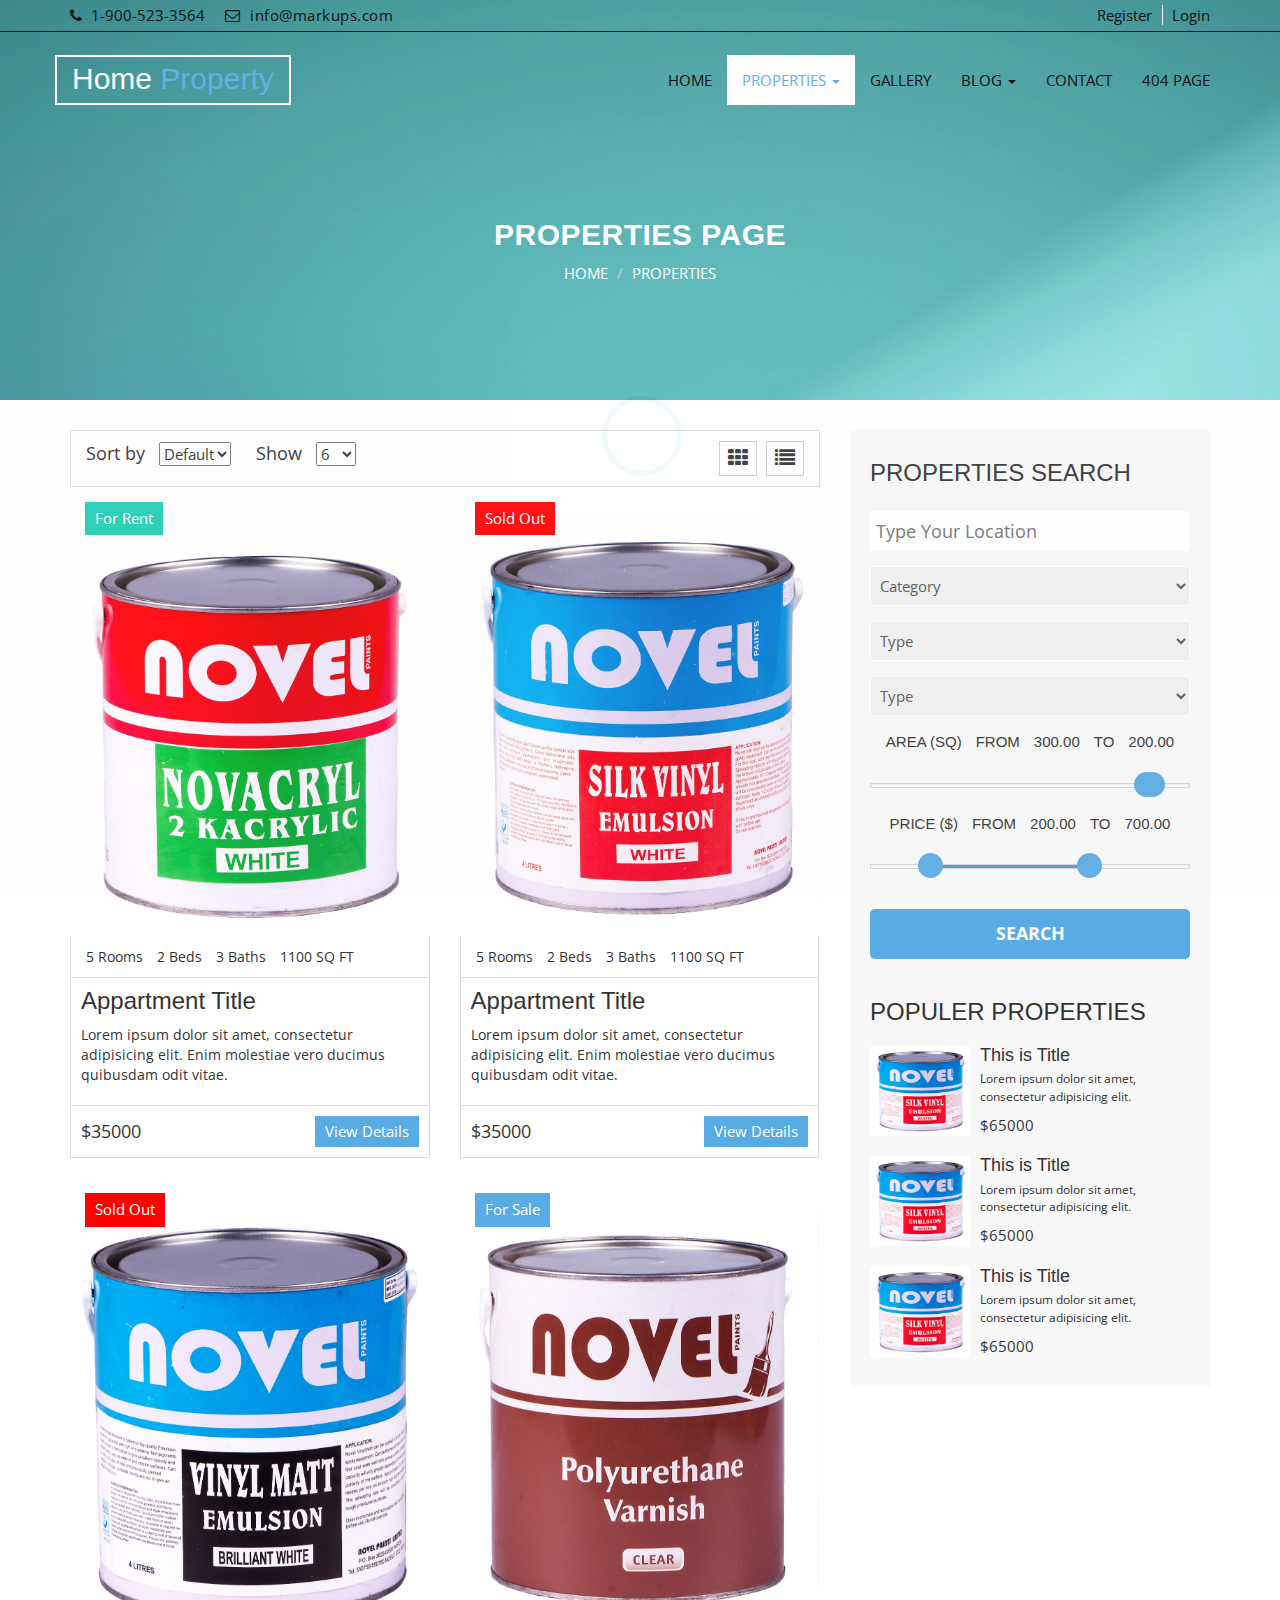
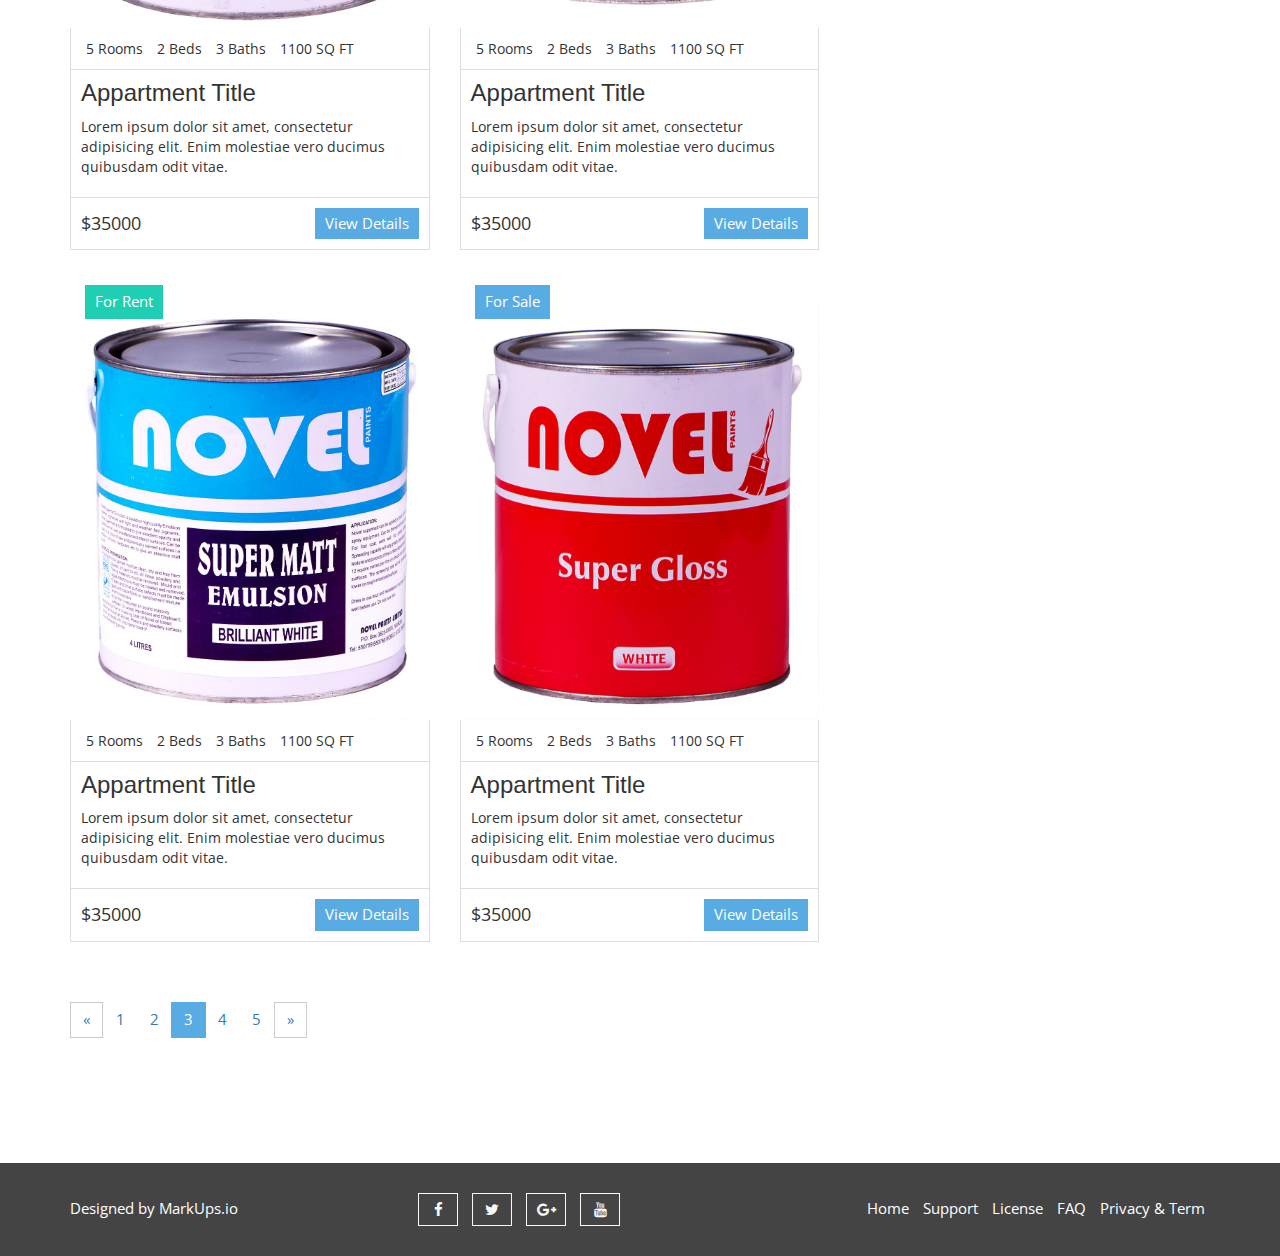
<file: properties.html>
<!DOCTYPE html>
<html lang="en">
  <head>
    <meta charset="utf-8">
    <meta http-equiv="X-UA-Compatible" content="IE=edge">
    <meta name="viewport" content="width=device-width, initial-scale=1">    
    <title>Home Property | Properties</title>

    <!-- Favicon -->
    <link rel="shortcut icon" href="img/favicon.ico" type="image/x-icon">
    
    
    <!-- Font awesome -->
    <link href="css/font-awesome.css" rel="stylesheet">
    <!-- Bootstrap -->
    <link href="css/bootstrap.css" rel="stylesheet">   
    <!-- slick slider -->
    <link rel="stylesheet" type="text/css" href="css/slick.css">
    <!-- price picker slider -->
    <link rel="stylesheet" type="text/css" href="css/nouislider.css">
    <!-- Fancybox slider -->
    <link rel="stylesheet" href="css/jquery.fancybox.css" type="text/css" media="screen" /> 
    <!-- Theme color -->
    <link id="switcher" href="css/theme-color/default-theme.css" rel="stylesheet">     

    <!-- Main style sheet -->
    <link href="css/style.css" rel="stylesheet">    

   
    <!-- Google Font -->
    <link href='https://fonts.googleapis.com/css?family=Vollkorn' rel='stylesheet' type='text/css'>    
    <link href='https://fonts.googleapis.com/css?family=Open+Sans' rel='stylesheet' type='text/css'>
    

    <!-- HTML5 shim and Respond.js for IE8 support of HTML5 elements and media queries -->
    <!-- WARNING: Respond.js doesn't work if you view the page via file:// -->
    <!--[if lt IE 9]>
      <script src="https://oss.maxcdn.com/html5shiv/3.7.2/html5shiv.min.js"></script>
      <script src="https://oss.maxcdn.com/respond/1.4.2/respond.min.js"></script>
    <![endif]-->
  

  </head>
  <body class="aa-price-range">   
  <!-- Pre Loader -->
  <div id="aa-preloader-area">
    <div class="pulse"></div>
  </div>
  <!-- SCROLL TOP BUTTON -->
    <a class="scrollToTop" href="#"><i class="fa fa-angle-double-up"></i></a>
  <!-- END SCROLL TOP BUTTON -->


  <!-- Start header section -->
  <header id="aa-header">  
    <div class="container">
      <div class="row">
        <div class="col-md-12">
          <div class="aa-header-area">
            <div class="row">
              <div class="col-md-6 col-sm-6 col-xs-6">
                <div class="aa-header-left">
                  <div class="aa-telephone-no">
                    <span class="fa fa-phone"></span>
                    1-900-523-3564
                  </div>
                  <div class="aa-email hidden-xs">
                    <span class="fa fa-envelope-o"></span> info@markups.com
                  </div>
                </div>              
              </div>
              <div class="col-md-6 col-sm-6 col-xs-6">
                <div class="aa-header-right">
                  <a href="register.html" class="aa-register">Register</a>
                  <a href="signin.html" class="aa-login">Login</a>
                </div>
              </div>
            </div>
          </div>
        </div>
      </div>
    </div>
  </header>
  <!-- End header section -->
  <!-- Start menu section -->
  <section id="aa-menu-area">
    <nav class="navbar navbar-default main-navbar" role="navigation">  
      <div class="container">
        <div class="navbar-header">
          <!-- FOR MOBILE VIEW COLLAPSED BUTTON -->
          <button type="button" class="navbar-toggle collapsed" data-toggle="collapse" data-target="#navbar" aria-expanded="false" aria-controls="navbar">
            <span class="sr-only">Toggle navigation</span>
            <span class="icon-bar"></span>
            <span class="icon-bar"></span>
            <span class="icon-bar"></span>
          </button>
          <!-- LOGO -->                                               
          <!-- Text based logo -->
          <a class="navbar-brand aa-logo" href="index.html"> Home <span>Property</span></a>
          <!-- Image based logo -->
          <!-- <a class="navbar-brand aa-logo-img" href="index.html"><img src="img/logo.png" alt="logo"></a> -->                     
        </div>
        <div id="navbar" class="navbar-collapse collapse">
          <ul id="top-menu" class="nav navbar-nav navbar-right aa-main-nav">
            <li><a href="index.html">HOME</a></li>
             <li class="dropdown active">
              <a class="dropdown-toggle" data-toggle="dropdown" href="properties.html">PROPERTIES <span class="caret"></span></a>
              <ul class="dropdown-menu" role="menu">                
                <li><a href="properties.html">PROPERTIES</a></li>
                <li><a href="properties-detail.html">PROPERTIES DETAIL</a></li>                                            
              </ul>
            </li>
            <li><a href="gallery.html">GALLERY</a></li>
            <li class="dropdown">
              <a class="dropdown-toggle" data-toggle="dropdown" href="blog-archive.html">BLOG <span class="caret"></span></a>
              <ul class="dropdown-menu" role="menu">                
                <li><a href="blog-archive.html">BLOG</a></li>
                <li><a href="blog-single.html">BLOG DETAILS</a></li>                                            
              </ul>
            </li>
            <li><a href="contact.html">CONTACT</a></li>
            <li><a href="404.html">404 PAGE</a></li>
          </ul>                           
        </div><!--/.nav-collapse -->       
      </div>          
    </nav> 
  </section>
  <!-- End menu section -->

  <!-- Start Proerty header  -->

  <section id="aa-property-header">
    <div class="container">
      <div class="row">
        <div class="col-md-12">
          <div class="aa-property-header-inner">
            <h2>Properties Page</h2>
            <ol class="breadcrumb">
            <li><a href="#">HOME</a></li>            
            <li class="active">PROPERTIES</li>
          </ol>
          </div>
        </div>
      </div>
    </div>
  </section> 
  <!-- End Proerty header  -->

  <!-- Start Properties  -->
  <section id="aa-properties">
    <div class="container">
      <div class="row">
        <div class="col-md-8">
          <div class="aa-properties-content">
            <!-- start properties content head -->
            <div class="aa-properties-content-head">              
              <div class="aa-properties-content-head-left">
                <form action="" class="aa-sort-form">
                  <label for="">Sort by</label>
                  <select name="">
                    <option value="1" selected="Default">Default</option>
                    <option value="2">Name</option>
                    <option value="3">Price</option>
                    <option value="4">Date</option>
                  </select>
                </form>
                <form action="" class="aa-show-form">
                  <label for="">Show</label>
                  <select name="">
                    <option value="1" selected="12">6</option>
                    <option value="2">12</option>
                    <option value="3">24</option>
                  </select>
                </form>
              </div>
              <div class="aa-properties-content-head-right">
                <a id="aa-grid-properties" href="#"><span class="fa fa-th"></span></a>
                <a id="aa-list-properties" href="#"><span class="fa fa-list"></span></a>
              </div>            
            </div>
            <!-- Start properties content body -->
            <div class="aa-properties-content-body">
              <ul class="aa-properties-nav">
                <li>
                  <article class="aa-properties-item">
                    <a class="aa-properties-item-img" href="#">
                      <img alt="img" src="img/item/6.jpg">
                    </a>
                    <div class="aa-tag for-rent">
                      For Rent
                    </div>
                    <div class="aa-properties-item-content">
                      <div class="aa-properties-info">
                        <span>5 Rooms</span>
                        <span>2 Beds</span>
                        <span>3 Baths</span>
                        <span>1100 SQ FT</span>
                      </div>
                      <div class="aa-properties-about">
                        <h3><a href="#">Appartment Title</a></h3>
                        <p>Lorem ipsum dolor sit amet, consectetur adipisicing elit. Enim molestiae vero ducimus quibusdam odit vitae.</p>                      
                      </div>
                      <div class="aa-properties-detial">
                        <span class="aa-price">
                          $35000
                        </span>
                        <a class="aa-secondary-btn" href="#">View Details</a>
                      </div>
                    </div>
                  </article>
                </li>
                <li>
                  <article class="aa-properties-item">
                    <a class="aa-properties-item-img" href="#">
                      <img alt="img" src="img/item/1.jpg">
                    </a>
                    <div class="aa-tag sold-out">
                      Sold Out
                    </div>
                    <div class="aa-properties-item-content">
                      <div class="aa-properties-info">
                        <span>5 Rooms</span>
                        <span>2 Beds</span>
                        <span>3 Baths</span>
                        <span>1100 SQ FT</span>
                      </div>
                      <div class="aa-properties-about">
                        <h3><a href="#">Appartment Title</a></h3>
                        <p>Lorem ipsum dolor sit amet, consectetur adipisicing elit. Enim molestiae vero ducimus quibusdam odit vitae.</p>                      
                      </div>
                      <div class="aa-properties-detial">
                        <span class="aa-price">
                          $35000
                        </span>
                        <a class="aa-secondary-btn" href="#">View Details</a>
                      </div>
                    </div>
                  </article>
                </li>
                 <li>
                  <article class="aa-properties-item">
                    <a class="aa-properties-item-img" href="#">
                      <img alt="img" src="img/item/2.jpg">
                    </a>
                    <div class="aa-tag sold-out">
                      Sold Out
                    </div>
                    <div class="aa-properties-item-content">
                      <div class="aa-properties-info">
                        <span>5 Rooms</span>
                        <span>2 Beds</span>
                        <span>3 Baths</span>
                        <span>1100 SQ FT</span>
                      </div>
                      <div class="aa-properties-about">
                        <h3><a href="#">Appartment Title</a></h3>
                        <p>Lorem ipsum dolor sit amet, consectetur adipisicing elit. Enim molestiae vero ducimus quibusdam odit vitae.</p>                      
                      </div>
                      <div class="aa-properties-detial">
                        <span class="aa-price">
                          $35000
                        </span>
                        <a class="aa-secondary-btn" href="#">View Details</a>
                      </div>
                    </div>
                  </article>
                </li>
                <li>
                  <article class="aa-properties-item">
                    <a class="aa-properties-item-img" href="#">
                      <img alt="img" src="img/item/5.jpg">
                    </a>
                    <div class="aa-tag for-sale">
                      For Sale
                    </div>
                    <div class="aa-properties-item-content">
                      <div class="aa-properties-info">
                        <span>5 Rooms</span>
                        <span>2 Beds</span>
                        <span>3 Baths</span>
                        <span>1100 SQ FT</span>
                      </div>
                      <div class="aa-properties-about">
                        <h3><a href="#">Appartment Title</a></h3>
                        <p>Lorem ipsum dolor sit amet, consectetur adipisicing elit. Enim molestiae vero ducimus quibusdam odit vitae.</p>                      
                      </div>
                      <div class="aa-properties-detial">
                        <span class="aa-price">
                          $35000
                        </span>
                        <a class="aa-secondary-btn" href="#">View Details</a>
                      </div>
                    </div>
                  </article>
                </li>
                 <li>
                  <article class="aa-properties-item">
                    <a class="aa-properties-item-img" href="#">
                      <img alt="img" src="img/item/3.jpg">
                    </a>
                    <div class="aa-tag for-rent">
                        For Rent
                    </div>
                    <div class="aa-properties-item-content">
                      <div class="aa-properties-info">
                        <span>5 Rooms</span>
                        <span>2 Beds</span>
                        <span>3 Baths</span>
                        <span>1100 SQ FT</span>
                      </div>
                      <div class="aa-properties-about">
                        <h3><a href="#">Appartment Title</a></h3>
                        <p>Lorem ipsum dolor sit amet, consectetur adipisicing elit. Enim molestiae vero ducimus quibusdam odit vitae.</p>                      
                      </div>
                      <div class="aa-properties-detial">
                        <span class="aa-price">
                          $35000
                        </span>
                        <a class="aa-secondary-btn" href="#">View Details</a>
                      </div>
                    </div>
                  </article>
                </li>
                 <li>
                  <article class="aa-properties-item">
                    <a class="aa-properties-item-img" href="#">
                      <img alt="img" src="img/item/4.jpg">
                    </a>
                    <div class="aa-tag for-sale">
                      For Sale
                    </div>
                    <div class="aa-properties-item-content">
                      <div class="aa-properties-info">
                        <span>5 Rooms</span>
                        <span>2 Beds</span>
                        <span>3 Baths</span>
                        <span>1100 SQ FT</span>
                      </div>
                      <div class="aa-properties-about">
                        <h3><a href="#">Appartment Title</a></h3>
                        <p>Lorem ipsum dolor sit amet, consectetur adipisicing elit. Enim molestiae vero ducimus quibusdam odit vitae.</p>                      
                      </div>
                      <div class="aa-properties-detial">
                        <span class="aa-price">
                          $35000
                        </span>
                        <a class="aa-secondary-btn" href="#">View Details</a>
                      </div>
                    </div>
                  </article>
                </li>
              </ul>
            </div>
            <!-- Start properties content bottom -->
            <div class="aa-properties-content-bottom">
              <nav>
                <ul class="pagination">
                  <li>
                    <a href="#" aria-label="Previous">
                      <span aria-hidden="true">&laquo;</span>
                    </a>
                  </li>
                  <li><a href="#">1</a></li>
                  <li><a href="#">2</a></li>
                  <li class="active"><a href="#">3</a></li>
                  <li><a href="#">4</a></li>
                  <li><a href="#">5</a></li>
                  <li>
                    <a href="#" aria-label="Next">
                      <span aria-hidden="true">&raquo;</span>
                    </a>
                  </li>
                </ul>
              </nav>
            </div>
          </div>
        </div>
        <!-- Start properties sidebar -->
        <div class="col-md-4">
          <aside class="aa-properties-sidebar">
            <!-- Start Single properties sidebar -->
            <div class="aa-properties-single-sidebar">
              <h3>Properties Search</h3>
              <form action="">
                <div class="aa-single-advance-search">
                  <input type="text" placeholder="Type Your Location">
                </div>
                <div class="aa-single-advance-search">
                  <select id="" name="">
                   <option selected="" value="0">Category</option>
                    <option value="1">Flat</option>
                    <option value="2">Land</option>
                    <option value="3">Plot</option>
                    <option value="4">Commercial</option>
                  </select>
                </div>
                <div class="aa-single-advance-search">
                  <select id="" name="">
                    <option selected="" value="0">Type</option>
                    <option value="1">Flat</option>
                    <option value="2">Land</option>
                    <option value="3">Plot</option>
                    <option value="4">Commercial</option>
                  </select>
                </div>
                <div class="aa-single-advance-search">
                  <select id="" name="">
                    <option selected="" value="0">Type</option>
                    <option value="1">Flat</option>
                    <option value="2">Land</option>
                    <option value="3">Plot</option>
                    <option value="4">Commercial</option>
                  </select>
                </div>
                <div class="aa-single-filter-search">
                  <span>AREA (SQ)</span>
                  <span>FROM</span>
                  <span id="skip-value-lower" class="example-val">30.00</span>
                  <span>TO</span>
                  <span id="skip-value-upper" class="example-val">100.00</span>
                  <div id="aa-sqrfeet-range" class="noUi-target noUi-ltr noUi-horizontal noUi-background">
                  </div>                  
                </div>
                <div class="aa-single-filter-search">
                  <span>PRICE ($)</span>
                  <span>FROM</span>
                  <span id="skip-value-lower2" class="example-val">30.00</span>
                  <span>TO</span>
                  <span id="skip-value-upper2" class="example-val">100.00</span>
                  <div id="aa-price-range" class="noUi-target noUi-ltr noUi-horizontal noUi-background">
                  </div>      
                </div>
                <div class="aa-single-advance-search">
                  <input type="submit" value="Search" class="aa-search-btn">
                </div>
              </form>
            </div> 
            <!-- Start Single properties sidebar -->
            <div class="aa-properties-single-sidebar">
              <h3>Populer Properties</h3>
              <div class="media">
                <div class="media-left">
                  <a href="#">
                    <img class="media-object" src="img/item/1.jpg" alt="img">
                  </a>
                </div>
                <div class="media-body">
                  <h4 class="media-heading"><a href="#">This is Title</a></h4>
                  <p>Lorem ipsum dolor sit amet, consectetur adipisicing elit.</p>                
                  <span>$65000</span>
                </div>              
              </div>
              <div class="media">
                <div class="media-left">
                  <a href="#">
                    <img class="media-object" src="img/item/1.jpg" alt="img">
                  </a>
                </div>
                <div class="media-body">
                  <h4 class="media-heading"><a href="#">This is Title</a></h4>
                  <p>Lorem ipsum dolor sit amet, consectetur adipisicing elit.</p>                
                  <span>$65000</span>
                </div>              
              </div>
              <div class="media">
                <div class="media-left">
                  <a href="#">
                    <img class="media-object" src="img/item/1.jpg" alt="img">
                  </a>
                </div>
                <div class="media-body">
                  <h4 class="media-heading"><a href="#">This is Title</a></h4>
                  <p>Lorem ipsum dolor sit amet, consectetur adipisicing elit.</p>                
                  <span>$65000</span>
                </div>              
              </div>
            </div>
          </aside>
        </div>
      </div>
    </div>
  </section>
  <!-- / Properties  -->

  <!-- Footer -->
  <footer id="aa-footer">
    <div class="container">
      <div class="row">
        <div class="col-md-12">
        <div class="aa-footer-area">
          <div class="row">
            <div class="col-md-3 col-sm-6 col-xs-12">
              <div class="aa-footer-left">
               <p>Designed by <a rel="nofollow" href="http://www.markups.io/">MarkUps.io</a></p>
              </div>
            </div>
            <div class="col-md-3 col-sm-6 col-xs-12">
              <div class="aa-footer-middle">
                <a href="#"><i class="fa fa-facebook"></i></a>
                <a href="#"><i class="fa fa-twitter"></i></a>
                <a href="#"><i class="fa fa-google-plus"></i></a>
                <a href="#"><i class="fa fa-youtube"></i></a>
              </div>
            </div>
            <div class="col-md-6 col-sm-12 col-xs-12">
              <div class="aa-footer-right">
                <a href="#">Home</a>
                <a href="#">Support</a>
                <a href="#">License</a>
                <a href="#">FAQ</a>
                <a href="#">Privacy & Term</a>
              </div>
            </div>            
          </div>
        </div>
      </div>
      </div>
    </div>
  </footer>
  <!-- / Footer -->


 
  <!-- jQuery library -->
  <!--<script src="https://ajax.googleapis.com/ajax/libs/jquery/1.11.3/jquery.min.js"></script> -->
  <script src="js/jquery.min.js"></script>   
  <!-- Include all compiled plugins (below), or include individual files as needed -->
  <script src="js/bootstrap.js"></script>   
  <!-- slick slider -->
  <script type="text/javascript" src="js/slick.js"></script>
  <!-- Price picker slider -->
  <script type="text/javascript" src="js/nouislider.js"></script>
   <!-- mixit slider -->
  <script type="text/javascript" src="js/jquery.mixitup.js"></script>
  <!-- Add fancyBox -->        
  <script type="text/javascript" src="js/jquery.fancybox.pack.js"></script>
  <!-- Custom js -->
  <script src="js/custom.js"></script> 

  </body>
</html>
</file>
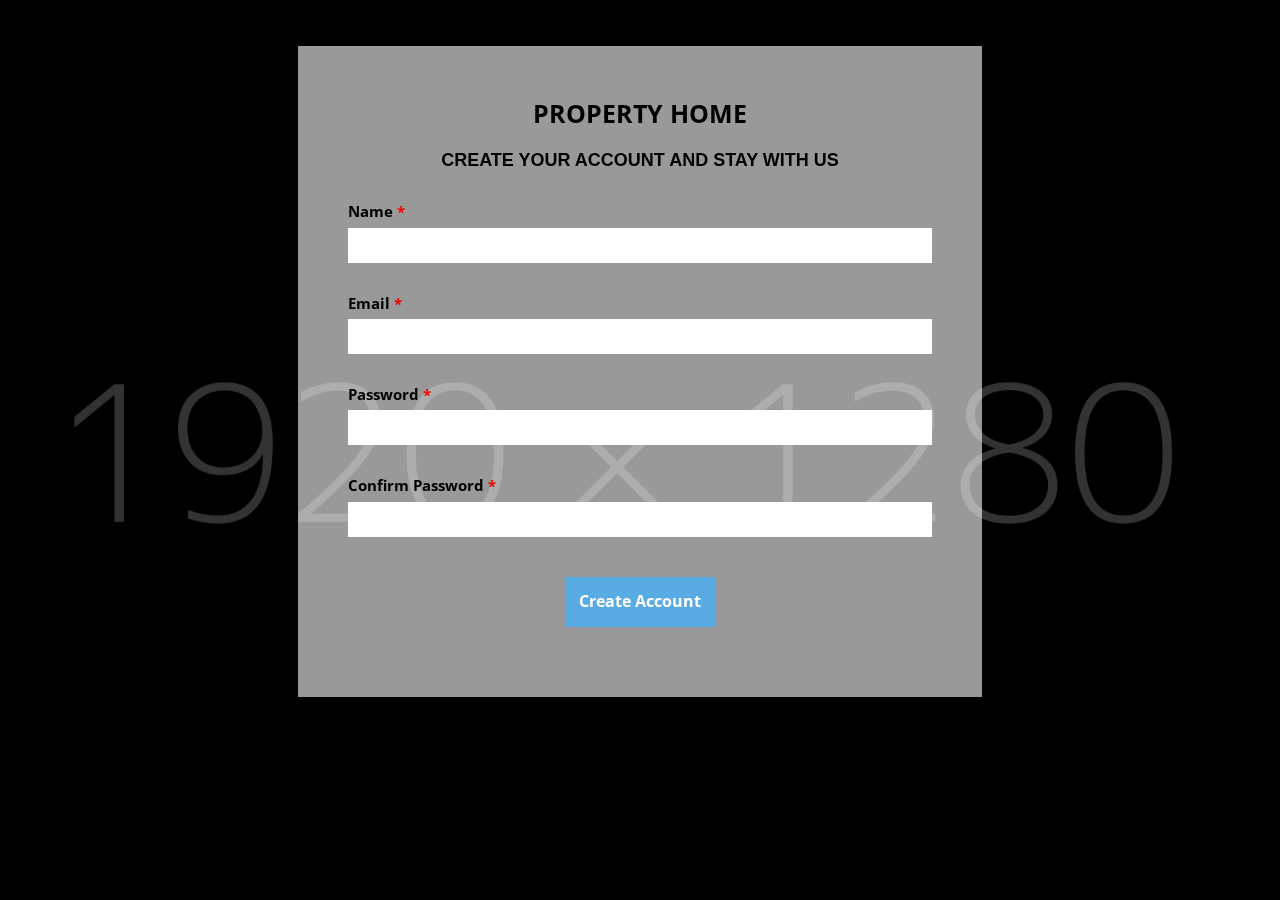
<file: register.html>
<!DOCTYPE html>
<html lang="en">
  <head>
    <meta charset="utf-8">
    <meta http-equiv="X-UA-Compatible" content="IE=edge">
    <meta name="viewport" content="width=device-width, initial-scale=1">    
    <title>Home Property | Register</title>

    <!-- Favicon -->
    <link rel="shortcut icon" href="img/favicon.ico" type="image/x-icon">
    
    
    <!-- Font awesome -->
    <link href="css/font-awesome.css" rel="stylesheet">
    <!-- Bootstrap -->
    <link href="css/bootstrap.css" rel="stylesheet">   
    <!-- slick slider -->
    <link rel="stylesheet" type="text/css" href="css/slick.css">
    <!-- price picker slider -->
    <link rel="stylesheet" type="text/css" href="css/nouislider.css">
    <!-- Fancybox slider -->
    <link rel="stylesheet" href="css/jquery.fancybox.css" type="text/css" media="screen" /> 
    <!-- Theme color -->
    <link id="switcher" href="css/theme-color/default-theme.css" rel="stylesheet">     

    <!-- Main style sheet -->
    <link href="css/style.css" rel="stylesheet">    

   
    <!-- Google Font -->
    <link href='https://fonts.googleapis.com/css?family=Vollkorn' rel='stylesheet' type='text/css'>    
    <link href='https://fonts.googleapis.com/css?family=Open+Sans' rel='stylesheet' type='text/css'>
    

    <!-- HTML5 shim and Respond.js for IE8 support of HTML5 elements and media queries -->
    <!-- WARNING: Respond.js doesn't work if you view the page via file:// -->
    <!--[if lt IE 9]>
      <script src="https://oss.maxcdn.com/html5shiv/3.7.2/html5shiv.min.js"></script>
      <script src="https://oss.maxcdn.com/respond/1.4.2/respond.min.js"></script>
    <![endif]-->
  

  </head>
  <body>   
  <section id="aa-signin">
    <div class="container">
      <div class="row">
        <div class="col-md-12">
          <div class="aa-signin-area">
            <div class="aa-signin-form">
              <div class="aa-signin-form-title">
                <a class="aa-property-home" href="index.html">Property Home</a>
                <h4>Create your account and Stay with us</h4>
              </div>
              <form class="contactform">                                                 
                <div class="aa-single-field">
                  <label for="name">Name <span class="required">*</span></label>
                  <input type="text" required="required" aria-required="true" value="" name="name">
                </div>
                <div class="aa-single-field">
                  <label for="email">Email <span class="required">*</span></label>
                  <input type="email" required="required" aria-required="true" value="" name="email">
                </div>
                <div class="aa-single-field">
                  <label for="password">Password <span class="required">*</span></label>
                  <input type="password" name="password"> 
                </div>
                <div class="aa-single-field">
                  <label for="confirm-password">Confirm Password <span class="required">*</span></label>
                  <input type="password" name="confirm-password"> 
                </div>
                <div class="aa-single-submit">
                  <input type="submit" value="Create Account" name="submit">                    
                </div>
              </form>
            </div>
          </div>
        </div>
      </div>
    </div>
  </section> 


  <!-- jQuery library -->
  <!--<script src="https://ajax.googleapis.com/ajax/libs/jquery/1.11.3/jquery.min.js"></script> -->
  <script src="js/jquery.min.js"></script>   
  <!-- Include all compiled plugins (below), or include individual files as needed -->
  <script src="js/bootstrap.js"></script>   
  <!-- slick slider -->
  <script type="text/javascript" src="js/slick.js"></script>
  <!-- Price picker slider -->
  <script type="text/javascript" src="js/nouislider.js"></script>
   <!-- mixit slider -->
  <script type="text/javascript" src="js/jquery.mixitup.js"></script>
  <!-- Add fancyBox -->        
  <script type="text/javascript" src="js/jquery.fancybox.pack.js"></script>
  <!-- Custom js -->
  <script src="js/custom.js"></script> 
  
  </body>
</html>
</file>
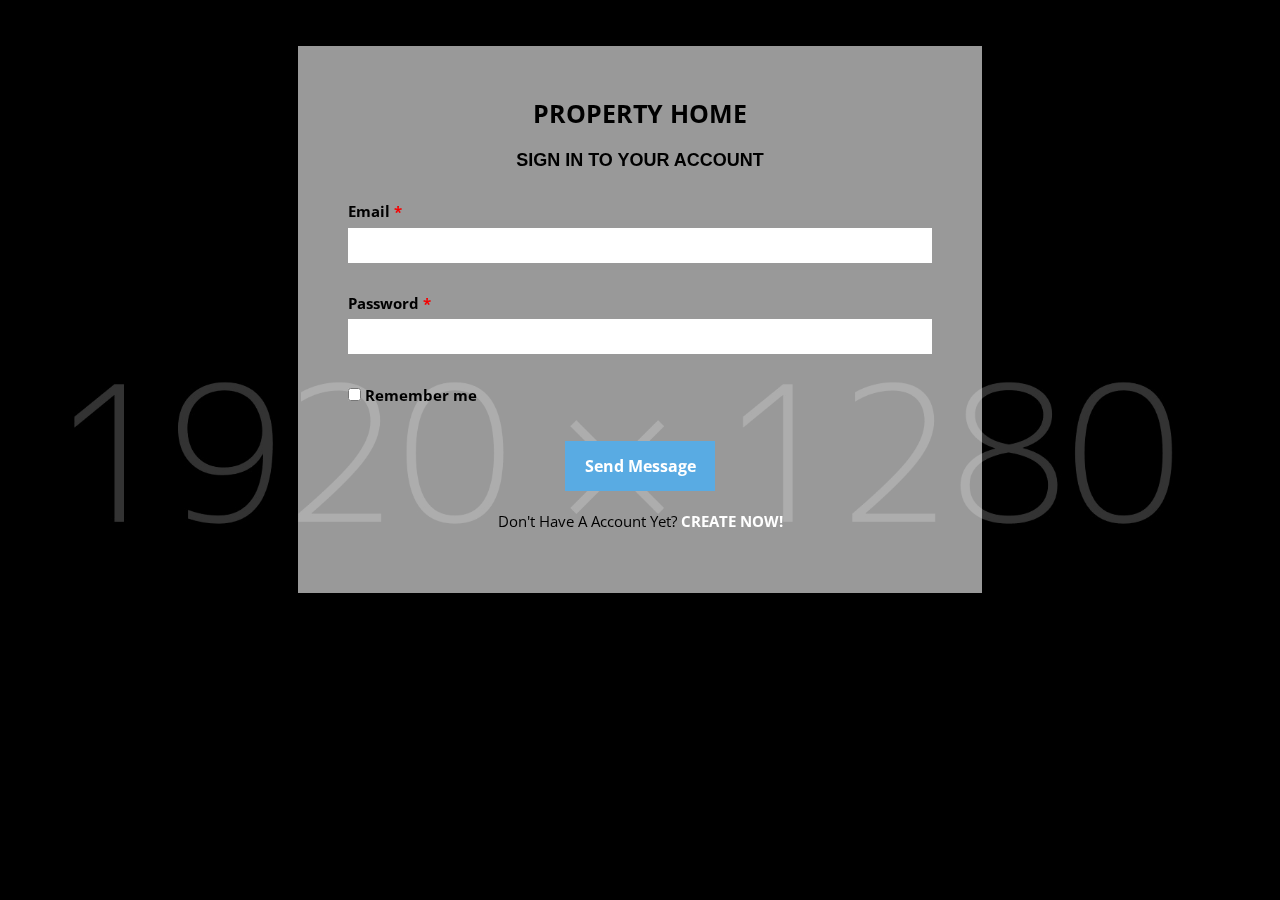
<file: signin.html>
<!DOCTYPE html>
<html lang="en">
  <head>
    <meta charset="utf-8">
    <meta http-equiv="X-UA-Compatible" content="IE=edge">
    <meta name="viewport" content="width=device-width, initial-scale=1">    
    <title>Home Property | Signin</title>

    <!-- Favicon -->
    <link rel="shortcut icon" href="img/favicon.ico" type="image/x-icon">
    
    
    <!-- Font awesome -->
    <link href="css/font-awesome.css" rel="stylesheet">
    <!-- Bootstrap -->
    <link href="css/bootstrap.css" rel="stylesheet">   
    <!-- slick slider -->
    <link rel="stylesheet" type="text/css" href="css/slick.css">
    <!-- price picker slider -->
    <link rel="stylesheet" type="text/css" href="css/nouislider.css">
    <!-- Fancybox slider -->
    <link rel="stylesheet" href="css/jquery.fancybox.css" type="text/css" media="screen" /> 
    <!-- Theme color -->
    <link id="switcher" href="css/theme-color/default-theme.css" rel="stylesheet">     

    <!-- Main style sheet -->
    <link href="css/style.css" rel="stylesheet">    

   
    <!-- Google Font -->
    <link href='https://fonts.googleapis.com/css?family=Vollkorn' rel='stylesheet' type='text/css'>    
    <link href='https://fonts.googleapis.com/css?family=Open+Sans' rel='stylesheet' type='text/css'>
    

    <!-- HTML5 shim and Respond.js for IE8 support of HTML5 elements and media queries -->
    <!-- WARNING: Respond.js doesn't work if you view the page via file:// -->
    <!--[if lt IE 9]>
      <script src="https://oss.maxcdn.com/html5shiv/3.7.2/html5shiv.min.js"></script>
      <script src="https://oss.maxcdn.com/respond/1.4.2/respond.min.js"></script>
    <![endif]-->
  

  </head>
  <body>
  <section id="aa-signin">
    <div class="container">
      <div class="row">
        <div class="col-md-12">
          <div class="aa-signin-area">
            <div class="aa-signin-form">
              <div class="aa-signin-form-title">
                <a class="aa-property-home" href="index.html">Property Home</a>
                <h4>Sign in to your account</h4>
              </div>
              <form class="contactform">                                                 
                <div class="aa-single-field">
                  <label for="email">Email <span class="required">*</span></label>
                  <input type="email" required="required" aria-required="true" value="" name="email">
                </div>
                <div class="aa-single-field">
                  <label for="password">Password <span class="required">*</span></label>
                  <input type="password" name="password"> 
                </div>
                <div class="aa-single-field">
                <label>
                  <input type="checkbox"> Remember me
                </label>                                                          
                </div> 
                <div class="aa-single-submit">
                  <input type="submit" value="Send Message" class="aa-browse-btn" name="submit">  
                  <p>Don't Have A Account Yet? <a href="register.html">CREATE NOW!</a></p>
                </div>
              </form>
            </div>
          </div>
        </div>
      </div>
    </div>
  </section>
  
  <!-- jQuery library -->
  <!--<script src="https://ajax.googleapis.com/ajax/libs/jquery/1.11.3/jquery.min.js"></script> -->
  <script src="js/jquery.min.js"></script>   
  <!-- Include all compiled plugins (below), or include individual files as needed -->
  <script src="js/bootstrap.js"></script>   
  <!-- slick slider -->
  <script type="text/javascript" src="js/slick.js"></script>
  <!-- Price picker slider -->
  <script type="text/javascript" src="js/nouislider.js"></script>
   <!-- mixit slider -->
  <script type="text/javascript" src="js/jquery.mixitup.js"></script>
  <!-- Add fancyBox -->        
  <script type="text/javascript" src="js/jquery.fancybox.pack.js"></script>
  <!-- Custom js -->
  <script src="js/custom.js"></script> 
  
  </body>
</html>
</file>
<file: css/nouislider.css>
/* Functional styling;
 * These styles are required for noUiSlider to function.
 * You don't need to change these rules to apply your design.
 */
.noUi-target,
.noUi-target * {
-webkit-touch-callout: none;
-webkit-user-select: none;
-ms-touch-action: none;
	touch-action: none;
-ms-user-select: none;
-moz-user-select: none;
	user-select: none;
-moz-box-sizing: border-box;
	box-sizing: border-box;
}
.noUi-target {
	position: relative;
	direction: ltr;
}
.noUi-base {
	width: 100%;
	height: 100%;
	position: relative;
	z-index: 1; /* Fix 401 */
}
.noUi-origin {
	position: absolute;
	right: 0;
	top: 0;
	left: 0;
	bottom: 0;
}
.noUi-handle {
	position: relative;
	z-index: 1;
}
.noUi-stacking .noUi-handle {
/* This class is applied to the lower origin when
   its values is > 50%. */
	z-index: 10;
}
.noUi-state-tap .noUi-origin {
-webkit-transition: left 0.3s, top 0.3s;
	transition: left 0.3s, top 0.3s;
}
.noUi-state-drag * {
	cursor: inherit !important;
}

/* Painting and performance;
 * Browsers can paint handles in their own layer.
 */
.noUi-base,
.noUi-handle {
	-webkit-transform: translate3d(0,0,0);
	transform: translate3d(0,0,0);
}

/* Slider size and handle placement;
 */
.noUi-horizontal {
	height: 5px;
}
.noUi-horizontal .noUi-handle {
	cursor: pointer;
	height: 23px;
	left: -17px;
	top: -10px;
	width: 28px;
}
.noUi-vertical {
	width: 18px;
}
.noUi-vertical .noUi-handle {
	width: 28px;
	height: 34px;
	left: -6px;
	top: -17px;
}

/* Styling;
 */
.noUi-background {
	background: #FAFAFA;
	box-shadow: inset 0 1px 1px #f0f0f0;
}
.noUi-connect {
	background: #ccc;
	box-shadow: inset 0 0 3px rgba(51,51,51,0.45);
-webkit-transition: background 450ms;
	transition: background 450ms;
}
.noUi-origin {
	border-radius: 2px;
}
.noUi-target {
	border-radius: 0px;
	border: 1px solid #D3D3D3;
	box-shadow: inset 0 1px 1px #F0F0F0, 0 3px 6px -5px #BBB;
	margin-top: 30px;
	margin-bottom: 10px;
}
.noUi-target.noUi-connect {
	box-shadow: inset 0 0 3px rgba(51,51,51,0.45), 0 3px 6px -5px #BBB;
}

/* Handles and cursors;
 */
.noUi-draggable {
	cursor: w-resize;
}
.noUi-vertical .noUi-draggable {
	cursor: n-resize;
}
.noUi-handle {
	border: 1px solid #D9D9D9;
	border-radius: 0px;
	background: #FFF;
	cursor: default;
	box-shadow: inset 0 0 1px #FFF,
				inset 0 1px 7px #EBEBEB,
				0 3px 6px -3px #BBB;
}
.noUi-active {
	box-shadow: inset 0 0 1px #FFF,
				inset 0 1px 7px #DDD,
				0 3px 6px -3px #BBB;
}

/* Handle stripes;
 */
.noUi-handle:before,
.noUi-handle:after {
	content: "";
	display: block;
	position: absolute;
	height: 10px;
	width: 1px;
	background: #E8E7E6;
	left: 9px;
	top: 5px;
}
.noUi-handle:after {
	left: 15px;
}
.noUi-vertical .noUi-handle:before,
.noUi-vertical .noUi-handle:after {
	width: 14px;
	height: 1px;
	left: 6px;
	top: 14px;
}
.noUi-vertical .noUi-handle:after {
	top: 17px;
}

/* Disabled state;
 */
[disabled].noUi-connect,
[disabled] .noUi-connect {
	background: #B8B8B8;
}
[disabled].noUi-origin,
[disabled] .noUi-handle {
	cursor: not-allowed;
}
</file>
<file: css/theme-color/default-theme.css>
/*=======================================
Template Design By MarkUps.
Author URI : http://www.markups.io/
========================================*/
h2 {
  color: #59abe3;
}

.aa-primary-btn:hover, .aa-primary-btn:focus {
  color: #59abe3;
  border-color: #59abe3;
}

.aa-secondary-btn {
  background-color: #59abe3;
}

.aa-view-btn {
  background-color: #59abe3;
}
.aa-view-btn:hover, .aa-view-btn:focus {
  color: #59abe3;
}

.scrollToTop {
  background-color: #59abe3;
  border: 2px solid #59abe3;
}

.scrollToTop:hover,
.scrollToTop:focus {
  color: #59abe3;
}

.pulse:before, .pulse:after {
  border: 5px solid #59abe3;
}

#aa-menu-area .main-navbar .navbar-header .aa-logo span {
  color: #59abe3;
}
#aa-menu-area .main-navbar .navbar-nav li a:hover, #aa-menu-area .main-navbar .navbar-nav li a:focus {
  color: #59abe3;
}
#aa-menu-area .main-navbar .navbar-nav .active a {
  color: #59abe3;
}
#aa-menu-area .main-navbar .navbar-nav .open a {
  color: #59abe3;
}
#aa-menu-area .main-navbar .navbar-nav .dropdown-menu li a:hover, #aa-menu-area .main-navbar .navbar-nav .dropdown-menu li a:focus {
  color: #59abe3;
}

#aa-slider .aa-slider-area .aa-top-slider .slick-prev:hover,
#aa-slider .aa-slider-area .aa-top-slider .slick-next:hover {
  background-color: #59abe3;
}
#aa-slider .aa-slider-area .aa-top-slider .aa-top-slider-price {
  color: #59abe3;
}
#aa-slider .aa-slider-area .aa-top-slider .aa-top-slider-btn:hover, #aa-slider .aa-slider-area .aa-top-slider .aa-top-slider-btn:focus {
  color: #59abe3;
}

#aa-advance-search .aa-advance-search-area .aa-advance-search-top .aa-single-advance-search .aa-search-btn {
  background-color: #59abe3;
}

.aa-single-filter-search .noUi-connect {
  background-color: #59abe3;
}
.aa-single-filter-search .noUi-handle {
  background-color: #59abe3;
}

.aa-title span {
  background-color: #59abe3;
}
.aa-title span:before {
  background-color: #59abe3;
}
.aa-title span:after {
  background-color: #59abe3;
}

.aa-properties-item .for-sale {
  background-color: #59abe3;
}

#aa-service .aa-service-area .aa-service-content .aa-single-service .aa-service-icon span {
  background-color: #59abe3;
}
#aa-service .aa-service-area .aa-service-content .aa-single-service .aa-single-service-content h4 a:hover {
  color: #59abe3;
}

#aa-agents .aa-agents-area .aa-agents-content .aa-agents-slider li .aa-single-agents .aa-agetns-info {
  background-color: #59abe3;
}
#aa-agents .aa-agents-area .aa-agents-content .aa-agents-slider li .aa-single-agents .aa-agetns-info .aa-agent-social a:hover, #aa-agents .aa-agents-area .aa-agents-content .aa-agents-slider li .aa-single-agents .aa-agetns-info .aa-agent-social a:focus {
  color: #59abe3;
}

#aa-client-testimonial .aa-client-testimonial-area .aa-testimonial-content .aa-testimonial-slider li .aa-testimonial-single .aa-testimonial-info p:before {
  color: #59abe3;
}

.aa-blog-single .aa-date-tag {
  background-color: #59abe3;
}
.aa-blog-single .aa-blog-single-content h3 a:hover, .aa-blog-single .aa-blog-single-content h3 a:focus {
  color: #59abe3;
}
.aa-blog-single .aa-blog-single-bottom .aa-blog-author:hover, .aa-blog-single .aa-blog-single-bottom .aa-blog-author:focus {
  color: #59abe3;
}
.aa-blog-single .aa-blog-single-bottom .aa-blog-comments:hover, .aa-blog-single .aa-blog-single-bottom .aa-blog-comments:focus {
  color: #59abe3;
}

#aa-footer .aa-footer-area .aa-footer-left p a:hover, #aa-footer .aa-footer-area .aa-footer-left p a:focus {
  color: #59abe3;
}
#aa-footer .aa-footer-area .aa-footer-middle a:hover, #aa-footer .aa-footer-area .aa-footer-middle a:focus {
  color: #59abe3;
  border-color: #59abe3;
}
#aa-footer .aa-footer-area .aa-footer-right a:hover, #aa-footer .aa-footer-area .aa-footer-right a:focus {
  color: #59abe3;
}

#aa-property-header .aa-property-header-inner .breadcrumb li.active {
  color: #59abe3;
}

#aa-properties .aa-properties-content .aa-properties-content-head .aa-properties-content-head-right a:hover, #aa-properties .aa-properties-content .aa-properties-content-head .aa-properties-content-head-right a:focus {
  color: #59abe3;
  border-color: #59abe3;
}
#aa-properties .aa-properties-sidebar .aa-properties-single-sidebar .aa-single-advance-search .aa-search-btn {
  background-color: #59abe3;
}
#aa-properties .aa-properties-sidebar .aa-properties-single-sidebar .media .media-body h4 a:hover {
  color: #59abe3;
}

.aa-properties-content-bottom .pagination li a:hover, .aa-properties-content-bottom .pagination li a:focus {
  background-color: #59abe3;
  border-color: #59abe3;
}
.aa-properties-content-bottom .pagination .active a {
  background-color: #59abe3;
}

.aa-properties-details .aa-properties-details-img .slick-prev, .aa-properties-details .aa-properties-details-img .slick-next {
  background-color: #59abe3;
}
.aa-properties-details .aa-properties-info ul li:before {
  color: #59abe3;
}

.aa-properties-social ul li a:hover, .aa-properties-social ul li a:focus {
  color: #59abe3;
  border-color: #59abe3;
}

#aa-blog .aa-blog-area .aa-blog-sidebar .aa-blog-sidebar-single .aa-blog-search .aa-search-text:focus {
  border-color: #59abe3;
}
#aa-blog .aa-blog-area .aa-blog-sidebar .aa-blog-sidebar-single .aa-blog-search .aa-search-submit:hover, #aa-blog .aa-blog-area .aa-blog-sidebar .aa-blog-sidebar-single .aa-blog-search .aa-search-submit:focus {
  color: #59abe3;
}
#aa-blog .aa-blog-area .aa-blog-sidebar .aa-blog-sidebar-single .aa-blog-catg li a:hover, #aa-blog .aa-blog-area .aa-blog-sidebar .aa-blog-sidebar-single .aa-blog-catg li a:focus {
  color: #59abe3;
}
#aa-blog .aa-blog-area .aa-blog-sidebar .aa-blog-sidebar-single .tag-cloud a:hover, #aa-blog .aa-blog-area .aa-blog-sidebar .aa-blog-sidebar-single .tag-cloud a:focus {
  background-color: #59abe3;
  border-color: #59abe3;
}
#aa-blog .aa-blog-area .aa-blog-sidebar .aa-blog-sidebar-single .aa-blog-recent-post .media .media-body .media-heading a:hover, #aa-blog .aa-blog-area .aa-blog-sidebar .aa-blog-sidebar-single .aa-blog-recent-post .media .media-body .media-heading a:focus {
  color: #59abe3;
}

.aa-blog-details .aa-blog-single-content h1,
.aa-blog-details .aa-blog-single-content h3,
.aa-blog-details .aa-blog-single-content h4 {
  color: #59abe3;
  font-weight: bold;
}

.aa-blog-navigation .aa-blog-pagination-left .aa-prev:hover, .aa-blog-navigation .aa-blog-pagination-left .aa-prev:focus {
  color: #59abe3;
  border-color: #59abe3;
}
.aa-blog-navigation .aa-blog-pagination-right .aa-next:hover, .aa-blog-navigation .aa-blog-pagination-right .aa-next:focus {
  color: #59abe3;
  border-color: #59abe3;
}

.aa-comments-area .comments .commentlist li .reply-btn:hover, .aa-comments-area .comments .commentlist li .reply-btn:focus {
  color: #59abe3;
  border-color: #59abe3;
}
.aa-comments-area .comments .commentlist li .author-tag {
  background-color: #59abe3;
}

#respond input[type="text"]:focus,
#respond input[type="email"]:focus,
#respond input[type="url"]:focus {
  border: 1px solid #59abe3;
}
#respond textarea:focus {
  border: 1px solid #59abe3;
}
#respond .form-submit input:hover {
  color: #59abe3;
  border-color: #59abe3;
}

#aa-contact .aa-contact-area .aa-contact-bottom .aa-contact-form input[type="text"]:focus,
#aa-contact .aa-contact-area .aa-contact-bottom .aa-contact-form input[type="email"]:focus,
#aa-contact .aa-contact-area .aa-contact-bottom .aa-contact-form input[type="url"]:focus {
  border: 2px solid #59abe3;
}
#aa-contact .aa-contact-area .aa-contact-bottom .aa-contact-form textarea:focus {
  border: 2px solid #59abe3;
}
#aa-contact .aa-contact-area .aa-contact-bottom .aa-contact-form .form-submit input:hover {
  color: #59abe3;
  border: 2px solid #59abe3;
}

#aa-error .aa-error-area h2 {
  border: 3px solid #59abe3;
}
#aa-error .aa-error-area h2:before {
  border: 3px solid #59abe3;
}
#aa-error .aa-error-area a:hover, #aa-error .aa-error-area a:focus {
  color: #59abe3;
  border-color: #59abe3;
}

#aa-gallery .aa-gallery-area .aa-gallery-content .aa-gallery-top ul li:hover, #aa-gallery .aa-gallery-area .aa-gallery-content .aa-gallery-top ul li:focus {
  background-color: #59abe3;
  border-color: #59abe3;
}
#aa-gallery .aa-gallery-area .aa-gallery-content .aa-gallery-top ul .active {
  background-color: #59abe3;
  border-color: #59abe3;
}
#aa-gallery .aa-gallery-area .aa-gallery-content .aa-gallery-body .aa-single-gallery .aa-single-gallery-item .aa-single-gallery-info a:hover, #aa-gallery .aa-gallery-area .aa-gallery-content .aa-gallery-body .aa-single-gallery .aa-single-gallery-item .aa-single-gallery-info a:focus {
  color: #59abe3;
  border-color: #59abe3;
}

#aa-signin .aa-signin-area .aa-signin-form .aa-single-submit input[type="submit"] {
  background-color: #59abe3;
  border: 2px solid #59abe3;
}
#aa-signin .aa-signin-area .aa-signin-form .aa-single-submit input[type="submit"]:hover {
  color: #59abe3;
  border-color: #59abe3;
}

.navbar-default .navbar-toggle {
  border-color: #59abe3;
}

.navbar-default .navbar-toggle .icon-bar {
  background-color: #59abe3;
}


/*=======================================
Template Design By MarkUps.
Author URI : http://www.markups.io/
========================================*/
</file>
<file: css/style.css>
/*
  Template Name: Home Property
  Author : MarkUps
  Author URI: http://www.markups.io/
  Version: 1.0
  Tags: light, white, real esteate, property, multi page, custom-colors, Bootstrap, responsive, html5, css3, Sass, template, web template

*/

/* Table of Content
==================================================
#BASIC TYPOGRAPHY
#HEADER SECTION
#NAVBAR SECTION
#SLIDER SECTION
#ADVANCE SEARCH SECTION
#ABOUT US SECTION
#LATEST PROPERTY SECTION
#SERVICE SECTION
#PROMO BANNER SECTION
#AGENTS SECTION
#TESTIMONIAL SECTION
#CLIENT BRAND SECTION
#LATEST BLOG SECTION
#PROPERTY PAGE
#PROPERTY DETAILS PAGE
#BLOG PAGE
#BLOG SINGLE PAGE
#CONTACT PAGE
#GALLERY PAGE
#ERROR  PAGE
#CONTACT  PAGE
#SIGNIN & REGISTER  PAGE
#FOOTER SECTION
#RESPONSIVE DESIGN
*/
/* BASE - Base tyles, Variables, Mixins, etc. */

body {
  background-color: #ffffff;
  font-family: "Open Sans", sans-serif;
  color: #333333;
  font-size: 15px;
  overflow-x: hidden;
}

.no-padding {
  padding: 0;
}

/* MODULES - Individual site components */
ul {
  padding: 0;
  margin: 0;
  list-style: none;
}

a {
  text-decoration: none;
  color: #333333;
}

a:hover,
a:focus {
  outline: none;
  text-decoration: none;
}

h1, h2, h3, h4, h5, h6 {
  font-family: "Poppins", sans-serif;
}

h2 {
  font-size: 30px;
  font-weight: 700;
  line-height: 40px;
  margin: 0;
}

img {
  border: none;
}

.aa-primary-btn {
  font-size: 16px;
  padding: 10px 30px;
  border: 1px solid #e9e9e9;
  margin-top: 10px;
  display: inline-block;
  -webkit-transition: 0.5s;
  -moz-transition: 0.5s;
  -ms-transition: 0.5s;
  -o-transition: 0.5s;
  transition: 0.5s;
}
.aa-primary-btn:hover, .aa-primary-btn:focus {
  text-decoration: none;
}
.aa-primary-btn span {
  margin-right: 5px;
}

.aa-secondary-btn {
  color: #fff;
  padding: 5px 10px;
  -webkit-transition: all 0.5s;
  -moz-transition: all 0.5s;
  -ms-transition: all 0.5s;
  -o-transition: all 0.5s;
  transition: all 0.5s;
}
.aa-secondary-btn:hover, .aa-secondary-btn:focus {
  background-color: #000;
  color: #fff;
}

.aa-view-btn {
  color: #fff;
  padding: 10px 15px;
  font-size: 16px;
  display: inline-block;
  -webkit-transition: all 0.5s;
  -moz-transition: all 0.5s;
  -ms-transition: all 0.5s;
  -o-transition: all 0.5s;
  transition: all 0.5s;
}
.aa-view-btn:hover, .aa-view-btn:focus {
  background-color: #fff;
}

/* LAYOUTS - Page layout styles */

/*==================
 HEADER SECTION
====================*/

#aa-header {
  border-bottom: 1px solid #000;
  left: 0;
  position: absolute;
  right: 0;
  top: 0;
  width: 100%;
  z-index: 99;
}
#aa-header .aa-header-area {
  display: inline;
  padding: 5px 0;
  float: left;
  width: 100%;
}
#aa-header .aa-header-area .aa-header-left {
  display: inline;
  float: left;
  width: 100%;
}
#aa-header .aa-header-area .aa-header-left .aa-telephone-no {
  color: #000;
  float: left;
  font-size: 15px;
}
#aa-header .aa-header-area .aa-header-left .aa-telephone-no span {
  margin-right: 5px;
}
#aa-header .aa-header-area .aa-header-left .aa-telephone-no span .skype_c2c_logo_img {
  display: none !important;
}
#aa-header .aa-header-area .aa-header-left .aa-telephone-no .skype_c2c_text_span {
  color: #fff !important;
}
#aa-header .aa-header-area .aa-header-left .aa-email {
  color: #000;
  float: left;
  letter-spacing: 0.5px;
  margin-left: 20px;
  font-size: 15px;
}
#aa-header .aa-header-area .aa-header-left .aa-email span {
  margin-right: 5px;
}
#aa-header .aa-header-area .aa-header-right {
  display: inline;
  float: left;
  width: 100%;
  text-align: right;
}
#aa-header .aa-header-area .aa-header-right .aa-register {
  border-right: 1px solid #f8f8f8;
  color: #000;
  margin-right: 5px;
  padding-right: 10px;
  font-size: 15px;
}
#aa-header .aa-header-area .aa-header-right .aa-login {
  color: #000;
  font-size: 15px;
}

/*==================
 NAVBAR SECTION
====================*/

#aa-menu-area {
  left: 0;
  padding-top: 20px;
  position: absolute;
  right: 0;
  top: 35px;
  width: 100%;
  z-index: 99;
}
#aa-menu-area .main-navbar {
  background-color: transparent;
  border: medium none;
  border-radius: 0;
}
#aa-menu-area .main-navbar .navbar-header .navbar-brand {
  padding: 0;
}
#aa-menu-area .main-navbar .navbar-header .aa-logo {
  border: 2px solid #fff;
  color: #fff;
  font-family: "Poppins", sans-serif;
  font-size: 30px;
  padding: 15px;
  line-height: 13px;
}
#aa-menu-area .main-navbar .navbar-header .aa-logo-img {
  border: none;
  height: 50px;
  width: 235px;
}
#aa-menu-area .main-navbar .navbar-header .aa-logo-img img {
  width: 100%;
  height: 100%;
}
#aa-menu-area .main-navbar .navbar-nav li a {
  color: #000;
  -webkit-transition: all 0.5s;
  -moz-transition: all 0.5s;
  -ms-transition: all 0.5s;
  -o-transition: all 0.5s;
  transition: all 0.5s;
}
#aa-menu-area .main-navbar .navbar-nav .active a {
  background-color: #FFF;
}
#aa-menu-area .main-navbar .navbar-nav .open a {
  background-color: #fff;
}
#aa-menu-area .main-navbar .navbar-nav .dropdown-menu {
  border: none;
  border-radius: 0;
  margin-top: 5px;
}
#aa-menu-area .main-navbar .navbar-nav .dropdown-menu li a {
  color: #555;
  padding: 8px 10px;
}
#aa-menu-area .main-navbar .navbar-right {
  margin-right: -30px;
}
#aa-menu-area .navbar-fixed-top {
  background-color: #FFF;
  padding: 15px 0;
  -webkit-transition: all 0.5s;
  -moz-transition: all 0.5s;
  -ms-transition: all 0.5s;
  -o-transition: all 0.5s;
  transition: all 0.5s;
}
#aa-menu-area .navbar-fixed-top .navbar-header .aa-logo {
  border: 2px solid #888;
  color: #555;
}
#aa-menu-area .navbar-fixed-top .navbar-nav li a {
  color: #555;
}

/*scrol to top*/

.scrollToTop {
  bottom: 60px;
  color: #fff;
  display: none;
  font-size: 23px;
  height: 50px;
  line-height: 45px;
  position: fixed;
  right: 20px;
  text-align: center;
  text-decoration: none;
  -webkit-transition: all 0.5s ease 0s;
  -moz-transition: all 0.5s ease 0s;
  -ms-transition: all 0.5s ease 0s;
  -o-transition: all 0.5s ease 0s;
  transition: all 0.5s ease 0s;
  width: 50px;
  z-index: 999;
}

.scrollToTop:hover,
.scrollToTop:focus {
  background-color: #FFF;
  text-decoration: none;
  outline: none;
}


/*   New preloader*/

#aa-preloader-area {
  background-color: #F8F8F8;
  position: fixed;
  margin: auto;
  left: 0;
  right: 0;
  top: 0;
  bottom: 0;
  width: 100%;
  height: 100%;
  z-index: 9999;
}

.item {
  width: 100px;
  height: 100px;
  position: absolute;
}

.item-1 {
  background-color: #FA5667;
  top: 0;
  left: 0;
  z-index: 1;
  animation: item-1_move 1.8s cubic-bezier(.6,.01,.4,1) infinite;
}

.item-2 {
  background-color: #32CD32;
  top: 0;
  right: 0;
  animation: item-2_move 1.8s cubic-bezier(.6,.01,.4,1) infinite;
}

.item-3 {
  background-color: #1B91F7;
  bottom: 0;
  right: 0;
  z-index: 1;
  animation: item-3_move 1.8s cubic-bezier(.6,.01,.4,1) infinite;
}

.item-4 {
  background-color: #FAC24C;
  bottom: 0;
  left: 0;
  animation: item-4_move 1.8s cubic-bezier(.6,.01,.4,1) infinite;
}

@keyframes item-1_move {
  0%, 100% {transform: translate(0, 0)} 
  25% {transform: translate(0, 100px)} 
  50% {transform: translate(100px, 100px)} 
  75% {transform: translate(100px, 0)} 
}

@keyframes item-2_move {
  0%, 100% {transform: translate(0, 0)} 
  25% {transform: translate(-100px, 0)} 
  50% {transform: translate(-100px, 100px)} 
  75% {transform: translate(0, 100px)} 
}

@keyframes item-3_move {
  0%, 100% {transform: translate(0, 0)} 
  25% {transform: translate(0, -100px)} 
  50% {transform: translate(-100px, -100px)} 
  75% {transform: translate(-100px, 0)} 
}

@keyframes item-4_move {
  0%, 100% {transform: translate(0, 0)} 
  25% {transform: translate(100px, 0)} 
  50% {transform: translate(100px, -100px)} 
  75% {transform: translate(0, -100px)} 
}

/*   New preloader*/

/*Preloader*/
#aa-preloader-area-2 {
  background-color: #F8F8F8;
  position: fixed; 
  left: 0;
  right: 0;
  top: 0;
  bottom: 0;
  width: 100%;
  height: 100%;
  z-index: 9999;
}

.pulse {
  left: 47%;
  position: relative;
  top: 44%;
}

.pulse:before, .pulse:after {
  content: '';
  width: 80px;
  height: 80px;
  border-radius: 500px;
  position: absolute;
}

.pulse:before {
  -webkit-animation: pulse-outer 0.8s ease-in infinite;
  -moz-animation: pulse-outer 0.8s ease-in infinite;
  animation: pulse-outer 0.8s ease-in infinite;
}

.pulse:after {
  -webkit-animation: pulse-inner 0.8s linear infinite;
  -moz-animation: pulse-inner 0.8s linear infinite;
  animation: pulse-inner 0.8s linear infinite;
}

@-webkit-keyframes pulse-outer {
  0% {
    opacity: 1;
    filter: alpha(opacity=100);
  }

  50% {
    opacity: 0.5;
    filter: alpha(opacity=50);
  }

  100% {
    opacity: 0;
    filter: alpha(opacity=0);
  }
}

@-moz-keyframes pulse-outer {
  0% {
    opacity: 1;
    filter: alpha(opacity=100);
  }

  50% {
    opacity: 0.5;
    filter: alpha(opacity=50);
  }

  100% {
    opacity: 0;
    filter: alpha(opacity=0);
  }
}

@keyframes pulse-outer {
  0% {
    opacity: 1;
    filter: alpha(opacity=100);
  }

  50% {
    opacity: 0.5;
    filter: alpha(opacity=50);
  }

  100% {
    opacity: 0;
    filter: alpha(opacity=0);
  }
}

@-webkit-keyframes pulse-inner {
  0% {
    -webkit-transform: scale(0);
    opacity: 0;
    filter: alpha(opacity=0);
  }

  100% {
    -webkit-transform: scale(1);
    opacity: 1;
    filter: alpha(opacity=100);
  }
}

@-moz-keyframes pulse-inner {
  0% {
    -moz-transform: scale(0);
    opacity: 0;
    filter: alpha(opacity=0);
  }

  100% {
    -moz-transform: scale(1);
    opacity: 1;
    filter: alpha(opacity=100);
  }
}

@keyframes pulse-inner {
  0% {
    -webkit-transform: scale(0);
    -moz-transform: scale(0);
    -ms-transform: scale(0);
    -o-transform: scale(0);
    transform: scale(0);
    opacity: 0;
    filter: alpha(opacity=0);
  }

  100% {
    -webkit-transform: scale(1);
    -moz-transform: scale(1);
    -ms-transform: scale(1);
    -o-transform: scale(1);
    transform: scale(1);
    opacity: 1;
    filter: alpha(opacity=100);
  }
}

/*==================
	SLIDER SECTION
====================*/

#aa-slider {
  float: left;
  display: inline;
  width: 100%;
}
#aa-slider .aa-slider-area {
  display: inline;
  float: left;
  width: 100%;
}
#aa-slider .aa-slider-area .aa-top-slider {
  width: 100%;
}
#aa-slider .aa-slider-area .aa-top-slider .slick-arrow {
  height: 80px;
  width: 80px;
}
#aa-slider .aa-slider-area .aa-top-slider .slick-prev,
#aa-slider .aa-slider-area .aa-top-slider .slick-next {
  background-color: transparent;
  border: 1px solid #fff;
  -webkit-transition: all 0.5s;
  -moz-transition: all 0.5s;
  -ms-transition: all 0.5s;
  -o-transition: all 0.5s;
  transition: all 0.5s;
}
#aa-slider .aa-slider-area .aa-top-slider .slick-prev {
  left: 20px;
}
#aa-slider .aa-slider-area .aa-top-slider .slick-next {
  right: 20px;
}
#aa-slider .aa-slider-area .aa-top-slider .slick-prev::before, #aa-slider .aa-slider-area .aa-top-slider .slick-next::before {
  font-family: "fontAwesome";
  font-size: 50px;
}
#aa-slider .aa-slider-area .aa-top-slider .aa-top-slider-single {
  width: 100%;
  position: relative;
}
#aa-slider .aa-slider-area .aa-top-slider .aa-top-slider-single img {
  width: 100%;
  height: 900px;
}
#aa-slider .aa-slider-area .aa-top-slider .aa-top-slider-single .aa-top-slider-content {
  background-color: rgba(255, 255, 255, 0.8);
  left: 20%;
  padding: 30px;
  position: absolute;
  top: 40%;
  z-index: 999;
}
#aa-slider .aa-slider-area .aa-top-slider .aa-top-slider-single .aa-top-slider-content .aa-top-slider-catg {
  font-family: "Poppins", sans-serif;
  font-size: 25px;
  font-weight: bold;
  letter-spacing: 5px;
  text-transform: uppercase;
  color: #555;
  line-height: 25px;
}
#aa-slider .aa-slider-area .aa-top-slider .aa-top-slider-single .aa-top-slider-content .aa-top-slider-title {
  color: #555;
  font-size: 40px;
  font-weight: bold;
  padding-bottom: 5px;
  text-transform: uppercase;
}
#aa-slider .aa-slider-area .aa-top-slider .aa-top-slider-single .aa-top-slider-content .aa-top-slider-location {
  font-size: 14px;
}
#aa-slider .aa-slider-area .aa-top-slider .aa-top-slider-single .aa-top-slider-content .aa-top-slider-location i {
  margin-right: 5px;
}
#aa-slider .aa-slider-area .aa-top-slider .aa-top-slider-single .aa-top-slider-content .aa-top-slider-off {
  font-size: 14px;
  font-family: "Poppins", sans-serif;
  color: #555;
  display: inline-block;
  margin-top: 10px;
  font-weight: bold;
}
#aa-slider .aa-slider-area .aa-top-slider .aa-top-slider-single .aa-top-slider-content .aa-top-slider-price {
  font-family: "Poppins", sans-serif;
  font-size: 30px;
  font-weight: bold;
  text-transform: uppercase;
  margin-top: -5px;
}
#aa-slider .aa-slider-area .aa-top-slider .aa-top-slider-single .aa-top-slider-content .aa-top-slider-btn {
  display: inline-block;
  -webkit-transition: all 0.5s;
  -moz-transition: all 0.5s;
  -ms-transition: all 0.5s;
  -o-transition: all 0.5s;
  transition: all 0.5s;
  text-transform: uppercase;
  font-size: 15px;
}
#aa-slider .aa-slider-area .aa-top-slider .aa-top-slider-single .aa-top-slider-content .aa-top-slider-btn span {
  margin-left: 3px;
}

/*==================
	ADVANCE SEARCH SECTION
====================*/

#aa-advance-search {
  display: inline;
  float: left;
  width: 100%;
}
#aa-advance-search .aa-advance-search-area {
  background-color: rgba(221, 221, 221, 0.8);
  border-radius: 10px 10px 0 0;
  display: inline;
  float: left;
  margin-top: -100px;
  min-height: 200px;
  padding: 25px 20px;
  position: relative;
  width: 100%;
}
#aa-advance-search .aa-advance-search-area .aa-advance-search-top {
  display: inline;
  float: left;
  width: 100%;
}
#aa-advance-search .aa-advance-search-area .aa-advance-search-top .aa-single-advance-search {
  display: inline;
  float: left;
  width: 100%;
}
#aa-advance-search .aa-advance-search-area .aa-advance-search-top .aa-single-advance-search input[type="text"] {
  border: 1px solid #fff;
  border-radius: 2px;
  color: #555;
  height: 40px;
  padding: 5px;
  width: 100%;
  font-size: 18px;
}
#aa-advance-search .aa-advance-search-area .aa-advance-search-top .aa-single-advance-search select {
  border: 1px solid #fff;
  border-radius: 2px;
  color: #555;
  height: 40px;
  padding: 5px;
  width: 100%;
}
#aa-advance-search .aa-advance-search-area .aa-advance-search-top .aa-single-advance-search .aa-search-btn {
  border: medium none;
  border-radius: 5px;
  color: #fff;
  font-size: 18px;
  font-weight: bold;
  height: 40px;
  outline: medium none;
  text-transform: uppercase;
  width: 100%;
}
#aa-advance-search .aa-advance-search-area .aa-advance-search-bottom {
  display: inline;
  float: left;
  width: 100%;
  margin-top: 50px;
}
#aa-advance-search .aa-advance-search-area .aa-advance-search-bottom .aa-single-filter-search {
  display: inline;
  float: left;
  width: 100%;
  text-align: center;
}
#aa-advance-search .aa-advance-search-area .aa-advance-search-bottom .aa-single-filter-search span {
  display: inline-block;
  font-family: "Poppins", sans-serif;
  margin: 0 10px;
}
#aa-advance-search .aa-advance-search-area .aa-advance-search-bottom .aa-single-filter-search .noUi-connect {
  box-shadow: 0 0 3px rgba(51, 51, 51, 0.45) inset;
  transition: background 450ms ease 0s;
}
#aa-advance-search .aa-advance-search-area .aa-advance-search-bottom .aa-single-filter-search .noUi-handle {
  border: none;
  border-radius: 50%;
  box-shadow: none;
  height: 25px;
  left: -17px;
  top: -12px;
  width: 25px;
}
#aa-advance-search .aa-advance-search-area .aa-advance-search-bottom .aa-single-filter-search .noUi-handle:after, #aa-advance-search .aa-advance-search-area .aa-advance-search-bottom .aa-single-filter-search .noUi-handle:before {
  display: none;
}

/*==================
	ABOUT US SECTION
====================*/

#aa-about-us {
  display: inline;
  float: left;
  width: 100%;
}
#aa-about-us .aa-about-us-area {
  display: inline;
  float: left;
  width: 100%;
  padding: 100px 0;
}
#aa-about-us .aa-about-us-area .aa-about-us-left {
  display: inline;
  float: left;
  width: 100%;
}
#aa-about-us .aa-about-us-area .aa-about-us-left img {
  width: 100%;
}
#aa-about-us .aa-about-us-area .aa-about-us-right {
  display: inline;
  float: left;
  width: 100%;
}
#aa-about-us .aa-about-us-area .aa-about-us-right ul {
  margin-left: 30px;
}
#aa-about-us .aa-about-us-area .aa-about-us-right ul li {
  font-style: italic;
  list-style: circle;
  margin-bottom: 5px;
}
.aa-title {
  display: inline;
  float: left;
  width: 100%;
  text-align: center;
  margin-bottom: 20px;
}
.aa-title p {
  font-size: 18px;
  padding: 0 50px;
}
.aa-title span {
  width: 2px;
  height: 15px;
  display: inline-block;
  position: relative;
}
.aa-title span:before {
  content: '';
  right: 4px;
  top: 7px;
  position: absolute;
  width: 100px;
  height: 2px;
}
.aa-title span:after {
  content: '';
  left: 4px;
  top: 7px;
  position: absolute;
  width: 100px;
  height: 2px;
}

/*==================
 LATEST PROPERTY SECTION
====================*/

#aa-latest-property {
  background-color: #f8f8f8;
  display: inline;
  float: left;
  width: 100%;
  padding: 100px 0;
}
#aa-latest-property .aa-latest-property-area {
  display: inline;
  float: left;
  width: 100%;
}
#aa-latest-property .aa-latest-property-area .aa-latest-properties-content {
  display: inline;
  float: left;
  margin-top: 20px;
  width: 100%;
}
.aa-properties-item {
  display: inline;
  float: left;
  margin-top: 30px;
  width: 100%;
  position: relative;
  -webkit-transition: all 0.5s;
  -moz-transition: all 0.5s;
  -ms-transition: all 0.5s;
  -o-transition: all 0.5s;
  transition: all 0.5s;
}
.aa-properties-item:hover {
  box-shadow: 1px 2px 5px 3px #ccc;
}
.aa-properties-item .aa-properties-item-img {
  width: 100%;
}
.aa-properties-item .aa-properties-item-img img {
  width: 100%;
}
.aa-properties-item .aa-tag {
  color: #fff;
  padding: 6px 10px;
  position: absolute;
  left: 15px;
  top: -15px;
}
.aa-properties-item .for-rent {
  background-color: #20ceb3;
}
.aa-properties-item .sold-out {
  background-color: #ff0000;
}
.aa-properties-item .aa-properties-item-content {
  background-color: #fff;
  border: 1px solid #ddd;
  border-top: none;
  display: inline;
  float: left;
  width: 100%;
}
.aa-properties-item .aa-properties-item-content .aa-properties-info {
  border-bottom: 1px solid #ddd;
  display: inline;
  float: left;
  padding: 10px;
  width: 100%;
  text-align: left;
}
.aa-properties-item .aa-properties-item-content .aa-properties-info span {
  margin: 0px 5px;
  font-size: 14px;
}
.aa-properties-item .aa-properties-item-content .aa-properties-about {
  display: inline;
  float: left;
  width: 100%;
  padding: 10px;
}
.aa-properties-item .aa-properties-item-content .aa-properties-about h3 {
  margin-top: 0px;
}
.aa-properties-item .aa-properties-item-content .aa-properties-about p {
  font-size: 14px;
}
.aa-properties-item .aa-properties-item-content .aa-properties-detial {
  border-top: 1px solid #ddd;
  display: inline;
  float: left;
  padding: 10px;
  width: 100%;
}
.aa-properties-item .aa-properties-item-content .aa-properties-detial .aa-price {
  float: left;
  font-size: 18px;
  padding: 3px 0;
}
.aa-properties-item .aa-properties-item-content .aa-properties-detial a {
  float: right;
}

/*==================
 SERVICE SECTION
====================*/

#aa-service {
  display: inline;
  float: left;
  width: 100%;
  padding: 100px 0;
}
#aa-service .aa-service-area {
  display: inline;
  float: left;
  width: 100%;
}
#aa-service .aa-service-area .aa-service-content {
  display: inline;
  float: left;
  width: 100%;
  margin-top: 40px;
}
#aa-service .aa-service-area .aa-service-content .aa-single-service {
  display: inline;
  float: left;
  text-align: center;
  width: 100%;
}
#aa-service .aa-service-area .aa-service-content .aa-single-service:hover .aa-service-icon:before {
  border: 2px solid #fff;
}
#aa-service .aa-service-area .aa-service-content .aa-single-service .aa-service-icon {
  display: inline;
  float: left;
  width: 100%;
  margin-bottom: 20px;
  position: relative;
}
#aa-service .aa-service-area .aa-service-content .aa-single-service .aa-service-icon:before {
  border: 2px solid transparent;
  border-radius: 50%;
  content: "";
  height: 100px;
  margin-left: 4px;
  position: absolute;
  width: 92px;
  -webkit-transition: all 0.5s;
  -moz-transition: all 0.5s;
  -ms-transition: all 0.5s;
  -o-transition: all 0.5s;
  transition: all 0.5s;
}
#aa-service .aa-service-area .aa-service-content .aa-single-service .aa-service-icon span {
  border-radius: 50%;
  color: #fff;
  font-size: 40px;
  height: 100px;
  line-height: 100px;
  width: 100px;
}
#aa-service .aa-service-area .aa-service-content .aa-single-service .aa-single-service-content {
  display: inline;
  float: left;
  width: 100%;
}
#aa-service .aa-service-area .aa-service-content .aa-single-service .aa-single-service-content h4 {
  font-size: 20px;
}
#aa-service .aa-service-area .aa-service-content .aa-single-service .aa-single-service-content h4 a {
  -webkit-transition: all 0.5s;
  -moz-transition: all 0.5s;
  -ms-transition: all 0.5s;
  -o-transition: all 0.5s;
  transition: all 0.5s;
}
#aa-service .aa-service-area .aa-service-content .aa-single-service .aa-single-service-content p {
  font-size: 13px;
}

/*==================
 PROMO BANNER SECTION
====================*/

#aa-promo-banner {
  background-image: url("../img/promo-banner.jpg");
  background-attachment: fixed;
  background-position: center center;
  background-size: cover;
  display: inline;
  float: left;
  width: 100%;
  padding: 100px 0;
  position: relative;
}
#aa-promo-banner:before {
  background-color: rgba(0, 0, 0, 0.6);
  content: '';
  position: absolute;
  left: 0;
  top: 0;
  right: 0;
  bottom: 0;
}
#aa-promo-banner .aa-promo-banner-area {
  display: inline;
  float: left;
  width: 100%;
  padding: 0 150px;
  text-align: center;
}
#aa-promo-banner .aa-promo-banner-area h3 {
  color: #fff;
  font-size: 40px;
  font-weight: 700;
  margin-bottom: 20px;
  text-transform: capitalize;
}
#aa-promo-banner .aa-promo-banner-area p {
  color: #fff;
  display: inline-block;
  font-size: 16px;
  margin-top: 10px;
}
#aa-promo-banner .aa-promo-banner-area a {
  font-weight: bold;
  margin-top: 50px;
  text-transform: uppercase;
}

/*==================
 AGENTS SECTION
====================*/

#aa-agents {
  display: inline;
  float: left;
  width: 100%;
  padding: 100px 0;
}
#aa-agents .aa-agents-area {
  display: inline;
  float: left;
  width: 100%;
}
#aa-agents .aa-agents-area .aa-agents-content {
  display: inline;
  float: left;
  width: 100%;
  margin-top: 50px;
}
#aa-agents .aa-agents-area .aa-agents-content .aa-agents-slider {
  margin-left: -30px;
}
#aa-agents .aa-agents-area .aa-agents-content .aa-agents-slider li {
  float: left;
  margin-left: 30px;
  width: 22.42%;
}
#aa-agents .aa-agents-area .aa-agents-content .aa-agents-slider li .aa-single-agents {
  display: inline;
  float: left;
  width: 100%;
}
#aa-agents .aa-agents-area .aa-agents-content .aa-agents-slider li .aa-single-agents .aa-agents-img {
  display: inline;
  float: left;
  width: 100%;
}
#aa-agents .aa-agents-area .aa-agents-content .aa-agents-slider li .aa-single-agents .aa-agents-img img {
  width: 100%;
}
#aa-agents .aa-agents-area .aa-agents-content .aa-agents-slider li .aa-single-agents .aa-agetns-info {
  display: inline;
  float: left;
  padding: 10px;
  width: 100%;
  text-align: center;
  color: #fff;
}
#aa-agents .aa-agents-area .aa-agents-content .aa-agents-slider li .aa-single-agents .aa-agetns-info h4 {
  color: #fff;
  margin-bottom: 5px;
  font-weight: bold;
}
#aa-agents .aa-agents-area .aa-agents-content .aa-agents-slider li .aa-single-agents .aa-agetns-info h4 a {
  color: #fff;
}
#aa-agents .aa-agents-area .aa-agents-content .aa-agents-slider li .aa-single-agents .aa-agetns-info span {
  display: block;
  margin-bottom: 5px;
  font-size: 16px;
}
#aa-agents .aa-agents-area .aa-agents-content .aa-agents-slider li .aa-single-agents .aa-agetns-info .aa-agent-social {
  display: inline;
  float: left;
  width: 100%;
}
#aa-agents .aa-agents-area .aa-agents-content .aa-agents-slider li .aa-single-agents .aa-agetns-info .aa-agent-social a {
  border: 1px solid #fff;
  color: #fff;
  display: inline-block;
  margin: 10px 5px;
  min-width: 40px;
  padding: 5px 0;
  text-align: center;
  -webkit-transition: all 0.5s;
  -moz-transition: all 0.5s;
  -ms-transition: all 0.5s;
  -o-transition: all 0.5s;
  transition: all 0.5s;
}
#aa-agents .aa-agents-area .aa-agents-content .aa-agents-slider li .aa-single-agents .aa-agetns-info .aa-agent-social a:hover, #aa-agents .aa-agents-area .aa-agents-content .aa-agents-slider li .aa-single-agents .aa-agetns-info .aa-agent-social a:focus {
  background-color: #FFF;
}

/*==================
  TESTIMONIAL SECTION
====================*/

#aa-client-testimonial {
  background-attachment: fixed;
  background-image: url("../img/testimonial-bg.jpg");
  background-position: center center;
  background-repeat: no-repeat;
  background-size: cover;
  display: inline;
  float: left;
  padding: 100px 0;
  width: 100%;
  position: relative;
}
#aa-client-testimonial:before {
  background-color: rgba(0, 0, 0, 0.8);
  bottom: 0;
  content: "";
  left: 0;
  position: absolute;
  right: 0;
  top: 0;
}
#aa-client-testimonial .aa-client-testimonial-area {
  display: inline;
  float: left;
  width: 100%;
}
#aa-client-testimonial .aa-client-testimonial-area .aa-title p {
  color: #fff;
}
#aa-client-testimonial .aa-client-testimonial-area .aa-testimonial-content {
  display: inline;
  float: left;
  width: 100%;
}
#aa-client-testimonial .aa-client-testimonial-area .aa-testimonial-content .aa-testimonial-slider {
  display: inline;
  float: left;
  margin-top: 50px;
  width: 100%;
}
#aa-client-testimonial .aa-client-testimonial-area .aa-testimonial-content .aa-testimonial-slider .slick-prev {
  background: none;
  left: 10%;
}
#aa-client-testimonial .aa-client-testimonial-area .aa-testimonial-content .aa-testimonial-slider .slick-prev::before {
  content: "\f177";
}
#aa-client-testimonial .aa-client-testimonial-area .aa-testimonial-content .aa-testimonial-slider .slick-next {
  background: none;
  right: 10%;
}
#aa-client-testimonial .aa-client-testimonial-area .aa-testimonial-content .aa-testimonial-slider .slick-next::before {
  content: "\f178";
}
#aa-client-testimonial .aa-client-testimonial-area .aa-testimonial-content .aa-testimonial-slider li {
  display: inline;
  float: left;
  width: 100%;
}
#aa-client-testimonial .aa-client-testimonial-area .aa-testimonial-content .aa-testimonial-slider li .aa-testimonial-single {
  display: inline;
  float: left;
  padding: 0 150px;
  position: relative;
  width: 100%;
}
#aa-client-testimonial .aa-client-testimonial-area .aa-testimonial-content .aa-testimonial-slider li .aa-testimonial-single:after {
  background-color: rgba(50, 59, 64, 0.8);
  content: "";
  height: 370px;
  top: 0;
  left: 30%;
  position: absolute;
  width: 40%;
}
#aa-client-testimonial .aa-client-testimonial-area .aa-testimonial-content .aa-testimonial-slider li .aa-testimonial-single .aa-testimonial-img {
  display: inline;
  float: left;
  width: 100%;
  text-align: center;
  position: relative;
  z-index: 10;
}
#aa-client-testimonial .aa-client-testimonial-area .aa-testimonial-content .aa-testimonial-slider li .aa-testimonial-single .aa-testimonial-img img {
  background-color: #FFF;
  display: inline-block;
  width: 100px;
  height: 100px;
  margin-top: 24px;
  border-radius: 50%;
}
#aa-client-testimonial .aa-client-testimonial-area .aa-testimonial-content .aa-testimonial-slider li .aa-testimonial-single .aa-testimonial-info {
  display: inline;
  float: left;
  width: 100%;
  text-align: center;
}
#aa-client-testimonial .aa-client-testimonial-area .aa-testimonial-content .aa-testimonial-slider li .aa-testimonial-single .aa-testimonial-info p {
  color: #fff;
  font-size: 18px;
  margin-top: 30px;
  padding: 0 100px;
  position: relative;
  z-index: 20;
}
#aa-client-testimonial .aa-client-testimonial-area .aa-testimonial-content .aa-testimonial-slider li .aa-testimonial-single .aa-testimonial-info p:before {
  content: '\f10e';
  font-family: fontAwesome;
  font-size: 50px;
  left: 1%;
  position: absolute;
  text-align: center;
  top: 20%;
  opacity: 0.6;
  width: 100%;
  z-index: -10;
}
#aa-client-testimonial .aa-client-testimonial-area .aa-testimonial-content .aa-testimonial-slider li .aa-testimonial-single .aa-testimonial-bio {
  color: #fff;
  display: inline-block;
  float: left;
  margin-top: 20px;
  margin-bottom: 25px;
  position: relative;
  text-align: center;
  width: 100%;
  z-index: 30;
}
#aa-client-testimonial .aa-client-testimonial-area .aa-testimonial-content .aa-testimonial-slider li .aa-testimonial-single .aa-testimonial-bio p {
  border-top: 1px solid #f8f8f8;
  display: inline-block;
  font-size: 18px;
  font-weight: bold;
  margin-bottom: 0;
  min-width: 175px;
  padding-top: 10px;
}
#aa-client-testimonial .aa-client-testimonial-area .aa-testimonial-content .aa-testimonial-slider li .aa-testimonial-single .aa-testimonial-bio span {
  display: block;
}

/*==================
  CLIENT BRAND SECTION
====================*/

#aa-client-brand {
  background-color: #f8f8f8;
  display: inline;
  float: left;
  padding: 50px 0;
  width: 100%;
}
#aa-client-brand .aa-client-brand-area {
  display: inline;
  float: left;
  width: 100%;
}
#aa-client-brand .aa-client-brand-area .aa-client-brand-slider {
  display: inline-block;
  text-align: center;
  width: 100%;
}
#aa-client-brand .aa-client-brand-area .aa-client-brand-slider li {
  display: inline-block;
  margin: 0 36px;
}
#aa-client-brand .aa-client-brand-area .aa-client-brand-slider li .aa-client-single-brand {
  opacity: 0.5;
  -webkit-transition: all 0.5s;
  -moz-transition: all 0.5s;
  -ms-transition: all 0.5s;
  -o-transition: all 0.5s;
  transition: all 0.5s;
}
#aa-client-brand .aa-client-brand-area .aa-client-brand-slider li .aa-client-single-brand:hover {
  opacity: 1;
}

/*==================
  LATEST BLOG SECTION
====================*/

#aa-latest-blog {
  display: inline;
  float: left;
  padding: 100px 0;
  width: 100%;
}
#aa-latest-blog .aa-latest-blog-area {
  display: inline;
  float: left;
  width: 100%;
}
#aa-latest-blog .aa-latest-blog-area .aa-latest-blog-content {
  display: inline;
  float: left;
  margin-top: 50px;
  width: 100%;
}

.aa-blog-single {
  background-color: #f8f8f8;
  display: inline;
  float: left;
  width: 100%;
}
.aa-blog-single .aa-blog-img {
  display: inline;
  float: left;
  position: relative;
  width: 100%;
}
.aa-blog-single .aa-blog-img img {
  max-width: 100%;
}
.aa-blog-single .aa-blog-img .aa-date-tag {
  color: #fff;
  padding: 5px 8px;
  font-weight: bold;
  position: absolute;
  left: 0;
  top: 15px;
}
.aa-blog-single .aa-blog-single-content {
  display: inline;
  float: left;
  padding: 10px;
  width: 100%;
  padding-bottom: 20px;
}
.aa-blog-single .aa-blog-single-content h3 {
  font-size: 22px;
  margin-bottom: 15px;
}
.aa-blog-single .aa-blog-single-content h3 a {
  -webkit-transition: all 0.5s;
  -moz-transition: all 0.5s;
  -ms-transition: all 0.5s;
  -o-transition: all 0.5s;
  transition: all 0.5s;
}
.aa-blog-single .aa-blog-single-content p {
  font-size: 14px;
}
.aa-blog-single .aa-blog-single-bottom {
  border-top: 1px solid #ccc;
  padding: 10px;
  display: inline;
  margin-top: 10px;
  float: left;
  width: 100%;
}
.aa-blog-single .aa-blog-single-bottom .aa-blog-author {
  float: left;
  font-size: 14px;
  font-weight: bold;
  letter-spacing: 0.5px;
  -webkit-transition: all 0.5s;
  -moz-transition: all 0.5s;
  -ms-transition: all 0.5s;
  -o-transition: all 0.5s;
  transition: all 0.5s;
}
.aa-blog-single .aa-blog-single-bottom .aa-blog-author i {
  margin-right: 5px;
}
.aa-blog-single .aa-blog-single-bottom .aa-blog-comments {
  float: right;
  font-size: 14px;
  font-weight: bold;
  letter-spacing: 0.5px;
  -webkit-transition: all 0.5s;
  -moz-transition: all 0.5s;
  -ms-transition: all 0.5s;
  -o-transition: all 0.5s;
  transition: all 0.5s;
}
.aa-blog-single .aa-blog-single-bottom .aa-blog-comments i {
  margin-right: 5px;
}

/*==================
  PROPERTY PAGE
====================*/

#aa-property-header {
  background-image: url("../img/property-header-bg.jpg");
  background-attachment: fixed;
  background-position: center center;
  background-size: cover;
  display: inline;
  float: left;
  position: relative;
  min-height: 400px;
  width: 100%;
}
#aa-property-header::before {
  /* background-color: rgba(0, 0, 0, 0.4); */
  bottom: 0;
  content: "";
  left: 0;
  position: absolute;
  right: 0;
  top: 0;
}
#aa-property-header .aa-property-header-inner {
  display: inline;
  float: left;
  padding: 150px 0 50px;
  text-align: center;
  width: 100%;
}
#aa-property-header .aa-property-header-inner h2 {
  color: #fff;
  letter-spacing: 0.5px;
  margin-top: 65px;
  text-transform: uppercase;
}
#aa-property-header .aa-property-header-inner .breadcrumb {
  background: none;
  border: none;
}
#aa-property-header .aa-property-header-inner .breadcrumb li a {
  color: #fff;
}
#aa-property-header .aa-property-header-inner .breadcrumb li.active {
  color: #fff;
}

#aa-properties {
  display: inline;
  float: left;
  width: 100%;
  padding: 30px 0 100px;
}
#aa-properties .aa-properties-content {
  display: inline;
  float: left;
  width: 100%;
}
#aa-properties .aa-properties-content .aa-properties-content-head {
  border: 1px solid #ddd;
  display: inline;
  float: left;
  padding: 10px 15px;
  width: 100%;
}
#aa-properties .aa-properties-content .aa-properties-content-head .aa-properties-content-head-left {
  float: left;
}
#aa-properties .aa-properties-content .aa-properties-content-head .aa-properties-content-head-left label {
  font-weight: normal;
  margin-bottom: 0;
  font-size: 18px;
  margin-right: 10px;
}
#aa-properties .aa-properties-content .aa-properties-content-head .aa-properties-content-head-left .aa-sort-form {
  float: left;
}
#aa-properties .aa-properties-content .aa-properties-content-head .aa-properties-content-head-left .aa-show-form {
  float: left;
  margin-left: 25px;
}
#aa-properties .aa-properties-content .aa-properties-content-head .aa-properties-content-head-right {
  float: right;
}
#aa-properties .aa-properties-content .aa-properties-content-head .aa-properties-content-head-right a {
  border: 1px solid #ccc;
  display: inline-block;
  font-size: 20px;
  padding: 2px 8px;
  -webkit-transition: all 0.5s;
  -moz-transition: all 0.5s;
  -ms-transition: all 0.5s;
  -o-transition: all 0.5s;
  transition: all 0.5s;
}
#aa-properties .aa-properties-content .aa-properties-content-head .aa-properties-content-head-right #aa-grid-properties {
  margin-right: 5px;
}
#aa-properties .aa-properties-content .aa-properties-content-body {
  display: inline;
  float: left;
  width: 100%;
}
#aa-properties .aa-properties-content .aa-properties-content-body .aa-properties-nav {
  margin-left: -30px;
  -webkit-transition: all 0.5s;
  -moz-transition: all 0.5s;
  -ms-transition: all 0.5s;
  -o-transition: all 0.5s;
  transition: all 0.5s;
}
#aa-properties .aa-properties-content .aa-properties-content-body .aa-properties-nav li {
  display: block;
  float: left;
  margin: 0 0 20px 30px;
  width: 46.1%;
}
#aa-properties .aa-properties-content .aa-properties-content-body .aa-list-view {
  margin-left: 0;
}
#aa-properties .aa-properties-content .aa-properties-content-body .aa-list-view li {
  width: 100%;
  margin: 0;
}
#aa-properties .aa-properties-content .aa-properties-content-body .aa-list-view li .aa-properties-item .aa-properties-item-img {
  display: block;
  width: 50%;
  float: left;
}
#aa-properties .aa-properties-content .aa-properties-content-body .aa-list-view li .aa-properties-item .aa-properties-item-content {
  width: 50%;
  border-top: 1px solid #ddd;
}
#aa-properties .aa-properties-content .aa-properties-content-bottom {
  display: inline;
  float: left;
  width: 100%;
}
#aa-properties .aa-properties-content .aa-properties-content-bottom .pagination {
  margin-top: 40px;
}
#aa-properties .aa-properties-content .aa-properties-content-bottom .pagination li:first-child a {
  border: 1px solid #ccc !important;
  border-radius: 0;
  margin-left: 0;
  margin-right: 1px;
}
#aa-properties .aa-properties-content .aa-properties-content-bottom .pagination li:last-child a {
  border: 1px solid #ccc !important;
  border-radius: 0;
  margin-left: 0;
  margin-right: 2px;
}
#aa-properties .aa-properties-content .aa-properties-content-bottom .pagination li a {
  border: 1px solid transparent;
}
#aa-properties .aa-properties-content .aa-properties-content-bottom .pagination li a:hover, #aa-properties .aa-properties-content .aa-properties-content-bottom .pagination li a:focus {
  color: #fff;
}
#aa-properties .aa-properties-content .aa-properties-content-bottom .pagination .active a {
  color: #fff;
}
#aa-properties .aa-properties-sidebar {
  background-color: #f8f8f8;
  display: inline;
  float: left;
  padding: 10px 20px;
  width: 100%;
}
#aa-properties .aa-properties-sidebar .aa-properties-single-sidebar {
  display: inline;
  float: left;
  margin-bottom: 20px;
  width: 100%;
}
#aa-properties .aa-properties-sidebar .aa-properties-single-sidebar h3 {
  text-transform: uppercase;
}
#aa-properties .aa-properties-sidebar .aa-properties-single-sidebar .aa-single-advance-search {
  display: inline;
  float: left;
  width: 100%;
  margin-top: 15px;
}
#aa-properties .aa-properties-sidebar .aa-properties-single-sidebar .aa-single-advance-search input[type="text"] {
  border: 1px solid #fff;
  border-radius: 2px;
  color: #555;
  height: 40px;
  padding: 5px;
  width: 100%;
  font-size: 18px;
}
#aa-properties .aa-properties-sidebar .aa-properties-single-sidebar .aa-single-advance-search select {
  border: 1px solid #fff;
  border-radius: 2px;
  color: #555;
  height: 40px;
  padding: 5px;
  width: 100%;
}
#aa-properties .aa-properties-sidebar .aa-properties-single-sidebar .aa-single-advance-search .aa-search-btn {
  border: medium none;
  border-radius: 5px;
  color: #fff;
  font-size: 18px;
  font-weight: bold;
  margin-top: 15px;
  height: 50px;
  outline: medium none;
  text-transform: uppercase;
  width: 100%;
}
#aa-properties .aa-properties-sidebar .aa-properties-single-sidebar .aa-single-filter-search {
  display: inline;
  float: left;
  width: 100%;
  margin-top: 15px;
  text-align: center;
}
#aa-properties .aa-properties-sidebar .aa-properties-single-sidebar .aa-single-filter-search span {
  display: inline-block;
  font-family: "Poppins", sans-serif;
  margin: 0 5px;
}
#aa-properties .aa-properties-sidebar .aa-properties-single-sidebar .aa-single-filter-search .noUi-connect {
  box-shadow: 0 0 3px rgba(51, 51, 51, 0.45) inset;
  transition: background 450ms ease 0s;
}
#aa-properties .aa-properties-sidebar .aa-properties-single-sidebar .aa-single-filter-search .noUi-handle {
  border: none;
  border-radius: 50%;
  box-shadow: none;
  height: 25px;
  left: -17px;
  top: -12px;
  width: 25px;
}
#aa-properties .aa-properties-sidebar .aa-properties-single-sidebar .aa-single-filter-search .noUi-handle:after, #aa-properties .aa-properties-sidebar .aa-properties-single-sidebar .aa-single-filter-search .noUi-handle:before {
  display: none;
}
#aa-properties .aa-properties-sidebar .aa-properties-single-sidebar .media {
  margin-top: 20px;
}
#aa-properties .aa-properties-sidebar .aa-properties-single-sidebar .media .media-object {
  width: 100px;
  height: 90px;
}
#aa-properties .aa-properties-sidebar .aa-properties-single-sidebar .media .media-body h4 a {
  -webkit-transition: all 0.5s;
  -moz-transition: all 0.5s;
  -ms-transition: all 0.5s;
  -o-transition: all 0.5s;
  transition: all 0.5s;
}
#aa-properties .aa-properties-sidebar .aa-properties-single-sidebar .media .media-body p {
  font-size: 12px;
}

.aa-properties-content-bottom {
  display: inline;
  float: left;
  width: 100%;
}
.aa-properties-content-bottom .pagination {
  margin-top: 40px;
}
.aa-properties-content-bottom .pagination li:first-child a {
  border: 1px solid #ccc !important;
  border-radius: 0;
  margin-left: 0;
  margin-right: 1px;
}
.aa-properties-content-bottom .pagination li:last-child a {
  border: 1px solid #ccc !important;
  border-radius: 0;
  margin-left: 0;
  margin-right: 2px;
}
.aa-properties-content-bottom .pagination li a {
  border: 1px solid transparent;
}
.aa-properties-content-bottom .pagination li a:hover, .aa-properties-content-bottom .pagination li a:focus {
  color: #fff;
}
.aa-properties-content-bottom .pagination .active a {
  color: #fff;
}

/*==================
 PROPERTY DETAILS PAGE
====================*/

.aa-properties-details {
  display: inline;
  float: left;
  width: 100%;
}
.aa-properties-details .aa-properties-details-img {
  display: inline;
  float: left;
  width: 100%;
}
.aa-properties-details .aa-properties-details-img img {
  height: 500px;
  width: 100%;
}
.aa-properties-details .aa-properties-details-img .slick-prev, .aa-properties-details .aa-properties-details-img .slick-next {
  height: 50px;
  top: 47%;
  width: 50px;
}
.aa-properties-details .aa-properties-info {
  display: inline;
  float: left;
  width: 100%;
}
.aa-properties-details .aa-properties-info h2 {
  margin-top: 20px;
}
.aa-properties-details .aa-properties-info .aa-price {
  color: #000;
  display: inline-block;
  font-size: 30px;
  font-weight: bold;
  margin-bottom: 20px;
  margin-top: 10px;
}
.aa-properties-details .aa-properties-info h4 {
  font-size: 22px;
  margin-bottom: 15px;
  margin-top: 20px;
}
.aa-properties-details .aa-properties-info ul {
  margin-left: 20px;
}
.aa-properties-details .aa-properties-info ul li {
  margin-bottom: 10px;
}
.aa-properties-details .aa-properties-info ul li:before {
  content: '\f046';
  font-family: fontAwesome;
  left: 0;
  top: 0;
  margin-right: 10px;
}
.aa-properties-details .aa-properties-info iframe {
  margin-top: 15px;
}
.aa-properties-details .aa-nearby-properties {
  display: inline;
  float: left;
  margin-top: 50px;
  width: 100%;
}
.aa-properties-details .aa-nearby-properties .aa-nearby-properties-area {
  display: inline;
  float: left;
  width: 100%;
}

.aa-properties-social {
  border-bottom: 1px solid #ccc;
  border-top: 1px solid #ccc;
  display: inline;
  float: left;
  margin-top: 50px;
  padding: 20px 0;
  width: 100%;
}
.aa-properties-social ul {
  display: inline;
}
.aa-properties-social ul li {
  display: inline;
}
.aa-properties-social ul li:first-child {
  float: left;
  font-size: 20px;
  font-weight: bold;
  line-height: 31px;
  margin-right: 10px;
  text-transform: uppercase;
}
.aa-properties-social ul li a {
  border: 1px solid #ccc;
  color: #555;
  display: inline-block;
  margin-left: 10px;
  padding: 5px;
  text-align: center;
  width: 35px;
  -webkit-transition: all 0.5s;
  -moz-transition: all 0.5s;
  -ms-transition: all 0.5s;
  -o-transition: all 0.5s;
  transition: all 0.5s;
}

/*==================
 BLOG PAGE
====================*/

#aa-blog {
  display: inline;
  float: left;
  padding: 50px 0 100px;
  width: 100%;
}
#aa-blog .aa-blog-area {
  display: inline;
  float: left;
  width: 100%;
}
#aa-blog .aa-blog-area .aa-blog-content {
  display: inline;
  float: left;
  width: 100%;
}
#aa-blog .aa-blog-area .aa-blog-content .aa-blog-single {
  margin-bottom: 30px;
}
#aa-blog .aa-blog-area .aa-blog-sidebar {
  background-color: #f8f8f8;
  display: inline;
  float: left;
  padding: 20px 20px 30px;
  width: 100%;
}
#aa-blog .aa-blog-area .aa-blog-sidebar .aa-blog-sidebar-single {
  display: inline;
  float: left;
  margin-top: 20px;
  width: 100%;
}
#aa-blog .aa-blog-area .aa-blog-sidebar .aa-blog-sidebar-single .aa-blog-search {
  display: inline;
  float: left;
  width: 100%;
  position: relative;
}
#aa-blog .aa-blog-area .aa-blog-sidebar .aa-blog-sidebar-single .aa-blog-search .aa-search-text {
  border: 1px solid #ccc;
  color: #000;
  display: inline;
  float: left;
  font-size: 16px;
  height: 40px;
  padding: 8px 40px 10px 5px;
  width: 100%;
}
#aa-blog .aa-blog-area .aa-blog-sidebar .aa-blog-sidebar-single .aa-blog-search .aa-search-submit {
  background: transparent none repeat scroll 0 0;
  border: medium none;
  color: #aaa;
  font-size: 18px;
  position: absolute;
  right: 10px;
  top: 7px;
  width: 30px;
}
#aa-blog .aa-blog-area .aa-blog-sidebar .aa-blog-sidebar-single ul li {
  margin-bottom: 5px;
}
#aa-blog .aa-blog-area .aa-blog-sidebar .aa-blog-sidebar-single .aa-blog-catg li {
  border-bottom: 1px solid #ddd;
  display: block;
  margin-bottom: 0;
  padding: 8px 0;
}
#aa-blog .aa-blog-area .aa-blog-sidebar .aa-blog-sidebar-single .aa-blog-catg li span {
  float: right;
}
#aa-blog .aa-blog-area .aa-blog-sidebar .aa-blog-sidebar-single .aa-blog-catg li ul {
  margin-left: 15px;
}
#aa-blog .aa-blog-area .aa-blog-sidebar .aa-blog-sidebar-single .aa-blog-catg li ul li {
  border-bottom: none;
}
#aa-blog .aa-blog-area .aa-blog-sidebar .aa-blog-sidebar-single .tag-cloud {
  display: inline;
  float: left;
  margin-top: 10px;
  width: 100%;
}
#aa-blog .aa-blog-area .aa-blog-sidebar .aa-blog-sidebar-single .tag-cloud a {
  border: 1px solid #ddd;
  display: inline-block;
  margin-bottom: 10px;
  margin-right: 10px;
  padding: 5px 10px;
  -webkit-transition: all 0.5s;
  -moz-transition: all 0.5s;
  -ms-transition: all 0.5s;
  -o-transition: all 0.5s;
  transition: all 0.5s;
}
#aa-blog .aa-blog-area .aa-blog-sidebar .aa-blog-sidebar-single .tag-cloud a:hover, #aa-blog .aa-blog-area .aa-blog-sidebar .aa-blog-sidebar-single .tag-cloud a:focus {
  color: #fff;
}
#aa-blog .aa-blog-area .aa-blog-sidebar .aa-blog-sidebar-single .aa-blog-recent-post {
  display: inline;
  float: left;
  width: 100%;
}
#aa-blog .aa-blog-area .aa-blog-sidebar .aa-blog-sidebar-single .aa-blog-recent-post .media {
  margin-top: 20px;
}
#aa-blog .aa-blog-area .aa-blog-sidebar .aa-blog-sidebar-single .aa-blog-recent-post .media .media-object {
  height: 90px;
  width: 100px;
}
#aa-blog .aa-blog-area .aa-blog-sidebar .aa-blog-sidebar-single .aa-blog-recent-post .media .media-body .media-heading a {
  -webkit-transition: all 0.5s;
  -moz-transition: all 0.5s;
  -ms-transition: all 0.5s;
  -o-transition: all 0.5s;
  transition: all 0.5s;
}
#aa-blog .aa-blog-area .aa-blog-sidebar .aa-blog-sidebar-single .aa-blog-recent-post .media .media-body p {
  margin-bottom: 5px;
  font-size: 12px;
}
#aa-blog .aa-blog-area .aa-blog-sidebar .aa-blog-sidebar-single .aa-blog-recent-post .media .media-body span {
  font-size: 14px;
}
#aa-blog .aa-blog-area .aa-blog-sidebar .aa-blog-sidebar-single .aa-banner-ads {
  display: inline;
  float: left;
  margin-top: 20px;
  width: 100%;
}
#aa-blog .aa-blog-area .aa-blog-sidebar .aa-blog-sidebar-single .aa-banner-ads img {
  max-width: 100%;
}

/*==================
 BLOG SINGLE PAGE
====================*/

.aa-blog-details {
  padding: 20px;
}
.aa-blog-details .aa-blog-single-content .aa-blog-single-bottom {
  border: medium none;
  margin-bottom: 15px;
  margin-top: 0;
}
.aa-blog-details .aa-blog-single-content .aa-blog-single-bottom .aa-blog-comments {
  float: left;
  margin-left: 15px;
}
.aa-blog-details .aa-blog-single-content blockquote {
  border-color: #888;
  margin-left: 15px;
  margin-top: 20px;
}
.aa-blog-details .aa-blog-single-content blockquote p {
  font-size: 18px;
  margin-bottom: 0px;
}
.aa-blog-details .aa-blog-single-content blockquote cite {
  font-size: 14px;
}

.aa-blog-post-tag {
  display: inline;
  float: left;
  margin-bottom: 20px;
  width: 100%;
}
.aa-blog-post-tag ul {
  display: inline-block;
}
.aa-blog-post-tag ul li {
  display: inline-block;
}
.aa-blog-post-tag ul li:first-child {
  font-size: 14px;
}
.aa-blog-post-tag ul li a {
  display: inline-block;
  margin-left: 3px;
  font-size: 12px;
}

.aa-blog-content .aa-properties-social {
  margin-top: 0;
}

.aa-blog-related-post {
  display: inline;
  float: left;
  margin-top: 50px;
  width: 100%;
}

.aa-blog-navigation {
  display: inline;
  float: left;
  margin-top: 23px;
  width: 100%;
}
.aa-blog-navigation .aa-blog-pagination-left {
  display: inline;
  float: left;
  text-align: left;
  width: 50%;
}
.aa-blog-navigation .aa-blog-pagination-left .aa-prev {
  border: 1px solid #ddd;
  display: inline-block;
  font-weight: bold;
  letter-spacing: 0.5px;
  padding: 10px 20px;
  -webkit-transition: all 0.5s;
  -moz-transition: all 0.5s;
  -ms-transition: all 0.5s;
  -o-transition: all 0.5s;
  transition: all 0.5s;
}
.aa-blog-navigation .aa-blog-pagination-left .aa-prev span {
  margin-right: 10px;
}
.aa-blog-navigation .aa-blog-pagination-right {
  display: inline;
  float: right;
  text-align: right;
  width: 50%;
}
.aa-blog-navigation .aa-blog-pagination-right .aa-next {
  border: 1px solid #ddd;
  display: inline-block;
  font-weight: bold;
  letter-spacing: 0.5px;
  padding: 10px 20px;
  -webkit-transition: all 0.5s;
  -moz-transition: all 0.5s;
  -ms-transition: all 0.5s;
  -o-transition: all 0.5s;
  transition: all 0.5s;
}
.aa-blog-navigation .aa-blog-pagination-right .aa-next span {
  margin-left: 10px;
}

.aa-comments-area {
  display: inline;
  float: left;
  width: 100%;
  margin-top: 20px;
}
.aa-comments-area h3 {
  margin-bottom: 20px;
}
.aa-comments-area .comments {
  float: left;
  display: inline;
  width: 100%;
}
.aa-comments-area .comments .commentlist li {
  border-bottom: 1px solid #f8f8f8;
  display: inline;
  float: left;
  margin-bottom: 15px;
  padding: 10px;
  position: relative;
  width: 100%;
}
.aa-comments-area .comments .commentlist li .news-img {
  background-color: #ccc;
  border-radius: 50%;
  height: 90px;
  margin-right: 20px;
  width: 90px;
}
.aa-comments-area .comments .commentlist li .media-body .author-name {
  margin-bottom: 0px;
  margin-top: 0;
}
.aa-comments-area .comments .commentlist li .comments-date {
  color: #888;
  display: block;
  font-size: 14px;
  margin-bottom: 10px;
}
.aa-comments-area .comments .commentlist li .reply-btn {
  border-bottom: 1px solid #ccc;
  color: #555;
  display: inline-block;
  font-size: 15px;
  line-height: 13px;
  padding: 8px 0;
  position: absolute;
  right: 0;
  top: 0;
  -webkit-transition: all 0.5s;
  -moz-transition: all 0.5s;
  -ms-transition: all 0.5s;
  -o-transition: all 0.5s;
  transition: all 0.5s;
}
.aa-comments-area .comments .commentlist li .reply-btn:hover, .aa-comments-area .comments .commentlist li .reply-btn:focus {
  text-decoration: none;
  outline: none;
}
.aa-comments-area .comments .commentlist li .children {
  margin-left: 50px;
}
.aa-comments-area .comments .commentlist li .author-tag {
  color: #fff;
  display: inline-block;
  font-size: 12px;
  font-weight: bold;
  margin-bottom: 5px;
  padding: 4px 6px;
}
.aa-comments-area .comments .commentlist li .author-comments {
  background-color: #f8f8f8;
}
.aa-comments-area .comments .commentlist .children {
  margin-left: 25px;
}
.aa-comments-area .comments .comments-pagination {
  display: inline-block;
  text-align: left;
}
.aa-comments-area .comments .comments-pagination li {
  display: inline-block;
}
.aa-comments-area .comments .comments-pagination li a {
  border: none;
  color: #555;
  display: inline-block;
  font-size: 15px;
  height: 30px;
  line-height: 15px;
  padding: 5px;
  text-align: center;
  width: 30px;
  -webkit-transition: all 0.5s;
  -moz-transition: all 0.5s;
  -ms-transition: all 0.5s;
  -o-transition: all 0.5s;
  transition: all 0.5s;
}
.aa-comments-area .comments .comments-pagination li a:hover, .aa-comments-area .comments .comments-pagination li a:focus {
  background-color: transparent;
  text-decoration: none;
  outline: none;
}
.aa-comments-area .comments .commentlist > li:last-child {
  margin-bottom: 0px;
}

#respond {
  display: inline;
  float: left;
  margin-top: 25px;
  width: 100%;
}
#respond .reply-title {
  font-size: 25px;
  margin-top: 0;
}
#respond .comment-notes {
  font-size: 15px;
  margin-bottom: 25px;
}
#respond .required {
  color: red;
}
#respond label {
  display: block;
}
#respond input[type="text"],
#respond input[type="email"],
#respond input[type="url"] {
  border: none;
  border-bottom: 1px solid #ccc;
  color: #555;
  margin-bottom: 10px;
  height: 35px;
  padding: 5px;
  width: 65%;
  -webkit-transition: all 0.5s;
  -moz-transition: all 0.5s;
  -ms-transition: all 0.5s;
  -o-transition: all 0.5s;
  transition: all 0.5s;
}
#respond textarea {
  border: none;
  border-bottom: 1px solid #ccc;
  color: #555;
  margin-bottom: 5px;
  padding: 10px;
  height: 100px;
  width: 100%;
  -webkit-transition: all 0.5s;
  -moz-transition: all 0.5s;
  -ms-transition: all 0.5s;
  -o-transition: all 0.5s;
  transition: all 0.5s;
}
#respond .form-submit input {
  background-color: transparent;
  border: 1px solid #ccc;
  color: #555;
  font-size: 16px;
  font-weight: 400;
  margin-top: 10px;
  padding: 6px 12px;
  -webkit-transition: all 0.5s;
  -moz-transition: all 0.5s;
  -ms-transition: all 0.5s;
  -o-transition: all 0.5s;
  transition: all 0.5s;
}

/*==================
 CONTACT PAGE
====================*/

#aa-contact {
  display: inline;
  float: left;
  padding: 50px 0 100px;
  width: 100%;
}
#aa-contact .aa-contact-area {
  display: inline;
  float: left;
  width: 100%;
}
#aa-contact .aa-contact-area .aa-contact-top {
  display: inline;
  float: left;
  width: 100%;
}
#aa-contact .aa-contact-area .aa-contact-top .aa-contact-top-left {
  display: inline;
  float: left;
  width: 60%;
}
#aa-contact .aa-contact-area .aa-contact-top .aa-contact-top-right {
  background-color: #555;
  display: inline;
  float: left;
  height: 500px;
  padding: 50px 30px;
  width: 40%;
}
#aa-contact .aa-contact-area .aa-contact-top .aa-contact-top-right h2 {
  color: #fff;
  margin-bottom: 20px;
}
#aa-contact .aa-contact-area .aa-contact-top .aa-contact-top-right p {
  color: #fff;
  line-height: 25px;
}
#aa-contact .aa-contact-area .aa-contact-top .aa-contact-top-right .contact-info-list {
  margin-top: 30px;
}
#aa-contact .aa-contact-area .aa-contact-top .aa-contact-top-right .contact-info-list li {
  color: #fff;
  font-size: 14px;
  margin-bottom: 20px;
}
#aa-contact .aa-contact-area .aa-contact-top .aa-contact-top-right .contact-info-list li i {
  border: 1px solid #ccc;
  margin-right: 10px;
  padding: 5px;
  text-align: center;
  width: 35px;
}
#aa-contact .aa-contact-area .aa-contact-bottom {
  display: inline;
  float: left;
  width: 100%;
  margin-top: 50px;
}
#aa-contact .aa-contact-area .aa-contact-bottom .required {
  color: red;
}
#aa-contact .aa-contact-area .aa-contact-bottom .aa-title p {
  font-size: 16px;
}
#aa-contact .aa-contact-area .aa-contact-bottom .aa-contact-form {
  display: inline;
  float: left;
  margin-top: 20px;
  width: 100%;
}
#aa-contact .aa-contact-area .aa-contact-bottom .aa-contact-form .contactform {
  display: block;
  width: 60%;
  margin: 0 auto;
}
#aa-contact .aa-contact-area .aa-contact-bottom .aa-contact-form .reply-title {
  font-size: 25px;
  margin-top: 0;
}
#aa-contact .aa-contact-area .aa-contact-bottom .aa-contact-form label {
  display: block;
}
#aa-contact .aa-contact-area .aa-contact-bottom .aa-contact-form input[type="text"],
#aa-contact .aa-contact-area .aa-contact-bottom .aa-contact-form input[type="email"],
#aa-contact .aa-contact-area .aa-contact-bottom .aa-contact-form input[type="url"] {
  border: none;
  border-bottom: 2px solid #ccc;
  color: #555;
  margin-bottom: 10px;
  height: 35px;
  padding: 5px;
  width: 100%;
  -webkit-transition: all 0.5s;
  -moz-transition: all 0.5s;
  -ms-transition: all 0.5s;
  -o-transition: all 0.5s;
  transition: all 0.5s;
}
#aa-contact .aa-contact-area .aa-contact-bottom .aa-contact-form textarea {
  border: none;
  border-bottom: 2px solid #ccc;
  color: #555;
  margin-bottom: 5px;
  padding: 10px;
  height: 100px;
  width: 100%;
  -webkit-transition: all 0.5s;
  -moz-transition: all 0.5s;
  -ms-transition: all 0.5s;
  -o-transition: all 0.5s;
  transition: all 0.5s;
}
#aa-contact .aa-contact-area .aa-contact-bottom .aa-contact-form .form-submit input {
  background-color: transparent;
  color: #555;
  border: 2px solid #ccc;
  font-size: 16px;
  font-weight: 400;
  margin-top: 10px;
  padding: 6px 12px;
  -webkit-transition: all 0.5s;
  -moz-transition: all 0.5s;
  -ms-transition: all 0.5s;
  -o-transition: all 0.5s;
  transition: all 0.5s;
}

/*==================
 GALLERY PAGE
====================*/

#aa-gallery {
  display: inline;
  float: left;
  width: 100%;
  padding: 50px 0 100px;
}
#aa-gallery .aa-gallery-area {
  display: inline;
  float: left;
  width: 100%;
}
#aa-gallery .aa-gallery-area .aa-title p {
  font-size: 16px;
  padding: 0 50px;
}
#aa-gallery .aa-gallery-area .aa-gallery-content {
  display: inline;
  float: left;
  width: 100%;
}
#aa-gallery .aa-gallery-area .aa-gallery-content .aa-gallery-top {
  display: inline;
  float: left;
  width: 100%;
  margin-top: 50px;
}
#aa-gallery .aa-gallery-area .aa-gallery-content .aa-gallery-top ul {
  display: inline-block;
  text-align: center;
  width: 100%;
}
#aa-gallery .aa-gallery-area .aa-gallery-content .aa-gallery-top ul li {
  border: 1px solid #ddd;
  cursor: pointer;
  display: inline-block;
  font-size: 14px;
  font-weight: bold;
  margin: 0 13px;
  padding: 6px 10px;
  text-transform: uppercase;
  -webkit-transition: all 0.5s;
  -moz-transition: all 0.5s;
  -ms-transition: all 0.5s;
  -o-transition: all 0.5s;
  transition: all 0.5s;
}
#aa-gallery .aa-gallery-area .aa-gallery-content .aa-gallery-top ul li:hover, #aa-gallery .aa-gallery-area .aa-gallery-content .aa-gallery-top ul li:focus {
  color: #fff;
}
#aa-gallery .aa-gallery-area .aa-gallery-content .aa-gallery-top ul .active {
  color: #fff;
}
#aa-gallery .aa-gallery-area .aa-gallery-content .aa-gallery-body {
  display: inline;
  float: left;
  width: 100%;
  margin-top: 50px;
}
#aa-gallery .aa-gallery-area .aa-gallery-content .aa-gallery-body .aa-single-gallery {
  display: inline;
  float: left;
  width: 33.33%;
}
#aa-gallery .aa-gallery-area .aa-gallery-content .aa-gallery-body .aa-single-gallery .aa-single-gallery-item {
  display: inline;
  float: left;
  width: 100%;
  position: relative;
}
#aa-gallery .aa-gallery-area .aa-gallery-content .aa-gallery-body .aa-single-gallery .aa-single-gallery-item:hover .aa-single-gallery-img img {
  transform: scale(1.3);
}
#aa-gallery .aa-gallery-area .aa-gallery-content .aa-gallery-body .aa-single-gallery .aa-single-gallery-item:hover .aa-single-gallery-info {
  background-color: rgba(0, 0, 0, 0.8);
  opacity: 1;
  transform: scale(1);
}
#aa-gallery .aa-gallery-area .aa-gallery-content .aa-gallery-body .aa-single-gallery .aa-single-gallery-item .aa-single-gallery-img {
  display: inline;
  float: left;
  height: 220px;
  overflow: hidden;
  width: 100%;
}
#aa-gallery .aa-gallery-area .aa-gallery-content .aa-gallery-body .aa-single-gallery .aa-single-gallery-item .aa-single-gallery-img img {
  width: 100%;
  height: 100%;
  transform: scale(1);
  -webkit-transition: all 0.8s;
  -moz-transition: all 0.8s;
  -ms-transition: all 0.8s;
  -o-transition: all 0.8s;
  transition: all 0.8s;
}
#aa-gallery .aa-gallery-area .aa-gallery-content .aa-gallery-body .aa-single-gallery .aa-single-gallery-item .aa-single-gallery-info {
  background-color: rgba(0, 0, 0, 0.2);
  position: absolute;
  left: 20px;
  top: 20px;
  text-align: center;
  padding-top: 70px;
  height: calc(100% - 40px);
  width: calc(100% - 40px);
  opacity: 0;
  transform: scale(0);
  -webkit-transition: all 0.8s;
  -moz-transition: all 0.8s;
  -ms-transition: all 0.8s;
  -o-transition: all 0.8s;
  transition: all 0.8s;
}
#aa-gallery .aa-gallery-area .aa-gallery-content .aa-gallery-body .aa-single-gallery .aa-single-gallery-item .aa-single-gallery-info a {
  border: 2px solid #ccc;
  color: #fff;
  display: inline-block;
  height: 35px;
  line-height: 30px;
  margin: 0 8px;
  text-align: center;
  width: 35px;
  -webkit-transition: all 0.5s;
  -moz-transition: all 0.5s;
  -ms-transition: all 0.5s;
  -o-transition: all 0.5s;
  transition: all 0.5s;
}
#aa-gallery .aa-gallery-area .aa-gallery-content .aa-gallery-body .aa-single-gallery .aa-single-gallery-item .aa-single-gallery-info a:hover, #aa-gallery .aa-gallery-area .aa-gallery-content .aa-gallery-body .aa-single-gallery .aa-single-gallery-item .aa-single-gallery-info a:focus {
  background-color: #fff;
}
#aa-gallery .aa-gallery-area #mixit-container .mix {
  display: none;
}

/*==================
 ERROR  PAGE
====================*/

#aa-error {
  background-color: #F8F8F8;
  display: inline;
  float: left;
  width: 100%;
  padding: 50px 0;
}
#aa-error .aa-error-area {
  display: inline;
  float: left;
  margin-top: 50px;
  padding: 100px 100px 130px;
  text-align: center;
  width: 100%;
}
#aa-error .aa-error-area h2 {
  display: inline-block;
  font-size: 150px;
  line-height: 150px;
  margin-bottom: 30px;
  padding: 10px 20px;
  text-shadow: 0 2px 2px #ddd;
  position: relative;
}
#aa-error .aa-error-area h2:before {
  content: "";
  height: 128px;
  position: absolute;
  right: 21%;
  top: 19px;
  width: 171px;
}
#aa-error .aa-error-area p {
  font-size: 18px;
}
#aa-error .aa-error-area p span {
  color: #f60000;
  display: inline-block;
  margin-right: 10px;
}
#aa-error .aa-error-area a {
  border: 1px solid #ccc;
  display: inline-block;
  font-size: 16px;
  font-weight: bold;
  letter-spacing: 0.5px;
  margin-top: 30px;
  padding: 10px 15px;
  text-transform: uppercase;
  -webkit-transition: all 0.5s;
  -moz-transition: all 0.5s;
  -ms-transition: all 0.5s;
  -o-transition: all 0.5s;
  transition: all 0.5s;
}

/*==================
 SIGNIN & REGISTER  PAGE
====================*/

#aa-signin {
  background-image: url("../img/signin-bg.jpg");
  background-position: center center;
  background-size: cover;
  bottom: 0;
  height: 100%;
  left: 0;
  position: fixed;
  right: 0;
  top: 0;
  overflow-y: auto;
  width: 100%;
}
#aa-signin:before {
  background-color: rgba(0, 0, 0, 0.8);
  content: '';
  position: fixed;
  left: 0;
  top: 0;
  width: 100%;
  height: 100%;
}
#aa-signin .aa-signin-area {
  display: inline;
  float: left;
  padding: 4% 20%;
  width: 100%;
}
#aa-signin .aa-signin-area .aa-signin-form {
  background-color: rgba(255, 255, 255, 0.6);
  display: inline;
  padding: 50px;
  float: left;
  width: 100%;
}
#aa-signin .aa-signin-area .aa-signin-form .aa-signin-form-title {
  display: inline;
  float: left;
  text-align: center;
  width: 100%;
}
#aa-signin .aa-signin-area .aa-signin-form .aa-signin-form-title .aa-property-home {
  color: #000;
  display: inline-block;
  font-size: 25px;
  font-weight: bold;
  margin-bottom: 10px;
  text-transform: uppercase;
}
#aa-signin .aa-signin-area .aa-signin-form .aa-signin-form-title h4 {
  color: #000;
  font-size: 18px;
  font-weight: bold;
  margin-bottom: 30px;
  text-transform: uppercase;
}
#aa-signin .aa-signin-area .aa-signin-form .aa-single-field {
  display: inline;
  float: left;
  width: 100%;
  margin-bottom: 20px;
}
#aa-signin .aa-signin-area .aa-signin-form .aa-single-field label {
  color: #000;
  display: inline-block;
  text-align: left;
}
#aa-signin .aa-signin-area .aa-signin-form .aa-single-field label .required {
  color: #f60000;
}
#aa-signin .aa-signin-area .aa-signin-form .aa-single-field input[type="text"],
#aa-signin .aa-signin-area .aa-signin-form .aa-single-field input[type="email"],
#aa-signin .aa-signin-area .aa-signin-form .aa-single-field input[type="password"] {
  border: none;
  color: #555;
  margin-bottom: 10px;
  height: 35px;
  padding: 5px;
  width: 100%;
  -webkit-transition: all 0.5s;
  -moz-transition: all 0.5s;
  -ms-transition: all 0.5s;
  -o-transition: all 0.5s;
  transition: all 0.5s;
}
#aa-signin .aa-signin-area .aa-signin-form .aa-single-field label input [type="checkbox"] {
  margin-left: 10px;
}
#aa-signin .aa-signin-area .aa-signin-form .aa-single-field textarea {
  border: none;
  border-bottom: 2px solid #ccc;
  color: #555;
  margin-bottom: 5px;
  padding: 10px;
  height: 100px;
  width: 100%;
  -webkit-transition: all 0.5s;
  -moz-transition: all 0.5s;
  -ms-transition: all 0.5s;
  -o-transition: all 0.5s;
  transition: all 0.5s;
}
#aa-signin .aa-signin-area .aa-signin-form .aa-single-submit {
  display: inline;
  float: left;
  text-align: center;
  width: 100%;
}
#aa-signin .aa-signin-area .aa-signin-form .aa-single-submit input[type="submit"] {
  color: #fff;
  font-size: 16px;
  font-weight: bold;
  height: 50px;
  margin-bottom: 20px;
  margin-top: 10px;
  padding: 6px 12px;
  width: 150px;
  -webkit-transition: all 0.5s;
  -moz-transition: all 0.5s;
  -ms-transition: all 0.5s;
  -o-transition: all 0.5s;
  transition: all 0.5s;
}
#aa-signin .aa-signin-area .aa-signin-form .aa-single-submit input[type="submit"]:hover {
  background-color: #FFF;
}
#aa-signin .aa-signin-area .aa-signin-form .aa-single-submit p {
  color: #000;
}
#aa-signin .aa-signin-area .aa-signin-form .aa-single-submit p a {
  color: #fff;
  font-weight: bold;
}

/*==================
 FOOTER SECTION
====================*/

#aa-footer {
  background-color: #444;
  display: inline;
  float: left;
  padding: 30px 0;
  width: 100%;
}
#aa-footer .aa-footer-area {
  display: inline;
  float: left;
  width: 100%;
}
#aa-footer .aa-footer-area .aa-footer-left {
  display: inline;
  float: left;
  width: 100%;
}
#aa-footer .aa-footer-area .aa-footer-left p {
  color: #fff;
  margin-bottom: 0;
  padding-top: 5px;
}
#aa-footer .aa-footer-area .aa-footer-left p a {
  color: #fff;
}
#aa-footer .aa-footer-area .aa-footer-middle {
  display: inline;
  float: left;
  width: 100%;
  text-align: right;
}
#aa-footer .aa-footer-area .aa-footer-middle a {
  border: 1px solid #f8f8f8;
  color: #f8f8f8;
  display: inline-block;
  margin: 0 5px;
  padding: 5px;
  text-align: center;
  width: 40px;
  -webkit-transition: all 0.5s;
  -moz-transition: all 0.5s;
  -ms-transition: all 0.5s;
  -o-transition: all 0.5s;
  transition: all 0.5s;
}
#aa-footer .aa-footer-area .aa-footer-right {
  display: inline;
  float: left;
  width: 100%;
  text-align: right;
}
#aa-footer .aa-footer-area .aa-footer-right a {
  color: #fff;
  display: inline-block;
  padding: 5px;
  -webkit-transition: all 0.5s;
  -moz-transition: all 0.5s;
  -ms-transition: all 0.5s;
  -o-transition: all 0.5s;
  transition: all 0.5s;
}

/*==================
 RESPONSIVE DESIGN
====================*/

@media (max-width: 1199px) {
  #aa-agents .aa-agents-area .aa-agents-content .aa-agents-slider li .aa-single-agents .aa-agetns-info .aa-agent-social a {
    margin: 10px 2px;
  }

  #aa-client-testimonial .aa-client-testimonial-area .aa-testimonial-content .aa-testimonial-slider li .aa-testimonial-single::after {
    height: 420px;
  }

  #aa-properties .aa-properties-content .aa-properties-content-body .aa-properties-nav li {
    width: 45.2%;
  }

  #aa-properties .aa-properties-content .aa-properties-content-body .aa-list-view li {
    width: 100%;
  }

  .aa-properties-item .aa-properties-item-content .aa-properties-info span {
    margin: 0 3px;
  }

  #aa-properties .aa-properties-content .aa-properties-content-body .aa-list-view li .aa-properties-item .aa-properties-item-img {
    height: 223px;
  }

  #aa-properties .aa-properties-content .aa-properties-content-body .aa-list-view li .aa-properties-item .aa-properties-item-img img {
    height: 100%;
  }

  #aa-properties .aa-properties-sidebar .aa-properties-single-sidebar h3 {
    font-size: 20px;
  }

  #aa-properties .aa-properties-sidebar .aa-properties-single-sidebar .aa-single-filter-search span {
    font-size: 14px;
    margin: 0 1px;
  }

  .aa-properties-details .aa-properties-details-img img {
    height: 450px;
  }

  #aa-gallery .aa-gallery-area .aa-gallery-content .aa-gallery-body .aa-single-gallery {
    width: 33.32%;
  }

  #aa-signin .aa-signin-area {
    padding: 8% 20%;
  }

  .pulse {
    left: 46%;  
  }

}
@media (max-width: 991px) {
  #aa-menu-area .main-navbar .navbar-nav li a {
    padding-left: 8px;
    padding-right: 8px;
  }

  #aa-advance-search .aa-advance-search-area .aa-advance-search-top .aa-single-advance-search {
    margin-bottom: 10px;
  }

  #aa-advance-search .aa-advance-search-area .aa-advance-search-bottom {
    margin-top: 20px;
  }

  #aa-service .aa-service-area .aa-service-content .aa-single-service {
    margin-bottom: 20px;
    padding: 0 40px;
  }

  #aa-promo-banner .aa-promo-banner-area {
    padding: 0 100px;
  }

  #aa-client-testimonial .aa-client-testimonial-area .aa-testimonial-content .aa-testimonial-slider li .aa-testimonial-single .aa-testimonial-info p {
    padding: 0;
  }

  .aa-latest-blog-content {
    margin-top: 10px;
  }
  .aa-latest-blog-content .aa-blog-single {
    margin-top: 40px;
  }

  .aa-blog-single .aa-blog-img img {
    max-width: 100%;
    width: 100%;
  }

  #aa-footer .aa-footer-area .aa-footer-right {
    margin-top: 20px;
    text-align: center;
  }

  #aa-properties {
    padding: 30px 0 50px;
  }

  #aa-properties .aa-properties-content .aa-properties-content-body .aa-properties-nav li {
    width: 45.9%;
  }

  #aa-properties .aa-properties-content .aa-properties-content-body .aa-list-view li {
    width: 100%;
  }

  #aa-properties .aa-properties-sidebar {
    margin-top: 30px;
  }

  #aa-properties .aa-properties-sidebar .aa-properties-single-sidebar .media .media-body p {
    font-size: 14px;
  }

  #aa-blog .aa-blog-area .aa-blog-sidebar {
    margin-top: 25px;
  }

  #aa-contact .aa-contact-area .aa-contact-top .aa-contact-top-left {
    width: 55%;
  }

  #aa-contact .aa-contact-area .aa-contact-top .aa-contact-top-right {
    padding: 22px;
    width: 45%;
  }

  #aa-contact .aa-contact-area .aa-contact-top .aa-contact-top-right .contact-info-list li {
    line-height: 25px;
  }

  #aa-error .aa-error-area {
    padding: 50px 100px 80px;
  }

  .pulse {
    left: 44%;  
  }

}
@media (max-width: 767px) {
  .navbar-collapse.in {
    overflow-x: hidden;
    background-color: #ddd;
  }

  .container > .navbar-header, .container-fluid > .navbar-header, .container > .navbar-collapse, .container-fluid > .navbar-collapse {
    margin-bottom: 10px;
  }

  .navbar-default .navbar-toggle:hover, .navbar-default .navbar-toggle:focus {
    background-color: #fff;
  }

  .aa-properties-item {
    margin-top: 50px;
  }

  #aa-footer .aa-footer-area .aa-footer-left {
    text-align: center;
  }

  #aa-footer .aa-footer-area .aa-footer-middle {
    margin-top: 20px;
    text-align: center;
  }

  #aa-menu-area .main-navbar .navbar-header .aa-logo {
    font-size: 18px;
    height: 40px;
    margin-left: 10px;
    margin-top: 3px;
    padding: 10px;
  }

  #aa-menu-area .main-navbar .navbar-header .aa-logo-img img {
    margin-left: 15px;
  }

  #aa-slider .aa-slider-area .aa-top-slider .aa-top-slider-single .aa-top-slider-content {
    top: 35%;
  }

  #aa-client-brand .aa-client-brand-area .aa-client-brand-slider {
    margin-left: -25px;
  }

  #aa-promo-banner .aa-promo-banner-area {
    padding: 0 50px;
  }

  #aa-agents .aa-agents-area .aa-agents-content .aa-agents-slider li .aa-single-agents .aa-agetns-info .aa-agent-social a {
    min-width: 30px;
    padding: 3px 0;
  }

  #aa-client-testimonial .aa-client-testimonial-area .aa-testimonial-content .aa-testimonial-slider li .aa-testimonial-single {
    padding: 0 90px;
  }

  #aa-menu-area .navbar-fixed-top {
    padding: 15px 0;
    padding-bottom: 0;
  }

  #aa-slider .aa-slider-area .aa-top-slider .aa-top-slider-single img {
    height: 600px;
  }

  #aa-property-header {
    min-height: 320px;
  }

  #aa-property-header .aa-property-header-inner {
    padding: 100px 0 50px;
  }

  #aa-properties .aa-properties-content .aa-properties-content-body .aa-properties-nav {
    margin-left: 0;
  }

  #aa-properties .aa-properties-content .aa-properties-content-body .aa-properties-nav li {
    margin: 0;
    width: 100%;
  }

  .aa-properties-details .aa-properties-details-img img {
    height: 350px;
  }

  .aa-properties-details .aa-properties-info h2 {
    font-size: 25px;
    line-height: 30px;
  }

  .aa-properties-details .aa-properties-info .aa-price {
    font-size: 25px;
  }

  .aa-properties-details .aa-properties-info iframe {
    height: 300px;
    margin-top: 15px;
  }

  #aa-blog {
    padding: 50px 0;
  }

  #aa-contact .aa-contact-area .aa-contact-top .aa-contact-top-left {
    width: 50%;
  }

  #aa-contact .aa-contact-area .aa-contact-top .aa-contact-top-right {
    width: 50%;
  }

  #aa-contact .aa-contact-area .aa-contact-bottom .aa-contact-form .contactform {
    width: 70%;
  }

  #aa-gallery .aa-gallery-area .aa-gallery-content .aa-gallery-top ul li {
    margin: 0px 5px;
  }
}
@media (max-width: 640px) {
  #aa-slider .aa-slider-area .aa-top-slider .aa-top-slider-single .aa-top-slider-content {
    left: 23%;
  }

  #aa-slider .aa-slider-area .aa-top-slider .aa-top-slider-single .aa-top-slider-content .aa-top-slider-catg {
    font-size: 20px;
  }

  #aa-slider .aa-slider-area .aa-top-slider .aa-top-slider-single .aa-top-slider-content .aa-top-slider-title {
    font-size: 30px;
  }

  #aa-slider .aa-slider-area .aa-top-slider .aa-top-slider-single .aa-top-slider-content .aa-top-slider-price {
    font-size: 25px;
  }

  #aa-about-us .aa-about-us-area .aa-about-us-right {
    margin-top: 20px;
  }

  #aa-menu-area .main-navbar .navbar-header .aa-logo-img {
    height: 45px;
    width: 200px;
  }

  #aa-contact .aa-contact-area .aa-contact-top .aa-contact-top-left {
    width: 100%;
  }
  #aa-contact .aa-contact-area .aa-contact-top .aa-contact-top-left iframe {
    height: 350px;
  }

  #aa-contact .aa-contact-area .aa-contact-top .aa-contact-top-right {
    height: auto;
    width: 100%;
  }

  #aa-error .aa-error-area {
    padding: 50px 50px 80px;
  }

  #aa-gallery .aa-gallery-area .aa-gallery-content .aa-gallery-body .aa-single-gallery {
    width: 50%;
  }

  #aa-signin .aa-signin-area {
    padding: 8% 10%;
  }
}
@media (max-width: 480px) {
  #aa-slider .aa-slider-area .aa-top-slider .aa-top-slider-single .aa-top-slider-content {
    left: 25%;
    padding: 10px;
    top: 37%;
  }

  #aa-slider .aa-slider-area .aa-top-slider .aa-top-slider-single .aa-top-slider-content .aa-top-slider-catg {
    font-size: 15px;
  }

  #aa-slider .aa-slider-area .aa-top-slider .aa-top-slider-single .aa-top-slider-content .aa-top-slider-title {
    font-size: 20px;
    line-height: 25px;
  }

  #aa-slider .aa-slider-area .aa-top-slider .aa-top-slider-single .aa-top-slider-content .aa-top-slider-location {
    font-size: 12px;
  }

  #aa-slider .aa-slider-area .aa-top-slider .aa-top-slider-single .aa-top-slider-content .aa-top-slider-price {
    font-size: 18px;
    margin-bottom: 0px;
  }

  #aa-slider .aa-slider-area .aa-top-slider .aa-top-slider-single .aa-top-slider-content .aa-top-slider-btn {
    font-size: 14px;
  }

  #aa-slider .aa-slider-area .aa-top-slider .slick-arrow {
    height: 60px;
    width: 60px;
  }

  #aa-slider .aa-slider-area .aa-top-slider .slick-prev::before, #aa-slider .aa-slider-area .aa-top-slider .slick-next::before {
    font-size: 40px;
  }

  #aa-slider .aa-slider-area .aa-top-slider .aa-top-slider-single .aa-top-slider-content .aa-top-slider-off {
    margin-top: 0;
  }

  .aa-title p {
    font-size: 16px;
    padding: 0px;
  }

  #aa-promo-banner .aa-promo-banner-area {
    padding: 0;
  }

  #aa-client-testimonial .aa-client-testimonial-area .aa-testimonial-content .aa-testimonial-slider li .aa-testimonial-single {
    padding: 0 30px;
  }

  #aa-client-testimonial .aa-client-testimonial-area .aa-testimonial-content .aa-testimonial-slider li .aa-testimonial-single .aa-testimonial-info p {
    padding: 0;
    font-size: 16px;
  }

  #aa-client-testimonial .aa-client-testimonial-area .aa-testimonial-content .aa-testimonial-slider .slick-prev {
    left: 0;
  }

  #aa-client-testimonial .aa-client-testimonial-area .aa-testimonial-content .aa-testimonial-slider .slick-next {
    right: 0;
  }

  #aa-client-testimonial .aa-client-testimonial-area .aa-testimonial-content .aa-testimonial-slider li .aa-testimonial-single::after {
    left: 27%;
    width: 50%;
  }

  #aa-about-us .aa-about-us-area {
    padding: 50px 0;
  }

  #aa-latest-property {
    padding: 50px 0;
  }

  #aa-service {
    padding: 50px 0;
  }

  #aa-agents {
    padding: 50px 0;
  }

  #aa-client-testimonial {
    padding: 50px 0;
  }

  #aa-latest-blog {
    padding: 50px 0;
  }

  #aa-slider .aa-slider-area .aa-top-slider .aa-top-slider-single img {
    height: 300px;
  }

  #aa-advance-search .aa-advance-search-area {
    border-radius: 0;
    margin-top: 20px;
  }

  #aa-menu-area .main-navbar .navbar-header .aa-logo-img {
    height: 35px;
    margin-top: 5px;
    width: 150px;
  }

  #aa-properties .aa-properties-content .aa-properties-content-body .aa-list-view li .aa-properties-item .aa-properties-item-img {
    width: 100%;
  }

  #aa-properties .aa-properties-content .aa-properties-content-body .aa-list-view li .aa-properties-item .aa-properties-item-content {
    border-top: medium none;
    width: 100%;
  }

  .aa-properties-details .aa-properties-details-img img {
    height: 300px;
  }

  .aa-properties-details .aa-properties-info iframe {
    height: 250px;
  }

  .aa-blog-single .aa-blog-single-content h3 {
    font-size: 18px;
  }

  .aa-blog-details h2 {
    font-size: 25px;
    line-height: 30px;
  }

  #aa-contact .aa-contact-area .aa-contact-top .aa-contact-top-left {
    width: 100%;
  }
  #aa-contact .aa-contact-area .aa-contact-top .aa-contact-top-left iframe {
    height: 300px;
  }

  #aa-contact .aa-contact-area .aa-contact-top .aa-contact-top-right {
    height: auto;
    width: 100%;
  }

  #aa-contact .aa-contact-area .aa-contact-bottom .aa-contact-form .contactform {
    width: 100%;
  }

  #aa-error .aa-error-area {
    padding: 30px 30px 60px;
  }

  #aa-error .aa-error-area h2 {
    font-size: 100px;
    line-height: 120px;
    padding: 10px 15px;
  }

  #aa-error .aa-error-area h2::before {
    height: 115px;
    right: 22%;
    top: 10px;
    width: 115px;
  }

  #aa-error .aa-error-area p {
    font-size: 16px;
  }

  #aa-gallery .aa-gallery-area .aa-gallery-content .aa-gallery-body .aa-single-gallery {
    width: 100%;
  }

  #aa-gallery .aa-gallery-area .aa-title p {
    font-size: 15px;
    padding: 0;
  }

  #aa-gallery .aa-gallery-area .aa-gallery-content .aa-gallery-top ul li {
    margin: 0 5px 10px;
  }

  #aa-signin .aa-signin-area .aa-signin-form {
    padding: 20px;
  }

  #aa-signin .aa-signin-area .aa-signin-form .aa-single-field {
    margin-bottom: 10px;
  }

  #aa-signin .aa-signin-area .aa-signin-form .aa-signin-form-title h4 {
    margin-bottom: 20px;
  }

  .pulse {
    left: 43%;  
  }

}
@media (max-width: 360px) {
  #aa-slider .aa-slider-area .aa-top-slider .aa-top-slider-single .aa-top-slider-content {
    left: 20.5%;
  }

  #aa-advance-search .aa-advance-search-area {
    padding: 25px 10px;
  }

  #aa-advance-search .aa-advance-search-area .aa-advance-search-bottom .aa-single-filter-search span {
    margin: 0 3px;
  }

  .aa-title h2 {
    font-size: 25px;
  }
  .aa-title p {
    font-size: 14px;
  }
  .aa-title span {
    height: 10px;
  }
  .aa-title span:before {
    height: 2px;
    top: 3px;
  }
  .aa-title span:after {
    height: 2px;
    top: 3px;
  }

  #aa-promo-banner .aa-promo-banner-area h3 {
    font-size: 25px;
  }

  #aa-promo-banner .aa-promo-banner-area p {
    font-size: 14px;
    margin-top: 0;
  }

  #aa-promo-banner .aa-promo-banner-area a {
    margin-top: 40px;
  }

  #aa-client-testimonial .aa-client-testimonial-area .aa-testimonial-content .aa-testimonial-slider li .aa-testimonial-single .aa-testimonial-info p {
    font-size: 14px;
  }

  #aa-client-brand .aa-client-brand-area .aa-client-brand-slider {
    margin-left: 0;
  }

  #aa-client-brand .aa-client-brand-area .aa-client-brand-slider li .aa-client-single-brand {
    float: left;
    text-align: center;
    width: 100%;
  }

  .slick-slide img {
    display: inline-block;
  }

  #aa-latest-blog .aa-latest-blog-area .aa-latest-blog-content {
    margin-top: 0;
  }

  #aa-slider .aa-slider-area .aa-top-slider .aa-top-slider-single img {
    height: 320px;
  }

  #aa-slider .aa-slider-area .aa-top-slider .slick-prev::before, #aa-slider .aa-slider-area .aa-top-slider .slick-next::before {
    font-size: 30px;
  }

  #aa-slider .aa-slider-area .aa-top-slider .slick-arrow {
    height: 40px;
    width: 40px;
  }

  #aa-slider .aa-slider-area .slick-prev, #aa-slider .aa-slider-area .slick-next {
    top: 55%;
  }

  #aa-footer .aa-footer-area .aa-footer-right a {
    font-size: 12px;
    padding: 3px;
  }

  #aa-properties .aa-properties-content .aa-properties-content-head {
    padding: 20px;
  }

  #aa-properties .aa-properties-content .aa-properties-content-head .aa-properties-content-head-right {
    width: 100%;
    text-align: center;
    margin-top: 20px;
  }

  #aa-property-header {
    min-height: 230px;
  }

  #aa-property-header .aa-property-header-inner {
    padding: 100px 0 0;
  }

  #aa-property-header .aa-property-header-inner h2 {
    margin-top: 20px;
    font-size: 25px;
  }

  .aa-properties-details .aa-properties-details-img .slick-prev, .aa-properties-details .aa-properties-details-img .slick-next {
    height: 40px;
    width: 40px;
  }

  .aa-properties-details .aa-properties-details-img img {
    height: 250px;
  }

  .aa-properties-details .aa-properties-info h2 {
    font-size: 18px;
    line-height: 25px;
  }

  .aa-properties-details .aa-properties-info .aa-price {
    font-size: 22px;
  }

  .aa-properties-details .aa-properties-info iframe {
    height: 200px;
  }

  .comments .media-left, .media > .pull-left {
    padding-right: 0;
  }

  .aa-comments-area .comments .commentlist .children {
    margin-left: 10px;
  }

  #respond input[type="text"], #respond input[type="email"], #respond input[type="url"] {
    width: 100%;
  }

  #aa-contact .aa-contact-area .aa-contact-bottom .aa-title p {
    font-size: 14px;
  }

  #aa-error {
    padding: 20px 0;
  }

  #aa-error .aa-error-area {
    padding: 0px 0 10px;
    margin-top: 20px;
  }

  #aa-signin .aa-signin-area {
    padding: 5% 1%;
  }

  #aa-signin .aa-signin-area .aa-signin-form {
    padding: 15px 10px;
  }

  #aa-signin .aa-signin-area .aa-signin-form .aa-signin-form-title .aa-property-home {
    font-size: 20px;
    margin-bottom: 0;
  }

  #aa-signin .aa-signin-area .aa-signin-form .aa-signin-form-title h4 {
    margin-bottom: 15px;
    font-size: 14px;
  }

  #aa-signin .aa-signin-area .aa-signin-form .aa-single-submit p {
    font-size: 12px;
  }

  #aa-signin .aa-signin-area .aa-signin-form .aa-single-submit input[type="submit"] {
    font-size: 15px;
    height: 45px;
    margin-bottom: 15px;
    margin-top: 0;
    padding: 4px 8px;
    width: 140px;
  }

  #aa-signin .aa-signin-area .aa-signin-form .aa-single-field input[type="text"], #aa-signin .aa-signin-area .aa-signin-form .aa-single-field input[type="email"], #aa-signin .aa-signin-area .aa-signin-form .aa-single-field input[type="password"] {
    height: 30px;
    margin-bottom: 5px;
    padding: 5px;
  }

  .pulse {
    left: 39%;  
  }
}
@media (max-width: 320px) {
  #aa-advance-search .aa-advance-search-area .aa-advance-search-bottom .aa-single-filter-search span {
    font-size: 12px;
  }

  #aa-advance-search .aa-advance-search-area .aa-advance-search-bottom .aa-single-filter-search {
    margin-bottom: 20px;
  }

  .noUi-target {
    margin-top: 15px;
  }

  .aa-properties-item .aa-properties-item-content .aa-properties-info span {
    margin: 0 3px;
  }

  #aa-slider .aa-slider-area .aa-top-slider .aa-top-slider-single .aa-top-slider-content {
    left: 17%;
  }

  #aa-header .aa-header-area .aa-header-left .aa-telephone-no {  
    font-size: 13px;
    margin-top: 3px;
  }

  #aa-header .aa-header-area .aa-header-right .aa-register {
    font-size: 14px;
  }

  #aa-header .aa-header-area .aa-header-right .aa-login {
    font-size: 14px;
  }

  #aa-properties .aa-properties-content .aa-properties-content-head {
    padding: 20px 10px;
  }

  #aa-properties .aa-properties-content .aa-properties-content-head .aa-properties-content-head-left label {
    font-size: 16px;
    margin-right: 0px;
  }

  .pulse {
    left: 38%;  
  }
  
}
</file>
